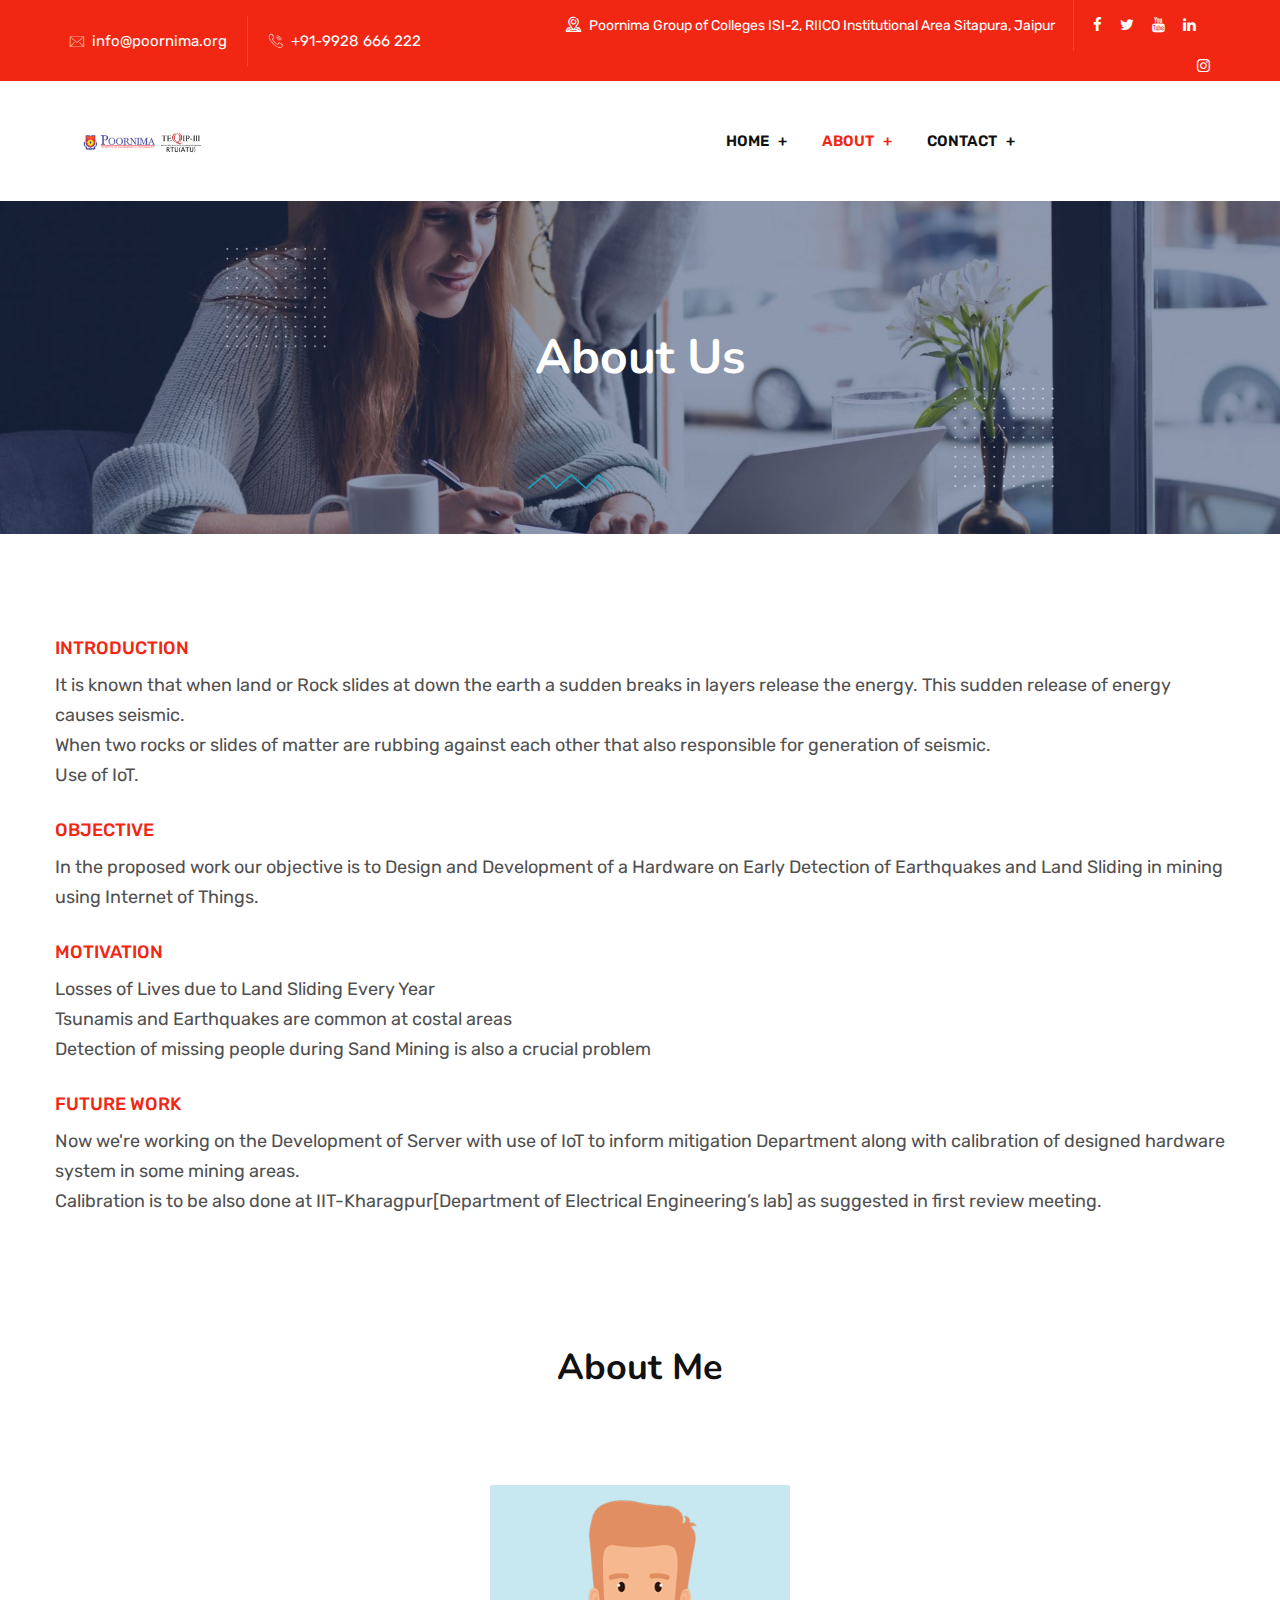
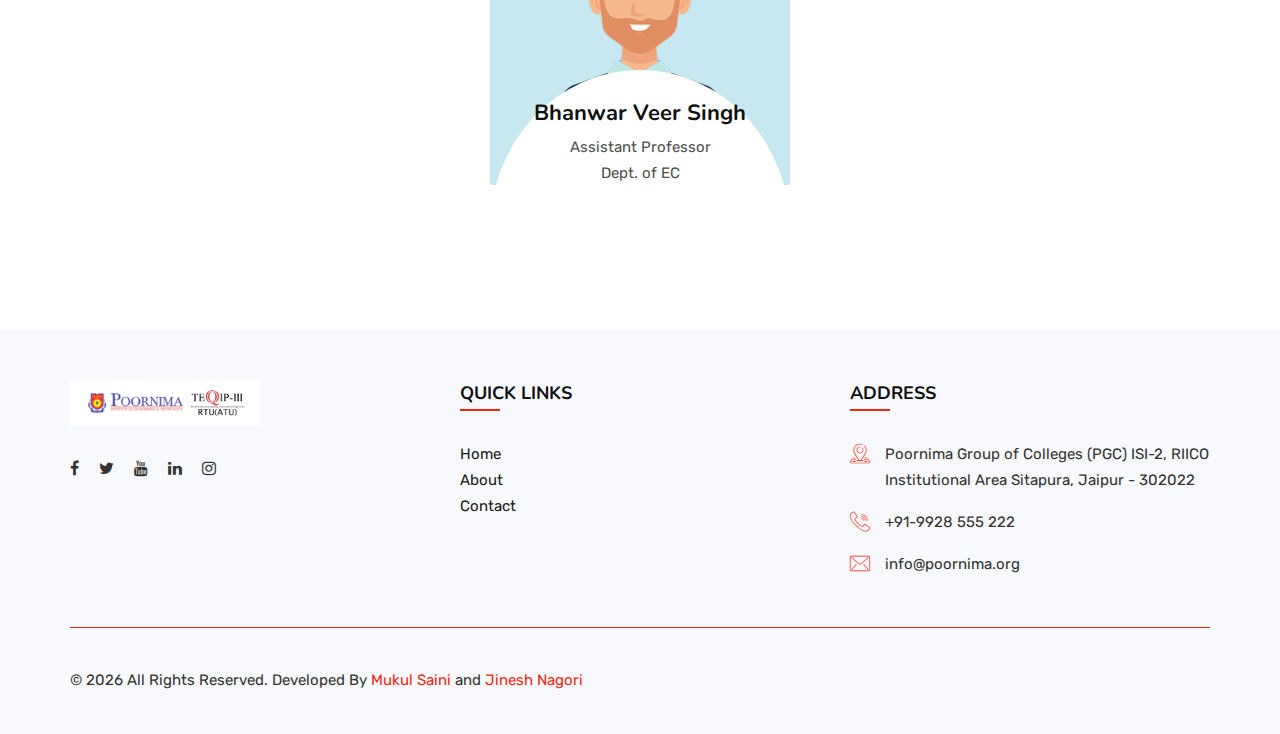
<file: about.html>
<!DOCTYPE html>
<html lang="en">

<head>
    <!-- meta tag -->
    <meta charset="utf-8">
    <title>About-Us</title>
    <meta name="description" content="">
    <!-- responsive tag -->
    <meta http-equiv="x-ua-compatible" content="ie=edge">
    <meta name="viewport" content="width=device-width, initial-scale=1">
    <!-- favicon -->
    <link rel="apple-touch-icon" href="apple-touch-icon.html">
    <link rel="shortcut icon" type="image/x-icon" href="assets/images/fav.png">
    <!-- Bootstrap v4.4.1 css -->
    <link rel="stylesheet" type="text/css" href="assets/css/bootstrap.min.css">
    <!-- font-awesome css -->
    <link rel="stylesheet" type="text/css" href="assets/css/font-awesome.min.css">
    <!-- animate css -->
    <link rel="stylesheet" type="text/css" href="assets/css/animate.css">
    <!-- owl.carousel css -->
    <link rel="stylesheet" type="text/css" href="assets/css/owl.carousel.css">
    <!-- slick css -->
    <link rel="stylesheet" type="text/css" href="assets/css/slick.css">
    <!-- off canvas css -->
    <link rel="stylesheet" type="text/css" href="assets/css/off-canvas.css">
    <!-- linea-font css -->
    <link rel="stylesheet" type="text/css" href="assets/fonts/linea-fonts.css">
    <!-- flaticon css  -->
    <link rel="stylesheet" type="text/css" href="assets/fonts/flaticon.css">
    <!-- Main Menu css -->
    <link rel="stylesheet" href="assets/css/rsmenu-main.css">
    <!-- spacing css -->
    <link rel="stylesheet" type="text/css" href="assets/css/rs-spacing.css">
    <!-- style css -->
    <link rel="stylesheet" type="text/css" href="assets/css/style.css">
    <!-- This stylesheet dynamically changed from style.less -->
    <!-- responsive css -->
    <link rel="stylesheet" type="text/css" href="assets/css/responsive.css">
</head>

<body class="defult-home">


    <!--Full width header Start-->
    <div class="full-width-header header-style1 home1-modifiy home12-modifiy">
        <!--Header Start-->
        <header id="rs-header" class="rs-header">
            <!-- Topbar Area Start -->
            <div class="topbar-area home11-topbar">
                <div class="container">
                    <div class="row y-middle">
                        <div class="col-md-5">
                            <ul class="topbar-contact">
                                <li>
                                    <i class="flaticon-email"></i>
                                    <a href="mailto:info@poornima.org">info@poornima.org</a>
                                </li>
                                <li>
                                    <i class="fa flaticon-call"></i>
                                    <a href="tel:+919928666222"> +91-9928 666 222</a>
                                </li>
                            </ul>
                        </div>
                        <div class="col-md-7 text-right">
                            <ul class="toolbar-sl-share">
                                <li class="opening"> <i class="flaticon-location"></i> Poornima Group of Colleges ISI-2, RIICO Institutional Area Sitapura, Jaipur </li>
                                <li><a href="https://www.facebook.com/Poornima.College.Engineering" target="_blank"><i class="fa fa-facebook"></i></a></li>
                                <li><a href="https://twitter.com/poornimacollege" target="_blank"><i class="fa fa-twitter"></i></a></li>
                                <li><a href="https://www.youtube.com/channel/UC2msVsvmUenma6MNv_KWCZw?view_as=subscriber" target="_blank"><i class="fa fa-youtube"></i></a></li>
                                <li><a href="https://www.linkedin.com/school/15112254" target="_blank"><i class="fa fa-linkedin"></i></a></li>
                                <li><a href="https://www.instagram.com/poornimacollege" target="_blank"><i class="fa fa-instagram"></i></a></li>
                            </ul>
                        </div>
                    </div>
                </div>
            </div>
            <!-- Topbar Area End -->

            <!-- Menu Start -->
            <div class="menu-area menu-sticky">
                <div class="container">
                    <div class="row y-middle">
                        <div class="col-lg-2">
                            <div class="logo-cat-wrap">
                                <div class="logo-part">
                                    <a href="index.html">
                                        <img src="assets/images/logo.png" alt="">
                                    </a>
                                </div>
                            </div>
                        </div>
                        <div class="col-lg-8 text-right">
                            <div class="rs-menu-area">
                                <div class="main-menu">
                                    <div class="mobile-menu">
                                        <a class="rs-menu-toggle">
                                            <i class="fa fa-bars"></i>
                                        </a>
                                    </div>
                                    <nav class="rs-menu">
                                        <ul class="nav-menu">
                                            <li>
                                                <a href="index.html">Home</a>
                                            </li>

                                            <li>
                                                <a class="active" href="about.html">About</a>
                                            </li>

                                            <li>
                                                <a href="contact.html">Contact</a>
                                            </li>
                                        </ul> <!-- //.nav-menu -->
                                    </nav>
                                </div> <!-- //.main-menu -->
                            </div>
                        </div>
                    </div>
                </div>
            </div>
            <!-- Menu End -->

            
        </header>
        <!--Header End-->
    </div>
    <!--Full width header End-->

    <!-- Main content Start -->
    <div class="main-content">
        <!-- Breadcrumbs Start -->
        <div class="rs-breadcrumbs breadcrumbs-overlay">
            <div class="breadcrumbs-img">
                <img src="assets/images/breadcrumbs/2.jpg" alt="Breadcrumbs Image">
            </div>
            <div class="breadcrumbs-text white-color">
                <h1 class="page-title">About Us</h1>
              <!--   <ul>
                    <li>
                        <a class="active" href="index.html">Home</a>
                    </li>
                    <li>About Us</li>
                </ul> -->
            </div>
        </div>
        <!-- Breadcrumbs End -->

        <!-- Counter Section Start -->
        <div id="rs-about" class="rs-about style3 pt-100 md-pt-70">
            <div class="container">
                <div class="row y-middle">
                    <div>
                        <div class="about-intro">
                            <div class="sec-title">
                                <div class="sub-title orange">Introduction</div>
                                <div class="desc big">
                                    It is known that when land or Rock slides at down the earth a sudden breaks in layers release the energy. 
                                    This sudden release of energy causes seismic. <br>
                                    When two rocks or slides of matter are rubbing against each other that also responsible for generation of seismic. <br>
                                    Use of IoT.
                                </div>
                                <br>
                                <div class="sub-title orange">Objective</div>
                                <div class="desc big">
                                    In the proposed work our objective is  to Design and Development of a Hardware on Early Detection of  Earthquakes and Land Sliding in mining using Internet of Things.
                                </div>
                                <br>
                                <div class="sub-title orange">Motivation</div>
                                <div class="desc big">
                                    Losses of Lives due to Land Sliding Every Year <br>
                                    Tsunamis and Earthquakes are common at costal areas <br>
                                    Detection of missing people during Sand Mining is also a crucial problem 
                                </div>
                                <br>
                                <div class="sub-title orange">Future Work</div>
                                <div class="desc big">
                                    Now we're working on the Development of Server with use of IoT to inform mitigation Department along with calibration of designed hardware system in some mining areas. <br>
                                    Calibration is to be also done at IIT-Kharagpur[Department of Electrical Engineering’s lab] as suggested in first review meeting. 
                                </div>
                            </div>
                        </div>
                    </div>
                </div>
            </div>
        </div> <br><br><br><br><br>
        <!-- Counter Section End -->

        <!-- Developers Section Start -->
        <div style="padding-top: 0;" id="rs-team" class="rs-team style1 inner-style orange-color pt-94 pb-100 md-pt-64 md-pb-70 gray-bg">
            <div class="container">
                <div class="sec-title mb-50 md-mb-30 text-center">
                    <!-- <div class="sub-title orange">About Me</div> -->
                    <h2 class="title mb-0">About Me</h2>
                </div>
                <div class="row d-flex justify-content-center"> 
                    <div class="col-lg-4 col-sm-6 p-5">
                        <div class="team-item">
                            <img src="assets/images/team/1.png" alt="">
                            <div class="content-part">
                                <h4 class="name"><a href="https://wa.me/+919660423575">Bhanwar Veer Singh</a></h4>
                                <span style="cursor: default;" class="designation">Assistant Professor <br> Dept. of EC </span>
                                <ul class="social-links">
                                    <li><a href="tel:+919660423575" target="_blank">Mobile Number</a></li>
                                    <li><a href="mailto:bhanwarveer@poornima.org" target="_blank">E-mail</a></li>
                                </ul>
                            </div>
                        </div>
                    </div>
                </div>
            </div>
        </div>
        <!-- Developers Section End -->
    </div>
    <!-- Main content End -->

    <!-- Footer Start -->
    <footer id="rs-footer" class="rs-footer home9-style home12-style">
        <div class="footer-top">
            <div class="container">
                <div class="row">
                    <div class="col-lg-4 col-md-4 col-sm-4 footer-widget md-mb-50">
                        <div class="footer-logo mb-30">
                            <a href="index.html"><img src="assets/images/logo.png" alt=""></a>
                        </div>
                        <ul class="footer_social">
                            <li><a href="https://www.facebook.com/Poornima.College.Engineering" target="_blank"><i class="fa fa-facebook"></i></a></li>
                                <li><a href="https://twitter.com/poornimacollege" target="_blank"><i class="fa fa-twitter"></i></a></li>
                                <li><a href="https://www.youtube.com/channel/UC2msVsvmUenma6MNv_KWCZw?view_as=subscriber" target="_blank"><i class="fa fa-youtube"></i></a></li>
                                <li><a href="https://www.linkedin.com/school/15112254" target="_blank"><i class="fa fa-linkedin"></i></a></li>
                                <li><a href="https://www.instagram.com/poornimacollege" target="_blank"><i class="fa fa-instagram"></i></a></li>
                        </ul>
                    </div>
                    <div class="col-lg-4 col-md-4 col-sm-4 footer-widget md-mb-50">
                        <h3 class="widget-title">Quick Links</h3>
                        <ul class="footer-quick-links">
                            <li><a href="index.html">Home</a></li>
                            <li><a href="about.html">About</a></li>
                            <li><a href="contact.html">Contact</a></li>
                        </ul>

                    </div>
                    <div class="col-lg-4 col-md-4 col-sm-4 footer-widget">
                        <h3 class="widget-title">Address</h3>
                        <ul class="address-widget">
                            <li>
                                <i class="flaticon-location"></i>
                                <div class="desc">Poornima Group of Colleges (PGC) ISI-2, RIICO Institutional Area
                                    Sitapura, Jaipur - 302022</div>
                            </li>
                            <li>
                                <i class="flaticon-call"></i>
                                <div class="desc">
                                    <a href="tel:(+880)155-69569">+91-9928 555 222</a>
                                </div>
                            </li>
                            <li>
                                <i class="flaticon-email"></i>
                                <div class="desc">
                                    <a href="mailto:info@poornima.org">info@poornima.org</a>
                                </div>
                            </li>
                        </ul>
                    </div>
                </div>
            </div>
        </div>
        <div class="footer-bottom">
            <div class="container">
                <div class="row y-middle">
                    <div class="col-lg-6 md-mb-20">
                        <div class="copyright">
                            <p>&copy; <script>document.write(new Date().getFullYear())</script> All Rights Reserved. Developed By 
                                <a style="color: #f12713;" href="https://wa.me/+918769506494" target="_blank">Mukul Saini</a> and 
                                <a style="color: #f12713;" href="https://wa.me/+917690902821" target="_blank">Jinesh Nagori</a></p>
                        </div>
                    </div>
                </div>
            </div>
        </div>
    </footer>
    <!-- Footer End -->


    <!-- start scrollUp  -->
    <div id="scrollUp" class="green-color">
        <i class="fa fa-angle-up"></i>
    </div>
    <!-- End scrollUp  -->

    <!-- modernizr js -->
    <script src="assets/js/modernizr-2.8.3.min.js"></script>
    <!-- jquery latest version -->
    <script src="assets/js/jquery.min.js"></script>
    <!-- Bootstrap v4.4.1 js -->
    <script src="assets/js/bootstrap.min.js"></script>
    <!-- Menu js -->
    <script src="assets/js/rsmenu-main.js"></script>
    <!-- op nav js -->
    <script src="assets/js/jquery.nav.js"></script>
    <!-- owl.carousel js -->
    <script src="assets/js/owl.carousel.min.js"></script>
    <!-- Slick js -->
    <script src="assets/js/slick.min.js"></script>
    <!-- wow js -->
    <script src="assets/js/wow.min.js"></script>
    <!-- main js -->
    <script src="assets/js/main.js"></script>
</body>

</html>
</file>
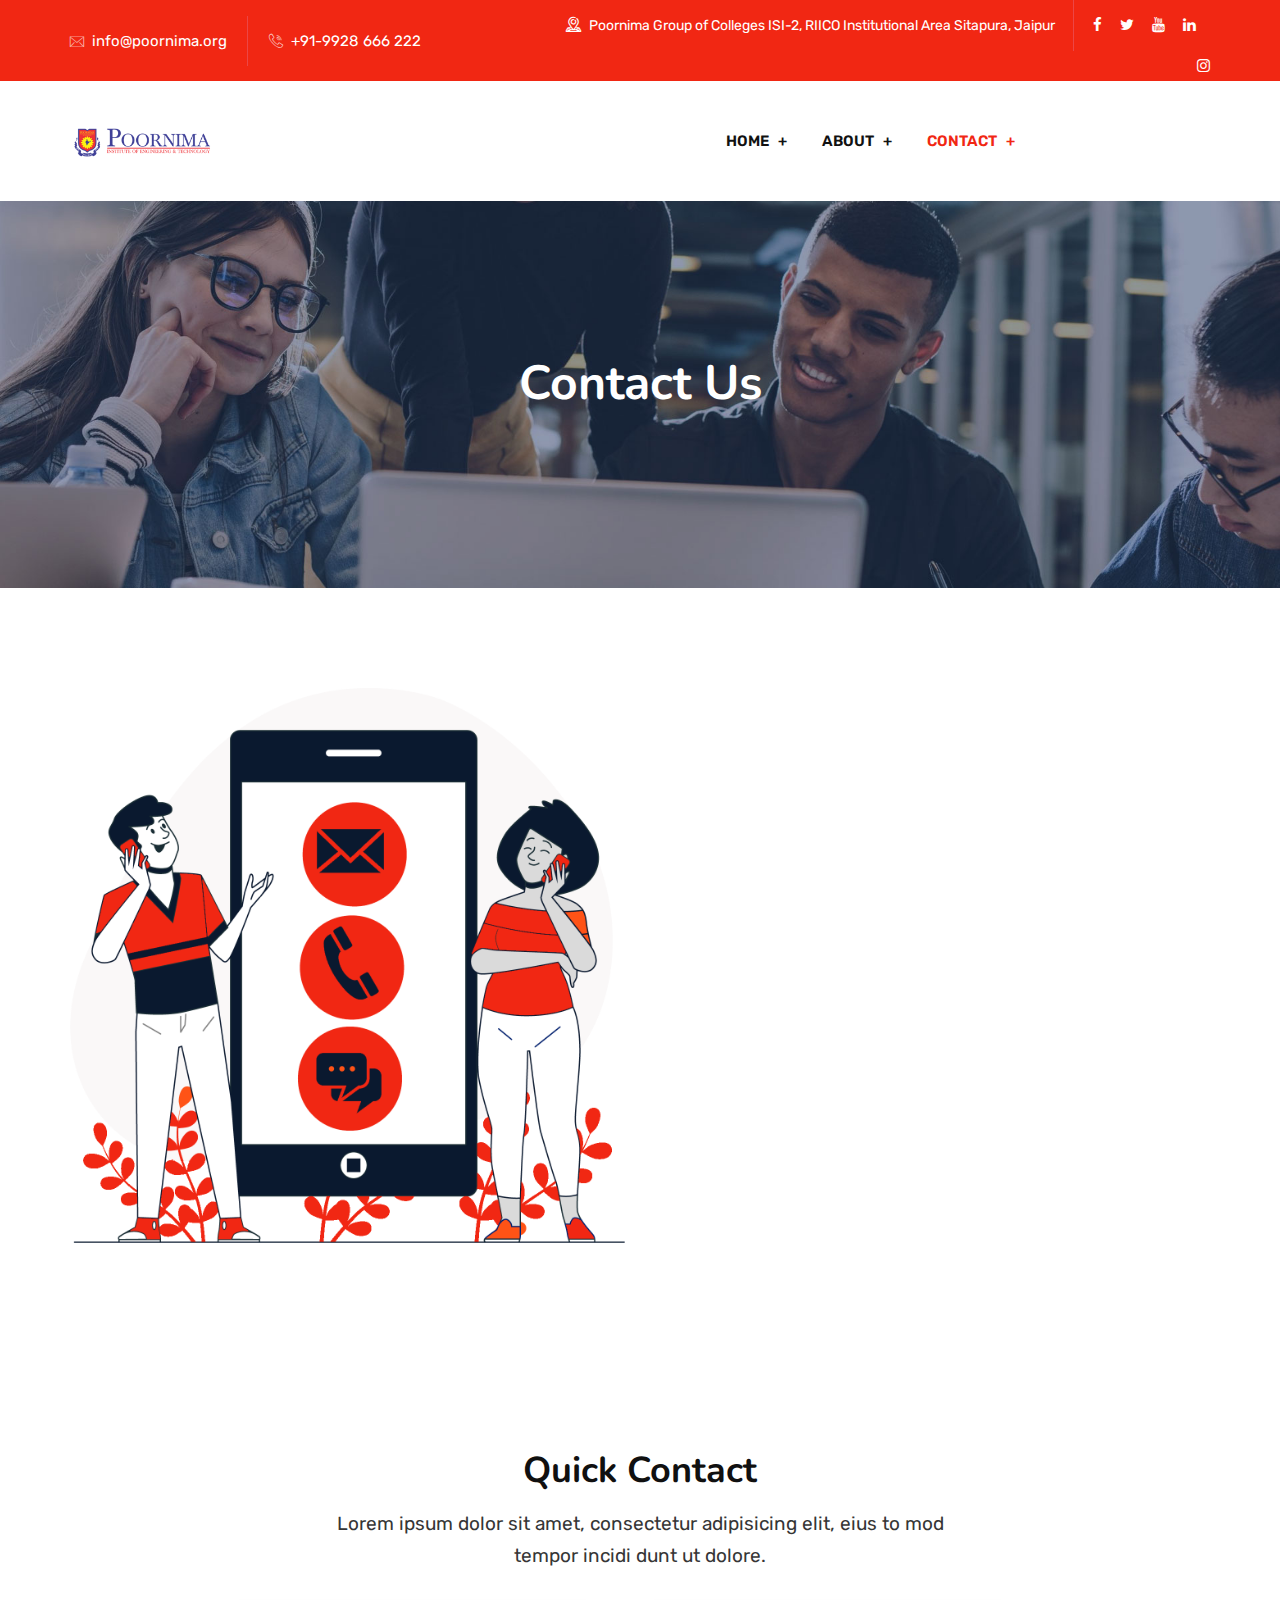
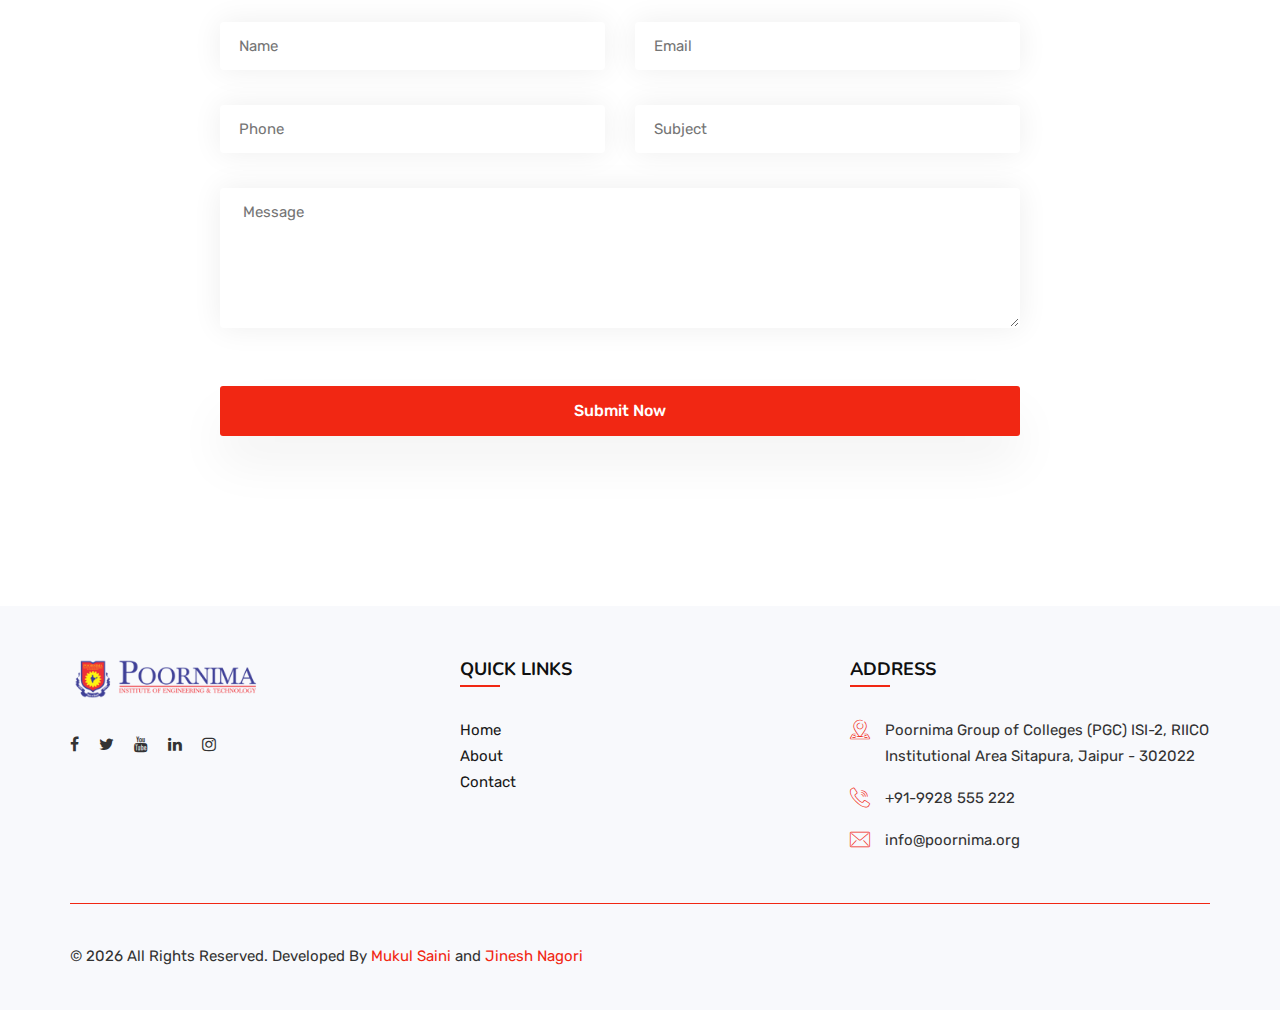
<file: contact.html>
<!DOCTYPE html>
<html lang="en">

<head>
    <!-- meta tag -->
    <meta charset="utf-8">
    <title>Contact-Us</title>
    <meta name="description" content="">
    <!-- responsive tag -->
    <meta http-equiv="x-ua-compatible" content="ie=edge">
    <meta name="viewport" content="width=device-width, initial-scale=1">
    <!-- favicon -->
    <link rel="apple-touch-icon" href="apple-touch-icon.html">
    <link rel="shortcut icon" type="image/x-icon" href="assets/images/fav.png">
    <!-- Bootstrap v4.4.1 css -->
    <link rel="stylesheet" type="text/css" href="assets/css/bootstrap.min.css">
    <!-- font-awesome css -->
    <link rel="stylesheet" type="text/css" href="assets/css/font-awesome.min.css">
    <!-- animate css -->
    <link rel="stylesheet" type="text/css" href="assets/css/animate.css">
    <!-- owl.carousel css -->
    <link rel="stylesheet" type="text/css" href="assets/css/owl.carousel.css">
    <!-- slick css -->
    <link rel="stylesheet" type="text/css" href="assets/css/slick.css">
    <!-- off canvas css -->
    <link rel="stylesheet" type="text/css" href="assets/css/off-canvas.css">
    <!-- linea-font css -->
    <link rel="stylesheet" type="text/css" href="assets/fonts/linea-fonts.css">
    <!-- flaticon css  -->
    <link rel="stylesheet" type="text/css" href="assets/fonts/flaticon.css">
    <!-- Main Menu css -->
    <link rel="stylesheet" href="assets/css/rsmenu-main.css">
    <!-- spacing css -->
    <link rel="stylesheet" type="text/css" href="assets/css/rs-spacing.css">
    <!-- style css -->
    <link rel="stylesheet" type="text/css" href="assets/css/style.css">
    <!-- This stylesheet dynamically changed from style.less -->
    <!-- responsive css -->
    <link rel="stylesheet" type="text/css" href="assets/css/responsive.css">
</head>

<body class="defult-home">


    <!--Full width header Start-->
    <div class="full-width-header header-style1 home1-modifiy home12-modifiy">
        <!--Header Start-->
        <header id="rs-header" class="rs-header">
            <!-- Topbar Area Start -->
            <div class="topbar-area home11-topbar">
                <div class="container">
                    <div class="row y-middle">
                        <div class="col-md-5">
                            <ul class="topbar-contact">
                                <li>
                                    <i class="flaticon-email"></i>
                                    <a href="mailto:info@poornima.org">info@poornima.org</a>
                                </li>
                                <li>
                                    <i class="fa flaticon-call"></i>
                                    <a href="tel:+919928666222"> +91-9928 666 222</a>
                                </li>
                            </ul>
                        </div>
                        <div class="col-md-7 text-right">
                            <ul class="toolbar-sl-share">
                                <li class="opening"> <i class="flaticon-location"></i> Poornima Group of Colleges ISI-2, RIICO Institutional Area Sitapura, Jaipur </li>
                                <li><a href="https://www.facebook.com/Poornima.College.Engineering" target="_blank"><i class="fa fa-facebook"></i></a></li>
                                <li><a href="https://twitter.com/poornimacollege" target="_blank"><i class="fa fa-twitter"></i></a></li>
                                <li><a href="https://www.youtube.com/channel/UC2msVsvmUenma6MNv_KWCZw?view_as=subscriber" target="_blank"><i class="fa fa-youtube"></i></a></li>
                                <li><a href="https://www.linkedin.com/school/15112254" target="_blank"><i class="fa fa-linkedin"></i></a></li>
                                <li><a href="https://www.instagram.com/poornimacollege" target="_blank"><i class="fa fa-instagram"></i></a></li>
                            </ul>
                        </div>
                    </div>
                </div>
            </div>
            <!-- Topbar Area End -->

            <!-- Menu Start -->
            <div class="menu-area menu-sticky">
                <div class="container">
                    <div class="row y-middle">
                        <div class="col-lg-2">
                            <div class="logo-cat-wrap">
                                <div class="logo-part">
                                    <a href="index.html">
                                        <img src="assets/images/piet-logo.png" alt="">
                                    </a>
                                </div>
                            </div>
                        </div>
                        <div class="col-lg-8 text-right">
                            <div class="rs-menu-area">
                                <div class="main-menu">
                                    <div class="mobile-menu">
                                        <a class="rs-menu-toggle">
                                            <i class="fa fa-bars"></i>
                                        </a>
                                    </div>
                                    <nav class="rs-menu">
                                        <ul class="nav-menu">
                                            <li>
                                                <a href="index.html">Home</a>
                                            </li>

                                            <li>
                                                <a href="about.html">About</a>
                                            </li>

                                            <li>
                                                <a class="active" href="contact.html">Contact</a>
                                            </li>
                                        </ul> <!-- //.nav-menu -->
                                    </nav>
                                </div> <!-- //.main-menu -->
                            </div>
                        </div>
                    </div>
                </div>
            </div>
            <!-- Menu End -->

            
        </header>
        <!--Header End-->
    </div>
    <!--Full width header End-->

    <!-- Main content Start -->
    <div class="main-content">
        <!-- Breadcrumbs Start -->
        <div class="rs-breadcrumbs breadcrumbs-overlay">
            <div class="breadcrumbs-img">
                <img src="assets/images/breadcrumbs/6.jpg" alt="Breadcrumbs Image">
            </div>
            <div class="breadcrumbs-text white-color">
                <h1 class="page-title">Contact Us</h1>
               <!--  <ul>
                    <li>
                        <a class="active" href="index.html">Home</a>
                    </li>
                    <li>Contact Us</li>
                </ul> -->
            </div>
        </div>
        <!-- Breadcrumbs End -->

        <!-- Contact Section Start -->
        <div class="contact-page-section pt-100 pb-100 md-pt-70 md-pb-70">
            <div class="container">
                <div class="rs-contact-img mb-90">
                    <div class="row">
                        <div class="col-lg-6 md-mb-30">
                            <div class="img-part js-tilt">
                                <img src="assets/images/contact/contact4.png" alt="">
                            </div>
                        </div>
                        <div class="col-lg-6 pl-50 md-pl-15">
                            <!-- Map Section Start -->
                            <div class="contact-map3">
                                <iframe src="https://www.google.com/maps/embed?pb=!1m18!1m12!1m3!1d3562.2416822540736!2d75.84852641500841!3d26.76856498318991!2m3!1f0!2f0!3f0!3m2!1i1024!2i768!4f13.1!3m3!1m2!1s0x396dc91e898380fd%3A0xeee859ae1f1b64b0!2sPoornima%20Institute%20of%20Engineering%20and%20Technology!5e0!3m2!1sen!2sin!4v1613654634518!5m2!1sen!2sin" width="600" height="450" frameborder="0" style="border:0;" allowfullscreen="" aria-hidden="false" tabindex="0"></iframe>
                            </div>
                            <!-- Map Section End -->
                        </div>
                    </div>
                </div>
                <div class="rs-quick-contact">
                    <div class="inner-part text-center mb-50">
                        <h2 class="title mb-15">Quick Contact</h2>
                        <p>Lorem ipsum dolor sit amet, consectetur adipisicing elit, eius to mod<br>
                            tempor incidi dunt ut dolore.</p>
                    </div>
                    <div id="form-messages"></div>
                    <form id="contact-form" method="post"
                        action="#">
                        <div class="row">
                            <div class="col-lg-6 mb-35 col-md-12">
                                <input class="from-control" type="text" id="name" name="name" placeholder="Name"
                                    required="">
                            </div>
                            <div class="col-lg-6 mb-35 col-md-12">
                                <input class="from-control" type="text" id="name" name="email" placeholder="Email"
                                    required="">
                            </div>
                            <div class="col-lg-6 mb-35 col-md-12">
                                <input class="from-control" type="text" id="name" name="phone" placeholder="Phone"
                                    required="">
                            </div>
                            <div class="col-lg-6 mb-35 col-md-12">
                                <input class="from-control" type="text" id="name" name="subject" placeholder="Subject"
                                    required="">
                            </div>

                            <div class="col-lg-12 mb-50">
                                <textarea class="from-control" id="message" name="message" placeholder=" Message"
                                    required=""></textarea>
                            </div>
                        </div>
                        <div class="form-group mb-0">
                            <input class="btn-send" type="submit" value="Submit Now">
                        </div>
                    </form>
                </div>
            </div>
        </div>
        <!-- Contact Section End -->
    </div>
    <!-- Main content End -->

    <!-- Footer Start -->
    <footer id="rs-footer" class="rs-footer home9-style home12-style">
        <div class="footer-top">
            <div class="container">
                <div class="row">
                    <div class="col-lg-4 col-md-4 col-sm-4 footer-widget md-mb-50">
                        <div class="footer-logo mb-30">
                            <a href="index.html"><img src="assets/images/piet-logo.png" alt=""></a>
                        </div>
                        <ul class="footer_social">
                            <li><a href="https://www.facebook.com/Poornima.College.Engineering" target="_blank"><i class="fa fa-facebook"></i></a></li>
                                <li><a href="https://twitter.com/poornimacollege" target="_blank"><i class="fa fa-twitter"></i></a></li>
                                <li><a href="https://www.youtube.com/channel/UC2msVsvmUenma6MNv_KWCZw?view_as=subscriber" target="_blank"><i class="fa fa-youtube"></i></a></li>
                                <li><a href="https://www.linkedin.com/school/15112254" target="_blank"><i class="fa fa-linkedin"></i></a></li>
                                <li><a href="https://www.instagram.com/poornimacollege" target="_blank"><i class="fa fa-instagram"></i></a></li>
                        </ul>
                    </div>
                    <div class="col-lg-4 col-md-4 col-sm-4 footer-widget md-mb-50">
                        <h3 class="widget-title">Quick Links</h3>
                        <ul class="footer-quick-links">
                            <li><a href="index.html">Home</a></li>
                            <li><a href="about.html">About</a></li>
                            <li><a href="contact.html">Contact</a></li>
                        </ul>

                    </div>
                    <div class="col-lg-4 col-md-4 col-sm-4 footer-widget">
                        <h3 class="widget-title">Address</h3>
                        <ul class="address-widget">
                            <li>
                                <i class="flaticon-location"></i>
                                <div class="desc">Poornima Group of Colleges (PGC) ISI-2, RIICO Institutional Area
                                    Sitapura, Jaipur - 302022</div>
                            </li>
                            <li>
                                <i class="flaticon-call"></i>
                                <div class="desc">
                                    <a href="tel:(+880)155-69569">+91-9928 555 222</a>
                                </div>
                            </li>
                            <li>
                                <i class="flaticon-email"></i>
                                <div class="desc">
                                    <a href="mailto:info@poornima.org">info@poornima.org</a>
                                </div>
                            </li>
                        </ul>
                    </div>
                </div>
            </div>
        </div>
        <div class="footer-bottom">
            <div class="container">
                <div class="row y-middle">
                    <div class="col-lg-6 md-mb-20">
                        <div class="copyright">
                            <p>&copy; <script>document.write(new Date().getFullYear())</script> All Rights Reserved. Developed By 
                                <a style="color: #f12713;" href="https://wa.me/+918769506494" target="_blank">Mukul Saini</a> and 
                                <a style="color: #f12713;" href="https://wa.me/+917690902821" target="_blank">Jinesh Nagori</a></p>
                        </div>
                    </div>
                </div>
            </div>
        </div>
    </footer>
    <!-- Footer End -->


    <!-- start scrollUp  -->
    <div id="scrollUp" class="green-color">
        <i class="fa fa-angle-up"></i>
    </div>
    <!-- End scrollUp  -->

    <!-- modernizr js -->
    <script src="assets/js/modernizr-2.8.3.min.js"></script>
    <!-- jquery latest version -->
    <script src="assets/js/jquery.min.js"></script>
    <!-- Bootstrap v4.4.1 js -->
    <script src="assets/js/bootstrap.min.js"></script>
    <!-- Menu js -->
    <script src="assets/js/rsmenu-main.js"></script>
    <!-- op nav js -->
    <script src="assets/js/jquery.nav.js"></script>
    <!-- owl.carousel js -->
    <script src="assets/js/owl.carousel.min.js"></script>
    <!-- Slick js -->
    <script src="assets/js/slick.min.js"></script>
    <!-- wow js -->
    <script src="assets/js/wow.min.js"></script>
    <!-- main js -->
    <script src="assets/js/main.js"></script>
</body>

</html>
</file>
<file: assets/css/off-canvas.css>
@charset "utf-8";

/**
*
* -----------------------------------------------------------------------------
*
* Template : Educavo - Education HTML Template
* Author : rs-theme
* Author URI : http://www.rstheme.com/
*
* -----------------------------------------------------------------------------
*
**/

.rs-offcanvas-link {

}

a.nav-expander {
    background: transparent;
    color: #FFFFFF;
    display: block;
    font-size: 16px;
    font-weight: 400;
    height: auto;
    margin-right: 0;
    padding: 0;
    right: 0;
    text-decoration: none;
    text-transform: uppercase;
    top: 0;
    transition: right 0.3s ease-in-out 0s;
    width: auto;
    z-index: 12;
    transition: right 0.3s ease-in-out 0s;
    -webkit-transition: right 0.3s ease-in-out 0s;
    -moz-transition: right 0.3s ease-in-out 0s;
    -o-transition: right 0.3s ease-in-out 0s;
 
}
 
a.nav-expander:hover {
  cursor: pointer;
}

nav.right_menu_togle {
	background: rgba(0,0,0,0.9);
	display: block;
	height: 100%;
	overflow: auto;
	position: fixed;
	right: -23em;
	font-size: 15px;
	top: 0;
	width: 23em;
	z-index: 2000;
	transition: right 0.3s ease-in-out 0s;
	-webkit-transition: right 0.3s ease-in-out 0s;
	-moz-transition: right 0.3s ease-in-out 0s;
	-o-transition: right 0.3s ease-in-out 0s;
}
.nav-expanded nav {
  right: 0 !important;
}
 
body.nav-expanded {
  margin-left: 0em;
  transition: right 0.4s ease-in-out 0s;
  -webkit-transition: right 0.4s ease-in-out 0s;
  -moz-transition: right 0.4s ease-in-out 0s;
  -o-transition: right 0.4s ease-in-out 0s;
}
.right_menu_togle .close-btn{
	overflow: hidden;
	padding: 35px 10px 20px;
}
.right_menu_togle .canvas-logo{
    padding-left: 24px;
    padding-bottom: 20px;
}
.right_menu_togle .search-wrap{
    padding: 20px 24px 0;
    position: relative;
}
.right_menu_togle .search-wrap label{
    display: block;
    font-size: 20px;
    color: #fff;
    position: relative;
}
.right_menu_togle .search-wrap input,
.right_menu_togle .search-wrap button{
    border: none;
    outline: none;
}
.right_menu_togle .search-wrap input{
    width: 100%;
    border-radius: 30px;
    background: #fff;
    padding: 7px 25px;
    margin-top: 6px;
}
.right_menu_togle .search-wrap button{
    position: absolute;
    right: 40px;
    background: transparent;
    cursor: pointer;
    bottom: 7px;
    font-size: 18px;
}

span#nav-close {
	font-size: 20px;
    cursor: pointer;
    color: #fff;
    display: block;
    text-align: center;
    width: 35px;
    height: 35px;
    line-height: 26px;
    border: 3px solid #fff;
    border-radius: 50%;
    float: right;
    font-weight: bold;
}

.sidebarnav_menu.main-menu li.menu-item-has-children:before{
	position: absolute;
    content: "\f078";
    font-family: FontAwesome;
    color: #ffffff;
    width: 32px;
    height: 32px;
    line-height: 30px;
    background: rgba(255,255,255,0.2);
    border: 1px solid rgba(255,255,255,0.3);
    right: 8px;
    top: 5px;
    cursor: pointer;
    z-index: 999;
    text-align: center;
    font-size: 15px;
	transition: 0.4s;
	-webkit-transition: 0.4s;
	-ms-transition: 0.4s;
}
.sidebarnav_menu.main-menu li.menu-item-has-children.open:before{
    content: "\f077";
	transition: 0.4s;
	-webkit-transition: 0.4s;
	-ms-transition: 0.4s;
}
.sidebarnav_menu.main-menu li.menu-item-has-children ul{
	display: none;
}
.sidebarnav_menu.main-menu li.menu-item-has-children ul li a{
    display: block;
    padding: 8px 45px;
    font-size: 14px;
}

.sidebarnav_menu.main-menu li ul li:hover a,
.sidebarnav_menu.main-menu li ul li.active a{
	background: rgba(0,0,0,0.15) !important;
}
.sidebarnav_menu.main-menu li {
  border-bottom: 1px solid rgba(255,255,255,0.15);
  font-size: 16px;
  position: relative;
  display: block;
}
.sidebarnav_menu.main-menu .list-unstyled li:last-child {
	border-bottom: 0;
}
.sidebarnav_menu.main-menu .list-unstyled {
 	border-top: 1px solid rgba(255,255,255,0.15);
}
.sidebarnav_menu.main-menu .list-unstyled li {
	border: 0;
}
.sidebarnav_menu.main-menu li a {
  color: #fff;
  text-decoration: none;
  padding: 8px 24px;
  display: block;
  transition: 0.4s;
  -webkit-transition: 0.4s;
  -ms-transition: 0.4s;
}
.sidebarnav_menu.main-menu li ul li a {
  padding: 8px 0 8px 40px; 
}
.sidebarnav_menu.main-menu li a:hover {
  color: #FFFFFF;
  text-decoration: none;
}
 
.sidebarnav_menu.main-menu a .caret {
	width: 0;
	height: 0;
	display: inline-block;
	vertical-align: top;
	border-top: 4px solid #4f5963;
	border-right: 4px solid transparent;
	border-left: 4px solid transparent;
	content: "";
    margin-top: 8px;
}
 
.sidebarnav_menu.main-menu a:hover .caret {
	border-top-color: #4f5963;
}
 
.sidebarnav_menu.main-menu li.open > a > .caret {
	border-top: none;
	border-bottom: 4px solid #4f5963;
	border-right: 4px solid transparent;
	border-left: 4px solid transparent;
}
 
.sidebarnav_menu.main-menu li.open > a:hover > .caret {
	border-bottom-color: #4f5963;
}
 
.icon:before {
  font-family: 'FontAwesome';
  font-style: normal;
  font-variant: normal;
  font-weight: normal;
  line-height: 1;
  text-transform: none;
  content: '\f105';
}
 
.sidebarnav_menu.main-menu li > a > span.icon {
  float: right;
  margin: 0.1em 1.7em -0.1em 0;
  opacity: 0;
  -webkit-transition: all 0.2s ease-in-out;
  -moz-transition: all 0.2s ease-in-out;
  -o-transition: all 0.2s ease-in-out;
  transition: all 0.2s ease-in-out;
 
}
 
.sidebarnav_menu.main-menu li > a:hover > span.icon {
  float: right;
  margin: 0.1em 0.8em -0.1em 0;
  opacity: 1;
}

.sidebar_nav.navbar {
    position: absolute;
    min-height: auto;
    margin-bottom: 0;
    border: 0;
}
.rs-menu.rs-menu-close,
.sidebar_nav.navbar-inverse{
	background: transparent;
}
</file>
<file: assets/fonts/linea-fonts.css>
@charset "UTF-8";

@font-face {
  font-family: "linea-basic-10";
  src:url("linea-basic-10.eot");
  src:url("linea-basic-10d41d.eot?#iefix") format("embedded-opentype"),
    url("linea-basic-10.woff") format("woff"),
    url("linea-basic-10.ttf") format("truetype"),
    url("linea-basic-10.svg#linea-basic-10") format("svg");
  font-weight: normal;
  font-style: normal;
}

[data-icon]:before {
  font-family: "linea-basic-10" !important;
  content: attr(data-icon);
  font-style: normal !important;
  font-weight: 700 !important;
  font-variant: normal !important;
  text-transform: none !important;
  speak: none;
  line-height: 1;
  -webkit-font-smoothing: antialiased;
  -moz-osx-font-smoothing: grayscale;
}

[class^="icon-"]:before,
[class*=" icon-"]:before {
  font-family: "linea-basic-10" !important;
  font-style: normal !important;
  font-weight: normal !important;
  font-variant: normal !important;
  text-transform: none !important;
  speak: none;
  line-height: 1;
  -webkit-font-smoothing: antialiased;
  -moz-osx-font-smoothing: grayscale;
}

.icon-basic-accelerator:before {
  content: "a";
}
.icon-basic-alarm:before {
  content: "b";
}
.icon-basic-anchor:before {
  content: "c";
}
.icon-basic-anticlockwise:before {
  content: "d";
}
.icon-basic-archive:before {
  content: "e";
}
.icon-basic-archive-full:before {
  content: "f";
}
.icon-basic-ban:before {
  content: "g";
}
.icon-basic-battery-charge:before {
  content: "h";
}
.icon-basic-battery-empty:before {
  content: "i";
}
.icon-basic-battery-full:before {
  content: "j";
}
.icon-basic-battery-half:before {
  content: "k";
}
.icon-basic-bolt:before {
  content: "l";
}
.icon-basic-book:before {
  content: "m";
}
.icon-basic-book-pen:before {
  content: "n";
}
.icon-basic-book-pencil:before {
  content: "o";
}
.icon-basic-bookmark:before {
  content: "p";
}
.icon-basic-calculator:before {
  content: "q";
}
.icon-basic-calendar:before {
  content: "r";
}
.icon-basic-cards-diamonds:before {
  content: "s";
}
.icon-basic-cards-hearts:before {
  content: "t";
}
.icon-basic-case:before {
  content: "u";
}
.icon-basic-chronometer:before {
  content: "v";
}
.icon-basic-clessidre:before {
  content: "w";
}
.icon-basic-clock:before {
  content: "x";
}
.icon-basic-clockwise:before {
  content: "y";
}
.icon-basic-cloud:before {
  content: "z";
}
.icon-basic-clubs:before {
  content: "A";
}
.icon-basic-compass:before {
  content: "B";
}
.icon-basic-cup:before {
  content: "C";
}
.icon-basic-diamonds:before {
  content: "D";
}
.icon-basic-display:before {
  content: "E";
}
.icon-basic-download:before {
  content: "F";
}
.icon-basic-exclamation:before {
  content: "G";
}
.icon-basic-eye:before {
  content: "H";
}
.icon-basic-eye-closed:before {
  content: "I";
}
.icon-basic-female:before {
  content: "J";
}
.icon-basic-flag1:before {
  content: "K";
}
.icon-basic-flag2:before {
  content: "L";
}
.icon-basic-floppydisk:before {
  content: "M";
}
.icon-basic-folder:before {
  content: "N";
}
.icon-basic-folder-multiple:before {
  content: "O";
}
.icon-basic-gear:before {
  content: "P";
}
.icon-basic-geolocalize-01:before {
  content: "Q";
}
.icon-basic-geolocalize-05:before {
  content: "R";
}
.icon-basic-globe:before {
  content: "S";
}
.icon-basic-gunsight:before {
  content: "T";
}
.icon-basic-hammer:before {
  content: "U";
}
.icon-basic-headset:before {
  content: "V";
}
.icon-basic-heart:before {
  content: "W";
}
.icon-basic-heart-broken:before {
  content: "X";
}
.icon-basic-helm:before {
  content: "Y";
}
.icon-basic-home:before {
  content: "Z";
}
.icon-basic-info:before {
  content: "0";
}
.icon-basic-ipod:before {
  content: "1";
}
.icon-basic-joypad:before {
  content: "2";
}
.icon-basic-key:before {
  content: "3";
}
.icon-basic-keyboard:before {
  content: "4";
}
.icon-basic-laptop:before {
  content: "5";
}
.icon-basic-life-buoy:before {
  content: "6";
}
.icon-basic-lightbulb:before {
  content: "7";
}
.icon-basic-link:before {
  content: "8";
}
.icon-basic-lock:before {
  content: "9";
}
.icon-basic-lock-open:before {
  content: "!";
}
.icon-basic-magic-mouse:before {
  content: "\"";
}
.icon-basic-magnifier:before {
  content: "#";
}
.icon-basic-magnifier-minus:before {
  content: "$";
}
.icon-basic-magnifier-plus:before {
  content: "%";
}
.icon-basic-mail:before {
  content: "&";
}
.icon-basic-mail-multiple:before {
  content: "'";
}
.icon-basic-mail-open:before {
  content: "(";
}
.icon-basic-mail-open-text:before {
  content: ")";
}
.icon-basic-male:before {
  content: "*";
}
.icon-basic-map:before {
  content: "+";
}
.icon-basic-message:before {
  content: ",";
}
.icon-basic-message-multiple:before {
  content: "-";
}
.icon-basic-message-txt:before {
  content: ".";
}
.icon-basic-mixer2:before {
  content: "/";
}
.icon-basic-mouse:before {
  content: ":";
}
.icon-basic-notebook:before {
  content: ";";
}
.icon-basic-notebook-pen:before {
  content: "<";
}
.icon-basic-notebook-pencil:before {
  content: "=";
}
.icon-basic-paperplane:before {
  content: ">";
}
.icon-basic-pencil-ruler:before {
  content: "?";
}
.icon-basic-pencil-ruler-pen:before {
  content: "@";
}
.icon-basic-photo:before {
  content: "[";
}
.icon-basic-picture:before {
  content: "]";
}
.icon-basic-picture-multiple:before {
  content: "^";
}
.icon-basic-pin1:before {
  content: "_";
}
.icon-basic-pin2:before {
  content: "`";
}
.icon-basic-postcard:before {
  content: "{";
}
.icon-basic-postcard-multiple:before {
  content: "|";
}
.icon-basic-printer:before {
  content: "}";
}
.icon-basic-question:before {
  content: "~";
}
.icon-basic-rss:before {
  content: "\\";
}
.icon-basic-server:before {
  content: "\e000";
}
.icon-basic-server2:before {
  content: "\e001";
}
.icon-basic-server-cloud:before {
  content: "\e002";
}
.icon-basic-server-download:before {
  content: "\e003";
}
.icon-basic-server-upload:before {
  content: "\e004";
}
.icon-basic-settings:before {
  content: "\e005";
}
.icon-basic-share:before {
  content: "\e006";
}
.icon-basic-sheet:before {
  content: "\e007";
}
.icon-basic-sheet-multiple:before {
  content: "\e008";
}
.icon-basic-sheet-pen:before {
  content: "\e009";
}
.icon-basic-sheet-pencil:before {
  content: "\e00a";
}
.icon-basic-sheet-txt:before {
  content: "\e00b";
}
.icon-basic-signs:before {
  content: "\e00c";
}
.icon-basic-smartphone:before {
  content: "\e00d";
}
.icon-basic-spades:before {
  content: "\e00e";
}
.icon-basic-spread:before {
  content: "\e00f";
}
.icon-basic-spread-bookmark:before {
  content: "\e010";
}
.icon-basic-spread-text:before {
  content: "\e011";
}
.icon-basic-spread-text-bookmark:before {
  content: "\e012";
}
.icon-basic-star:before {
  content: "\e013";
}
.icon-basic-tablet:before {
  content: "\e014";
}
.icon-basic-target:before {
  content: "\e015";
}
.icon-basic-todo:before {
  content: "\e016";
}
.icon-basic-todo-pen:before {
  content: "\e017";
}
.icon-basic-todo-pencil:before {
  content: "\e018";
}
.icon-basic-todo-txt:before {
  content: "\e019";
}
.icon-basic-todolist-pen:before {
  content: "\e01a";
}
.icon-basic-todolist-pencil:before {
  content: "\e01b";
}
.icon-basic-trashcan:before {
  content: "\e01c";
}
.icon-basic-trashcan-full:before {
  content: "\e01d";
}
.icon-basic-trashcan-refresh:before {
  content: "\e01e";
}
.icon-basic-trashcan-remove:before {
  content: "\e01f";
}
.icon-basic-upload:before {
  content: "\e020";
}
.icon-basic-usb:before {
  content: "\e021";
}
.icon-basic-video:before {
  content: "\e022";
}
.icon-basic-watch:before {
  content: "\e023";
}
.icon-basic-webpage:before {
  content: "\e024";
}
.icon-basic-webpage-img-txt:before {
  content: "\e025";
}
.icon-basic-webpage-multiple:before {
  content: "\e026";
}
.icon-basic-webpage-txt:before {
  content: "\e027";
}
.icon-basic-world:before {
  content: "\e028";
}
</file>
<file: assets/fonts/flaticon.css>
/*
  	Flaticon icon font: Flaticon
  	Creation date: 31/01/2019 11:48
  	*/

@font-face {
  font-family: "Flaticon";
  src: url("Flaticon.eot");
  src: url("Flaticond41d.eot?#iefix") format("embedded-opentype"),
       url("Flaticon.html") format("woff2"),
       url("Flaticon.woff") format("woff"),
       url("Flaticon.ttf") format("truetype"),
       url("Flaticon.svg#Flaticon") format("svg");
  font-weight: normal;
  font-style: normal;
}

@media screen and (-webkit-min-device-pixel-ratio:0) {
  @font-face {
    font-family: "Flaticon";
    src: url("Flaticon.svg#Flaticon") format("svg");
  }
}

[class^="flaticon-"]:before, [class*=" flaticon-"]:before,
[class^="flaticon-"]:after, [class*=" flaticon-"]:after {   
  font-family: Flaticon;
        font-size: 20px;
font-style: normal;
margin-left: 20px;
}

.flaticon-graphic:before { content: "\f100"; }
.flaticon-bulb:before { content: "\f101"; }
.flaticon-heart:before { content: "\f102"; }
.flaticon-money:before { content: "\f103"; }
.flaticon-money-1:before { content: "\f104"; }
.flaticon-analysis:before { content: "\f105"; }
.flaticon-money-2:before { content: "\f106"; }
.flaticon-headset:before { content: "\f107"; }
.flaticon-law:before { content: "\f108"; }
.flaticon-document:before { content: "\f109"; }
.flaticon-idea:before { content: "\f10a"; }
.flaticon-career:before { content: "\f10b"; }
.flaticon-target:before { content: "\f10c"; }
.flaticon-speed:before { content: "\f10d"; }
.flaticon-admin:before { content: "\f10e"; }
.flaticon-tax:before { content: "\f10f"; }
.flaticon-diamond:before { content: "\f110"; }
.flaticon-partnership:before { content: "\f111"; }
.flaticon-growth:before { content: "\f112"; }
.flaticon-sales:before { content: "\f113"; }
.flaticon-sale:before { content: "\f114"; }
.flaticon-whiteboard:before { content: "\f115"; }
.flaticon-pen:before { content: "\f116"; }
.flaticon-best:before { content: "\f117"; }
.flaticon-umbrella:before { content: "\f118"; }
.flaticon-dashboard:before { content: "\f119"; }
.flaticon-gear:before { content: "\f11a"; }
.flaticon-pyramid:before { content: "\f11b"; }
.flaticon-business-and-finance:before { content: "\f11c"; }
.flaticon-flower:before { content: "\f11d"; }
.flaticon-chart:before { content: "\f11e"; }
.flaticon-timer:before { content: "\f11f"; }
.flaticon-banknote:before { content: "\f120"; }
.flaticon-maze:before { content: "\f121"; }
.flaticon-suitcase:before { content: "\f122"; }
.flaticon-chess-piece:before { content: "\f123"; }
.flaticon-puzzle-pieces:before { content: "\f124"; }
.flaticon-profits:before { content: "\f125"; }
.flaticon-pie-chart:before { content: "\f126"; }
.flaticon-computer:before { content: "\f127"; }
.flaticon-clock:before { content: "\f128"; }
.flaticon-time-call:before { content: "\f129"; }
.flaticon-phone:before { content: "\f12a"; }
.flaticon-call:before { content: "\f12b"; }
.flaticon-email:before { content: "\f12c"; }
.flaticon-location:before { content: "\f12d"; }
.flaticon-send:before { content: "\f12e"; }
.flaticon-bag:before { content: "\f12f"; }
.flaticon-supermarket:before { content: "\f130"; }
.flaticon-basket:before { content: "\f131"; }
.flaticon-shopping-bag:before { content: "\f132"; }
.flaticon-right-arrow:before { content: "\f133"; }
.flaticon-left-arrow:before { content: "\f134"; }
.flaticon-back:before { content: "\f135"; }
.flaticon-right-arrow-1:before { content: "\f136"; }
.flaticon-next:before { content: "\f137"; }
.flaticon-back-1:before { content: "\f138"; }
.flaticon-arrow:before { content: "\f139"; }
.flaticon-upload:before { content: "\f13a"; }
.flaticon-back-2:before { content: "\f13b"; }
.flaticon-next-1:before { content: "\f13c"; }
.flaticon-ui:before { content: "\f13d"; }
.flaticon-back-3:before { content: "\f13e"; }
.flaticon-next-2:before { content: "\f13f"; }
.flaticon-back-4:before { content: "\f140"; }
.flaticon-play-button:before { content: "\f141"; }
.flaticon-play-button-1:before { content: "\f142"; }
.flaticon-picture:before { content: "\f143"; }
.flaticon-image:before { content: "\f144"; }
.flaticon-gallery:before { content: "\f145"; }
.flaticon-pictures:before { content: "\f146"; }
.flaticon-unlink:before { content: "\f147"; }
.flaticon-link:before { content: "\f148"; }
.flaticon-link-1:before { content: "\f149"; }
.flaticon-link-2:before { content: "\f14a"; }
.flaticon-speaker:before { content: "\f14b"; }
.flaticon-speaker-1:before { content: "\f14c"; }
.flaticon-picture-1:before { content: "\f14d"; }
.flaticon-picture-2:before { content: "\f14e"; }
.flaticon-quotes:before { content: "\f14f"; }
.flaticon-right-quote:before { content: "\f150"; }
.flaticon-phrase:before { content: "\f151"; }
.flaticon-error:before { content: "\f152"; }
.flaticon-close-circular-button-of-a-cross:before { content: "\f153"; }
.flaticon-add-circular-button:before { content: "\f154"; }
.flaticon-cross:before { content: "\f155"; }
.flaticon-search:before { content: "\f156"; }
.flaticon-shopping-bag-1:before { content: "\f157"; }
.flaticon-eye:before { content: "\f158"; }
.flaticon-user:before { content: "\f159"; }
.flaticon-user-1:before { content: "\f15a"; }
.flaticon-clock-1:before { content: "\f15b"; }
.flaticon-comment:before { content: "\f15c"; }
.flaticon-folder:before { content: "\f15d"; }
.flaticon-price-tag:before { content: "\f15e"; }
</file>
<file: assets/css/rsmenu-main.css>
/*
Author: RS Theme
Author URI: http://rstheme.com
Description: RS Menu is a fully responsive, easy-to-use, highly customized and creative Mega Menu
Version: 1.0.0
*/
/*-----------------------------------------------------------------------------------*/
/*	GLOBAL CSS THAT ARE APPLIED FOR ALL SCREEN SIZES
/*-----------------------------------------------------------------------------------*/

/*Topbar Part*/

.rs-topbar-part {
  background: transparent;
  padding: 15px 0;
}
.rs-topbar-part .rs-contact-info {
  display: flex;
}
.rs-topbar-part .rs-contact-info .contact-part {
  display: inline-block;
  margin-right: 25px;
}
.rs-topbar-part .rs-contact-info .contact-part i {
  margin-right: 10px;
}
.rs-topbar-part .rs-contact-info .contact-part i:before {
  font-size: 15px;
  color: #ffffff;
}
.rs-topbar-part .rs-contact-info .contact-part a {
  font-size: 14px;
  line-height: 40px;
  font-weight: 400;
  color: #ffffff;
}
.rs-topbar-part .rs-contact-info .contact-part .address {
  font-size: 14px;
  line-height: 40px;
  font-weight: 400;
  color: #ffffff;
}
.rs-topbar-part .rs-contact-info .contact-part:last-child {
  margin: 0;
}
.rs-topbar-part .topbar-sl-share .icon-part {
  color: #0b2ba7;
}
.rs-topbar-part .topbar-sl-share .icon-part li {
  display: inline-block;
  margin-right: 15px;
  font-size: 14px;
  line-height: 20px;
  font-weight: 400;
  color: #ffffff;
}
.rs-topbar-part .topbar-sl-share .icon-part li a i {
  font-size: 14px;
  line-height: 40px;
  font-weight: 400;
  color: #ffffff;
}
.rs-topbar-part .topbar-sl-share .icon-part li:last-child {
  margin: 0;
}


.main-menu {
    position: relative;
}

.main-menu::after {
    display: block;
    clear: both;
    content: "";
}
.rs-menu {
   float: left;
   clear: both;
   width: 100%;
   font-size: 0;
}

.rs-menu ul,
.rs-menu li,
.rs-menu p,
.rs-menu a,
.rs-menu div,
.rs-menu i {
   border: 0;
   margin: 0;
   padding: 0;
}

.rs-menu li {
   display: block;
   position: relative;
}

.rs-menu a {
   display: block;
   padding: 16px;
}

.rs-menu .row {
    float: left;
    width: 100%;
    position: relative;
}


.rs-header .menu-area .logo-area {
    position: relative;
    width: 150px;
    height: 96px;
    line-height: 96px;
}
.rs-header .menu-area .logo-area img{
    max-width: 100%;
    max-height: 25px;
    transition: 0.4s;
    -webkit-transition: 0.4s;
}
.rs-header .menu-area .main-menu .rs-menu ul.nav-menu li {
  display: inline-block;
  margin-right: 45px;
  padding: 0;
}
.rs-header .menu-area .main-menu .rs-menu ul.nav-menu li a {
  transition: all 0.3s ease 0s;
  font-family: 'Rubik', sans-serif;
  font-size: 16px;
  text-transform: capitalize;
  height: 96px;
  line-height: 96px;
  padding: 0;
  color: #fff;
}
.rs-header .menu-area .main-menu .rs-menu ul.nav-menu li a:hover {
  color: #ffa000;
}
.rs-header .menu-area .main-menu .rs-menu ul.nav-menu li:last-child {
  margin-right: 0!important;
}
.rs-header .menu-area .main-menu .rs-menu ul.nav-menu li:last-child i {
  margin: 0;
}
.rs-header .menu-area .main-menu .rs-menu ul li a:hover,
.rs-header .menu-area .main-menu .rs-menu ul li.active a,
.rs-header .menu-area .main-menu .rs-menu ul li.current-menu-item > a {
  color: #ffa000;
}


/*-----------------------------------------------------------------------------------*/
/*	SUB-MENUS SETTINGS 
/*-----------------------------------------------------------------------------------*/
/* Hide sub-menus */
.rs-menu ul ul {
	position: absolute;
	top: 100%;
	width: 100%;
	background-color: #111111; 
}
.rs-menu ul ul.visible, .rs-menu ul .rs-mega-menu ul.visible ul.sub-menu {	
	display:block;
   z-index: 110;
}

/* Adjust position of mega-menu */
.rs-menu li:hover > ul.mega-menu > li > ul {
    position:relative;
}

.rs-header .menu-area .main-menu .rs-menu ul.sub-menu {
  background-color: #ffffff;
  margin: 0;
  padding: 15px 0;
  -webkit-box-shadow: 0 0 20px rgba(0,0,0,.15);
  -moz-box-shadow: 0 0 20px rgba(0,0,0,.15);
  -ms-box-shadow:  0 0 20px rgba(0,0,0,.15);
  -o-box-shadow:  0 0 20px rgba(0,0,0,.15);
  box-shadow:  0 0 20px rgba(0,0,0,.15);
  z-index: 99;
}
.rs-header .menu-area .main-menu .rs-menu ul.sub-menu li {
  margin: 0;
  border: none;
}
.rs-header .menu-area .main-menu .rs-menu ul.sub-menu li a {
  padding: 10px 30px;
  height: unset;
  text-transform: capitalize;
  line-height: unset;
  color: #0a0a0a;
  font-weight: 400;
}
.rs-header .menu-area .main-menu .rs-menu ul.sub-menu li a:hover {
  color: #ffa000 !important;
}
.rs-header .menu-area .main-menu .rs-menu ul.sub-menu li.active a {
  color: #ffa000 !important;
}



/*-----------------------------------------------------------------------------------*/
/*  APPEARANCE SETTINGS 
/*-----------------------------------------------------------------------------------*/
.rs-menu a {
    color:#bbb;
	
	/* Remove the blue Webkit background when element is tapped */
	-webkit-tap-highlight-color:rgba(0,0,0,0);
}

/* Modifies position of icons on the menu */
.rs-menu li i {
	margin-right:10px;
	font-size:16px;
	/* Make the font smoother for Chrome */
	transform:translate3d(0, 0, 0);    
}

/* Put down arrows */
.nav-menu .rs-mega-menu > a span:after, .nav-menu > .menu-item-has-children > a span:after {
    content:"\f107";
    font-family:FontAwesome;
    float:right;
    margin:2px 0 0 5px;
}

.mega-menu h1, .mega-menu h2, .mega-menu h3 {
	margin-bottom:24px;
}

/*-----------------------------------------------------------------------------------*/
/*  Typography
/*-----------------------------------------------------------------------------------*/
.rs-menu li {
    font-size:14px;
}

.rs-menu .sub-menu li a {
	padding: 10px 14px;
}

/* Sub-menus - font size and text alignment*/
.rs-menu ul ul a {   
    font-size: 15px;	
    text-align: left;
}


/*-----------------------------------------------------------------------------------*/
/*  MEGA MENU
/*-----------------------------------------------------------------------------------*/
.rs-header .menu-area .main-menu .rs-menu .nav-menu .mega-menu {
	position: absolute;
	left: 0;  
	background-color: #ffffff;
	min-width: 700px;
}


.rs-header .menu-area .main-menu .rs-menu .nav-menu .mega-menu .mega-menu-container {
	float:left;
	width:100%;
	position:relative;
    padding: 0;
    margin: 0;
}

.rs-header .menu-area .main-menu .rs-menu .nav-menu .mega-menu .sub-menu {
    display:block;
    position:relative;
	width:auto;
    padding:0;
    min-height:initial;
    box-shadow:none;   
}
.rs-header .menu-area .main-menu .rs-menu .nav-menu .mega-menu .sub-menu li, 
.rs-header .menu-area .main-menu .rs-menu .nav-menu .mega-menu .sub-menu a {
    width:100%;
}
.rs-header .menu-area .main-menu .rs-menu .nav-menu .mega-menu .single-megamenu {
  width: 33%;
  float: left;
}
.rs-header .menu-area .main-menu .rs-menu .nav-menu .mega-menu .single-megamenu .sub-menu {
	box-shadow: none;
	text-align: left;
}
.rs-header .menu-area .main-menu .rs-menu .nav-menu .mega-menu .single-megamenu .sub-menu .menu-title {
  font-size: 20px;
  font-weight: 700;
  padding: 10px 30px;
  color: #0a0a0a;
}
.rs-header .menu-area .main-menu .rs-menu .nav-menu .mega-menu .single-megamenu:hover .sub-menu .menu-title {
  color: #043d72;
}



/*-----------------------------------------------------------------------------------*/
/*  Off Canvas Part CSS
/*-----------------------------------------------------------------------------------*/
/*Nav Expandar Part*/

.expand-btn {
  float: right;
  position: relative;
  z-index: 1;
  transition: all 0.3s ease 0s;
  top: 50%;
  transform: translateY(-50%)
}
.expand-btn span {
  display: inline-block;
  margin-right: 20px;
}
.expand-btn span a {
  padding: 0;
}
.expand-btn span a i:before {
  font-size: 15px;
  margin: 0;
}
.expand-btn span a.nav-expander i {
  font-weight: 700;
}
.expand-btn span a.nav-expander i:before {
  font-size: 21px;
  margin-left: 20px;
}
.expand-btn span:last-child {
  margin: 0;
}
.expand-btn .header-btn {
  padding: 10px 40px;
  background: #ffa000;
  color: #fff;
  display: inline-block;
  border-radius: 5px;
  font-weight: 600;
  font-family: 'Nunito', sans-serif;
}
.expand-btn .header-btn:hover {
  background: #fff;
  color: #333333;
}

.expand-btn .offcanvas-icon li span {
  background: #fff;
  height: 2px;
  width: 20px;
  display: block !important;
  margin: 0 0 4px 0 !important;
  border-radius: 30px;
  transition: all 0.3s ease 0s;
  cursor: pointer;
  list-style: none;
}
.expand-btn .offcanvas-icon li span:last-child {
  margin: 0 !important;
}
.expand-btn .offcanvas-icon:hover li span:nth-child(1) {
  width: 10px;
}
.expand-btn .offcanvas-icon:hover li span:nth-child(2) {
  width: 15px;
  transform: rotate(180deg);
}


/*Off Canvas Menu*/
.nav-expanded {
	position: relative;
}
.nav-expanded nav {
    right: 0 !important;
}
.off-wrap {	
	position: absolute;
	width: 100%;
	background: #000;
	height: 100%;
	top: 0;
	bottom: 0;
	opacity: 0;
	z-index: -1;
	transition: all 0.5s ease 0s;
}
.nav-expanded .off-wrap {
	opacity: 0.5;
	z-index: 99;
}

/*-----------------------------------------------------------------------------------*/
/*  TRANSITIONS AND EFECTS
/*-----------------------------------------------------------------------------------*/
.nav-menu ul {
    -webkit-transition:all .3s ease-in-out;
    -moz-transition:all .3s ease-in-out;
    -ms-transition:all .3s ease-in-out;
    -o-transition:all .3s ease-in-out;
    transition:all .3s ease-in-out;
}



/*-----------------------------------------------------------------------------------*/
/*  MEDIA QUERIES
/*-----------------------------------------------------------------------------------*/
@media screen and (min-width: 992px) {
	
	/*RESPONSE MENU*/
	.rs-menu {
	    height: auto !important;
	}
	.rs-menu li {
    	display:inline-block;
	}
	
	.nav-menu .rs-mega-menu {
    	position: static;
	}
	
	.rs-menu ul ul.visible {
		visibility: hidden;
    	opacity:0;
	}
	
	/* Remove arrows if not in mobile */
	.nav-menu .menu-item-has-children > span, 
	.nav-menu .rs-mega-menu > span {
		display:none;
	}
	
	/* Remove Menu Toggle if not in mobile */	
	.rs-menu-toggle {
		display:none;
	}
	
	/* Remove Menu Close if not in mobile */
	.nav-menu div.sub-menu-close {
		display:none;
	}
	
	
	/* Show sub-menus in hover */
	.rs-menu li:active > ul, 
	.rs-menu li:focus > ul, 
	.rs-menu li:hover > ul, 
	.rs-menu li:hover > ul.mega-menu > li > ul, 
	.rs-menu li:hover ul.mega-menu .sub-menu {		
		display:block;
		z-index: 17;	
	}

	/* Adjust position the sub-menus in the left */
	.rs-menu ul ul li > ul {
		left: 100%;
	}
	
	/* Adjust position the sub-menus on the top */
	.rs-menu ul ul ul {
		top: 0;
	}	
	
	.rs-menu ul ul {
		width:auto;
	}
	
	/* Sub-menus - width */
	.rs-menu ul ul a {
		width: 260px;	/* <- Modify for width change */
	}
	
    .nav-menu .mega-menu li div.mega-menu-innner .single-magemenu {
        width: 25%;
        float: left;
        padding: 0 12px;
    }

    .rs-header .menu-area.menu-sticky {
        transition: all 0.3s ease 0s;
    }

    .rs-header .menu-area.menu-sticky.sticky {
      background: #fff;
	    position: fixed;
	    z-index: 999;
	    margin: 0 auto;
      border: none;
	    padding: 0;
	    top: 0;
	    left: 0;
	    right: 0;
	    width: 100%;
	    -webkit-box-shadow: 0 0 5px 0 rgba(0, 0, 0, 0.2);
	    box-shadow: 0 0 5px 0 rgba(0, 0, 0, 0.2);
      -webkit-animation-duration: .5s;
      animation-duration: .5s;
      -webkit-animation-name: sticky-animation;
      animation-name: sticky-animation;
      -webkit-animation-timing-function: ease-out;
      animation-timing-function: ease-out;
      -webkit-animation-fill-mode: both;
      animation-fill-mode: both;
    }
    .rs-header .menu-area.sticky .main-menu .rs-menu ul li > a {
      color: #161616;
    }
    .rs-header .menu-area.sticky .main-menu .rs-menu ul li.current-menu-item > a {
      color: #ffa000;
    }
    .rs-header .menu-area.sticky .expand-btn .header-btn:hover {
      background: #161616;
      color: #fff;
    }

	/* Menu Transition*/
	.rs-menu ul ul {
		opacity: 0;
		visibility: hidden;	
		transform: translateY(-10px);
		transform: scaleY(0);
		transform-origin: 0 0 0;
	}

	.rs-menu li:active > ul, .rs-menu li:focus > ul, .rs-menu li:hover > ul, .rs-menu li:hover > ul.mega-menu > li > ul {    
		 opacity: 1;
		 visibility:visible;		
		 transform: translateY(0px);
		 transform: scaleY(1);
	}

	ul.mega-menu .sub-menu {
		transform: unset;
	}

	.rs-menu li:hover ul.mega-menu .sub-menu {
		transform: unset;
		opacity: 1;
		visibility: visible;
		transform: scaleY(1);
	}
		
}

@media only screen and (max-width: 991px) {
	
	.rs-header .menu-area .logo-area {
	    position: absolute;
	    z-index: 1;
	}
	.rs-header .expand-btn {
		display: none;
	}

    .rs-menu {
        position: absolute;
        z-index: 999;
    }
    .rs-menu .row [class*="col-"] {
        float: left!important;
        width: 100%!important;
        margin-left: 0!important;
        margin-right: 0!important;
    }
   	
	.nav-menu > li > a {
		border-bottom:1px solid #131313;
		text-align: left;
	}	
	.nav-menu > li:last-child a {
    	border-bottom:none;
	}

	.rs-menu ul ul {
	    display: none;
	}

	/*Options Menu Closed*/
	.nav-menu div.sub-menu-close {
		float:left;
		width:100%;
		cursor:pointer;
		background:#f6f3ed;		
		color:#000;
		font-size:14px;
		text-align:center;	
		height: 50px;
		line-height: 50px;
	}
	
	.nav-menu div.sub-menu-close i {		
		font-size:16px;
		margin-right: 5px;
	}

	.rs-header .menu-area .main-menu .rs-menu ul.nav-menu {
		background: #fff;
	}
	.rs-header .menu-area .main-menu .rs-menu ul.nav-menu li {
		display: block !important;
		margin-right: 0 !important;
	}

	.rs-header .menu-area .main-menu .rs-menu ul.nav-menu li a {
		height: 70px !important;
		line-height: 70px !important;
		padding: 0 0 0 20px !important;
	}

	.rs-header .menu-area .main-menu .rs-menu ul.sub-menu {
		padding: 15px 0 0 !important;
	}
	.rs-header .menu-area .main-menu .rs-menu ul.sub-menu li a {
		height: 50px !important;
		line-height: 50px !important;
		padding: 0 0 0 20px !important;
	}
	.rs-menu .rs-mega-menu .sub-menu div.sub-menu-close {
	    display: none;
	}

	.rs-header .menu-area .main-menu .rs-menu .nav-menu .mega-menu {
	    min-width: unset;
	    width: 100%;
	}
	.rs-header .menu-area .main-menu .rs-menu .nav-menu .mega-menu ul.sub-menu {
		padding: 0;
	}
	.rs-header .menu-area .main-menu .rs-menu .nav-menu .mega-menu .mega-menu-container .single-megamenu {
		width: 100% !important;
        padding: 0 !important;
	}
	.rs-header .menu-area .main-menu .rs-menu .nav-menu .mega-menu .single-megamenu ul.sub-menu {
		box-shadow: none;
	}
	.rs-header .menu-area .main-menu .rs-menu .nav-menu .mega-menu .mega-menu-container .single-megamenu .sub-menu .menu-title {
		padding: 10px 15px;
	}

	.nav-menu > .menu-item-has-children > span.rs-menu-parent {		
		display: block;
		position: absolute;
		right: 0;
		top: 0;
		height: 69px;
		line-height: 69px;
		width: 45px;
		text-align: center;
		cursor:pointer;
		background: #ddd;
		z-index: 9;
		
		/* Remove the blue Webkit background when element is tapped */
		-webkit-tap-highlight-color:rgba(0,0,0,0);    
	}	
	.nav-menu > .menu-item-has-children .sub-menu .menu-item-has-children span.rs-menu-parent {		
		display: block;
		position: absolute;
		background: #ddd;
		right: 0;
		top: 0;
		height: 50px;
		line-height: 50px;
		width: 45px;
		text-align: center;
		cursor: pointer;
		border-left:none;	
		z-index: 9;	
		/* Remove the blue Webkit background when element is tapped */
		-webkit-tap-highlight-color:rgba(0,0,0,0);    
	}
	.nav-menu span.rs-menu-parent i { 
		margin:0;
	}

	.rs-menu-close {
    	height: 0;		
    	overflow: hidden!important;
	}
	
	/*Menu Toggle Appearance*/
	.rs-menu-toggle {
		display: block;
		text-align: right;
		position: relative;
		height: 90px;
		line-height: 90px;
		cursor:pointer;		
		color: #333 !important;
		font-size: 22px;
		text-transform: uppercase;	
		-webkit-tap-highlight-color:rgba(0,0,0,0);
	}	
	
}

@media only screen and (max-width: 1080px) {	
	.nav-menu > li > a i {
		display:none;
	}
}
</file>
<file: assets/css/rs-spacing.css>
/**
*
* -----------------------------------------------------------------------------
*
* Author : rs-theme
* Author URL : http://www.rstheme.com/
* Version: 1.4;
*
* -----------------------------------------------------------------------------
*
**/

.padding-0{padding:0}.margin-0{margin:0}.pt-0{padding-top:0}.pt-1{padding-top:1px}.pt-2{padding-top:2px}.pt-3{padding-top:3px}.pt-4{padding-top:4px}.pt-5{padding-top:5px}.pt-6{padding-top:6px}.pt-7{padding-top:7px}.pt-8{padding-top:8px}.pt-9{padding-top:9px}.pt-10{padding-top:10px}.pt-11{padding-top:11px}.pt-12{padding-top:12px}.pt-13{padding-top:13px}.pt-14{padding-top:14px}.pt-15{padding-top:15px}.pt-16{padding-top:16px}.pt-17{padding-top:17px}.pt-18{padding-top:18px}.pt-19{padding-top:19px}.pt-20{padding-top:20px}.pt-21{padding-top:21px}.pt-22{padding-top:22px}.pt-23{padding-top:23px}.pt-24{padding-top:24px}.pt-25{padding-top:25px}.pt-26{padding-top:26px}.pt-27{padding-top:27px}.pt-28{padding-top:28px}.pt-29{padding-top:29px}.pt-30{padding-top:30px}.pt-31{padding-top:31px}.pt-32{padding-top:32px}.pt-33{padding-top:33px}.pt-34{padding-top:34px}.pt-35{padding-top:35px}.pt-36{padding-top:36px}.pt-37{padding-top:37px}.pt-38{padding-top:38px}.pt-39{padding-top:39px}.pt-40{padding-top:40px}.pt-41{padding-top:41px}.pt-42{padding-top:42px}.pt-43{padding-top:43px}.pt-44{padding-top:44px}.pt-45{padding-top:45px}.pt-46{padding-top:46px}.pt-47{padding-top:47px}.pt-48{padding-top:48px}.pt-49{padding-top:49px}.pt-50{padding-top:50px}.pt-51{padding-top:51px}.pt-52{padding-top:52px}.pt-53{padding-top:53px}.pt-54{padding-top:54px}.pt-55{padding-top:55px}.pt-56{padding-top:56px}.pt-57{padding-top:57px}.pt-58{padding-top:58px}.pt-59{padding-top:59px}.pt-60{padding-top:60px}.pt-61{padding-top:61px}.pt-62{padding-top:62px}.pt-63{padding-top:63px}.pt-64{padding-top:64px}.pt-65{padding-top:65px}.pt-66{padding-top:66px}.pt-67{padding-top:67px}.pt-68{padding-top:68px}.pt-69{padding-top:69px}.pt-70{padding-top:70px}.pt-71{padding-top:71px}.pt-72{padding-top:72px}.pt-73{padding-top:73px}.pt-74{padding-top:74px}.pt-75{padding-top:75px}.pt-76{padding-top:76px}.pt-77{padding-top:77px}.pt-78{padding-top:78px}.pt-79{padding-top:79px}.pt-80{padding-top:80px}.pt-81{padding-top:81px}.pt-82{padding-top:82px}.pt-83{padding-top:83px}.pt-84{padding-top:84px}.pt-85{padding-top:85px}.pt-86{padding-top:86px}.pt-87{padding-top:87px}.pt-88{padding-top:88px}.pt-89{padding-top:89px}.pt-90{padding-top:90px}.pt-91{padding-top:91px}.pt-92{padding-top:92px}.pt-93{padding-top:93px}.pt-94{padding-top:94px}.pt-95{padding-top:95px}.pt-96{padding-top:96px}.pt-97{padding-top:97px}.pt-98{padding-top:98px}.pt-99{padding-top:99px}.pt-100{padding-top:100px}.pt-101{padding-top:101px}.pt-102{padding-top:102px}.pt-103{padding-top:103px}.pt-104{padding-top:104px}.pt-105{padding-top:105px}.pt-106{padding-top:106px}.pt-107{padding-top:107px}.pt-108{padding-top:108px}.pt-109{padding-top:109px}.pt-110{padding-top:110px}.pt-111{padding-top:111px}.pt-112{padding-top:112px}.pt-113{padding-top:113px}.pt-114{padding-top:114px}.pt-115{padding-top:115px}.pt-116{padding-top:116px}.pt-117{padding-top:117px}.pt-118{padding-top:118px}.pt-119{padding-top:119px}.pt-120{padding-top:120px}.pt-121{padding-top:121px}.pt-122{padding-top:122px}.pt-123{padding-top:123px}.pt-124{padding-top:124px}.pt-125{padding-top:125px}.pt-126{padding-top:126px}.pt-127{padding-top:127px}.pt-128{padding-top:128px}.pt-129{padding-top:129px}.pt-130{padding-top:130px}.pt-131{padding-top:131px}.pt-132{padding-top:132px}.pt-133{padding-top:133px}.pt-134{padding-top:134px}.pt-135{padding-top:135px}.pt-136{padding-top:136px}.pt-137{padding-top:137px}.pt-138{padding-top:138px}.pt-139{padding-top:139px}.pt-140{padding-top:140px}.pt-141{padding-top:141px}.pt-142{padding-top:142px}.pt-143{padding-top:143px}.pt-144{padding-top:144px}.pt-145{padding-top:145px}.pt-146{padding-top:146px}.pt-147{padding-top:147px}.pt-148{padding-top:148px}.pt-149{padding-top:149px}.pt-150{padding-top:150px}.pt-151{padding-top:151px}.pt-152{padding-top:152px}.pt-153{padding-top:153px}.pt-154{padding-top:154px}.pt-155{padding-top:155px}.pt-156{padding-top:156px}.pt-157{padding-top:157px}.pt-158{padding-top:158px}.pt-159{padding-top:159px}.pt-160{padding-top:160px}.pt-161{padding-top:161px}.pt-162{padding-top:162px}.pt-163{padding-top:163px}.pt-164{padding-top:164px}.pt-165{padding-top:165px}.pt-166{padding-top:166px}.pt-167{padding-top:167px}.pt-168{padding-top:168px}.pt-169{padding-top:169px}.pt-170{padding-top:170px}.pt-171{padding-top:171px}.pt-172{padding-top:172px}.pt-173{padding-top:173px}.pt-174{padding-top:174px}.pt-175{padding-top:175px}.pt-176{padding-top:176px}.pt-177{padding-top:177px}.pt-178{padding-top:178px}.pt-179{padding-top:179px}.pt-180{padding-top:180px}.pt-181{padding-top:181px}.pt-182{padding-top:182px}.pt-183{padding-top:183px}.pt-184{padding-top:184px}.pt-185{padding-top:185px}.pt-186{padding-top:186px}.pt-187{padding-top:187px}.pt-188{padding-top:188px}.pt-189{padding-top:189px}.pt-190{padding-top:190px}.pt-191{padding-top:191px}.pt-192{padding-top:192px}.pt-193{padding-top:193px}.pt-194{padding-top:194px}.pt-195{padding-top:195px}.pt-196{padding-top:196px}.pt-197{padding-top:197px}.pt-198{padding-top:198px}.pt-199{padding-top:199px}.pt-200{padding-top:200px}.pb-0{padding-bottom:0}.pb-1{padding-bottom:1px}.pb-2{padding-bottom:2px}.pb-4{padding-bottom:4px}.pb-5{padding-bottom:5px}.pb-6{padding-bottom:6px}.pb-7{padding-bottom:7px}.pb-8{padding-bottom:8px}.pb-9{padding-bottom:9px}.pb-10{padding-bottom:10px}.pb-11{padding-bottom:11px}.pb-12{padding-bottom:12px}.pb-13{padding-bottom:13px}.pb-14{padding-bottom:14px}.pb-15{padding-bottom:15px}.pb-16{padding-bottom:16px}.pb-17{padding-bottom:17px}.pb-18{padding-bottom:18px}.pb-19{padding-bottom:19px}.pb-20{padding-bottom:20px}.pb-21{padding-bottom:21px}.pb-22{padding-bottom:22px}.pb-23{padding-bottom:23px}.pb-24{padding-bottom:24px}.pb-25{padding-bottom:25px}.pb-26{padding-bottom:26px}.pb-27{padding-bottom:27px}.pb-28{padding-bottom:28px}.pb-29{padding-bottom:29px}.pb-30{padding-bottom:30px}.pb-31{padding-bottom:31px}.pb-32{padding-bottom:32px}.pb-33{padding-bottom:33px}.pb-34{padding-bottom:34px}.pb-35{padding-bottom:35px}.pb-36{padding-bottom:36px}.pb-37{padding-bottom:37px}.pb-38{padding-bottom:38px}.pb-39{padding-bottom:39px}.pb-40{padding-bottom:40px}.pb-41{padding-bottom:41px}.pb-42{padding-bottom:42px}.pb-43{padding-bottom:43px}.pb-44{padding-bottom:44px}.pb-45{padding-bottom:45px}.pb-46{padding-bottom:46px}.pb-47{padding-bottom:47px}.pb-48{padding-bottom:48px}.pb-49{padding-bottom:49px}.pb-50{padding-bottom:50px}.pb-51{padding-bottom:51px}.pb-52{padding-bottom:52px}.pb-53{padding-bottom:53px}.pb-54{padding-bottom:54px}.pb-55{padding-bottom:55px}.pb-56{padding-bottom:56px}.pb-57{padding-bottom:57px}.pb-58{padding-bottom:58px}.pb-59{padding-bottom:59px}.pb-60{padding-bottom:60px}.pb-61{padding-bottom:61px}.pb-62{padding-bottom:62px}.pb-63{padding-bottom:63px}.pb-64{padding-bottom:64px}.pb-65{padding-bottom:65px}.pb-66{padding-bottom:66px}.pb-67{padding-bottom:67px}.pb-68{padding-bottom:68px}.pb-69{padding-bottom:69px}.pb-70{padding-bottom:70px}.pb-71{padding-bottom:71px}.pb-72{padding-bottom:72px}.pb-73{padding-bottom:73px}.pb-74{padding-bottom:74px}.pb-75{padding-bottom:75px}.pb-76{padding-bottom:76px}.pb-77{padding-bottom:77px}.pb-78{padding-bottom:78px}.pb-79{padding-bottom:79px}.pb-80{padding-bottom:80px}.pb-81{padding-bottom:81px}.pb-82{padding-bottom:82px}.pb-83{padding-bottom:83px}.pb-84{padding-bottom:84px}.pb-85{padding-bottom:85px}.pb-86{padding-bottom:86px}.pb-87{padding-bottom:87px}.pb-88{padding-bottom:88px}.pb-89{padding-bottom:89px}.pb-90{padding-bottom:90px}.pb-91{padding-bottom:91px}.pb-92{padding-bottom:92px}.pb-93{padding-bottom:93px}.pb-94{padding-bottom:94px}.pb-95{padding-bottom:95px}.pb-96{padding-bottom:96px}.pb-97{padding-bottom:97px}.pb-98{padding-bottom:98px}.pb-99{padding-bottom:99px}.pb-100{padding-bottom:100px}.pb-101{padding-bottom:101px}.pb-102{padding-bottom:102px}.pb-104{padding-bottom:104px}.pb-105{padding-bottom:105px}.pb-106{padding-bottom:106px}.pb-107{padding-bottom:107px}.pb-108{padding-bottom:108px}.pb-109{padding-bottom:109px}.pb-110{padding-bottom:110px}.pb-111{padding-bottom:111px}.pb-112{padding-bottom:112px}.pb-113{padding-bottom:113px}.pb-114{padding-bottom:114px}.pb-115{padding-bottom:115px}.pb-116{padding-bottom:116px}.pb-117{padding-bottom:117px}.pb-118{padding-bottom:118px}.pb-119{padding-bottom:119px}.pb-120{padding-bottom:120px}.pb-121{padding-bottom:121px}.pb-122{padding-bottom:122px}.pb-123{padding-bottom:123px}.pb-124{padding-bottom:124px}.pb-125{padding-bottom:125px}.pb-126{padding-bottom:126px}.pb-127{padding-bottom:127px}.pb-128{padding-bottom:128px}.pb-129{padding-bottom:129px}.pb-130{padding-bottom:130px}.pb-131{padding-bottom:131px}.pb-132{padding-bottom:132px}.pb-133{padding-bottom:133px}.pb-134{padding-bottom:134px}.pb-135{padding-bottom:135px}.pb-136{padding-bottom:136px}.pb-137{padding-bottom:137px}.pb-138{padding-bottom:138px}.pb-139{padding-bottom:139px}.pb-140{padding-bottom:140px}.pb-141{padding-bottom:141px}.pb-142{padding-bottom:142px}.pb-143{padding-bottom:143px}.pb-144{padding-bottom:144px}.pb-145{padding-bottom:145px}.pb-146{padding-bottom:146px}.pb-147{padding-bottom:147px}.pb-148{padding-bottom:148px}.pb-149{padding-bottom:149px}.pb-150{padding-bottom:150px}.pb-151{padding-bottom:151px}.pb-152{padding-bottom:152px}.pb-153{padding-bottom:153px}.pb-154{padding-bottom:154px}.pb-155{padding-bottom:155px}.pb-156{padding-bottom:156px}.pb-157{padding-bottom:157px}.pb-158{padding-bottom:158px}.pb-159{padding-bottom:159px}.pb-160{padding-bottom:160px}.pb-161{padding-bottom:161px}.pb-162{padding-bottom:162px}.pb-163{padding-bottom:163px}.pb-164{padding-bottom:164px}.pb-165{padding-bottom:165px}.pb-166{padding-bottom:166px}.pb-167{padding-bottom:167px}.pb-168{padding-bottom:168px}.pb-169{padding-bottom:169px}.pb-170{padding-bottom:170px}.pb-171{padding-bottom:171px}.pb-172{padding-bottom:172px}.pb-173{padding-bottom:173px}.pb-174{padding-bottom:174px}.pb-175{padding-bottom:175px}.pb-176{padding-bottom:176px}.pb-177{padding-bottom:177px}.pb-178{padding-bottom:178px}.pb-179{padding-bottom:179px}.pb-180{padding-bottom:180px}.pb-181{padding-bottom:181px}.pb-182{padding-bottom:182px}.pb-183{padding-bottom:183px}.pb-184{padding-bottom:184px}.pb-185{padding-bottom:185px}.pb-186{padding-bottom:186px}.pb-187{padding-bottom:187px}.pb-188{padding-bottom:188px}.pb-189{padding-bottom:189px}.pb-190{padding-bottom:190px}.pb-191{padding-bottom:191px}.pb-192{padding-bottom:192px}.pb-193{padding-bottom:193px}.pb-194{padding-bottom:194px}.pb-195{padding-bottom:195px}.pb-196{padding-bottom:196px}.pb-197{padding-bottom:197px}.pb-198{padding-bottom:198px}.pb-199{padding-bottom:199px}.pb-200{padding-bottom:200px}.pr-0{padding-right:0}.pr-1{padding-right:1px}.pr-2{padding-right:2px}.pr-4{padding-right:4px}.pr-5{padding-right:5px}.pr-6{padding-right:6px}.pr-7{padding-right:7px}.pr-8{padding-right:8px}.pr-9{padding-right:9px}.pr-10{padding-right:10px}.pr-11{padding-right:11px}.pr-12{padding-right:12px}.pr-13{padding-right:13px}.pr-14{padding-right:14px}.pr-15{padding-right:15px}.pr-16{padding-right:16px}.pr-17{padding-right:17px}.pr-18{padding-right:18px}.pr-19{padding-right:19px}.pr-20{padding-right:20px}.pr-21{padding-right:21px}.pr-22{padding-right:22px}.pr-23{padding-right:23px}.pr-24{padding-right:24px}.pr-25{padding-right:25px}.pr-26{padding-right:26px}.pr-27{padding-right:27px}.pr-28{padding-right:28px}.pr-29{padding-right:29px}.pr-30{padding-right:30px}.pr-31{padding-right:31px}.pr-32{padding-right:32px}.pr-33{padding-right:33px}.pr-34{padding-right:34px}.pr-35{padding-right:35px}.pr-36{padding-right:36px}.pr-37{padding-right:37px}.pr-38{padding-right:38px}.pr-39{padding-right:39px}.pr-40{padding-right:40px}.pr-41{padding-right:41px}.pr-42{padding-right:42px}.pr-43{padding-right:43px}.pr-44{padding-right:44px}.pr-45{padding-right:45px}.pr-46{padding-right:46px}.pr-47{padding-right:47px}.pr-48{padding-right:48px}.pr-49{padding-right:49px}.pr-50{padding-right:50px}.pr-51{padding-right:51px}.pr-52{padding-right:52px}.pr-53{padding-right:53px}.pr-54{padding-right:54px}.pr-55{padding-right:55px}.pr-56{padding-right:56px}.pr-57{padding-right:57px}.pr-58{padding-right:58px}.pr-59{padding-right:59px}.pr-60{padding-right:60px}.pr-61{padding-right:61px}.pr-62{padding-right:62px}.pr-63{padding-right:63px}.pr-64{padding-right:64px}.pr-65{padding-right:65px}.pr-66{padding-right:66px}.pr-67{padding-right:67px}.pr-68{padding-right:68px}.pr-69{padding-right:69px}.pr-70{padding-right:70px}.pr-71{padding-right:71px}.pr-72{padding-right:72px}.pr-73{padding-right:73px}.pr-74{padding-right:74px}.pr-75{padding-right:75px}.pr-76{padding-right:76px}.pr-77{padding-right:77px}.pr-78{padding-right:78px}.pr-79{padding-right:79px}.pr-80{padding-right:80px}.pr-81{padding-right:81px}.pr-82{padding-right:82px}.pr-83{padding-right:83px}.pr-84{padding-right:84px}.pr-85{padding-right:85px}.pr-86{padding-right:86px}.pr-87{padding-right:87px}.pr-88{padding-right:88px}.pr-89{padding-right:89px}.pr-90{padding-right:90px}.pr-91{padding-right:91px}.pr-92{padding-right:92px}.pr-93{padding-right:93px}.pr-94{padding-right:94px}.pr-95{padding-right:95px}.pr-96{padding-right:96px}.pr-97{padding-right:97px}.pr-98{padding-right:98px}.pr-99{padding-right:99px}.pr-100{padding-right:100px}.pr-101{padding-right:101px}.pr-102{padding-right:102px}.pr-104{padding-right:104px}.pr-105{padding-right:105px}.pr-106{padding-right:106px}.pr-107{padding-right:107px}.pr-108{padding-right:108px}.pr-109{padding-right:109px}.pr-110{padding-right:110px}.pr-111{padding-right:111px}.pr-112{padding-right:112px}.pr-113{padding-right:113px}.pr-114{padding-right:114px}.pr-115{padding-right:115px}.pr-116{padding-right:116px}.pr-117{padding-right:117px}.pr-118{padding-right:118px}.pr-119{padding-right:119px}.pr-120{padding-right:120px}.pr-121{padding-right:121px}.pr-122{padding-right:122px}.pr-123{padding-right:123px}.pr-124{padding-right:124px}.pr-125{padding-right:125px}.pr-126{padding-right:126px}.pr-127{padding-right:127px}.pr-128{padding-right:128px}.pr-129{padding-right:129px}.pr-130{padding-right:130px}.pr-131{padding-right:131px}.pr-132{padding-right:132px}.pr-133{padding-right:133px}.pr-134{padding-right:134px}.pr-135{padding-right:135px}.pr-136{padding-right:136px}.pr-137{padding-right:137px}.pr-138{padding-right:138px}.pr-139{padding-right:139px}.pr-140{padding-right:140px}.pr-141{padding-right:141px}.pr-142{padding-right:142px}.pr-143{padding-right:143px}.pr-144{padding-right:144px}.pr-145{padding-right:145px}.pr-146{padding-right:146px}.pr-147{padding-right:147px}.pr-148{padding-right:148px}.pr-149{padding-right:149px}.pr-150{padding-right:150px}.pr-151{padding-right:151px}.pr-152{padding-right:152px}.pr-153{padding-right:153px}.pr-154{padding-right:154px}.pr-155{padding-right:155px}.pr-156{padding-right:156px}.pr-157{padding-right:157px}.pr-158{padding-right:158px}.pr-159{padding-right:159px}.pr-160{padding-right:160px}.pr-161{padding-right:161px}.pr-162{padding-right:162px}.pr-163{padding-right:163px}.pr-164{padding-right:164px}.pr-165{padding-right:165px}.pr-166{padding-right:166px}.pr-167{padding-right:167px}.pr-168{padding-right:168px}.pr-169{padding-right:169px}.pr-170{padding-right:170px}.pr-171{padding-right:171px}.pr-172{padding-right:172px}.pr-173{padding-right:173px}.pr-174{padding-right:174px}.pr-175{padding-right:175px}.pr-176{padding-right:176px}.pr-177{padding-right:177px}.pr-178{padding-right:178px}.pr-179{padding-right:179px}.pr-180{padding-right:180px}.pr-181{padding-right:181px}.pr-182{padding-right:182px}.pr-183{padding-right:183px}.pr-184{padding-right:184px}.pr-185{padding-right:185px}.pr-186{padding-right:186px}.pr-187{padding-right:187px}.pr-188{padding-right:188px}.pr-189{padding-right:189px}.pr-190{padding-right:190px}.pr-191{padding-right:191px}.pr-192{padding-right:192px}.pr-193{padding-right:193px}.pr-194{padding-right:194px}.pr-195{padding-right:195px}.pr-196{padding-right:196px}.pr-197{padding-right:197px}.pr-198{padding-right:198px}.pr-199{padding-right:199px}.pr-200{padding-right:200px}.pl-0{padding-left:0}.pl-1{padding-left:1px}.pl-2{padding-left:2px}.pb-3{padding-bottom:3px}.pl-4{padding-left:4px}.pl-5{padding-left:5px !important}.pl-6{padding-left:6px}.pl-7{padding-left:7px}.pl-8{padding-left:8px}.pl-9{padding-left:9px}.pl-10{padding-left:10px}.pl-11{padding-left:11px}.pl-12{padding-left:12px}.pl-13{padding-left:13px}.pl-14{padding-left:14px}.pl-15{padding-left:15px}.pl-16{padding-left:16px}.pl-17{padding-left:17px}.pl-18{padding-left:18px}.pl-19{padding-left:19px}.pl-20{padding-left:20px}.pl-21{padding-left:21px}.pl-22{padding-left:22px}.pl-23{padding-left:23px}.pl-24{padding-left:24px}.pl-25{padding-left:25px}.pl-26{padding-left:26px}.pl-27{padding-left:27px}.pl-28{padding-left:28px}.pl-29{padding-left:29px}.pl-30{padding-left:30px}.pl-31{padding-left:31px}.pl-32{padding-left:32px}.pl-33{padding-left:33px}.pl-34{padding-left:34px}.pl-35{padding-left:35px}.pl-36{padding-left:36px}.pl-37{padding-left:37px}.pl-38{padding-left:38px}.pl-39{padding-left:39px}.pl-40{padding-left:40px}.pl-41{padding-left:41px}.pl-42{padding-left:42px}.pl-43{padding-left:43px}.pl-44{padding-left:44px}.pl-45{padding-left:45px}.pl-46{padding-left:46px}.pl-47{padding-left:47px}.pl-48{padding-left:48px}.pl-49{padding-left:49px}.pl-50{padding-left:50px}.pl-51{padding-left:51px}.pl-52{padding-left:52px}.pl-53{padding-left:53px}.pl-54{padding-left:54px}.pl-55{padding-left:55px}.pl-56{padding-left:56px}.pl-57{padding-left:57px}.pl-58{padding-left:58px}.pl-59{padding-left:59px}.pl-60{padding-left:60px}.pl-61{padding-left:61px}.pl-62{padding-left:62px}.pl-63{padding-left:63px}.pl-64{padding-left:64px}.pl-65{padding-left:65px}.pl-66{padding-left:66px}.pl-67{padding-left:67px}.pl-68{padding-left:68px}.pl-69{padding-left:69px}.pl-70{padding-left:70px}.pl-71{padding-left:71px}.pl-72{padding-left:72px}.pl-73{padding-left:73px}.pl-74{padding-left:74px}.pl-75{padding-left:75px}.pl-76{padding-left:76px}.pl-77{padding-left:77px}.pl-78{padding-left:78px}.pl-79{padding-left:79px}.pl-80{padding-left:80px}.pl-81{padding-left:81px}.pl-82{padding-left:82px}.pl-83{padding-left:83px}.pl-84{padding-left:84px}.pl-85{padding-left:85px}.pl-86{padding-left:86px}.pl-87{padding-left:87px}.pl-88{padding-left:88px}.pl-89{padding-left:89px}.pl-90{padding-left:90px}.pl-91{padding-left:91px}.pl-92{padding-left:92px}.pl-93{padding-left:93px}.pl-94{padding-left:94px}.pl-95{padding-left:95px}.pl-96{padding-left:96px}.pl-97{padding-left:97px}.pl-98{padding-left:98px}.pl-99{padding-left:99px}.pl-100{padding-left:100px}.pl-101{padding-left:101px}.pl-102{padding-left:102px}.pb-103{padding-bottom:103px}.pl-104{padding-left:104px}.pl-105{padding-left:105px}.pl-106{padding-left:106px}.pl-107{padding-left:107px}.pl-108{padding-left:108px}.pl-109{padding-left:109px}.pl-110{padding-left:110px}.pl-111{padding-left:111px}.pl-112{padding-left:112px}.pl-113{padding-left:113px}.pl-114{padding-left:114px}.pl-115{padding-left:115px}.pl-116{padding-left:116px}.pl-117{padding-left:117px}.pl-118{padding-left:118px}.pl-119{padding-left:119px}.pl-120{padding-left:120px}.pl-121{padding-left:121px}.pl-122{padding-left:122px}.pl-123{padding-left:123px}.pl-124{padding-left:124px}.pl-125{padding-left:125px}.pl-126{padding-left:126px}.pl-127{padding-left:127px}.pl-128{padding-left:128px}.pl-129{padding-left:129px}.pl-130{padding-left:130px}.pl-131{padding-left:131px}.pl-132{padding-left:132px}.pl-133{padding-left:133px}.pl-134{padding-left:134px}.pl-135{padding-left:135px}.pl-136{padding-left:136px}.pl-137{padding-left:137px}.pl-138{padding-left:138px}.pl-139{padding-left:139px}.pl-140{padding-left:140px}.pl-141{padding-left:141px}.pl-142{padding-left:142px}.pl-143{padding-left:143px}.pl-144{padding-left:144px}.pl-145{padding-left:145px}.pl-146{padding-left:146px}.pl-147{padding-left:147px}.pl-148{padding-left:148px}.pl-149{padding-left:149px}.pl-150{padding-left:150px}.pl-151{padding-left:151px}.pl-152{padding-left:152px}.pl-153{padding-left:153px}.pl-154{padding-left:154px}.pl-155{padding-left:155px}.pl-156{padding-left:156px}.pl-157{padding-left:157px}.pl-158{padding-left:158px}.pl-159{padding-left:159px}.pl-160{padding-left:160px}.pl-161{padding-left:161px}.pl-162{padding-left:162px}.pl-163{padding-left:163px}.pl-164{padding-left:164px}.pl-165{padding-left:165px}.pl-166{padding-left:166px}.pl-167{padding-left:167px}.pl-168{padding-left:168px}.pl-169{padding-left:169px}.pl-170{padding-left:170px}.pl-171{padding-left:171px}.pl-172{padding-left:172px}.pl-173{padding-left:173px}.pl-174{padding-left:174px}.pl-175{padding-left:175px}.pl-176{padding-left:176px}.pl-177{padding-left:177px}.pl-178{padding-left:178px}.pl-179{padding-left:179px}.pl-180{padding-left:180px}.pl-181{padding-left:181px}.pl-182{padding-left:182px}.pl-183{padding-left:183px}.pl-184{padding-left:184px}.pl-185{padding-left:185px}.pl-186{padding-left:186px}.pl-187{padding-left:187px}.pl-188{padding-left:188px}.pl-189{padding-left:189px}.pl-190{padding-left:190px}.pl-191{padding-left:191px}.pl-192{padding-left:192px}.pl-193{padding-left:193px}.pl-194{padding-left:194px}.pl-195{padding-left:195px}.pl-196{padding-left:196px}.pl-197{padding-left:197px}.pl-198{padding-left:198px}.pl-199{padding-left:199px}.pl-200{padding-left:200px}.mt-0{margin-top:0}.mt-1{margin-top:1px}.mt-2{margin-top:2px}.mt-3{margin-top:3px}.mt-4{margin-top:4px}.mt-5{margin-top:5px}.mt-6{margin-top:6px}.mt-7{margin-top:7px}.mt-8{margin-top:8px}.mt-9{margin-top:9px}.mt-10{margin-top:10px}.mt-11{margin-top:11px}.mt-12{margin-top:12px}.mt-13{margin-top:13px}.mt-14{margin-top:14px}.mt-15{margin-top:15px}.mt-16{margin-top:16px}.mt-17{margin-top:17px}.mt-18{margin-top:18px}.mt-19{margin-top:19px}.mt-20{margin-top:20px}.mt-21{margin-top:21px}.mt-22{margin-top:22px}.mt-23{margin-top:23px}.mt-24{margin-top:24px}.mt-25{margin-top:25px}.mt-26{margin-top:26px}.mt-27{margin-top:27px}.mt-28{margin-top:28px}.mt-29{margin-top:29px}.mt-30{margin-top:30px}.mt-31{margin-top:31px}.mt-32{margin-top:32px}.mt-33{margin-top:33px}.mt-34{margin-top:34px}.mt-35{margin-top:35px}.mt-36{margin-top:36px}.mt-37{margin-top:37px}.mt-38{margin-top:38px}.mt-39{margin-top:39px}.mt-40{margin-top:40px}.mt-41{margin-top:41px}.mt-42{margin-top:42px}.mt-43{margin-top:43px}.mt-44{margin-top:44px}.mt-45{margin-top:45px}.mt-46{margin-top:46px}.mt-47{margin-top:47px}.mt-48{margin-top:48px}.mt-49{margin-top:49px}.mt-50{margin-top:50px}.mt-51{margin-top:51px}.mt-52{margin-top:52px}.mt-53{margin-top:53px}.mt-54{margin-top:54px}.mt-55{margin-top:55px}.mt-56{margin-top:56px}.mt-57{margin-top:57px}.mt-58{margin-top:58px}.mt-59{margin-top:59px}.mt-60{margin-top:60px}.mt-61{margin-top:61px}.mt-62{margin-top:62px}.mt-63{margin-top:63px}.mt-64{margin-top:64px}.mt-65{margin-top:65px}.mt-66{margin-top:66px}.mt-67{margin-top:67px}.mt-68{margin-top:68px}.mt-69{margin-top:69px}.mt-70{margin-top:70px}.mt-71{margin-top:71px}.mt-72{margin-top:72px}.mt-73{margin-top:73px}.mt-74{margin-top:74px}.mt-75{margin-top:75px}.mt-76{margin-top:76px}.mt-77{margin-top:77px}.mt-78{margin-top:78px}.mt-79{margin-top:79px}.mt-80{margin-top:80px}.mt-81{margin-top:81px}.mt-82{margin-top:82px}.mt-83{margin-top:83px}.mt-84{margin-top:84px}.mt-85{margin-top:85px}.mt-86{margin-top:86px}.mt-87{margin-top:87px}.mt-88{margin-top:88px}.mt-89{margin-top:89px}.mt-90{margin-top:90px}.mt-91{margin-top:91px}.mt-92{margin-top:92px}.mt-93{margin-top:93px}.mt-94{margin-top:94px}.mt-95{margin-top:95px}.mt-96{margin-top:96px}.mt-97{margin-top:97px}.mt-98{margin-top:98px}.mt-99{margin-top:99px}.mt-100{margin-top:100px}.mt-101{margin-top:101px}.mt-102{margin-top:102px}.mt-103{margin-top:103px}.mt-104{margin-top:104px}.mt-105{margin-top:105px}.mt-106{margin-top:106px}.mt-107{margin-top:107px}.mt-108{margin-top:108px}.mt-109{margin-top:109px}.mt-110{margin-top:110px}.mt-111{margin-top:111px}.mt-112{margin-top:112px}.mt-113{margin-top:113px}.mt-114{margin-top:114px}.mt-115{margin-top:115px}.mt-116{margin-top:116px}.mt-117{margin-top:117px}.mt-118{margin-top:118px}.mt-119{margin-top:119px}.mt-120{margin-top:120px}.mt-121{margin-top:121px}.mt-122{margin-top:122px}.mt-123{margin-top:123px}.mt-124{margin-top:124px}.mt-125{margin-top:125px}.mt-126{margin-top:126px}.mt-127{margin-top:127px}.mt-128{margin-top:128px}.mt-129{margin-top:129px}.mt-130{margin-top:130px}.mt-131{margin-top:131px}.mt-132{margin-top:132px}.mt-133{margin-top:133px}.mt-134{margin-top:134px}.mt-135{margin-top:135px}.mt-136{margin-top:136px}.mt-137{margin-top:137px}.mt-138{margin-top:138px}.mt-139{margin-top:139px}.mt-140{margin-top:140px}.mt-141{margin-top:141px}.mt-142{margin-top:142px}.mt-143{margin-top:143px}.mt-144{margin-top:144px}.mt-145{margin-top:145px}.mt-146{margin-top:146px}.mt-147{margin-top:147px}.mt-148{margin-top:148px}.mt-149{margin-top:149px}.mt-150{margin-top:150px}.mt-151{margin-top:151px}.mt-152{margin-top:152px}.mt-153{margin-top:153px}.mt-154{margin-top:154px}.mt-155{margin-top:155px}.mt-156{margin-top:156px}.mt-157{margin-top:157px}.mt-158{margin-top:158px}.mt-159{margin-top:159px}.mt-160{margin-top:160px}.mt-161{margin-top:161px}.mt-162{margin-top:162px}.mt-163{margin-top:163px}.mt-164{margin-top:164px}.mt-165{margin-top:165px}.mt-166{margin-top:166px}.mt-167{margin-top:167px}.mt-168{margin-top:168px}.mt-169{margin-top:169px}.mt-170{margin-top:170px}.mt-171{margin-top:171px}.mt-172{margin-top:172px}.mt-173{margin-top:173px}.mt-174{margin-top:174px}.mt-175{margin-top:175px}.mt-176{margin-top:176px}.mt-177{margin-top:177px}.mt-178{margin-top:178px}.mt-179{margin-top:179px}.mt-180{margin-top:180px}.mt-181{margin-top:181px}.mt-182{margin-top:182px}.mt-183{margin-top:183px}.mt-184{margin-top:184px}.mt-185{margin-top:185px}.mt-186{margin-top:186px}.mt-187{margin-top:187px}.mt-188{margin-top:188px}.mt-189{margin-top:189px}.mt-190{margin-top:190px}.mt-191{margin-top:191px}.mt-192{margin-top:192px}.mt-193{margin-top:193px}.mt-194{margin-top:194px}.mt-195{margin-top:195px}.mt-196{margin-top:196px}.mt-197{margin-top:197px}.mt-198{margin-top:198px}.mt-199{margin-top:199px}.mt-200{margin-top:200px}.mb-0{margin-bottom:0}.mb-1{margin-bottom:1px}.mb-2{margin-bottom:2px}.mb-3{margin-bottom:3px}.mb-4{margin-bottom:4px}.mb-5{margin-bottom:5px}.mb-6{margin-bottom:6px}.mb-7{margin-bottom:7px}.mb-8{margin-bottom:8px}.mb-9{margin-bottom:9px}.mb-10{margin-bottom:10px}.mb-11{margin-bottom:11px}.mb-12{margin-bottom:12px}.mb-13{margin-bottom:13px}.mb-14{margin-bottom:14px}.mb-15{margin-bottom:15px}.mb-16{margin-bottom:16px}.mb-17{margin-bottom:17px}.mb-18{margin-bottom:18px}.mb-19{margin-bottom:19px}.mb-20{margin-bottom:20px}.mb-21{margin-bottom:21px}.mb-22{margin-bottom:22px}.mb-23{margin-bottom:23px}.mb-24{margin-bottom:24px}.mb-25{margin-bottom:25px}.mb-26{margin-bottom:26px}.mb-27{margin-bottom:27px}.mb-28{margin-bottom:28px}.mb-29{margin-bottom:29px}.mb-30{margin-bottom:30px}.mb-31{margin-bottom:31px}.mb-32{margin-bottom:32px}.mb-33{margin-bottom:33px}.mb-34{margin-bottom:34px}.mb-35{margin-bottom:35px}.mb-36{margin-bottom:36px}.mb-37{margin-bottom:37px}.mb-38{margin-bottom:38px}.mb-39{margin-bottom:39px}.mb-40{margin-bottom:40px}.mb-41{margin-bottom:41px}.mb-42{margin-bottom:42px}.mb-43{margin-bottom:43px}.mb-44{margin-bottom:44px}.mb-45{margin-bottom:45px}.mb-46{margin-bottom:46px}.mb-47{margin-bottom:47px}.mb-48{margin-bottom:48px}.mb-49{margin-bottom:49px}.mb-50{margin-bottom:50px}.mb-51{margin-bottom:51px}.mb-52{margin-bottom:52px}.mb-53{margin-bottom:53px}.mb-54{margin-bottom:54px}.mb-55{margin-bottom:55px}.mb-56{margin-bottom:56px}.mb-57{margin-bottom:57px}.mb-58{margin-bottom:58px}.mb-59{margin-bottom:59px}.mb-60{margin-bottom:60px}.mb-61{margin-bottom:61px}.mb-62{margin-bottom:62px}.mb-63{margin-bottom:63px}.mb-64{margin-bottom:64px}.mb-65{margin-bottom:65px}.mb-66{margin-bottom:66px}.mb-67{margin-bottom:67px}.mb-68{margin-bottom:68px}.mb-69{margin-bottom:69px}.mb-70{margin-bottom:70px}.mb-71{margin-bottom:71px}.mb-72{margin-bottom:72px}.mb-73{margin-bottom:73px}.mb-74{margin-bottom:74px}.mb-75{margin-bottom:75px}.mb-76{margin-bottom:76px}.mb-77{margin-bottom:77px}.mb-78{margin-bottom:78px}.mb-79{margin-bottom:79px}.mb-80{margin-bottom:80px}.mb-81{margin-bottom:81px}.mb-82{margin-bottom:82px}.mb-83{margin-bottom:83px}.mb-84{margin-bottom:84px}.mb-85{margin-bottom:85px}.mb-86{margin-bottom:86px}.mb-87{margin-bottom:87px}.mb-88{margin-bottom:88px}.mb-89{margin-bottom:89px}.mb-90{margin-bottom:90px}.mb-91{margin-bottom:91px}.mb-92{margin-bottom:92px}.mb-93{margin-bottom:93px}.mb-94{margin-bottom:94px}.mb-95{margin-bottom:95px}.mb-96{margin-bottom:96px}.mb-97{margin-bottom:97px}.mb-98{margin-bottom:98px}.mb-99{margin-bottom:99px}.mb-100{margin-bottom:100px}.mb-101{margin-bottom:101px}.mb-102{margin-bottom:102px}.mb-103{margin-bottom:103px}.mb-104{margin-bottom:104px}.mb-105{margin-bottom:105px}.mb-106{margin-bottom:106px}.mb-107{margin-bottom:107px}.mb-108{margin-bottom:108px}.mb-109{margin-bottom:109px}.mb-110{margin-bottom:110px}.mb-111{margin-bottom:111px}.mb-112{margin-bottom:112px}.mb-113{margin-bottom:113px}.mb-114{margin-bottom:114px}.mb-115{margin-bottom:115px}.mb-116{margin-bottom:116px}.mb-117{margin-bottom:117px}.mb-118{margin-bottom:118px}.mb-119{margin-bottom:119px}.mb-120{margin-bottom:120px}.mb-121{margin-bottom:121px}.mb-122{margin-bottom:122px}.mb-123{margin-bottom:123px}.mb-124{margin-bottom:124px}.mb-125{margin-bottom:125px}.mb-126{margin-bottom:126px}.mb-127{margin-bottom:127px}.mb-128{margin-bottom:128px}.mb-129{margin-bottom:129px}.mb-130{margin-bottom:130px}.mb-131{margin-bottom:131px}.mb-132{margin-bottom:132px}.mb-133{margin-bottom:133px}.mb-134{margin-bottom:134px}.mb-135{margin-bottom:135px}.mb-136{margin-bottom:136px}.mb-137{margin-bottom:137px}.mb-138{margin-bottom:138px}.mb-139{margin-bottom:139px}.mb-140{margin-bottom:140px}.mb-141{margin-bottom:141px}.mb-142{margin-bottom:142px}.mb-143{margin-bottom:143px}.mb-144{margin-bottom:144px}.mb-145{margin-bottom:145px}.mb-146{margin-bottom:146px}.mb-147{margin-bottom:147px}.mb-148{margin-bottom:148px}.mb-149{margin-bottom:149px}.mb-150{margin-bottom:150px}.mb-151{margin-bottom:151px}.mb-152{margin-bottom:152px}.mb-153{margin-bottom:153px}.mb-154{margin-bottom:154px}.mb-155{margin-bottom:155px}.mb-156{margin-bottom:156px}.mb-157{margin-bottom:157px}.mb-158{margin-bottom:158px}.mb-159{margin-bottom:159px}.mb-160{margin-bottom:160px}.mb-161{margin-bottom:161px}.mb-162{margin-bottom:162px}.mb-163{margin-bottom:163px}.mb-164{margin-bottom:164px}.mb-165{margin-bottom:165px}.mb-166{margin-bottom:166px}.mb-167{margin-bottom:167px}.mb-168{margin-bottom:168px}.mb-169{margin-bottom:169px}.mb-170{margin-bottom:170px}.mb-171{margin-bottom:171px}.mb-172{margin-bottom:172px}.mb-173{margin-bottom:173px}.mb-174{margin-bottom:174px}.mb-175{margin-bottom:175px}.mb-176{margin-bottom:176px}.mb-177{margin-bottom:177px}.mb-178{margin-bottom:178px}.mb-179{margin-bottom:179px}.mb-180{margin-bottom:180px}.mb-181{margin-bottom:181px}.mb-182{margin-bottom:182px}.mb-183{margin-bottom:183px}.mb-184{margin-bottom:184px}.mb-185{margin-bottom:185px}.mb-186{margin-bottom:186px}.mb-187{margin-bottom:187px}.mb-188{margin-bottom:188px}.mb-189{margin-bottom:189px}.mb-190{margin-bottom:190px}.mb-191{margin-bottom:191px}.mb-192{margin-bottom:192px}.mb-193{margin-bottom:193px}.mb-194{margin-bottom:194px}.mb-195{margin-bottom:195px}.mb-196{margin-bottom:196px}.mb-197{margin-bottom:197px}.mb-198{margin-bottom:198px}.mb-199{margin-bottom:199px}.mb-200{margin-bottom:200px}.mr-0{margin-right:0}.mr-1{margin-right:1px}.mr-2{margin-right:2px}.mr-3{margin-right:3px}.mr-4{margin-right:4px}.mr-5{margin-right:5px}.mr-6{margin-right:6px}.mr-7{margin-right:7px}.mr-8{margin-right:8px}.mr-9{margin-right:9px}.mr-10{margin-right:10px}.mr-11{margin-right:11px}.mr-12{margin-right:12px}.mr-13{margin-right:13px}.mr-14{margin-right:14px}.mr-15{margin-right:15px}.mr-16{margin-right:16px}.mr-17{margin-right:17px}.mr-18{margin-right:18px}.mr-19{margin-right:19px}.mr-20{margin-right:20px}.mr-21{margin-right:21px}.mr-22{margin-right:22px}.mr-23{margin-right:23px}.mr-24{margin-right:24px}.mr-25{margin-right:25px}.mr-26{margin-right:26px}.mr-27{margin-right:27px}.mr-28{margin-right:28px}.mr-29{margin-right:29px}.mr-30{margin-right:30px}.mr-31{margin-right:31px}.mr-32{margin-right:32px}.mr-33{margin-right:33px}.mr-34{margin-right:34px}.mr-35{margin-right:35px}.mr-36{margin-right:36px}.mr-37{margin-right:37px}.mr-38{margin-right:38px}.mr-39{margin-right:39px}.mr-40{margin-right:40px}.mr-41{margin-right:41px}.mr-42{margin-right:42px}.mr-43{margin-right:43px}.mr-44{margin-right:44px}.mr-45{margin-right:45px}.mr-46{margin-right:46px}.mr-47{margin-right:47px}.mr-48{margin-right:48px}.mr-49{margin-right:49px}.mr-50{margin-right:50px}.mr-51{margin-right:51px}.mr-52{margin-right:52px}.mr-53{margin-right:53px}.mr-54{margin-right:54px}.mr-55{margin-right:55px}.mr-56{margin-right:56px}.mr-57{margin-right:57px}.mr-58{margin-right:58px}.mr-59{margin-right:59px}.mr-60{margin-right:60px}.mr-61{margin-right:61px}.mr-62{margin-right:62px}.mr-63{margin-right:63px}.mr-64{margin-right:64px}.mr-65{margin-right:65px}.mr-66{margin-right:66px}.mr-67{margin-right:67px}.mr-68{margin-right:68px}.mr-69{margin-right:69px}.mr-70{margin-right:70px}.mr-71{margin-right:71px}.mr-72{margin-right:72px}.mr-73{margin-right:73px}.mr-74{margin-right:74px}.mr-75{margin-right:75px}.mr-76{margin-right:76px}.mr-77{margin-right:77px}.mr-78{margin-right:78px}.mr-79{margin-right:79px}.mr-80{margin-right:80px}.mr-81{margin-right:81px}.mr-82{margin-right:82px}.mr-83{margin-right:83px}.mr-84{margin-right:84px}.mr-85{margin-right:85px}.mr-86{margin-right:86px}.mr-87{margin-right:87px}.mr-88{margin-right:88px}.mr-89{margin-right:89px}.mr-90{margin-right:90px}.mr-91{margin-right:91px}.mr-92{margin-right:92px}.mr-93{margin-right:93px}.mr-94{margin-right:94px}.mr-95{margin-right:95px}.mr-96{margin-right:96px}.mr-97{margin-right:97px}.mr-98{margin-right:98px}.mr-99{margin-right:99px}.mr-100{margin-right:100px}.ml-0{margin-left:0}.ml-1{margin-left:1px}.ml-2{margin-left:2px}.ml-3{margin-left:3px}.ml-4{margin-left:4px}.ml-5{margin-left:5px !important}.ml-6{margin-left:6px}.ml-7{margin-left:7px}.ml-8{margin-left:8px}.ml-9{margin-left:9px}.ml-10{margin-left:10px}.ml-11{margin-left:11px}.ml-12{margin-left:12px}.ml-13{margin-left:13px}.ml-14{margin-left:14px}.ml-15{margin-left:15px}.ml-16{margin-left:16px}.ml-17{margin-left:17px}.ml-18{margin-left:18px}.ml-19{margin-left:19px}.ml-20{margin-left:20px}.ml-21{margin-left:21px}.ml-22{margin-left:22px}.ml-23{margin-left:23px}.ml-24{margin-left:24px}.ml-25{margin-left:25px}.ml-26{margin-left:26px}.ml-27{margin-left:27px}.ml-28{margin-left:28px}.ml-29{margin-left:29px}.ml-30{margin-left:30px}.ml-31{margin-left:31px}.ml-32{margin-left:32px}.ml-33{margin-left:33px}.ml-34{margin-left:34px}.ml-35{margin-left:35px}.ml-36{margin-left:36px}.ml-37{margin-left:37px}.ml-38{margin-left:38px}.ml-39{margin-left:39px}.ml-40{margin-left:40px}.ml-41{margin-left:41px}.ml-42{margin-left:42px}.ml-43{margin-left:43px}.ml-44{margin-left:44px}.ml-45{margin-left:45px}.ml-46{margin-left:46px}.ml-47{margin-left:47px}.ml-48{margin-left:48px}.ml-49{margin-left:49px}.ml-50{margin-left:50px}.ml-51{margin-left:51px}.ml-52{margin-left:52px}.ml-53{margin-left:53px}.ml-54{margin-left:54px}.ml-55{margin-left:55px}.ml-56{margin-left:56px}.ml-57{margin-left:57px}.ml-58{margin-left:58px}.ml-59{margin-left:59px}.ml-60{margin-left:60px}.ml-61{margin-left:61px}.ml-62{margin-left:62px}.ml-63{margin-left:63px}.ml-64{margin-left:64px}.ml-65{margin-left:65px}.ml-66{margin-left:66px}.ml-67{margin-left:67px}.ml-68{margin-left:68px}.ml-69{margin-left:69px}.ml-70{margin-left:70px}.ml-71{margin-left:71px}.ml-72{margin-left:72px}.ml-73{margin-left:73px}.ml-74{margin-left:74px}.ml-75{margin-left:75px}.ml-76{margin-left:76px}.ml-77{margin-left:77px}.ml-78{margin-left:78px}.ml-79{margin-left:79px}.ml-80{margin-left:80px}.ml-81{margin-left:81px}.ml-82{margin-left:82px}.ml-83{margin-left:83px}.ml-84{margin-left:84px}.ml-85{margin-left:85px}.ml-86{margin-left:86px}.ml-87{margin-left:87px}.ml-88{margin-left:88px}.ml-89{margin-left:89px}.ml-90{margin-left:90px}.ml-91{margin-left:91px}.ml-92{margin-left:92px}.ml-93{margin-left:93px}.ml-94{margin-left:94px}.ml-95{margin-left:95px}.ml-96{margin-left:96px}.ml-97{margin-left:97px}.ml-98{margin-left:98px}.ml-99{margin-left:99px}.ml-100{margin-left:100px}.mt--1{margin-top:-1px}.mt--2{margin-top:-2px}.mt--3{margin-top:-3px}.mt--4{margin-top:-4px}.mt--5{margin-top:-5px}.mt--6{margin-top:-6px}.mt--7{margin-top:-7px}.mt--8{margin-top:-8px}.mt--9{margin-top:-9px}.mt--10{margin-top:-10px}.mt--11{margin-top:-11px}.mt--12{margin-top:-12px}.mt--13{margin-top:-13px}.mt--14{margin-top:-14px}.mt--15{margin-top:-15px}.mt--16{margin-top:-16px}.mt--17{margin-top:-17px}.mt--18{margin-top:-18px}.mt--19{margin-top:-19px}.mt--20{margin-top:-20px}.mt--21{margin-top:-21px}.mt--22{margin-top:-22px}.mt--23{margin-top:-23px}.mt--24{margin-top:-24px}.mt--25{margin-top:-25px}.mt--26{margin-top:-26px}.mt--27{margin-top:-27px}.mt--28{margin-top:-28px}.mt--29{margin-top:-29px}.mt--30{margin-top:-30px}.mt--31{margin-top:-31px}.mt--32{margin-top:-32px}.mt--33{margin-top:-33px}.mt--34{margin-top:-34px}.mt--35{margin-top:-35px}.mt--36{margin-top:-36px}.mt--37{margin-top:-37px}.mt--38{margin-top:-38px}.mt--39{margin-top:-39px}.mt--40{margin-top:-40px}.mt--41{margin-top:-41px}.mt--42{margin-top:-42px}.mt--43{margin-top:-43px}.mt--44{margin-top:-44px}.mt--45{margin-top:-45px}.mt--46{margin-top:-46px}.mt--47{margin-top:-47px}.mt--48{margin-top:-48px}.mt--49{margin-top:-49px}.mt--50{margin-top:-50px}.mt--51{margin-top:-51px}.mt--52{margin-top:-52px}.mt--53{margin-top:-53px}.mt--54{margin-top:-54px}.mt--55{margin-top:-55px}.mt--56{margin-top:-56px}.mt--57{margin-top:-57px}.mt--58{margin-top:-58px}.mt--59{margin-top:-59px}.mt--60{margin-top:-60px}.mt--61{margin-top:-61px}.mt--62{margin-top:-62px}.mt--63{margin-top:-63px}.mt--64{margin-top:-64px}.mt--65{margin-top:-65px}.mt--66{margin-top:-66px}.mt--67{margin-top:-67px}.mt--68{margin-top:-68px}.mt--69{margin-top:-69px}.mt--70{margin-top:-70px}.mt--71{margin-top:-71px}.mt--72{margin-top:-72px}.mt--73{margin-top:-73px}.mt--74{margin-top:-74px}.mt--75{margin-top:-75px}.mt--76{margin-top:-76px}.mt--77{margin-top:-77px}.mt--78{margin-top:-78px}.mt--79{margin-top:-79px}.mt--80{margin-top:-80px}.mt--81{margin-top:-81px}.mt--82{margin-top:-82px}.mt--83{margin-top:-83px}.mt--84{margin-top:-84px}.mt--85{margin-top:-85px}.mt--86{margin-top:-86px}.mt--87{margin-top:-87px}.mt--88{margin-top:-88px}.mt--89{margin-top:-89px}.mt--90{margin-top:-90px}.mt--91{margin-top:-91px}.mt--92{margin-top:-92px}.mt--93{margin-top:-93px}.mt--94{margin-top:-94px}.mt--95{margin-top:-95px}.mt--96{margin-top:-96px}.mt--97{margin-top:-97px}.mt--98{margin-top:-98px}.mt--99{margin-top:-99px}.mt--100{margin-top:-100px}.mt--101{margin-top:-101px}.mt--102{margin-top:-102px}.mt--103{margin-top:-103px}.mt--104{margin-top:-104px}.mt--105{margin-top:-105px}.mt--106{margin-top:-106px}.mt--107{margin-top:-107px}.mt--108{margin-top:-108px}.mt--109{margin-top:-109px}.mt--110{margin-top:-110px}.mt--111{margin-top:-111px}.mt--112{margin-top:-112px}.mt--113{margin-top:-113px}.mt--114{margin-top:-114px}.mt--115{margin-top:-115px}.mt--116{margin-top:-116px}.mt--117{margin-top:-117px}.mt--118{margin-top:-118px}.mt--119{margin-top:-119px}.mt--120{margin-top:-120px}.mt--121{margin-top:-121px}.mt--122{margin-top:-122px}.mt--123{margin-top:-123px}.mt--124{margin-top:-124px}.mt--125{margin-top:-125px}.mt--126{margin-top:-126px}.mt--127{margin-top:-127px}.mt--128{margin-top:-128px}.mt--129{margin-top:-129px}.mt--130{margin-top:-130px}.mt--131{margin-top:-131px}.mt--132{margin-top:-132px}.mt--133{margin-top:-133px}.mt--134{margin-top:-134px}.mt--135{margin-top:-135px}.mt--136{margin-top:-136px}.mt--137{margin-top:-137px}.mt--138{margin-top:-138px}.mt--139{margin-top:-139px}.mt--140{margin-top:-140px}.mt--141{margin-top:-141px}.mt--142{margin-top:-142px}.mt--143{margin-top:-143px}.mt--144{margin-top:-144px}.mt--145{margin-top:-145px}.mt--146{margin-top:-146px}.mt--147{margin-top:-147px}.mt--148{margin-top:-148px}.mt--149{margin-top:-149px}.mt--150{margin-top:-150px}.mt--151{margin-top:-151px}.mt--152{margin-top:-152px}.mt--153{margin-top:-153px}.mt--154{margin-top:-154px}.mt--155{margin-top:-155px}.mt--156{margin-top:-156px}.mt--157{margin-top:-157px}.mt--158{margin-top:-158px}.mt--159{margin-top:-159px}.mt--160{margin-top:-160px}.mt--161{margin-top:-161px}.mt--162{margin-top:-162px}.mt--163{margin-top:-163px}.mt--164{margin-top:-164px}.mt--165{margin-top:-165px}.mt--166{margin-top:-166px}.mt--167{margin-top:-167px}.mt--168{margin-top:-168px}.mt--169{margin-top:-169px}.mt--170{margin-top:-170px}.mt--171{margin-top:-171px}.mt--172{margin-top:-172px}.mt--173{margin-top:-173px}.mt--174{margin-top:-174px}.mt--175{margin-top:-175px}.mt--176{margin-top:-176px}.mt--177{margin-top:-177px}.mt--178{margin-top:-178px}.mt--179{margin-top:-179px}.mt--180{margin-top:-180px}.mt--181{margin-top:-181px}.mt--182{margin-top:-182px}.mt--183{margin-top:-183px}.mt--184{margin-top:-184px}.mt--185{margin-top:-185px}.mt--186{margin-top:-186px}.mt--187{margin-top:-187px}.mt--188{margin-top:-188px}.mt--189{margin-top:-189px}.mt--190{margin-top:-190px}.mt--191{margin-top:-191px}.mt--192{margin-top:-192px}.mt--193{margin-top:-193px}.mt--194{margin-top:-194px}.mt--195{margin-top:-195px}.mt--196{margin-top:-196px}.mt--197{margin-top:-197px}.mt--198{margin-top:-198px}.mt--199{margin-top:-199px}.mt--200{margin-top:-200px}.mb--1{margin-bottom:-1px}.mb--2{margin-bottom:-2px}.mb--3{margin-bottom:-3px}.mb--4{margin-bottom:-4px}.mb--5{margin-bottom:-5px}.mb--6{margin-bottom:-6px}.mb--7{margin-bottom:-7px}.mb--8{margin-bottom:-8px}.mb--9{margin-bottom:-9px}.mb--10{margin-bottom:-10px}.mb--11{margin-bottom:-11px}.mb--12{margin-bottom:-12px}.mb--13{margin-bottom:-13px}.mb--14{margin-bottom:-14px}.mb--15{margin-bottom:-15px}.mb--16{margin-bottom:-16px}.mb--17{margin-bottom:-17px}.mb--18{margin-bottom:-18px}.mb--19{margin-bottom:-19px}.mb--20{margin-bottom:-20px}.mb--21{margin-bottom:-21px}.mb--22{margin-bottom:-22px}.mb--23{margin-bottom:-23px}.mb--24{margin-bottom:-24px}.mb--25{margin-bottom:-25px}.mb--26{margin-bottom:-26px}.mb--27{margin-bottom:-27px}.mb--28{margin-bottom:-28px}.mb--29{margin-bottom:-29px}.mb--30{margin-bottom:-30px}.mb--31{margin-bottom:-31px}.mb--32{margin-bottom:-32px}.mb--33{margin-bottom:-33px}.mb--34{margin-bottom:-34px}.mb--35{margin-bottom:-35px}.mb--36{margin-bottom:-36px}.mb--37{margin-bottom:-37px}.mb--38{margin-bottom:-38px}.mb--39{margin-bottom:-39px}.mb--40{margin-bottom:-40px}.mb--41{margin-bottom:-41px}.mb--42{margin-bottom:-42px}.mb--43{margin-bottom:-43px}.mb--44{margin-bottom:-44px}.mb--45{margin-bottom:-45px}.mb--46{margin-bottom:-46px}.mb--47{margin-bottom:-47px}.mb--48{margin-bottom:-48px}.mb--49{margin-bottom:-49px}.mb--50{margin-bottom:-50px}.mb--51{margin-bottom:-51px}.mb--52{margin-bottom:-52px}.mb--53{margin-bottom:-53px}.mb--54{margin-bottom:-54px}.mb--55{margin-bottom:-55px}.mb--56{margin-bottom:-56px}.mb--57{margin-bottom:-57px}.mb--58{margin-bottom:-58px}.mb--59{margin-bottom:-59px}.mb--60{margin-bottom:-60px}.mb--61{margin-bottom:-61px}.mb--62{margin-bottom:-62px}.mb--63{margin-bottom:-63px}.mb--64{margin-bottom:-64px}.mb--65{margin-bottom:-65px}.mb--66{margin-bottom:-66px}.mb--67{margin-bottom:-67px}.mb--68{margin-bottom:-68px}.mb--69{margin-bottom:-69px}.mb--70{margin-bottom:-70px}.mb--71{margin-bottom:-71px}.mb--72{margin-bottom:-72px}.mb--73{margin-bottom:-73px}.mb--74{margin-bottom:-74px}.mb--75{margin-bottom:-75px}.mb--76{margin-bottom:-76px}.mb--77{margin-bottom:-77px}.mb--78{margin-bottom:-78px}.mb--79{margin-bottom:-79px}.mb--80{margin-bottom:-80px}.mb--81{margin-bottom:-81px}.mb--82{margin-bottom:-82px}.mb--83{margin-bottom:-83px}.mb--84{margin-bottom:-84px}.mb--85{margin-bottom:-85px}.mb--86{margin-bottom:-86px}.mb--87{margin-bottom:-87px}.mb--88{margin-bottom:-88px}.mb--89{margin-bottom:-89px}.mb--90{margin-bottom:-90px}.mb--91{margin-bottom:-91px}.mb--92{margin-bottom:-92px}.mb--93{margin-bottom:-93px}.mb--94{margin-bottom:-94px}.mb--95{margin-bottom:-95px}.mb--96{margin-bottom:-96px}.mb--97{margin-bottom:-97px}.mb--98{margin-bottom:-98px}.mb--99{margin-bottom:-99px}.mb--100{margin-bottom:-100px}.mb--101{margin-bottom:-101px}.mb--102{margin-bottom:-102px}.mb--103{margin-bottom:-103px}.mb--104{margin-bottom:-104px}.mb--105{margin-bottom:-105px}.mb--106{margin-bottom:-106px}.mb--107{margin-bottom:-107px}.mb--108{margin-bottom:-108px}.mb--109{margin-bottom:-109px}.mb--110{margin-bottom:-110px}.mb--111{margin-bottom:-111px}.mb--112{margin-bottom:-112px}.mb--113{margin-bottom:-113px}.mb--114{margin-bottom:-114px}.mb--115{margin-bottom:-115px}.mb--116{margin-bottom:-116px}.mb--117{margin-bottom:-117px}.mb--118{margin-bottom:-118px}.mb--119{margin-bottom:-119px}.mb--120{margin-bottom:-120px}.mb--121{margin-bottom:-121px}.mb--122{margin-bottom:-122px}.mb--123{margin-bottom:-123px}.mb--124{margin-bottom:-124px}.mb--125{margin-bottom:-125px}.mb--126{margin-bottom:-126px}.mb--127{margin-bottom:-127px}.mb--128{margin-bottom:-128px}.mb--129{margin-bottom:-129px}.mb--130{margin-bottom:-130px}.mb--131{margin-bottom:-131px}.mb--132{margin-bottom:-132px}.mb--133{margin-bottom:-133px}.mb--134{margin-bottom:-134px}.mb--135{margin-bottom:-135px}.mb--136{margin-bottom:-136px}.mb--137{margin-bottom:-137px}.mb--138{margin-bottom:-138px}.mb--139{margin-bottom:-139px}.mb--140{margin-bottom:-140px}.mb--141{margin-bottom:-141px}.mb--142{margin-bottom:-142px}.mb--143{margin-bottom:-143px}.mb--144{margin-bottom:-144px}.mb--145{margin-bottom:-145px}.mb--146{margin-bottom:-146px}.mb--147{margin-bottom:-147px}.mb--148{margin-bottom:-148px}.mb--149{margin-bottom:-149px}.mb--150{margin-bottom:-150px}.mb--151{margin-bottom:-151px}.mb--152{margin-bottom:-152px}.mb--153{margin-bottom:-153px}.mb--154{margin-bottom:-154px}.mb--155{margin-bottom:-155px}.mb--156{margin-bottom:-156px}.mb--157{margin-bottom:-157px}.mb--158{margin-bottom:-158px}.mb--159{margin-bottom:-159px}.mb--160{margin-bottom:-160px}.mb--161{margin-bottom:-161px}.mb--162{margin-bottom:-162px}.mb--163{margin-bottom:-163px}.mb--164{margin-bottom:-164px}.mb--165{margin-bottom:-165px}.mb--166{margin-bottom:-166px}.mb--167{margin-bottom:-167px}.mb--168{margin-bottom:-168px}.mb--169{margin-bottom:-169px}.mb--170{margin-bottom:-170px}.mb--171{margin-bottom:-171px}.mb--172{margin-bottom:-172px}.mb--173{margin-bottom:-173px}.mb--174{margin-bottom:-174px}.mb--175{margin-bottom:-175px}.mb--176{margin-bottom:-176px}.mb--177{margin-bottom:-177px}.mb--178{margin-bottom:-178px}.mb--179{margin-bottom:-179px}.mb--180{margin-bottom:-180px}.mb--181{margin-bottom:-181px}.mb--182{margin-bottom:-182px}.mb--183{margin-bottom:-183px}.mb--184{margin-bottom:-184px}.mb--185{margin-bottom:-185px}.mb--186{margin-bottom:-186px}.mb--187{margin-bottom:-187px}.mb--188{margin-bottom:-188px}.mb--189{margin-bottom:-189px}.mb--190{margin-bottom:-190px}.mb--191{margin-bottom:-191px}.mb--192{margin-bottom:-192px}.mb--193{margin-bottom:-193px}.mb--194{margin-bottom:-194px}.mb--195{margin-bottom:-195px}.mb--196{margin-bottom:-196px}.mb--197{margin-bottom:-197px}.mb--198{margin-bottom:-198px}.mb--199{margin-bottom:-199px}.mb--200{margin-bottom:-200px}.ml--1{margin-left:-1px}.ml--2{margin-left:-2px}.ml--3{margin-left:-3px}.ml--4{margin-left:-4px}.ml--5{margin-left:-5px}.ml--6{margin-left:-6px}.ml--7{margin-left:-7px}.ml--8{margin-left:-8px}.ml--9{margin-left:-9px}.ml--10{margin-left:-10px}.ml--11{margin-left:-11px}.ml--12{margin-left:-12px}.ml--13{margin-left:-13px}.ml--14{margin-left:-14px}.ml--15{margin-left:-15px}.ml--16{margin-left:-16px}.ml--17{margin-left:-17px}.ml--18{margin-left:-18px}.ml--19{margin-left:-19px}.ml--20{margin-left:-20px}.ml--21{margin-left:-21px}.ml--22{margin-left:-22px}.ml--23{margin-left:-23px}.ml--24{margin-left:-24px}.ml--25{margin-left:-25px}.ml--26{margin-left:-26px}.ml--27{margin-left:-27px}.ml--28{margin-left:-28px}.ml--29{margin-left:-29px}.ml--30{margin-left:-30px}.ml--31{margin-left:-31px}.ml--32{margin-left:-32px}.ml--33{margin-left:-33px}.ml--34{margin-left:-34px}.ml--35{margin-left:-35px}.ml--36{margin-left:-36px}.ml--37{margin-left:-37px}.ml--38{margin-left:-38px}.ml--39{margin-left:-39px}.ml--40{margin-left:-40px}.ml--41{margin-left:-41px}.ml--42{margin-left:-42px}.ml--43{margin-left:-43px}.ml--44{margin-left:-44px}.ml--45{margin-left:-45px}.ml--46{margin-left:-46px}.ml--47{margin-left:-47px}.ml--48{margin-left:-48px}.ml--49{margin-left:-49px}.ml--50{margin-left:-50px}.ml--51{margin-left:-51px}.ml--52{margin-left:-52px}.ml--53{margin-left:-53px}.ml--54{margin-left:-54px}.ml--55{margin-left:-55px}.ml--56{margin-left:-56px}.ml--57{margin-left:-57px}.ml--58{margin-left:-58px}.ml--59{margin-left:-59px}.ml--60{margin-left:-60px}.ml--61{margin-left:-61px}.ml--62{margin-left:-62px}.ml--63{margin-left:-63px}.ml--64{margin-left:-64px}.ml--65{margin-left:-65px}.ml--66{margin-left:-66px}.ml--67{margin-left:-67px}.ml--68{margin-left:-68px}.ml--69{margin-left:-69px}.ml--70{margin-left:-70px}.ml--71{margin-left:-71px}.ml--72{margin-left:-72px}.ml--73{margin-left:-73px}.ml--74{margin-left:-74px}.ml--75{margin-left:-75px}.ml--76{margin-left:-76px}.ml--77{margin-left:-77px}.ml--78{margin-left:-78px}.ml--79{margin-left:-79px}.ml--80{margin-left:-80px}.ml--81{margin-left:-81px}.ml--82{margin-left:-82px}.ml--83{margin-left:-83px}.ml--84{margin-left:-84px}.ml--85{margin-left:-85px}.ml--86{margin-left:-86px}.ml--87{margin-left:-87px}.ml--88{margin-left:-88px}.ml--89{margin-left:-89px}.ml--90{margin-left:-90px}.ml--91{margin-left:-91px}.ml--92{margin-left:-92px}.ml--93{margin-left:-93px}.ml--94{margin-left:-94px}.ml--95{margin-left:-95px}.ml--96{margin-left:-96px}.ml--97{margin-left:-97px}.ml--98{margin-left:-98px}.ml--99{margin-left:-99px}.ml--100{margin-left:-100px}.ml--101{margin-left:-101px}.ml--102{margin-left:-102px}.ml--103{margin-left:-103px}.ml--104{margin-left:-104px}.ml--105{margin-left:-105px}.ml--106{margin-left:-106px}.ml--107{margin-left:-107px}.ml--108{margin-left:-108px}.ml--109{margin-left:-109px}.ml--110{margin-left:-110px}.ml--111{margin-left:-111px}.ml--112{margin-left:-112px}.ml--113{margin-left:-113px}.ml--114{margin-left:-114px}.ml--115{margin-left:-115px}.ml--116{margin-left:-116px}.ml--117{margin-left:-117px}.ml--118{margin-left:-118px}.ml--119{margin-left:-119px}.ml--120{margin-left:-120px}.ml--121{margin-left:-121px}.ml--122{margin-left:-122px}.ml--123{margin-left:-123px}.ml--124{margin-left:-124px}.ml--125{margin-left:-125px}.ml--126{margin-left:-126px}.ml--127{margin-left:-127px}.ml--128{margin-left:-128px}.ml--129{margin-left:-129px}.ml--130{margin-left:-130px}.ml--131{margin-left:-131px}.ml--132{margin-left:-132px}.ml--133{margin-left:-133px}.ml--134{margin-left:-134px}.ml--135{margin-left:-135px}.ml--136{margin-left:-136px}.ml--137{margin-left:-137px}.ml--138{margin-left:-138px}.ml--139{margin-left:-139px}.ml--140{margin-left:-140px}.ml--141{margin-left:-141px}.ml--142{margin-left:-142px}.ml--143{margin-left:-143px}.ml--144{margin-left:-144px}.ml--145{margin-left:-145px}.ml--146{margin-left:-146px}.ml--147{margin-left:-147px}.ml--148{margin-left:-148px}.ml--149{margin-left:-149px}.ml--150{margin-left:-150px}.ml--151{margin-left:-151px}.ml--152{margin-left:-152px}.ml--153{margin-left:-153px}.ml--154{margin-left:-154px}.ml--155{margin-left:-155px}.ml--156{margin-left:-156px}.ml--157{margin-left:-157px}.ml--158{margin-left:-158px}.ml--159{margin-left:-159px}.ml--160{margin-left:-160px}.ml--161{margin-left:-161px}.ml--162{margin-left:-162px}.ml--163{margin-left:-163px}.ml--164{margin-left:-164px}.ml--165{margin-left:-165px}.ml--166{margin-left:-166px}.ml--167{margin-left:-167px}.ml--168{margin-left:-168px}.ml--169{margin-left:-169px}.ml--170{margin-left:-170px}.ml--171{margin-left:-171px}.ml--172{margin-left:-172px}.ml--173{margin-left:-173px}.ml--174{margin-left:-174px}.ml--175{margin-left:-175px}.ml--176{margin-left:-176px}.ml--177{margin-left:-177px}.ml--178{margin-left:-178px}.ml--179{margin-left:-179px}.ml--180{margin-left:-180px}.ml--181{margin-left:-181px}.ml--182{margin-left:-182px}.ml--183{margin-left:-183px}.ml--184{margin-left:-184px}.ml--185{margin-left:-185px}.ml--186{margin-left:-186px}.ml--187{margin-left:-187px}.ml--188{margin-left:-188px}.ml--189{margin-left:-189px}.ml--190{margin-left:-190px}.ml--191{margin-left:-191px}.ml--192{margin-left:-192px}.ml--193{margin-left:-193px}.ml--194{margin-left:-194px}.ml--195{margin-left:-195px}.ml--196{margin-left:-196px}.ml--197{margin-left:-197px}.ml--198{margin-left:-198px}.ml--199{margin-left:-199px}.ml--200{margin-left:-200px}.mr--1{margin-right:-1px}.mr--2{margin-right:-2px}.mr--3{margin-right:-3px}.mr--4{margin-right:-4px}.mr--5{margin-right:-5px}.mr--6{margin-right:-6px}.mr--7{margin-right:-7px}.mr--8{margin-right:-8px}.mr--9{margin-right:-9px}.mr--10{margin-right:-10px}.mr--11{margin-right:-11px}.mr--12{margin-right:-12px}.mr--13{margin-right:-13px}.mr--14{margin-right:-14px}.mr--15{margin-right:-15px}.mr--16{margin-right:-16px}.mr--17{margin-right:-17px}.mr--18{margin-right:-18px}.mr--19{margin-right:-19px}.mr--20{margin-right:-20px}.mr--21{margin-right:-21px}.mr--22{margin-right:-22px}.mr--23{margin-right:-23px}.mr--24{margin-right:-24px}.mr--25{margin-right:-25px}.mr--26{margin-right:-26px}.mr--27{margin-right:-27px}.mr--28{margin-right:-28px}.mr--29{margin-right:-29px}.mr--30{margin-right:-30px}.mr--31{margin-right:-31px}.mr--32{margin-right:-32px}.mr--33{margin-right:-33px}.mr--34{margin-right:-34px}.mr--35{margin-right:-35px}.mr--36{margin-right:-36px}.mr--37{margin-right:-37px}.mr--38{margin-right:-38px}.mr--39{margin-right:-39px}.mr--40{margin-right:-40px}.mr--41{margin-right:-41px}.mr--42{margin-right:-42px}.mr--43{margin-right:-43px}.mr--44{margin-right:-44px}.mr--45{margin-right:-45px}.mr--46{margin-right:-46px}.mr--47{margin-right:-47px}.mr--48{margin-right:-48px}.mr--49{margin-right:-49px}.mr--50{margin-right:-50px}.mr--51{margin-right:-51px}.mr--52{margin-right:-52px}.mr--53{margin-right:-53px}.mr--54{margin-right:-54px}.mr--55{margin-right:-55px}.mr--56{margin-right:-56px}.mr--57{margin-right:-57px}.mr--58{margin-right:-58px}.mr--59{margin-right:-59px}.mr--60{margin-right:-60px}.mr--61{margin-right:-61px}.mr--62{margin-right:-62px}.mr--63{margin-right:-63px}.mr--64{margin-right:-64px}.mr--65{margin-right:-65px}.mr--66{margin-right:-66px}.mr--67{margin-right:-67px}.mr--68{margin-right:-68px}.mr--69{margin-right:-69px}.mr--70{margin-right:-70px}.mr--71{margin-right:-71px}.mr--72{margin-right:-72px}.mr--73{margin-right:-73px}.mr--74{margin-right:-74px}.mr--75{margin-right:-75px}.mr--76{margin-right:-76px}.mr--77{margin-right:-77px}.mr--78{margin-right:-78px}.mr--79{margin-right:-79px}.mr--80{margin-right:-80px}.mr--81{margin-right:-81px}.mr--82{margin-right:-82px}.mr--83{margin-right:-83px}.mr--84{margin-right:-84px}.mr--85{margin-right:-85px}.mr--86{margin-right:-86px}.mr--87{margin-right:-87px}.mr--88{margin-right:-88px}.mr--89{margin-right:-89px}.mr--90{margin-right:-90px}.mr--91{margin-right:-91px}.mr--92{margin-right:-92px}.mr--93{margin-right:-93px}.mr--94{margin-right:-94px}.mr--95{margin-right:-95px}.mr--96{margin-right:-96px}.mr--97{margin-right:-97px}.mr--98{margin-right:-98px}.mr--99{margin-right:-99px}.mr--100{margin-right:-100px}.mr--101{margin-right:-101px}.mr--102{margin-right:-102px}.mr--103{margin-right:-103px}.mr--104{margin-right:-104px}.mr--105{margin-right:-105px}.mr--106{margin-right:-106px}.mr--107{margin-right:-107px}.mr--108{margin-right:-108px}.mr--109{margin-right:-109px}.mr--110{margin-right:-110px}.mr--111{margin-right:-111px}.mr--112{margin-right:-112px}.mr--113{margin-right:-113px}.mr--114{margin-right:-114px}.mr--115{margin-right:-115px}.mr--116{margin-right:-116px}.mr--117{margin-right:-117px}.mr--118{margin-right:-118px}.mr--119{margin-right:-119px}.mr--120{margin-right:-120px}.mr--121{margin-right:-121px}.mr--122{margin-right:-122px}.mr--123{margin-right:-123px}.mr--124{margin-right:-124px}.mr--125{margin-right:-125px}.mr--126{margin-right:-126px}.mr--127{margin-right:-127px}.mr--128{margin-right:-128px}.mr--129{margin-right:-129px}.mr--130{margin-right:-130px}.mr--131{margin-right:-131px}.mr--132{margin-right:-132px}.mr--133{margin-right:-133px}.mr--134{margin-right:-134px}.mr--135{margin-right:-135px}.mr--136{margin-right:-136px}.mr--137{margin-right:-137px}.mr--138{margin-right:-138px}.mr--139{margin-right:-139px}.mr--140{margin-right:-140px}.mr--141{margin-right:-141px}.mr--142{margin-right:-142px}.mr--143{margin-right:-143px}.mr--144{margin-right:-144px}.mr--145{margin-right:-145px}.mr--146{margin-right:-146px}.mr--147{margin-right:-147px}.mr--148{margin-right:-148px}.mr--149{margin-right:-149px}.mr--150{margin-right:-150px}.mr--151{margin-right:-151px}.mr--152{margin-right:-152px}.mr--153{margin-right:-153px}.mr--154{margin-right:-154px}.mr--155{margin-right:-155px}.mr--156{margin-right:-156px}.mr--157{margin-right:-157px}.mr--158{margin-right:-158px}.mr--159{margin-right:-159px}.mr--160{margin-right:-160px}.mr--161{margin-right:-161px}.mr--162{margin-right:-162px}.mr--163{margin-right:-163px}.mr--164{margin-right:-164px}.mr--165{margin-right:-165px}.mr--166{margin-right:-166px}.mr--167{margin-right:-167px}.mr--168{margin-right:-168px}.mr--169{margin-right:-169px}.mr--170{margin-right:-170px}.mr--171{margin-right:-171px}.mr--172{margin-right:-172px}.mr--173{margin-right:-173px}.mr--174{margin-right:-174px}.mr--175{margin-right:-175px}.mr--176{margin-right:-176px}.mr--177{margin-right:-177px}.mr--178{margin-right:-178px}.mr--179{margin-right:-179px}.mr--180{margin-right:-180px}.mr--181{margin-right:-181px}.mr--182{margin-right:-182px}.mr--183{margin-right:-183px}.mr--184{margin-right:-184px}.mr--185{margin-right:-185px}.mr--186{margin-right:-186px}.mr--187{margin-right:-187px}.mr--188{margin-right:-188px}.mr--189{margin-right:-189px}.mr--190{margin-right:-190px}.mr--191{margin-right:-191px}.mr--192{margin-right:-192px}.mr--193{margin-right:-193px}.mr--194{margin-right:-194px}.mr--195{margin-right:-195px}.mr--196{margin-right:-196px}.mr--197{margin-right:-197px}.mr--198{margin-right:-198px}.mr--199{margin-right:-199px}.mr--200{margin-right:-200px}@media only screen and (max-width:991px){.md-padding-0{padding:0}.md-margin-0{margin:0}.md-pt-0{padding-top:0}.md-pt-1{padding-top:1px}.md-pt-2{padding-top:2px}.md-pt-3{padding-top:3px}.md-pt-4{padding-top:4px}.md-pt-5{padding-top:5px}.md-pt-6{padding-top:6px}.md-pt-7{padding-top:7px}.md-pt-8{padding-top:8px}.md-pt-9{padding-top:9px}.md-pt-10{padding-top:10px}.md-pt-11{padding-top:11px}.md-pt-12{padding-top:12px}.md-pt-13{padding-top:13px}.md-pt-14{padding-top:14px}.md-pt-15{padding-top:15px}.md-pt-16{padding-top:16px}.md-pt-17{padding-top:17px}.md-pt-18{padding-top:18px}.md-pt-19{padding-top:19px}.md-pt-20{padding-top:20px}.md-pt-21{padding-top:21px}.md-pt-22{padding-top:22px}.md-pt-23{padding-top:23px}.md-pt-24{padding-top:24px}.md-pt-25{padding-top:25px}.md-pt-26{padding-top:26px}.md-pt-27{padding-top:27px}.md-pt-28{padding-top:28px}.md-pt-29{padding-top:29px}.md-pt-30{padding-top:30px}.md-pt-31{padding-top:31px}.md-pt-32{padding-top:32px}.md-pt-33{padding-top:33px}.md-pt-34{padding-top:34px}.md-pt-35{padding-top:35px}.md-pt-36{padding-top:36px}.md-pt-37{padding-top:37px}.md-pt-38{padding-top:38px}.md-pt-39{padding-top:39px}.md-pt-40{padding-top:40px}.md-pt-41{padding-top:41px}.md-pt-42{padding-top:42px}.md-pt-43{padding-top:43px}.md-pt-44{padding-top:44px}.md-pt-45{padding-top:45px}.md-pt-46{padding-top:46px}.md-pt-47{padding-top:47px}.md-pt-48{padding-top:48px}.md-pt-49{padding-top:49px}.md-pt-50{padding-top:50px}.md-pt-51{padding-top:51px}.md-pt-52{padding-top:52px}.md-pt-53{padding-top:53px}.md-pt-54{padding-top:54px}.md-pt-55{padding-top:55px}.md-pt-56{padding-top:56px}.md-pt-57{padding-top:57px}.md-pt-58{padding-top:58px}.md-pt-59{padding-top:59px}.md-pt-60{padding-top:60px}.md-pt-61{padding-top:61px}.md-pt-62{padding-top:62px}.md-pt-63{padding-top:63px}.md-pt-64{padding-top:64px}.md-pt-65{padding-top:65px}.md-pt-66{padding-top:66px}.md-pt-67{padding-top:67px}.md-pt-68{padding-top:68px}.md-pt-69{padding-top:69px}.md-pt-70{padding-top:70px}.md-pt-71{padding-top:71px}.md-pt-72{padding-top:72px}.md-pt-73{padding-top:73px}.md-pt-74{padding-top:74px}.md-pt-75{padding-top:75px}.md-pt-76{padding-top:76px}.md-pt-77{padding-top:77px}.md-pt-78{padding-top:78px}.md-pt-79{padding-top:79px}.md-pt-80{padding-top:80px}.md-pt-81{padding-top:81px}.md-pt-82{padding-top:82px}.md-pt-83{padding-top:83px}.md-pt-84{padding-top:84px}.md-pt-85{padding-top:85px}.md-pt-86{padding-top:86px}.md-pt-87{padding-top:87px}.md-pt-88{padding-top:88px}.md-pt-89{padding-top:89px}.md-pt-90{padding-top:90px}.md-pt-91{padding-top:91px}.md-pt-92{padding-top:92px}.md-pt-93{padding-top:93px}.md-pt-94{padding-top:94px}.md-pt-95{padding-top:95px}.md-pt-96{padding-top:96px}.md-pt-97{padding-top:97px}.md-pt-98{padding-top:98px}.md-pt-99{padding-top:99px}.md-pt-100{padding-top:100px}.md-pt-101{padding-top:101px}.md-pt-102{padding-top:102px}.md-pt-103{padding-top:103px}.md-pt-104{padding-top:104px}.md-pt-105{padding-top:105px}.md-pt-106{padding-top:106px}.md-pt-107{padding-top:107px}.md-pt-108{padding-top:108px}.md-pt-109{padding-top:109px}.md-pt-110{padding-top:110px}.md-pt-111{padding-top:111px}.md-pt-112{padding-top:112px}.md-pt-113{padding-top:113px}.md-pt-114{padding-top:114px}.md-pt-115{padding-top:115px}.md-pt-116{padding-top:116px}.md-pt-117{padding-top:117px}.md-pt-118{padding-top:118px}.md-pt-119{padding-top:119px}.md-pt-120{padding-top:120px}.md-pt-121{padding-top:121px}.md-pt-122{padding-top:122px}.md-pt-123{padding-top:123px}.md-pt-124{padding-top:124px}.md-pt-125{padding-top:125px}.md-pt-126{padding-top:126px}.md-pt-127{padding-top:127px}.md-pt-128{padding-top:128px}.md-pt-129{padding-top:129px}.md-pt-130{padding-top:130px}.md-pt-131{padding-top:131px}.md-pt-132{padding-top:132px}.md-pt-133{padding-top:133px}.md-pt-134{padding-top:134px}.md-pt-135{padding-top:135px}.md-pt-136{padding-top:136px}.md-pt-137{padding-top:137px}.md-pt-138{padding-top:138px}.md-pt-139{padding-top:139px}.md-pt-140{padding-top:140px}.md-pt-141{padding-top:141px}.md-pt-142{padding-top:142px}.md-pt-143{padding-top:143px}.md-pt-144{padding-top:144px}.md-pt-145{padding-top:145px}.md-pt-146{padding-top:146px}.md-pt-147{padding-top:147px}.md-pt-148{padding-top:148px}.md-pt-149{padding-top:149px}.md-pt-150{padding-top:150px}.md-pt-151{padding-top:151px}.md-pt-152{padding-top:152px}.md-pt-153{padding-top:153px}.md-pt-154{padding-top:154px}.md-pt-155{padding-top:155px}.md-pt-156{padding-top:156px}.md-pt-157{padding-top:157px}.md-pt-158{padding-top:158px}.md-pt-159{padding-top:159px}.md-pt-160{padding-top:160px}.md-pt-161{padding-top:161px}.md-pt-162{padding-top:162px}.md-pt-163{padding-top:163px}.md-pt-164{padding-top:164px}.md-pt-165{padding-top:165px}.md-pt-166{padding-top:166px}.md-pt-167{padding-top:167px}.md-pt-168{padding-top:168px}.md-pt-169{padding-top:169px}.md-pt-170{padding-top:170px}.md-pt-171{padding-top:171px}.md-pt-172{padding-top:172px}.md-pt-173{padding-top:173px}.md-pt-174{padding-top:174px}.md-pt-175{padding-top:175px}.md-pt-176{padding-top:176px}.md-pt-177{padding-top:177px}.md-pt-178{padding-top:178px}.md-pt-179{padding-top:179px}.md-pt-180{padding-top:180px}.md-pt-181{padding-top:181px}.md-pt-182{padding-top:182px}.md-pt-183{padding-top:183px}.md-pt-184{padding-top:184px}.md-pt-185{padding-top:185px}.md-pt-186{padding-top:186px}.md-pt-187{padding-top:187px}.md-pt-188{padding-top:188px}.md-pt-189{padding-top:189px}.md-pt-190{padding-top:190px}.md-pt-191{padding-top:191px}.md-pt-192{padding-top:192px}.md-pt-193{padding-top:193px}.md-pt-194{padding-top:194px}.md-pt-195{padding-top:195px}.md-pt-196{padding-top:196px}.md-pt-197{padding-top:197px}.md-pt-198{padding-top:198px}.md-pt-199{padding-top:199px}.md-pt-200{padding-top:200px}.md-pb-0{padding-bottom:0}.md-pb-1{padding-bottom:1px}.md-pb-2{padding-bottom:2px}.md-pb-3{padding-bottom:3px}.md-pb-4{padding-bottom:4px}.md-pb-5{padding-bottom:5px}.md-pb-6{padding-bottom:6px}.md-pb-7{padding-bottom:7px}.md-pb-8{padding-bottom:8px}.md-pb-9{padding-bottom:9px}.md-pb-10{padding-bottom:10px}.md-pb-11{padding-bottom:11px}.md-pb-12{padding-bottom:12px}.md-pb-13{padding-bottom:13px}.md-pb-14{padding-bottom:14px}.md-pb-15{padding-bottom:15px}.md-pb-16{padding-bottom:16px}.md-pb-17{padding-bottom:17px}.md-pb-18{padding-bottom:18px}.md-pb-19{padding-bottom:19px}.md-pb-20{padding-bottom:20px}.md-pb-21{padding-bottom:21px}.md-pb-22{padding-bottom:22px}.md-pb-23{padding-bottom:23px}.md-pb-24{padding-bottom:24px}.md-pb-25{padding-bottom:25px}.md-pb-26{padding-bottom:26px}.md-pb-27{padding-bottom:27px}.md-pb-28{padding-bottom:28px}.md-pb-29{padding-bottom:29px}.md-pb-30{padding-bottom:30px}.md-pb-31{padding-bottom:31px}.md-pb-32{padding-bottom:32px}.md-pb-33{padding-bottom:33px}.md-pb-34{padding-bottom:34px}.md-pb-35{padding-bottom:35px}.md-pb-36{padding-bottom:36px}.md-pb-37{padding-bottom:37px}.md-pb-38{padding-bottom:38px}.md-pb-39{padding-bottom:39px}.md-pb-40{padding-bottom:40px}.md-pb-41{padding-bottom:41px}.md-pb-42{padding-bottom:42px}.md-pb-43{padding-bottom:43px}.md-pb-44{padding-bottom:44px}.md-pb-45{padding-bottom:45px}.md-pb-46{padding-bottom:46px}.md-pb-47{padding-bottom:47px}.md-pb-48{padding-bottom:48px}.md-pb-49{padding-bottom:49px}.md-pb-50{padding-bottom:50px}.md-pb-51{padding-bottom:51px}.md-pb-52{padding-bottom:52px}.md-pb-53{padding-bottom:53px}.md-pb-54{padding-bottom:54px}.md-pb-55{padding-bottom:55px}.md-pb-56{padding-bottom:56px}.md-pb-57{padding-bottom:57px}.md-pb-58{padding-bottom:58px}.md-pb-59{padding-bottom:59px}.md-pb-60{padding-bottom:60px}.md-pb-61{padding-bottom:61px}.md-pb-62{padding-bottom:62px}.md-pb-63{padding-bottom:63px}.md-pb-64{padding-bottom:64px}.md-pb-65{padding-bottom:65px}.md-pb-66{padding-bottom:66px}.md-pb-67{padding-bottom:67px}.md-pb-68{padding-bottom:68px}.md-pb-69{padding-bottom:69px}.md-pb-70{padding-bottom:70px}.md-pb-71{padding-bottom:71px}.md-pb-72{padding-bottom:72px}.md-pb-73{padding-bottom:73px}.md-pb-74{padding-bottom:74px}.md-pb-75{padding-bottom:75px}.md-pb-76{padding-bottom:76px}.md-pb-77{padding-bottom:77px}.md-pb-78{padding-bottom:78px}.md-pb-79{padding-bottom:79px}.md-pb-80{padding-bottom:80px}.md-pb-81{padding-bottom:81px}.md-pb-82{padding-bottom:82px}.md-pb-83{padding-bottom:83px}.md-pb-84{padding-bottom:84px}.md-pb-85{padding-bottom:85px}.md-pb-86{padding-bottom:86px}.md-pb-87{padding-bottom:87px}.md-pb-88{padding-bottom:88px}.md-pb-89{padding-bottom:89px}.md-pb-90{padding-bottom:90px}.md-pb-91{padding-bottom:91px}.md-pb-92{padding-bottom:92px}.md-pb-93{padding-bottom:93px}.md-pb-94{padding-bottom:94px}.md-pb-95{padding-bottom:95px}.md-pb-96{padding-bottom:96px}.md-pb-97{padding-bottom:97px}.md-pb-98{padding-bottom:98px}.md-pb-99{padding-bottom:99px}.md-pb-100{padding-bottom:100px}.md-pb-101{padding-bottom:101px}.md-pb-102{padding-bottom:102px}.md-pb-104{padding-bottom:104px}.md-pb-105{padding-bottom:105px}.md-pb-106{padding-bottom:106px}.md-pb-107{padding-bottom:107px}.md-pb-108{padding-bottom:108px}.md-pb-109{padding-bottom:109px}.md-pb-110{padding-bottom:110px}.md-pb-111{padding-bottom:111px}.md-pb-112{padding-bottom:112px}.md-pb-113{padding-bottom:113px}.md-pb-114{padding-bottom:114px}.md-pb-115{padding-bottom:115px}.md-pb-116{padding-bottom:116px}.md-pb-117{padding-bottom:117px}.md-pb-118{padding-bottom:118px}.md-pb-119{padding-bottom:119px}.md-pb-120{padding-bottom:120px}.md-pb-121{padding-bottom:121px}.md-pb-122{padding-bottom:122px}.md-pb-123{padding-bottom:123px}.md-pb-124{padding-bottom:124px}.md-pb-125{padding-bottom:125px}.md-pb-126{padding-bottom:126px}.md-pb-127{padding-bottom:127px}.md-pb-128{padding-bottom:128px}.md-pb-129{padding-bottom:129px}.md-pb-130{padding-bottom:130px}.md-pb-131{padding-bottom:131px}.md-pb-132{padding-bottom:132px}.md-pb-133{padding-bottom:133px}.md-pb-134{padding-bottom:134px}.md-pb-135{padding-bottom:135px}.md-pb-136{padding-bottom:136px}.md-pb-137{padding-bottom:137px}.md-pb-138{padding-bottom:138px}.md-pb-139{padding-bottom:139px}.md-pb-140{padding-bottom:140px}.md-pb-141{padding-bottom:141px}.md-pb-142{padding-bottom:142px}.md-pb-143{padding-bottom:143px}.md-pb-144{padding-bottom:144px}.md-pb-145{padding-bottom:145px}.md-pb-146{padding-bottom:146px}.md-pb-147{padding-bottom:147px}.md-pb-148{padding-bottom:148px}.md-pb-149{padding-bottom:149px}.md-pb-150{padding-bottom:150px}.md-pb-151{padding-bottom:151px}.md-pb-152{padding-bottom:152px}.md-pb-153{padding-bottom:153px}.md-pb-154{padding-bottom:154px}.md-pb-155{padding-bottom:155px}.md-pb-156{padding-bottom:156px}.md-pb-157{padding-bottom:157px}.md-pb-158{padding-bottom:158px}.md-pb-159{padding-bottom:159px}.md-pb-160{padding-bottom:160px}.md-pb-161{padding-bottom:161px}.md-pb-162{padding-bottom:162px}.md-pb-163{padding-bottom:163px}.md-pb-164{padding-bottom:164px}.md-pb-165{padding-bottom:165px}.md-pb-166{padding-bottom:166px}.md-pb-167{padding-bottom:167px}.md-pb-168{padding-bottom:168px}.md-pb-169{padding-bottom:169px}.md-pb-170{padding-bottom:170px}.md-pb-171{padding-bottom:171px}.md-pb-172{padding-bottom:172px}.md-pb-173{padding-bottom:173px}.md-pb-174{padding-bottom:174px}.md-pb-175{padding-bottom:175px}.md-pb-176{padding-bottom:176px}.md-pb-177{padding-bottom:177px}.md-pb-178{padding-bottom:178px}.md-pb-179{padding-bottom:179px}.md-pb-180{padding-bottom:180px}.md-pb-181{padding-bottom:181px}.md-pb-182{padding-bottom:182px}.md-pb-183{padding-bottom:183px}.md-pb-184{padding-bottom:184px}.md-pb-185{padding-bottom:185px}.md-pb-186{padding-bottom:186px}.md-pb-187{padding-bottom:187px}.md-pb-188{padding-bottom:188px}.md-pb-189{padding-bottom:189px}.md-pb-190{padding-bottom:190px}.md-pb-191{padding-bottom:191px}.md-pb-192{padding-bottom:192px}.md-pb-193{padding-bottom:193px}.md-pb-194{padding-bottom:194px}.md-pb-195{padding-bottom:195px}.md-pb-196{padding-bottom:196px}.md-pb-197{padding-bottom:197px}.md-pb-198{padding-bottom:198px}.md-pb-199{padding-bottom:199px}.md-pb-200{padding-bottom:200px}.md-pr-0{padding-right:0}.md-pr-1{padding-right:1px}.md-pr-2{padding-right:2px}.md-pr-4{padding-right:4px}.md-pr-5{padding-right:5px}.md-pr-6{padding-right:6px}.md-pr-7{padding-right:7px}.md-pr-8{padding-right:8px}.md-pr-9{padding-right:9px}.md-pr-10{padding-right:10px}.md-pr-11{padding-right:11px}.md-pr-12{padding-right:12px}.md-pr-13{padding-right:13px}.md-pr-14{padding-right:14px}.md-pr-15{padding-right:15px}.md-pr-16{padding-right:16px}.md-pr-17{padding-right:17px}.md-pr-18{padding-right:18px}.md-pr-19{padding-right:19px}.md-pr-20{padding-right:20px}.md-pr-21{padding-right:21px}.md-pr-22{padding-right:22px}.md-pr-23{padding-right:23px}.md-pr-24{padding-right:24px}.md-pr-25{padding-right:25px}.md-pr-26{padding-right:26px}.md-pr-27{padding-right:27px}.md-pr-28{padding-right:28px}.md-pr-29{padding-right:29px}.md-pr-30{padding-right:30px}.md-pr-31{padding-right:31px}.md-pr-32{padding-right:32px}.md-pr-33{padding-right:33px}.md-pr-34{padding-right:34px}.md-pr-35{padding-right:35px}.md-pr-36{padding-right:36px}.md-pr-37{padding-right:37px}.md-pr-38{padding-right:38px}.md-pr-39{padding-right:39px}.md-pr-40{padding-right:40px}.md-pr-41{padding-right:41px}.md-pr-42{padding-right:42px}.md-pr-43{padding-right:43px}.md-pr-44{padding-right:44px}.md-pr-45{padding-right:45px}.md-pr-46{padding-right:46px}.md-pr-47{padding-right:47px}.md-pr-48{padding-right:48px}.md-pr-49{padding-right:49px}.md-pr-50{padding-right:50px}.md-pr-51{padding-right:51px}.md-pr-52{padding-right:52px}.md-pr-53{padding-right:53px}.md-pr-54{padding-right:54px}.md-pr-55{padding-right:55px}.md-pr-56{padding-right:56px}.md-pr-57{padding-right:57px}.md-pr-58{padding-right:58px}.md-pr-59{padding-right:59px}.md-pr-60{padding-right:60px}.md-pr-61{padding-right:61px}.md-pr-62{padding-right:62px}.md-pr-63{padding-right:63px}.md-pr-64{padding-right:64px}.md-pr-65{padding-right:65px}.md-pr-66{padding-right:66px}.md-pr-67{padding-right:67px}.md-pr-68{padding-right:68px}.md-pr-69{padding-right:69px}.md-pr-70{padding-right:70px}.md-pr-71{padding-right:71px}.md-pr-72{padding-right:72px}.md-pr-73{padding-right:73px}.md-pr-74{padding-right:74px}.md-pr-75{padding-right:75px}.md-pr-76{padding-right:76px}.md-pr-77{padding-right:77px}.md-pr-78{padding-right:78px}.md-pr-79{padding-right:79px}.md-pr-80{padding-right:80px}.md-pr-81{padding-right:81px}.md-pr-82{padding-right:82px}.md-pr-83{padding-right:83px}.md-pr-84{padding-right:84px}.md-pr-85{padding-right:85px}.md-pr-86{padding-right:86px}.md-pr-87{padding-right:87px}.md-pr-88{padding-right:88px}.md-pr-89{padding-right:89px}.md-pr-90{padding-right:90px}.md-pr-91{padding-right:91px}.md-pr-92{padding-right:92px}.md-pr-93{padding-right:93px}.md-pr-94{padding-right:94px}.md-pr-95{padding-right:95px}.md-pr-96{padding-right:96px}.md-pr-97{padding-right:97px}.md-pr-98{padding-right:98px}.md-pr-99{padding-right:99px}.md-pr-100{padding-right:100px}.md-pr-101{padding-right:101px}.md-pr-102{padding-right:102px}.md-pr-104{padding-right:104px}.md-pr-105{padding-right:105px}.md-pr-106{padding-right:106px}.md-pr-107{padding-right:107px}.md-pr-108{padding-right:108px}.md-pr-109{padding-right:109px}.md-pr-110{padding-right:110px}.md-pr-111{padding-right:111px}.md-pr-112{padding-right:112px}.md-pr-113{padding-right:113px}.md-pr-114{padding-right:114px}.md-pr-115{padding-right:115px}.md-pr-116{padding-right:116px}.md-pr-117{padding-right:117px}.md-pr-118{padding-right:118px}.md-pr-119{padding-right:119px}.md-pr-120{padding-right:120px}.md-pr-121{padding-right:121px}.md-pr-122{padding-right:122px}.md-pr-123{padding-right:123px}.md-pr-124{padding-right:124px}.md-pr-125{padding-right:125px}.md-pr-126{padding-right:126px}.md-pr-127{padding-right:127px}.md-pr-128{padding-right:128px}.md-pr-129{padding-right:129px}.md-pr-130{padding-right:130px}.md-pr-131{padding-right:131px}.md-pr-132{padding-right:132px}.md-pr-133{padding-right:133px}.md-pr-134{padding-right:134px}.md-pr-135{padding-right:135px}.md-pr-136{padding-right:136px}.md-pr-137{padding-right:137px}.md-pr-138{padding-right:138px}.md-pr-139{padding-right:139px}.md-pr-140{padding-right:140px}.md-pr-141{padding-right:141px}.md-pr-142{padding-right:142px}.md-pr-143{padding-right:143px}.md-pr-144{padding-right:144px}.md-pr-145{padding-right:145px}.md-pr-146{padding-right:146px}.md-pr-147{padding-right:147px}.md-pr-148{padding-right:148px}.md-pr-149{padding-right:149px}.md-pr-150{padding-right:150px}.md-pr-151{padding-right:151px}.md-pr-152{padding-right:152px}.md-pr-153{padding-right:153px}.md-pr-154{padding-right:154px}.md-pr-155{padding-right:155px}.md-pr-156{padding-right:156px}.md-pr-157{padding-right:157px}.md-pr-158{padding-right:158px}.md-pr-159{padding-right:159px}.md-pr-160{padding-right:160px}.md-pr-161{padding-right:161px}.md-pr-162{padding-right:162px}.md-pr-163{padding-right:163px}.md-pr-164{padding-right:164px}.md-pr-165{padding-right:165px}.md-pr-166{padding-right:166px}.md-pr-167{padding-right:167px}.md-pr-168{padding-right:168px}.md-pr-169{padding-right:169px}.md-pr-170{padding-right:170px}.md-pr-171{padding-right:171px}.md-pr-172{padding-right:172px}.md-pr-173{padding-right:173px}.md-pr-174{padding-right:174px}.md-pr-175{padding-right:175px}.md-pr-176{padding-right:176px}.md-pr-177{padding-right:177px}.md-pr-178{padding-right:178px}.md-pr-179{padding-right:179px}.md-pr-180{padding-right:180px}.md-pr-181{padding-right:181px}.md-pr-182{padding-right:182px}.md-pr-183{padding-right:183px}.md-pr-184{padding-right:184px}.md-pr-185{padding-right:185px}.md-pr-186{padding-right:186px}.md-pr-187{padding-right:187px}.md-pr-188{padding-right:188px}.md-pr-189{padding-right:189px}.md-pr-190{padding-right:190px}.md-pr-191{padding-right:191px}.md-pr-192{padding-right:192px}.md-pr-193{padding-right:193px}.md-pr-194{padding-right:194px}.md-pr-195{padding-right:195px}.md-pr-196{padding-right:196px}.md-pr-197{padding-right:197px}.md-pr-198{padding-right:198px}.md-pr-199{padding-right:199px}.md-pr-200{padding-right:200px}.md-pl-0{padding-left:0}.md-pl-1{padding-left:1px}.md-pl-2{padding-left:2px}.pb-3{padding-bottom:3px}.md-pl-4{padding-left:4px}.md-pl-5{padding-left:5px}.md-pl-6{padding-left:6px}.md-pl-7{padding-left:7px}.md-pl-8{padding-left:8px}.md-pl-9{padding-left:9px}.md-pl-10{padding-left:10px}.md-pl-11{padding-left:11px}.md-pl-12{padding-left:12px}.md-pl-13{padding-left:13px}.md-pl-14{padding-left:14px}.md-pl-15{padding-left:15px}.md-pl-16{padding-left:16px}.md-pl-17{padding-left:17px}.md-pl-18{padding-left:18px}.md-pl-19{padding-left:19px}.md-pl-20{padding-left:20px}.md-pl-21{padding-left:21px}.md-pl-22{padding-left:22px}.md-pl-23{padding-left:23px}.md-pl-24{padding-left:24px}.md-pl-25{padding-left:25px}.md-pl-26{padding-left:26px}.md-pl-27{padding-left:27px}.md-pl-28{padding-left:28px}.md-pl-29{padding-left:29px}.md-pl-30{padding-left:30px}.md-pl-31{padding-left:31px}.md-pl-32{padding-left:32px}.md-pl-33{padding-left:33px}.md-pl-34{padding-left:34px}.md-pl-35{padding-left:35px}.md-pl-36{padding-left:36px}.md-pl-37{padding-left:37px}.md-pl-38{padding-left:38px}.md-pl-39{padding-left:39px}.md-pl-40{padding-left:40px}.md-pl-41{padding-left:41px}.md-pl-42{padding-left:42px}.md-pl-43{padding-left:43px}.md-pl-44{padding-left:44px}.md-pl-45{padding-left:45px}.md-pl-46{padding-left:46px}.md-pl-47{padding-left:47px}.md-pl-48{padding-left:48px}.md-pl-49{padding-left:49px}.md-pl-50{padding-left:50px}.md-pl-51{padding-left:51px}.md-pl-52{padding-left:52px}.md-pl-53{padding-left:53px}.md-pl-54{padding-left:54px}.md-pl-55{padding-left:55px}.md-pl-56{padding-left:56px}.md-pl-57{padding-left:57px}.md-pl-58{padding-left:58px}.md-pl-59{padding-left:59px}.md-pl-60{padding-left:60px}.md-pl-61{padding-left:61px}.md-pl-62{padding-left:62px}.md-pl-63{padding-left:63px}.md-pl-64{padding-left:64px}.md-pl-65{padding-left:65px}.md-pl-66{padding-left:66px}.md-pl-67{padding-left:67px}.md-pl-68{padding-left:68px}.md-pl-69{padding-left:69px}.md-pl-70{padding-left:70px}.md-pl-71{padding-left:71px}.md-pl-72{padding-left:72px}.md-pl-73{padding-left:73px}.md-pl-74{padding-left:74px}.md-pl-75{padding-left:75px}.md-pl-76{padding-left:76px}.md-pl-77{padding-left:77px}.md-pl-78{padding-left:78px}.md-pl-79{padding-left:79px}.md-pl-80{padding-left:80px}.md-pl-81{padding-left:81px}.md-pl-82{padding-left:82px}.md-pl-83{padding-left:83px}.md-pl-84{padding-left:84px}.md-pl-85{padding-left:85px}.md-pl-86{padding-left:86px}.md-pl-87{padding-left:87px}.md-pl-88{padding-left:88px}.md-pl-89{padding-left:89px}.md-pl-90{padding-left:90px}.md-pl-91{padding-left:91px}.md-pl-92{padding-left:92px}.md-pl-93{padding-left:93px}.md-pl-94{padding-left:94px}.md-pl-95{padding-left:95px}.md-pl-96{padding-left:96px}.md-pl-97{padding-left:97px}.md-pl-98{padding-left:98px}.md-pl-99{padding-left:99px}.md-pl-100{padding-left:100px}.md-pl-101{padding-left:101px}.md-pl-102{padding-left:102px}.md-pb-103{padding-bottom:103px}.md-pl-104{padding-left:104px}.md-pl-105{padding-left:105px}.md-pl-106{padding-left:106px}.md-pl-107{padding-left:107px}.md-pl-108{padding-left:108px}.md-pl-109{padding-left:109px}.md-pl-110{padding-left:110px}.md-pl-111{padding-left:111px}.md-pl-112{padding-left:112px}.md-pl-113{padding-left:113px}.md-pl-114{padding-left:114px}.md-pl-115{padding-left:115px}.md-pl-116{padding-left:116px}.md-pl-117{padding-left:117px}.md-pl-118{padding-left:118px}.md-pl-119{padding-left:119px}.md-pl-120{padding-left:120px}.md-pl-121{padding-left:121px}.md-pl-122{padding-left:122px}.md-pl-123{padding-left:123px}.md-pl-124{padding-left:124px}.md-pl-125{padding-left:125px}.md-pl-126{padding-left:126px}.md-pl-127{padding-left:127px}.md-pl-128{padding-left:128px}.md-pl-129{padding-left:129px}.md-pl-130{padding-left:130px}.md-pl-131{padding-left:131px}.md-pl-132{padding-left:132px}.md-pl-133{padding-left:133px}.md-pl-134{padding-left:134px}.md-pl-135{padding-left:135px}.md-pl-136{padding-left:136px}.md-pl-137{padding-left:137px}.md-pl-138{padding-left:138px}.md-pl-139{padding-left:139px}.md-pl-140{padding-left:140px}.md-pl-141{padding-left:141px}.md-pl-142{padding-left:142px}.md-pl-143{padding-left:143px}.md-pl-144{padding-left:144px}.md-pl-145{padding-left:145px}.md-pl-146{padding-left:146px}.md-pl-147{padding-left:147px}.md-pl-148{padding-left:148px}.md-pl-149{padding-left:149px}.md-pl-150{padding-left:150px}.md-pl-151{padding-left:151px}.md-pl-152{padding-left:152px}.md-pl-153{padding-left:153px}.md-pl-154{padding-left:154px}.md-pl-155{padding-left:155px}.md-pl-156{padding-left:156px}.md-pl-157{padding-left:157px}.md-pl-158{padding-left:158px}.md-pl-159{padding-left:159px}.md-pl-160{padding-left:160px}.md-pl-161{padding-left:161px}.md-pl-162{padding-left:162px}.md-pl-163{padding-left:163px}.md-pl-164{padding-left:164px}.md-pl-165{padding-left:165px}.md-pl-166{padding-left:166px}.md-pl-167{padding-left:167px}.md-pl-168{padding-left:168px}.md-pl-169{padding-left:169px}.md-pl-170{padding-left:170px}.md-pl-171{padding-left:171px}.md-pl-172{padding-left:172px}.md-pl-173{padding-left:173px}.md-pl-174{padding-left:174px}.md-pl-175{padding-left:175px}.md-pl-176{padding-left:176px}.md-pl-177{padding-left:177px}.md-pl-178{padding-left:178px}.md-pl-179{padding-left:179px}.md-pl-180{padding-left:180px}.md-pl-181{padding-left:181px}.md-pl-182{padding-left:182px}.md-pl-183{padding-left:183px}.md-pl-184{padding-left:184px}.md-pl-185{padding-left:185px}.md-pl-186{padding-left:186px}.md-pl-187{padding-left:187px}.md-pl-188{padding-left:188px}.md-pl-189{padding-left:189px}.md-pl-190{padding-left:190px}.md-pl-191{padding-left:191px}.md-pl-192{padding-left:192px}.md-pl-193{padding-left:193px}.md-pl-194{padding-left:194px}.md-pl-195{padding-left:195px}.md-pl-196{padding-left:196px}.md-pl-197{padding-left:197px}.md-pl-198{padding-left:198px}.md-pl-199{padding-left:199px}.md-pl-200{padding-left:200px}.md-mt-0{margin-top:0}.md-mt-1{margin-top:1px}.md-mt-2{margin-top:2px}.md-mt-3{margin-top:3px}.md-mt-4{margin-top:4px}.md-mt-5{margin-top:5px}.md-mt-6{margin-top:6px}.md-mt-7{margin-top:7px}.md-mt-8{margin-top:8px}.md-mt-9{margin-top:9px}.md-mt-10{margin-top:10px}.md-mt-11{margin-top:11px}.md-mt-12{margin-top:12px}.md-mt-13{margin-top:13px}.md-mt-14{margin-top:14px}.md-mt-15{margin-top:15px}.md-mt-16{margin-top:16px}.md-mt-17{margin-top:17px}.md-mt-18{margin-top:18px}.md-mt-19{margin-top:19px}.md-mt-20{margin-top:20px}.md-mt-21{margin-top:21px}.md-mt-22{margin-top:22px}.md-mt-23{margin-top:23px}.md-mt-24{margin-top:24px}.md-mt-25{margin-top:25px}.md-mt-26{margin-top:26px}.md-mt-27{margin-top:27px}.md-mt-28{margin-top:28px}.md-mt-29{margin-top:29px}.md-mt-30{margin-top:30px}.md-mt-31{margin-top:31px}.md-mt-32{margin-top:32px}.md-mt-33{margin-top:33px}.md-mt-34{margin-top:34px}.md-mt-35{margin-top:35px}.md-mt-36{margin-top:36px}.md-mt-37{margin-top:37px}.md-mt-38{margin-top:38px}.md-mt-39{margin-top:39px}.md-mt-40{margin-top:40px}.md-mt-41{margin-top:41px}.md-mt-42{margin-top:42px}.md-mt-43{margin-top:43px}.md-mt-44{margin-top:44px}.md-mt-45{margin-top:45px}.md-mt-46{margin-top:46px}.md-mt-47{margin-top:47px}.md-mt-48{margin-top:48px}.md-mt-49{margin-top:49px}.md-mt-50{margin-top:50px}.md-mt-51{margin-top:51px}.md-mt-52{margin-top:52px}.md-mt-53{margin-top:53px}.md-mt-54{margin-top:54px}.md-mt-55{margin-top:55px}.md-mt-56{margin-top:56px}.md-mt-57{margin-top:57px}.md-mt-58{margin-top:58px}.md-mt-59{margin-top:59px}.md-mt-60{margin-top:60px}.md-mt-61{margin-top:61px}.md-mt-62{margin-top:62px}.md-mt-63{margin-top:63px}.md-mt-64{margin-top:64px}.md-mt-65{margin-top:65px}.md-mt-66{margin-top:66px}.md-mt-67{margin-top:67px}.md-mt-68{margin-top:68px}.md-mt-69{margin-top:69px}.md-mt-70{margin-top:70px}.md-mt-71{margin-top:71px}.md-mt-72{margin-top:72px}.md-mt-73{margin-top:73px}.md-mt-74{margin-top:74px}.md-mt-75{margin-top:75px}.md-mt-76{margin-top:76px}.md-mt-77{margin-top:77px}.md-mt-78{margin-top:78px}.md-mt-79{margin-top:79px}.md-mt-80{margin-top:80px}.md-mt-81{margin-top:81px}.md-mt-82{margin-top:82px}.md-mt-83{margin-top:83px}.md-mt-84{margin-top:84px}.md-mt-85{margin-top:85px}.md-mt-86{margin-top:86px}.md-mt-87{margin-top:87px}.md-mt-88{margin-top:88px}.md-mt-89{margin-top:89px}.md-mt-90{margin-top:90px}.md-mt-91{margin-top:91px}.md-mt-92{margin-top:92px}.md-mt-93{margin-top:93px}.md-mt-94{margin-top:94px}.md-mt-95{margin-top:95px}.md-mt-96{margin-top:96px}.md-mt-97{margin-top:97px}.md-mt-98{margin-top:98px}.md-mt-99{margin-top:99px}.md-mt-100{margin-top:100px}.md-mt-101{margin-top:101px}.md-mt-102{margin-top:102px}.md-mt-103{margin-top:103px}.md-mt-104{margin-top:104px}.md-mt-105{margin-top:105px}.md-mt-106{margin-top:106px}.md-mt-107{margin-top:107px}.md-mt-108{margin-top:108px}.md-mt-109{margin-top:109px}.md-mt-110{margin-top:110px}.md-mt-111{margin-top:111px}.md-mt-112{margin-top:112px}.md-mt-113{margin-top:113px}.md-mt-114{margin-top:114px}.md-mt-115{margin-top:115px}.md-mt-116{margin-top:116px}.md-mt-117{margin-top:117px}.md-mt-118{margin-top:118px}.md-mt-119{margin-top:119px}.md-mt-120{margin-top:120px}.md-mt-121{margin-top:121px}.md-mt-122{margin-top:122px}.md-mt-123{margin-top:123px}.md-mt-124{margin-top:124px}.md-mt-125{margin-top:125px}.md-mt-126{margin-top:126px}.md-mt-127{margin-top:127px}.md-mt-128{margin-top:128px}.md-mt-129{margin-top:129px}.md-mt-130{margin-top:130px}.md-mt-131{margin-top:131px}.md-mt-132{margin-top:132px}.md-mt-133{margin-top:133px}.md-mt-134{margin-top:134px}.md-mt-135{margin-top:135px}.md-mt-136{margin-top:136px}.md-mt-137{margin-top:137px}.md-mt-138{margin-top:138px}.md-mt-139{margin-top:139px}.md-mt-140{margin-top:140px}.md-mt-141{margin-top:141px}.md-mt-142{margin-top:142px}.md-mt-143{margin-top:143px}.md-mt-144{margin-top:144px}.md-mt-145{margin-top:145px}.md-mt-146{margin-top:146px}.md-mt-147{margin-top:147px}.md-mt-148{margin-top:148px}.md-mt-149{margin-top:149px}.md-mt-150{margin-top:150px}.md-mt-151{margin-top:151px}.md-mt-152{margin-top:152px}.md-mt-153{margin-top:153px}.md-mt-154{margin-top:154px}.md-mt-155{margin-top:155px}.md-mt-156{margin-top:156px}.md-mt-157{margin-top:157px}.md-mt-158{margin-top:158px}.md-mt-159{margin-top:159px}.md-mt-160{margin-top:160px}.md-mt-161{margin-top:161px}.md-mt-162{margin-top:162px}.md-mt-163{margin-top:163px}.md-mt-164{margin-top:164px}.md-mt-165{margin-top:165px}.md-mt-166{margin-top:166px}.md-mt-167{margin-top:167px}.md-mt-168{margin-top:168px}.md-mt-169{margin-top:169px}.md-mt-170{margin-top:170px}.md-mt-171{margin-top:171px}.md-mt-172{margin-top:172px}.md-mt-173{margin-top:173px}.md-mt-174{margin-top:174px}.md-mt-175{margin-top:175px}.md-mt-176{margin-top:176px}.md-mt-177{margin-top:177px}.md-mt-178{margin-top:178px}.md-mt-179{margin-top:179px}.md-mt-180{margin-top:180px}.md-mt-181{margin-top:181px}.md-mt-182{margin-top:182px}.md-mt-183{margin-top:183px}.md-mt-184{margin-top:184px}.md-mt-185{margin-top:185px}.md-mt-186{margin-top:186px}.md-mt-187{margin-top:187px}.md-mt-188{margin-top:188px}.md-mt-189{margin-top:189px}.md-mt-190{margin-top:190px}.md-mt-191{margin-top:191px}.md-mt-192{margin-top:192px}.md-mt-193{margin-top:193px}.md-mt-194{margin-top:194px}.md-mt-195{margin-top:195px}.md-mt-196{margin-top:196px}.md-mt-197{margin-top:197px}.md-mt-198{margin-top:198px}.md-mt-199{margin-top:199px}.md-mt-200{margin-top:200px}.md-mb-0{margin-bottom:0}.md-mb-1{margin-bottom:1px}.md-mb-2{margin-bottom:2px}.md-mb-3{margin-bottom:3px}.md-mb-4{margin-bottom:4px}.md-mb-5{margin-bottom:5px}.md-mb-6{margin-bottom:6px}.md-mb-7{margin-bottom:7px}.md-mb-8{margin-bottom:8px}.md-mb-9{margin-bottom:9px}.md-mb-10{margin-bottom:10px}.md-mb-11{margin-bottom:11px}.md-mb-12{margin-bottom:12px}.md-mb-13{margin-bottom:13px}.md-mb-14{margin-bottom:14px}.md-mb-15{margin-bottom:15px}.md-mb-16{margin-bottom:16px}.md-mb-17{margin-bottom:17px}.md-mb-18{margin-bottom:18px}.md-mb-19{margin-bottom:19px}.md-mb-20{margin-bottom:20px}.md-mb-21{margin-bottom:21px}.md-mb-22{margin-bottom:22px}.md-mb-23{margin-bottom:23px}.md-mb-24{margin-bottom:24px}.md-mb-25{margin-bottom:25px}.md-mb-26{margin-bottom:26px}.md-mb-27{margin-bottom:27px}.md-mb-28{margin-bottom:28px}.md-mb-29{margin-bottom:29px}.md-mb-30{margin-bottom:30px}.md-mb-31{margin-bottom:31px}.md-mb-32{margin-bottom:32px}.md-mb-33{margin-bottom:33px}.md-mb-34{margin-bottom:34px}.md-mb-35{margin-bottom:35px}.md-mb-36{margin-bottom:36px}.md-mb-37{margin-bottom:37px}.md-mb-38{margin-bottom:38px}.md-mb-39{margin-bottom:39px}.md-mb-40{margin-bottom:40px}.md-mb-41{margin-bottom:41px}.md-mb-42{margin-bottom:42px}.md-mb-43{margin-bottom:43px}.md-mb-44{margin-bottom:44px}.md-mb-45{margin-bottom:45px}.md-mb-46{margin-bottom:46px}.md-mb-47{margin-bottom:47px}.md-mb-48{margin-bottom:48px}.md-mb-49{margin-bottom:49px}.md-mb-50{margin-bottom:50px}.md-mb-51{margin-bottom:51px}.md-mb-52{margin-bottom:52px}.md-mb-53{margin-bottom:53px}.md-mb-54{margin-bottom:54px}.md-mb-55{margin-bottom:55px}.md-mb-56{margin-bottom:56px}.md-mb-57{margin-bottom:57px}.md-mb-58{margin-bottom:58px}.md-mb-59{margin-bottom:59px}.md-mb-60{margin-bottom:60px}.md-mb-61{margin-bottom:61px}.md-mb-62{margin-bottom:62px}.md-mb-63{margin-bottom:63px}.md-mb-64{margin-bottom:64px}.md-mb-65{margin-bottom:65px}.md-mb-66{margin-bottom:66px}.md-mb-67{margin-bottom:67px}.md-mb-68{margin-bottom:68px}.md-mb-69{margin-bottom:69px}.md-mb-70{margin-bottom:70px}.md-mb-71{margin-bottom:71px}.md-mb-72{margin-bottom:72px}.md-mb-73{margin-bottom:73px}.md-mb-74{margin-bottom:74px}.md-mb-75{margin-bottom:75px}.md-mb-76{margin-bottom:76px}.md-mb-77{margin-bottom:77px}.md-mb-78{margin-bottom:78px}.md-mb-79{margin-bottom:79px}.md-mb-80{margin-bottom:80px}.md-mb-81{margin-bottom:81px}.md-mb-82{margin-bottom:82px}.md-mb-83{margin-bottom:83px}.md-mb-84{margin-bottom:84px}.md-mb-85{margin-bottom:85px}.md-mb-86{margin-bottom:86px}.md-mb-87{margin-bottom:87px}.md-mb-88{margin-bottom:88px}.md-mb-89{margin-bottom:89px}.md-mb-90{margin-bottom:90px}.md-mb-91{margin-bottom:91px}.md-mb-92{margin-bottom:92px}.md-mb-93{margin-bottom:93px}.md-mb-94{margin-bottom:94px}.md-mb-95{margin-bottom:95px}.md-mb-96{margin-bottom:96px}.md-mb-97{margin-bottom:97px}.md-mb-98{margin-bottom:98px}.md-mb-99{margin-bottom:99px}.md-mb-100{margin-bottom:100px}.md-mb-101{margin-bottom:101px}.md-mb-102{margin-bottom:102px}.md-mb-103{margin-bottom:103px}.md-mb-104{margin-bottom:104px}.md-mb-105{margin-bottom:105px}.md-mb-106{margin-bottom:106px}.md-mb-107{margin-bottom:107px}.md-mb-108{margin-bottom:108px}.md-mb-109{margin-bottom:109px}.md-mb-110{margin-bottom:110px}.md-mb-111{margin-bottom:111px}.md-mb-112{margin-bottom:112px}.md-mb-113{margin-bottom:113px}.md-mb-114{margin-bottom:114px}.md-mb-115{margin-bottom:115px}.md-mb-116{margin-bottom:116px}.md-mb-117{margin-bottom:117px}.md-mb-118{margin-bottom:118px}.md-mb-119{margin-bottom:119px}.md-mb-120{margin-bottom:120px}.md-mb-121{margin-bottom:121px}.md-mb-122{margin-bottom:122px}.md-mb-123{margin-bottom:123px}.md-mb-124{margin-bottom:124px}.md-mb-125{margin-bottom:125px}.md-mb-126{margin-bottom:126px}.md-mb-127{margin-bottom:127px}.md-mb-128{margin-bottom:128px}.md-mb-129{margin-bottom:129px}.md-mb-130{margin-bottom:130px}.md-mb-131{margin-bottom:131px}.md-mb-132{margin-bottom:132px}.md-mb-133{margin-bottom:133px}.md-mb-134{margin-bottom:134px}.md-mb-135{margin-bottom:135px}.md-mb-136{margin-bottom:136px}.md-mb-137{margin-bottom:137px}.md-mb-138{margin-bottom:138px}.md-mb-139{margin-bottom:139px}.md-mb-140{margin-bottom:140px}.md-mb-141{margin-bottom:141px}.md-mb-142{margin-bottom:142px}.md-mb-143{margin-bottom:143px}.md-mb-144{margin-bottom:144px}.md-mb-145{margin-bottom:145px}.md-mb-146{margin-bottom:146px}.md-mb-147{margin-bottom:147px}.md-mb-148{margin-bottom:148px}.md-mb-149{margin-bottom:149px}.md-mb-150{margin-bottom:150px}.md-mb-151{margin-bottom:151px}.md-mb-152{margin-bottom:152px}.md-mb-153{margin-bottom:153px}.md-mb-154{margin-bottom:154px}.md-mb-155{margin-bottom:155px}.md-mb-156{margin-bottom:156px}.md-mb-157{margin-bottom:157px}.md-mb-158{margin-bottom:158px}.md-mb-159{margin-bottom:159px}.md-mb-160{margin-bottom:160px}.md-mb-161{margin-bottom:161px}.md-mb-162{margin-bottom:162px}.md-mb-163{margin-bottom:163px}.md-mb-164{margin-bottom:164px}.md-mb-165{margin-bottom:165px}.md-mb-166{margin-bottom:166px}.md-mb-167{margin-bottom:167px}.md-mb-168{margin-bottom:168px}.md-mb-169{margin-bottom:169px}.md-mb-170{margin-bottom:170px}.md-mb-171{margin-bottom:171px}.md-mb-172{margin-bottom:172px}.md-mb-173{margin-bottom:173px}.md-mb-174{margin-bottom:174px}.md-mb-175{margin-bottom:175px}.md-mb-176{margin-bottom:176px}.md-mb-177{margin-bottom:177px}.md-mb-178{margin-bottom:178px}.md-mb-179{margin-bottom:179px}.md-mb-180{margin-bottom:180px}.md-mb-181{margin-bottom:181px}.md-mb-182{margin-bottom:182px}.md-mb-183{margin-bottom:183px}.md-mb-184{margin-bottom:184px}.md-mb-185{margin-bottom:185px}.md-mb-186{margin-bottom:186px}.md-mb-187{margin-bottom:187px}.md-mb-188{margin-bottom:188px}.md-mb-189{margin-bottom:189px}.md-mb-190{margin-bottom:190px}.md-mb-191{margin-bottom:191px}.md-mb-192{margin-bottom:192px}.md-mb-193{margin-bottom:193px}.md-mb-194{margin-bottom:194px}.md-mb-195{margin-bottom:195px}.md-mb-196{margin-bottom:196px}.md-mb-197{margin-bottom:197px}.md-mb-198{margin-bottom:198px}.md-mb-199{margin-bottom:199px}.md-mb-200{margin-bottom:200px}.md-mr-0{margin-right:0}.md-mr-1{margin-right:1px}.md-mr-2{margin-right:2px}.md-mr-3{margin-right:3px}.md-mr-4{margin-right:4px}.md-mr-5{margin-right:5px}.md-mr-6{margin-right:6px}.md-mr-7{margin-right:7px}.md-mr-8{margin-right:8px}.md-mr-9{margin-right:9px}.md-mr-10{margin-right:10px}.md-mr-11{margin-right:11px}.md-mr-12{margin-right:12px}.md-mr-13{margin-right:13px}.md-mr-14{margin-right:14px}.md-mr-15{margin-right:15px}.md-mr-16{margin-right:16px}.md-mr-17{margin-right:17px}.md-mr-18{margin-right:18px}.md-mr-19{margin-right:19px}.md-mr-20{margin-right:20px}.md-mr-21{margin-right:21px}.md-mr-22{margin-right:22px}.md-mr-23{margin-right:23px}.md-mr-24{margin-right:24px}.md-mr-25{margin-right:25px}.md-mr-26{margin-right:26px}.md-mr-27{margin-right:27px}.md-mr-28{margin-right:28px}.md-mr-29{margin-right:29px}.md-mr-30{margin-right:30px}.md-mr-31{margin-right:31px}.md-mr-32{margin-right:32px}.md-mr-33{margin-right:33px}.md-mr-34{margin-right:34px}.md-mr-35{margin-right:35px}.md-mr-36{margin-right:36px}.md-mr-37{margin-right:37px}.md-mr-38{margin-right:38px}.md-mr-39{margin-right:39px}.md-mr-40{margin-right:40px}.md-mr-41{margin-right:41px}.md-mr-42{margin-right:42px}.md-mr-43{margin-right:43px}.md-mr-44{margin-right:44px}.md-mr-45{margin-right:45px}.md-mr-46{margin-right:46px}.md-mr-47{margin-right:47px}.md-mr-48{margin-right:48px}.md-mr-49{margin-right:49px}.md-mr-50{margin-right:50px}.md-mr-51{margin-right:51px}.md-mr-52{margin-right:52px}.md-mr-53{margin-right:53px}.md-mr-54{margin-right:54px}.md-mr-55{margin-right:55px}.md-mr-56{margin-right:56px}.md-mr-57{margin-right:57px}.md-mr-58{margin-right:58px}.md-mr-59{margin-right:59px}.md-mr-60{margin-right:60px}.md-mr-61{margin-right:61px}.md-mr-62{margin-right:62px}.md-mr-63{margin-right:63px}.md-mr-64{margin-right:64px}.md-mr-65{margin-right:65px}.md-mr-66{margin-right:66px}.md-mr-67{margin-right:67px}.md-mr-68{margin-right:68px}.md-mr-69{margin-right:69px}.md-mr-70{margin-right:70px}.md-mr-71{margin-right:71px}.md-mr-72{margin-right:72px}.md-mr-73{margin-right:73px}.md-mr-74{margin-right:74px}.md-mr-75{margin-right:75px}.md-mr-76{margin-right:76px}.md-mr-77{margin-right:77px}.md-mr-78{margin-right:78px}.md-mr-79{margin-right:79px}.md-mr-80{margin-right:80px}.md-mr-81{margin-right:81px}.md-mr-82{margin-right:82px}.md-mr-83{margin-right:83px}.md-mr-84{margin-right:84px}.md-mr-85{margin-right:85px}.md-mr-86{margin-right:86px}.md-mr-87{margin-right:87px}.md-mr-88{margin-right:88px}.md-mr-89{margin-right:89px}.md-mr-90{margin-right:90px}.md-mr-91{margin-right:91px}.md-mr-92{margin-right:92px}.md-mr-93{margin-right:93px}.md-mr-94{margin-right:94px}.md-mr-95{margin-right:95px}.md-mr-96{margin-right:96px}.md-mr-97{margin-right:97px}.md-mr-98{margin-right:98px}.md-mr-99{margin-right:99px}.md-mr-100{margin-right:100px}.md-ml-0{margin-left:0}.md-ml-1{margin-left:1px}.md-ml-2{margin-left:2px}.md-ml-3{margin-left:3px}.md-ml-4{margin-left:4px}.md-ml-5{margin-left:5px}.md-ml-6{margin-left:6px}.md-ml-7{margin-left:7px}.md-ml-8{margin-left:8px}.md-ml-9{margin-left:9px}.md-ml-10{margin-left:10px}.md-ml-11{margin-left:11px}.md-ml-12{margin-left:12px}.md-ml-13{margin-left:13px}.md-ml-14{margin-left:14px}.md-ml-15{margin-left:15px}.md-ml-16{margin-left:16px}.md-ml-17{margin-left:17px}.md-ml-18{margin-left:18px}.md-ml-19{margin-left:19px}.md-ml-20{margin-left:20px}.md-ml-21{margin-left:21px}.md-ml-22{margin-left:22px}.md-ml-23{margin-left:23px}.md-ml-24{margin-left:24px}.md-ml-25{margin-left:25px}.md-ml-26{margin-left:26px}.md-ml-27{margin-left:27px}.md-ml-28{margin-left:28px}.md-ml-29{margin-left:29px}.md-ml-30{margin-left:30px}.md-ml-31{margin-left:31px}.md-ml-32{margin-left:32px}.md-ml-33{margin-left:33px}.md-ml-34{margin-left:34px}.md-ml-35{margin-left:35px}.md-ml-36{margin-left:36px}.md-ml-37{margin-left:37px}.md-ml-38{margin-left:38px}.md-ml-39{margin-left:39px}.md-ml-40{margin-left:40px}.md-ml-41{margin-left:41px}.md-ml-42{margin-left:42px}.md-ml-43{margin-left:43px}.md-ml-44{margin-left:44px}.md-ml-45{margin-left:45px}.md-ml-46{margin-left:46px}.md-ml-47{margin-left:47px}.md-ml-48{margin-left:48px}.md-ml-49{margin-left:49px}.md-ml-50{margin-left:50px}.md-ml-51{margin-left:51px}.md-ml-52{margin-left:52px}.md-ml-53{margin-left:53px}.md-ml-54{margin-left:54px}.md-ml-55{margin-left:55px}.md-ml-56{margin-left:56px}.md-ml-57{margin-left:57px}.md-ml-58{margin-left:58px}.md-ml-59{margin-left:59px}.md-ml-60{margin-left:60px}.md-ml-61{margin-left:61px}.md-ml-62{margin-left:62px}.md-ml-63{margin-left:63px}.md-ml-64{margin-left:64px}.md-ml-65{margin-left:65px}.md-ml-66{margin-left:66px}.md-ml-67{margin-left:67px}.md-ml-68{margin-left:68px}.md-ml-69{margin-left:69px}.md-ml-70{margin-left:70px}.md-ml-71{margin-left:71px}.md-ml-72{margin-left:72px}.md-ml-73{margin-left:73px}.md-ml-74{margin-left:74px}.md-ml-75{margin-left:75px}.md-ml-76{margin-left:76px}.md-ml-77{margin-left:77px}.md-ml-78{margin-left:78px}.md-ml-79{margin-left:79px}.md-ml-80{margin-left:80px}.md-ml-81{margin-left:81px}.md-ml-82{margin-left:82px}.md-ml-83{margin-left:83px}.md-ml-84{margin-left:84px}.md-ml-85{margin-left:85px}.md-ml-86{margin-left:86px}.md-ml-87{margin-left:87px}.md-ml-88{margin-left:88px}.md-ml-89{margin-left:89px}.md-ml-90{margin-left:90px}.md-ml-91{margin-left:91px}.md-ml-92{margin-left:92px}.md-ml-93{margin-left:93px}.md-ml-94{margin-left:94px}.md-ml-95{margin-left:95px}.md-ml-96{margin-left:96px}.md-ml-97{margin-left:97px}.md-ml-98{margin-left:98px}.md-ml-99{margin-left:99px}.md-ml-100{margin-left:100px}.md-mt--1{margin-top:-1px}.md-mt--2{margin-top:-2px}.md-mt--3{margin-top:-3px}.md-mt--4{margin-top:-4px}.md-mt--5{margin-top:-5px}.md-mt--6{margin-top:-6px}.md-mt--7{margin-top:-7px}.md-mt--8{margin-top:-8px}.md-mt--9{margin-top:-9px}.md-mt--10{margin-top:-10px}.md-mt--11{margin-top:-11px}.md-mt--12{margin-top:-12px}.md-mt--13{margin-top:-13px}.md-mt--14{margin-top:-14px}.md-mt--15{margin-top:-15px}.md-mt--16{margin-top:-16px}.md-mt--17{margin-top:-17px}.md-mt--18{margin-top:-18px}.md-mt--19{margin-top:-19px}.md-mt--20{margin-top:-20px}.md-mt--21{margin-top:-21px}.md-mt--22{margin-top:-22px}.md-mt--23{margin-top:-23px}.md-mt--24{margin-top:-24px}.md-mt--25{margin-top:-25px}.md-mt--26{margin-top:-26px}.md-mt--27{margin-top:-27px}.md-mt--28{margin-top:-28px}.md-mt--29{margin-top:-29px}.md-mt--30{margin-top:-30px}.md-mt--31{margin-top:-31px}.md-mt--32{margin-top:-32px}.md-mt--33{margin-top:-33px}.md-mt--34{margin-top:-34px}.md-mt--35{margin-top:-35px}.md-mt--36{margin-top:-36px}.md-mt--37{margin-top:-37px}.md-mt--38{margin-top:-38px}.md-mt--39{margin-top:-39px}.md-mt--40{margin-top:-40px}.md-mt--41{margin-top:-41px}.md-mt--42{margin-top:-42px}.md-mt--43{margin-top:-43px}.md-mt--44{margin-top:-44px}.md-mt--45{margin-top:-45px}.md-mt--46{margin-top:-46px}.md-mt--47{margin-top:-47px}.md-mt--48{margin-top:-48px}.md-mt--49{margin-top:-49px}.md-mt--50{margin-top:-50px}.md-mt--51{margin-top:-51px}.md-mt--52{margin-top:-52px}.md-mt--53{margin-top:-53px}.md-mt--54{margin-top:-54px}.md-mt--55{margin-top:-55px}.md-mt--56{margin-top:-56px}.md-mt--57{margin-top:-57px}.md-mt--58{margin-top:-58px}.md-mt--59{margin-top:-59px}.md-mt--60{margin-top:-60px}.md-mt--61{margin-top:-61px}.md-mt--62{margin-top:-62px}.md-mt--63{margin-top:-63px}.md-mt--64{margin-top:-64px}.md-mt--65{margin-top:-65px}.md-mt--66{margin-top:-66px}.md-mt--67{margin-top:-67px}.md-mt--68{margin-top:-68px}.md-mt--69{margin-top:-69px}.md-mt--70{margin-top:-70px}.md-mt--71{margin-top:-71px}.md-mt--72{margin-top:-72px}.md-mt--73{margin-top:-73px}.md-mt--74{margin-top:-74px}.md-mt--75{margin-top:-75px}.md-mt--76{margin-top:-76px}.md-mt--77{margin-top:-77px}.md-mt--78{margin-top:-78px}.md-mt--79{margin-top:-79px}.md-mt--80{margin-top:-80px}.md-mt--81{margin-top:-81px}.md-mt--82{margin-top:-82px}.md-mt--83{margin-top:-83px}.md-mt--84{margin-top:-84px}.md-mt--85{margin-top:-85px}.md-mt--86{margin-top:-86px}.md-mt--87{margin-top:-87px}.md-mt--88{margin-top:-88px}.md-mt--89{margin-top:-89px}.md-mt--90{margin-top:-90px}.md-mt--91{margin-top:-91px}.md-mt--92{margin-top:-92px}.md-mt--93{margin-top:-93px}.md-mt--94{margin-top:-94px}.md-mt--95{margin-top:-95px}.md-mt--96{margin-top:-96px}.md-mt--97{margin-top:-97px}.md-mt--98{margin-top:-98px}.md-mt--99{margin-top:-99px}.md-mt--100{margin-top:-100px}.md-mt--101{margin-top:-101px}.md-mt--102{margin-top:-102px}.md-mt--103{margin-top:-103px}.md-mt--104{margin-top:-104px}.md-mt--105{margin-top:-105px}.md-mt--106{margin-top:-106px}.md-mt--107{margin-top:-107px}.md-mt--108{margin-top:-108px}.md-mt--109{margin-top:-109px}.md-mt--110{margin-top:-110px}.md-mt--111{margin-top:-111px}.md-mt--112{margin-top:-112px}.md-mt--113{margin-top:-113px}.md-mt--114{margin-top:-114px}.md-mt--115{margin-top:-115px}.md-mt--116{margin-top:-116px}.md-mt--117{margin-top:-117px}.md-mt--118{margin-top:-118px}.md-mt--119{margin-top:-119px}.md-mt--120{margin-top:-120px}.md-mt--121{margin-top:-121px}.md-mt--122{margin-top:-122px}.md-mt--123{margin-top:-123px}.md-mt--124{margin-top:-124px}.md-mt--125{margin-top:-125px}.md-mt--126{margin-top:-126px}.md-mt--127{margin-top:-127px}.md-mt--128{margin-top:-128px}.md-mt--129{margin-top:-129px}.md-mt--130{margin-top:-130px}.md-mt--131{margin-top:-131px}.md-mt--132{margin-top:-132px}.md-mt--133{margin-top:-133px}.md-mt--134{margin-top:-134px}.md-mt--135{margin-top:-135px}.md-mt--136{margin-top:-136px}.md-mt--137{margin-top:-137px}.md-mt--138{margin-top:-138px}.md-mt--139{margin-top:-139px}.md-mt--140{margin-top:-140px}.md-mt--141{margin-top:-141px}.md-mt--142{margin-top:-142px}.md-mt--143{margin-top:-143px}.md-mt--144{margin-top:-144px}.md-mt--145{margin-top:-145px}.md-mt--146{margin-top:-146px}.md-mt--147{margin-top:-147px}.md-mt--148{margin-top:-148px}.md-mt--149{margin-top:-149px}.md-mt--150{margin-top:-150px}.md-mt--151{margin-top:-151px}.md-mt--152{margin-top:-152px}.md-mt--153{margin-top:-153px}.md-mt--154{margin-top:-154px}.md-mt--155{margin-top:-155px}.md-mt--156{margin-top:-156px}.md-mt--157{margin-top:-157px}.md-mt--158{margin-top:-158px}.md-mt--159{margin-top:-159px}.md-mt--160{margin-top:-160px}.md-mt--161{margin-top:-161px}.md-mt--162{margin-top:-162px}.md-mt--163{margin-top:-163px}.md-mt--164{margin-top:-164px}.md-mt--165{margin-top:-165px}.md-mt--166{margin-top:-166px}.md-mt--167{margin-top:-167px}.md-mt--168{margin-top:-168px}.md-mt--169{margin-top:-169px}.md-mt--170{margin-top:-170px}.md-mt--171{margin-top:-171px}.md-mt--172{margin-top:-172px}.md-mt--173{margin-top:-173px}.md-mt--174{margin-top:-174px}.md-mt--175{margin-top:-175px}.md-mt--176{margin-top:-176px}.md-mt--177{margin-top:-177px}.md-mt--178{margin-top:-178px}.md-mt--179{margin-top:-179px}.md-mt--180{margin-top:-180px}.md-mt--181{margin-top:-181px}.md-mt--182{margin-top:-182px}.md-mt--183{margin-top:-183px}.md-mt--184{margin-top:-184px}.md-mt--185{margin-top:-185px}.md-mt--186{margin-top:-186px}.md-mt--187{margin-top:-187px}.md-mt--188{margin-top:-188px}.md-mt--189{margin-top:-189px}.md-mt--190{margin-top:-190px}.md-mt--191{margin-top:-191px}.md-mt--192{margin-top:-192px}.md-mt--193{margin-top:-193px}.md-mt--194{margin-top:-194px}.md-mt--195{margin-top:-195px}.md-mt--196{margin-top:-196px}.md-mt--197{margin-top:-197px}.md-mt--198{margin-top:-198px}.md-mt--199{margin-top:-199px}.md-mt--200{margin-top:-200px}.md-mb--1{margin-bottom:-1px}.md-mb--2{margin-bottom:-2px}.md-mb--3{margin-bottom:-3px}.md-mb--4{margin-bottom:-4px}.md-mb--5{margin-bottom:-5px}.md-mb--6{margin-bottom:-6px}.md-mb--7{margin-bottom:-7px}.md-mb--8{margin-bottom:-8px}.md-mb--9{margin-bottom:-9px}.md-mb--10{margin-bottom:-10px}.md-mb--11{margin-bottom:-11px}.md-mb--12{margin-bottom:-12px}.md-mb--13{margin-bottom:-13px}.md-mb--14{margin-bottom:-14px}.md-mb--15{margin-bottom:-15px}.md-mb--16{margin-bottom:-16px}.md-mb--17{margin-bottom:-17px}.md-mb--18{margin-bottom:-18px}.md-mb--19{margin-bottom:-19px}.md-mb--20{margin-bottom:-20px}.md-mb--21{margin-bottom:-21px}.md-mb--22{margin-bottom:-22px}.md-mb--23{margin-bottom:-23px}.md-mb--24{margin-bottom:-24px}.md-mb--25{margin-bottom:-25px}.md-mb--26{margin-bottom:-26px}.md-mb--27{margin-bottom:-27px}.md-mb--28{margin-bottom:-28px}.md-mb--29{margin-bottom:-29px}.md-mb--30{margin-bottom:-30px}.md-mb--31{margin-bottom:-31px}.md-mb--32{margin-bottom:-32px}.md-mb--33{margin-bottom:-33px}.md-mb--34{margin-bottom:-34px}.md-mb--35{margin-bottom:-35px}.md-mb--36{margin-bottom:-36px}.md-mb--37{margin-bottom:-37px}.md-mb--38{margin-bottom:-38px}.md-mb--39{margin-bottom:-39px}.md-mb--40{margin-bottom:-40px}.md-mb--41{margin-bottom:-41px}.md-mb--42{margin-bottom:-42px}.md-mb--43{margin-bottom:-43px}.md-mb--44{margin-bottom:-44px}.md-mb--45{margin-bottom:-45px}.md-mb--46{margin-bottom:-46px}.md-mb--47{margin-bottom:-47px}.md-mb--48{margin-bottom:-48px}.md-mb--49{margin-bottom:-49px}.md-mb--50{margin-bottom:-50px}.md-mb--51{margin-bottom:-51px}.md-mb--52{margin-bottom:-52px}.md-mb--53{margin-bottom:-53px}.md-mb--54{margin-bottom:-54px}.md-mb--55{margin-bottom:-55px}.md-mb--56{margin-bottom:-56px}.md-mb--57{margin-bottom:-57px}.md-mb--58{margin-bottom:-58px}.md-mb--59{margin-bottom:-59px}.md-mb--60{margin-bottom:-60px}.md-mb--61{margin-bottom:-61px}.md-mb--62{margin-bottom:-62px}.md-mb--63{margin-bottom:-63px}.md-mb--64{margin-bottom:-64px}.md-mb--65{margin-bottom:-65px}.md-mb--66{margin-bottom:-66px}.md-mb--67{margin-bottom:-67px}.md-mb--68{margin-bottom:-68px}.md-mb--69{margin-bottom:-69px}.md-mb--70{margin-bottom:-70px}.md-mb--71{margin-bottom:-71px}.md-mb--72{margin-bottom:-72px}.md-mb--73{margin-bottom:-73px}.md-mb--74{margin-bottom:-74px}.md-mb--75{margin-bottom:-75px}.md-mb--76{margin-bottom:-76px}.md-mb--77{margin-bottom:-77px}.md-mb--78{margin-bottom:-78px}.md-mb--79{margin-bottom:-79px}.md-mb--80{margin-bottom:-80px}.md-mb--81{margin-bottom:-81px}.md-mb--82{margin-bottom:-82px}.md-mb--83{margin-bottom:-83px}.md-mb--84{margin-bottom:-84px}.md-mb--85{margin-bottom:-85px}.md-mb--86{margin-bottom:-86px}.md-mb--87{margin-bottom:-87px}.md-mb--88{margin-bottom:-88px}.md-mb--89{margin-bottom:-89px}.md-mb--90{margin-bottom:-90px}.md-mb--91{margin-bottom:-91px}.md-mb--92{margin-bottom:-92px}.md-mb--93{margin-bottom:-93px}.md-mb--94{margin-bottom:-94px}.md-mb--95{margin-bottom:-95px}.md-mb--96{margin-bottom:-96px}.md-mb--97{margin-bottom:-97px}.md-mb--98{margin-bottom:-98px}.md-mb--99{margin-bottom:-99px}.md-mb--100{margin-bottom:-100px}.md-mb--101{margin-bottom:-101px}.md-mb--102{margin-bottom:-102px}.md-mb--103{margin-bottom:-103px}.md-mb--104{margin-bottom:-104px}.md-mb--105{margin-bottom:-105px}.md-mb--106{margin-bottom:-106px}.md-mb--107{margin-bottom:-107px}.md-mb--108{margin-bottom:-108px}.md-mb--109{margin-bottom:-109px}.md-mb--110{margin-bottom:-110px}.md-mb--111{margin-bottom:-111px}.md-mb--112{margin-bottom:-112px}.md-mb--113{margin-bottom:-113px}.md-mb--114{margin-bottom:-114px}.md-mb--115{margin-bottom:-115px}.md-mb--116{margin-bottom:-116px}.md-mb--117{margin-bottom:-117px}.md-mb--118{margin-bottom:-118px}.md-mb--119{margin-bottom:-119px}.md-mb--120{margin-bottom:-120px}.md-mb--121{margin-bottom:-121px}.md-mb--122{margin-bottom:-122px}.md-mb--123{margin-bottom:-123px}.md-mb--124{margin-bottom:-124px}.md-mb--125{margin-bottom:-125px}.md-mb--126{margin-bottom:-126px}.md-mb--127{margin-bottom:-127px}.md-mb--128{margin-bottom:-128px}.md-mb--129{margin-bottom:-129px}.md-mb--130{margin-bottom:-130px}.md-mb--131{margin-bottom:-131px}.md-mb--132{margin-bottom:-132px}.md-mb--133{margin-bottom:-133px}.md-mb--134{margin-bottom:-134px}.md-mb--135{margin-bottom:-135px}.md-mb--136{margin-bottom:-136px}.md-mb--137{margin-bottom:-137px}.md-mb--138{margin-bottom:-138px}.md-mb--139{margin-bottom:-139px}.md-mb--140{margin-bottom:-140px}.md-mb--141{margin-bottom:-141px}.md-mb--142{margin-bottom:-142px}.md-mb--143{margin-bottom:-143px}.md-mb--144{margin-bottom:-144px}.md-mb--145{margin-bottom:-145px}.md-mb--146{margin-bottom:-146px}.md-mb--147{margin-bottom:-147px}.md-mb--148{margin-bottom:-148px}.md-mb--149{margin-bottom:-149px}.md-mb--150{margin-bottom:-150px}.md-mb--151{margin-bottom:-151px}.md-mb--152{margin-bottom:-152px}.md-mb--153{margin-bottom:-153px}.md-mb--154{margin-bottom:-154px}.md-mb--155{margin-bottom:-155px}.md-mb--156{margin-bottom:-156px}.md-mb--157{margin-bottom:-157px}.md-mb--158{margin-bottom:-158px}.md-mb--159{margin-bottom:-159px}.md-mb--160{margin-bottom:-160px}.md-mb--161{margin-bottom:-161px}.md-mb--162{margin-bottom:-162px}.md-mb--163{margin-bottom:-163px}.md-mb--164{margin-bottom:-164px}.md-mb--165{margin-bottom:-165px}.md-mb--166{margin-bottom:-166px}.md-mb--167{margin-bottom:-167px}.md-mb--168{margin-bottom:-168px}.md-mb--169{margin-bottom:-169px}.md-mb--170{margin-bottom:-170px}.md-mb--171{margin-bottom:-171px}.md-mb--172{margin-bottom:-172px}.md-mb--173{margin-bottom:-173px}.md-mb--174{margin-bottom:-174px}.md-mb--175{margin-bottom:-175px}.md-mb--176{margin-bottom:-176px}.md-mb--177{margin-bottom:-177px}.md-mb--178{margin-bottom:-178px}.md-mb--179{margin-bottom:-179px}.md-mb--180{margin-bottom:-180px}.md-mb--181{margin-bottom:-181px}.md-mb--182{margin-bottom:-182px}.md-mb--183{margin-bottom:-183px}.md-mb--184{margin-bottom:-184px}.md-mb--185{margin-bottom:-185px}.md-mb--186{margin-bottom:-186px}.md-mb--187{margin-bottom:-187px}.md-mb--188{margin-bottom:-188px}.md-mb--189{margin-bottom:-189px}.md-mb--190{margin-bottom:-190px}.md-mb--191{margin-bottom:-191px}.md-mb--192{margin-bottom:-192px}.md-mb--193{margin-bottom:-193px}.md-mb--194{margin-bottom:-194px}.md-mb--195{margin-bottom:-195px}.md-mb--196{margin-bottom:-196px}.md-mb--197{margin-bottom:-197px}.md-mb--198{margin-bottom:-198px}.md-mb--199{margin-bottom:-199px}.md-mb--200{margin-bottom:-200px}.md-ml--1{margin-left:-1px}.md-ml--2{margin-left:-2px}.md-ml--3{margin-left:-3px}.md-ml--4{margin-left:-4px}.md-ml--5{margin-left:-5px}.md-ml--6{margin-left:-6px}.md-ml--7{margin-left:-7px}.md-ml--8{margin-left:-8px}.md-ml--9{margin-left:-9px}.md-ml--10{margin-left:-10px}.md-ml--11{margin-left:-11px}.md-ml--12{margin-left:-12px}.md-ml--13{margin-left:-13px}.md-ml--14{margin-left:-14px}.md-ml--15{margin-left:-15px}.md-ml--16{margin-left:-16px}.md-ml--17{margin-left:-17px}.md-ml--18{margin-left:-18px}.md-ml--19{margin-left:-19px}.md-ml--20{margin-left:-20px}.md-ml--21{margin-left:-21px}.md-ml--22{margin-left:-22px}.md-ml--23{margin-left:-23px}.md-ml--24{margin-left:-24px}.md-ml--25{margin-left:-25px}.md-ml--26{margin-left:-26px}.md-ml--27{margin-left:-27px}.md-ml--28{margin-left:-28px}.md-ml--29{margin-left:-29px}.md-ml--30{margin-left:-30px}.md-ml--31{margin-left:-31px}.md-ml--32{margin-left:-32px}.md-ml--33{margin-left:-33px}.md-ml--34{margin-left:-34px}.md-ml--35{margin-left:-35px}.md-ml--36{margin-left:-36px}.md-ml--37{margin-left:-37px}.md-ml--38{margin-left:-38px}.md-ml--39{margin-left:-39px}.md-ml--40{margin-left:-40px}.md-ml--41{margin-left:-41px}.md-ml--42{margin-left:-42px}.md-ml--43{margin-left:-43px}.md-ml--44{margin-left:-44px}.md-ml--45{margin-left:-45px}.md-ml--46{margin-left:-46px}.md-ml--47{margin-left:-47px}.md-ml--48{margin-left:-48px}.md-ml--49{margin-left:-49px}.md-ml--50{margin-left:-50px}.md-ml--51{margin-left:-51px}.md-ml--52{margin-left:-52px}.md-ml--53{margin-left:-53px}.md-ml--54{margin-left:-54px}.md-ml--55{margin-left:-55px}.md-ml--56{margin-left:-56px}.md-ml--57{margin-left:-57px}.md-ml--58{margin-left:-58px}.md-ml--59{margin-left:-59px}.md-ml--60{margin-left:-60px}.md-ml--61{margin-left:-61px}.md-ml--62{margin-left:-62px}.md-ml--63{margin-left:-63px}.md-ml--64{margin-left:-64px}.md-ml--65{margin-left:-65px}.md-ml--66{margin-left:-66px}.md-ml--67{margin-left:-67px}.md-ml--68{margin-left:-68px}.md-ml--69{margin-left:-69px}.md-ml--70{margin-left:-70px}.md-ml--71{margin-left:-71px}.md-ml--72{margin-left:-72px}.md-ml--73{margin-left:-73px}.md-ml--74{margin-left:-74px}.md-ml--75{margin-left:-75px}.md-ml--76{margin-left:-76px}.md-ml--77{margin-left:-77px}.md-ml--78{margin-left:-78px}.md-ml--79{margin-left:-79px}.md-ml--80{margin-left:-80px}.md-ml--81{margin-left:-81px}.md-ml--82{margin-left:-82px}.md-ml--83{margin-left:-83px}.md-ml--84{margin-left:-84px}.md-ml--85{margin-left:-85px}.md-ml--86{margin-left:-86px}.md-ml--87{margin-left:-87px}.md-ml--88{margin-left:-88px}.md-ml--89{margin-left:-89px}.md-ml--90{margin-left:-90px}.md-ml--91{margin-left:-91px}.md-ml--92{margin-left:-92px}.md-ml--93{margin-left:-93px}.md-ml--94{margin-left:-94px}.md-ml--95{margin-left:-95px}.md-ml--96{margin-left:-96px}.md-ml--97{margin-left:-97px}.md-ml--98{margin-left:-98px}.md-ml--99{margin-left:-99px}.md-ml--100{margin-left:-100px}.md-ml--101{margin-left:-101px}.md-ml--102{margin-left:-102px}.md-ml--103{margin-left:-103px}.md-ml--104{margin-left:-104px}.md-ml--105{margin-left:-105px}.md-ml--106{margin-left:-106px}.md-ml--107{margin-left:-107px}.md-ml--108{margin-left:-108px}.md-ml--109{margin-left:-109px}.md-ml--110{margin-left:-110px}.md-ml--111{margin-left:-111px}.md-ml--112{margin-left:-112px}.md-ml--113{margin-left:-113px}.md-ml--114{margin-left:-114px}.md-ml--115{margin-left:-115px}.md-ml--116{margin-left:-116px}.md-ml--117{margin-left:-117px}.md-ml--118{margin-left:-118px}.md-ml--119{margin-left:-119px}.md-ml--120{margin-left:-120px}.md-ml--121{margin-left:-121px}.md-ml--122{margin-left:-122px}.md-ml--123{margin-left:-123px}.md-ml--124{margin-left:-124px}.md-ml--125{margin-left:-125px}.md-ml--126{margin-left:-126px}.md-ml--127{margin-left:-127px}.md-ml--128{margin-left:-128px}.md-ml--129{margin-left:-129px}.md-ml--130{margin-left:-130px}.md-ml--131{margin-left:-131px}.md-ml--132{margin-left:-132px}.md-ml--133{margin-left:-133px}.md-ml--134{margin-left:-134px}.md-ml--135{margin-left:-135px}.md-ml--136{margin-left:-136px}.md-ml--137{margin-left:-137px}.md-ml--138{margin-left:-138px}.md-ml--139{margin-left:-139px}.md-ml--140{margin-left:-140px}.md-ml--141{margin-left:-141px}.md-ml--142{margin-left:-142px}.md-ml--143{margin-left:-143px}.md-ml--144{margin-left:-144px}.md-ml--145{margin-left:-145px}.md-ml--146{margin-left:-146px}.md-ml--147{margin-left:-147px}.md-ml--148{margin-left:-148px}.md-ml--149{margin-left:-149px}.md-ml--150{margin-left:-150px}.md-ml--151{margin-left:-151px}.md-ml--152{margin-left:-152px}.md-ml--153{margin-left:-153px}.md-ml--154{margin-left:-154px}.md-ml--155{margin-left:-155px}.md-ml--156{margin-left:-156px}.md-ml--157{margin-left:-157px}.md-ml--158{margin-left:-158px}.md-ml--159{margin-left:-159px}.md-ml--160{margin-left:-160px}.md-ml--161{margin-left:-161px}.md-ml--162{margin-left:-162px}.md-ml--163{margin-left:-163px}.md-ml--164{margin-left:-164px}.md-ml--165{margin-left:-165px}.md-ml--166{margin-left:-166px}.md-ml--167{margin-left:-167px}.md-ml--168{margin-left:-168px}.md-ml--169{margin-left:-169px}.md-ml--170{margin-left:-170px}.md-ml--171{margin-left:-171px}.md-ml--172{margin-left:-172px}.md-ml--173{margin-left:-173px}.md-ml--174{margin-left:-174px}.md-ml--175{margin-left:-175px}.md-ml--176{margin-left:-176px}.md-ml--177{margin-left:-177px}.md-ml--178{margin-left:-178px}.md-ml--179{margin-left:-179px}.md-ml--180{margin-left:-180px}.md-ml--181{margin-left:-181px}.md-ml--182{margin-left:-182px}.md-ml--183{margin-left:-183px}.md-ml--184{margin-left:-184px}.md-ml--185{margin-left:-185px}.md-ml--186{margin-left:-186px}.md-ml--187{margin-left:-187px}.md-ml--188{margin-left:-188px}.md-ml--189{margin-left:-189px}.md-ml--190{margin-left:-190px}.md-ml--191{margin-left:-191px}.md-ml--192{margin-left:-192px}.md-ml--193{margin-left:-193px}.md-ml--194{margin-left:-194px}.md-ml--195{margin-left:-195px}.md-ml--196{margin-left:-196px}.md-ml--197{margin-left:-197px}.md-ml--198{margin-left:-198px}.md-ml--199{margin-left:-199px}.md-ml--200{margin-left:-200px}.md-mr--1{margin-right:-1px}.md-mr--2{margin-right:-2px}.md-mr--3{margin-right:-3px}.md-mr--4{margin-right:-4px}.md-mr--5{margin-right:-5px}.md-mr--6{margin-right:-6px}.md-mr--7{margin-right:-7px}.md-mr--8{margin-right:-8px}.md-mr--9{margin-right:-9px}.md-mr--10{margin-right:-10px}.md-mr--11{margin-right:-11px}.md-mr--12{margin-right:-12px}.md-mr--13{margin-right:-13px}.md-mr--14{margin-right:-14px}.md-mr--15{margin-right:-15px}.md-mr--16{margin-right:-16px}.md-mr--17{margin-right:-17px}.md-mr--18{margin-right:-18px}.md-mr--19{margin-right:-19px}.md-mr--20{margin-right:-20px}.md-mr--21{margin-right:-21px}.md-mr--22{margin-right:-22px}.md-mr--23{margin-right:-23px}.md-mr--24{margin-right:-24px}.md-mr--25{margin-right:-25px}.md-mr--26{margin-right:-26px}.md-mr--27{margin-right:-27px}.md-mr--28{margin-right:-28px}.md-mr--29{margin-right:-29px}.md-mr--30{margin-right:-30px}.md-mr--31{margin-right:-31px}.md-mr--32{margin-right:-32px}.md-mr--33{margin-right:-33px}.md-mr--34{margin-right:-34px}.md-mr--35{margin-right:-35px}.md-mr--36{margin-right:-36px}.md-mr--37{margin-right:-37px}.md-mr--38{margin-right:-38px}.md-mr--39{margin-right:-39px}.md-mr--40{margin-right:-40px}.md-mr--41{margin-right:-41px}.md-mr--42{margin-right:-42px}.md-mr--43{margin-right:-43px}.md-mr--44{margin-right:-44px}.md-mr--45{margin-right:-45px}.md-mr--46{margin-right:-46px}.md-mr--47{margin-right:-47px}.md-mr--48{margin-right:-48px}.md-mr--49{margin-right:-49px}.md-mr--50{margin-right:-50px}.md-mr--51{margin-right:-51px}.md-mr--52{margin-right:-52px}.md-mr--53{margin-right:-53px}.md-mr--54{margin-right:-54px}.md-mr--55{margin-right:-55px}.md-mr--56{margin-right:-56px}.md-mr--57{margin-right:-57px}.md-mr--58{margin-right:-58px}.md-mr--59{margin-right:-59px}.md-mr--60{margin-right:-60px}.md-mr--61{margin-right:-61px}.md-mr--62{margin-right:-62px}.md-mr--63{margin-right:-63px}.md-mr--64{margin-right:-64px}.md-mr--65{margin-right:-65px}.md-mr--66{margin-right:-66px}.md-mr--67{margin-right:-67px}.md-mr--68{margin-right:-68px}.md-mr--69{margin-right:-69px}.md-mr--70{margin-right:-70px}.md-mr--71{margin-right:-71px}.md-mr--72{margin-right:-72px}.md-mr--73{margin-right:-73px}.md-mr--74{margin-right:-74px}.md-mr--75{margin-right:-75px}.md-mr--76{margin-right:-76px}.md-mr--77{margin-right:-77px}.md-mr--78{margin-right:-78px}.md-mr--79{margin-right:-79px}.md-mr--80{margin-right:-80px}.md-mr--81{margin-right:-81px}.md-mr--82{margin-right:-82px}.md-mr--83{margin-right:-83px}.md-mr--84{margin-right:-84px}.md-mr--85{margin-right:-85px}.md-mr--86{margin-right:-86px}.md-mr--87{margin-right:-87px}.md-mr--88{margin-right:-88px}.md-mr--89{margin-right:-89px}.md-mr--90{margin-right:-90px}.md-mr--91{margin-right:-91px}.md-mr--92{margin-right:-92px}.md-mr--93{margin-right:-93px}.md-mr--94{margin-right:-94px}.md-mr--95{margin-right:-95px}.md-mr--96{margin-right:-96px}.md-mr--97{margin-right:-97px}.md-mr--98{margin-right:-98px}.md-mr--99{margin-right:-99px}.md-mr--100{margin-right:-100px}.md-mr--101{margin-right:-101px}.md-mr--102{margin-right:-102px}.md-mr--103{margin-right:-103px}.md-mr--104{margin-right:-104px}.md-mr--105{margin-right:-105px}.md-mr--106{margin-right:-106px}.md-mr--107{margin-right:-107px}.md-mr--108{margin-right:-108px}.md-mr--109{margin-right:-109px}.md-mr--110{margin-right:-110px}.md-mr--111{margin-right:-111px}.md-mr--112{margin-right:-112px}.md-mr--113{margin-right:-113px}.md-mr--114{margin-right:-114px}.md-mr--115{margin-right:-115px}.md-mr--116{margin-right:-116px}.md-mr--117{margin-right:-117px}.md-mr--118{margin-right:-118px}.md-mr--119{margin-right:-119px}.md-mr--120{margin-right:-120px}.md-mr--121{margin-right:-121px}.md-mr--122{margin-right:-122px}.md-mr--123{margin-right:-123px}.md-mr--124{margin-right:-124px}.md-mr--125{margin-right:-125px}.md-mr--126{margin-right:-126px}.md-mr--127{margin-right:-127px}.md-mr--128{margin-right:-128px}.md-mr--129{margin-right:-129px}.md-mr--130{margin-right:-130px}.md-mr--131{margin-right:-131px}.md-mr--132{margin-right:-132px}.md-mr--133{margin-right:-133px}.md-mr--134{margin-right:-134px}.md-mr--135{margin-right:-135px}.md-mr--136{margin-right:-136px}.md-mr--137{margin-right:-137px}.md-mr--138{margin-right:-138px}.md-mr--139{margin-right:-139px}.md-mr--140{margin-right:-140px}.md-mr--141{margin-right:-141px}.md-mr--142{margin-right:-142px}.md-mr--143{margin-right:-143px}.md-mr--144{margin-right:-144px}.md-mr--145{margin-right:-145px}.md-mr--146{margin-right:-146px}.md-mr--147{margin-right:-147px}.md-mr--148{margin-right:-148px}.md-mr--149{margin-right:-149px}.md-mr--150{margin-right:-150px}.md-mr--151{margin-right:-151px}.md-mr--152{margin-right:-152px}.md-mr--153{margin-right:-153px}.md-mr--154{margin-right:-154px}.md-mr--155{margin-right:-155px}.md-mr--156{margin-right:-156px}.md-mr--157{margin-right:-157px}.md-mr--158{margin-right:-158px}.md-mr--159{margin-right:-159px}.md-mr--160{margin-right:-160px}.md-mr--161{margin-right:-161px}.md-mr--162{margin-right:-162px}.md-mr--163{margin-right:-163px}.md-mr--164{margin-right:-164px}.md-mr--165{margin-right:-165px}.md-mr--166{margin-right:-166px}.md-mr--167{margin-right:-167px}.md-mr--168{margin-right:-168px}.md-mr--169{margin-right:-169px}.md-mr--170{margin-right:-170px}.md-mr--171{margin-right:-171px}.md-mr--172{margin-right:-172px}.md-mr--173{margin-right:-173px}.md-mr--174{margin-right:-174px}.md-mr--175{margin-right:-175px}.md-mr--176{margin-right:-176px}.md-mr--177{margin-right:-177px}.md-mr--178{margin-right:-178px}.md-mr--179{margin-right:-179px}.md-mr--180{margin-right:-180px}.md-mr--181{margin-right:-181px}.md-mr--182{margin-right:-182px}.md-mr--183{margin-right:-183px}.md-mr--184{margin-right:-184px}.md-mr--185{margin-right:-185px}.md-mr--186{margin-right:-186px}.md-mr--187{margin-right:-187px}.md-mr--188{margin-right:-188px}.md-mr--189{margin-right:-189px}.md-mr--190{margin-right:-190px}.md-mr--191{margin-right:-191px}.md-mr--192{margin-right:-192px}.md-mr--193{margin-right:-193px}.md-mr--194{margin-right:-194px}.md-mr--195{margin-right:-195px}.md-mr--196{margin-right:-196px}.md-mr--197{margin-right:-197px}.md-mr--198{margin-right:-198px}.md-mr--199{margin-right:-199px}.md-mr--200{margin-right:-200px}}@media only screen and (max-width:767px){.sm-padding-0{padding:0}.sm-margin-0{margin:0}.sm-pt-0{padding-top:0}.sm-pt-1{padding-top:1px}.sm-pt-2{padding-top:2px}.sm-pt-3{padding-top:3px}.sm-pt-4{padding-top:4px}.sm-pt-5{padding-top:5px}.sm-pt-6{padding-top:6px}.sm-pt-7{padding-top:7px}.sm-pt-8{padding-top:8px}.sm-pt-9{padding-top:9px}.sm-pt-10{padding-top:10px}.sm-pt-11{padding-top:11px}.sm-pt-12{padding-top:12px}.sm-pt-13{padding-top:13px}.sm-pt-14{padding-top:14px}.sm-pt-15{padding-top:15px}.sm-pt-16{padding-top:16px}.sm-pt-17{padding-top:17px}.sm-pt-18{padding-top:18px}.sm-pt-19{padding-top:19px}.sm-pt-20{padding-top:20px}.sm-pt-21{padding-top:21px}.sm-pt-22{padding-top:22px}.sm-pt-23{padding-top:23px}.sm-pt-24{padding-top:24px}.sm-pt-25{padding-top:25px}.sm-pt-26{padding-top:26px}.sm-pt-27{padding-top:27px}.sm-pt-28{padding-top:28px}.sm-pt-29{padding-top:29px}.sm-pt-30{padding-top:30px}.sm-pt-31{padding-top:31px}.sm-pt-32{padding-top:32px}.sm-pt-33{padding-top:33px}.sm-pt-34{padding-top:34px}.sm-pt-35{padding-top:35px}.sm-pt-36{padding-top:36px}.sm-pt-37{padding-top:37px}.sm-pt-38{padding-top:38px}.sm-pt-39{padding-top:39px}.sm-pt-40{padding-top:40px}.sm-pt-41{padding-top:41px}.sm-pt-42{padding-top:42px}.sm-pt-43{padding-top:43px}.sm-pt-44{padding-top:44px}.sm-pt-45{padding-top:45px}.sm-pt-46{padding-top:46px}.sm-pt-47{padding-top:47px}.sm-pt-48{padding-top:48px}.sm-pt-49{padding-top:49px}.sm-pt-50{padding-top:50px}.sm-pt-51{padding-top:51px}.sm-pt-52{padding-top:52px}.sm-pt-53{padding-top:53px}.sm-pt-54{padding-top:54px}.sm-pt-55{padding-top:55px}.sm-pt-56{padding-top:56px}.sm-pt-57{padding-top:57px}.sm-pt-58{padding-top:58px}.sm-pt-59{padding-top:59px}.sm-pt-60{padding-top:60px}.sm-pt-61{padding-top:61px}.sm-pt-62{padding-top:62px}.sm-pt-63{padding-top:63px}.sm-pt-64{padding-top:64px}.sm-pt-65{padding-top:65px}.sm-pt-66{padding-top:66px}.sm-pt-67{padding-top:67px}.sm-pt-68{padding-top:68px}.sm-pt-69{padding-top:69px}.sm-pt-70{padding-top:70px}.sm-pt-71{padding-top:71px}.sm-pt-72{padding-top:72px}.sm-pt-73{padding-top:73px}.sm-pt-74{padding-top:74px}.sm-pt-75{padding-top:75px}.sm-pt-76{padding-top:76px}.sm-pt-77{padding-top:77px}.sm-pt-78{padding-top:78px}.sm-pt-79{padding-top:79px}.sm-pt-80{padding-top:80px}.sm-pt-81{padding-top:81px}.sm-pt-82{padding-top:82px}.sm-pt-83{padding-top:83px}.sm-pt-84{padding-top:84px}.sm-pt-85{padding-top:85px}.sm-pt-86{padding-top:86px}.sm-pt-87{padding-top:87px}.sm-pt-88{padding-top:88px}.sm-pt-89{padding-top:89px}.sm-pt-90{padding-top:90px}.sm-pt-91{padding-top:91px}.sm-pt-92{padding-top:92px}.sm-pt-93{padding-top:93px}.sm-pt-94{padding-top:94px}.sm-pt-95{padding-top:95px}.sm-pt-96{padding-top:96px}.sm-pt-97{padding-top:97px}.sm-pt-98{padding-top:98px}.sm-pt-99{padding-top:99px}.sm-pt-100{padding-top:100px}.sm-pt-101{padding-top:101px}.sm-pt-102{padding-top:102px}.sm-pt-103{padding-top:103px}.sm-pt-104{padding-top:104px}.sm-pt-105{padding-top:105px}.sm-pt-106{padding-top:106px}.sm-pt-107{padding-top:107px}.sm-pt-108{padding-top:108px}.sm-pt-109{padding-top:109px}.sm-pt-110{padding-top:110px}.sm-pt-111{padding-top:111px}.sm-pt-112{padding-top:112px}.sm-pt-113{padding-top:113px}.sm-pt-114{padding-top:114px}.sm-pt-115{padding-top:115px}.sm-pt-116{padding-top:116px}.sm-pt-117{padding-top:117px}.sm-pt-118{padding-top:118px}.sm-pt-119{padding-top:119px}.sm-pt-120{padding-top:120px}.sm-pt-121{padding-top:121px}.sm-pt-122{padding-top:122px}.sm-pt-123{padding-top:123px}.sm-pt-124{padding-top:124px}.sm-pt-125{padding-top:125px}.sm-pt-126{padding-top:126px}.sm-pt-127{padding-top:127px}.sm-pt-128{padding-top:128px}.sm-pt-129{padding-top:129px}.sm-pt-130{padding-top:130px}.sm-pt-131{padding-top:131px}.sm-pt-132{padding-top:132px}.sm-pt-133{padding-top:133px}.sm-pt-134{padding-top:134px}.sm-pt-135{padding-top:135px}.sm-pt-136{padding-top:136px}.sm-pt-137{padding-top:137px}.sm-pt-138{padding-top:138px}.sm-pt-139{padding-top:139px}.sm-pt-140{padding-top:140px}.sm-pt-141{padding-top:141px}.sm-pt-142{padding-top:142px}.sm-pt-143{padding-top:143px}.sm-pt-144{padding-top:144px}.sm-pt-145{padding-top:145px}.sm-pt-146{padding-top:146px}.sm-pt-147{padding-top:147px}.sm-pt-148{padding-top:148px}.sm-pt-149{padding-top:149px}.sm-pt-150{padding-top:150px}.sm-pt-151{padding-top:151px}.sm-pt-152{padding-top:152px}.sm-pt-153{padding-top:153px}.sm-pt-154{padding-top:154px}.sm-pt-155{padding-top:155px}.sm-pt-156{padding-top:156px}.sm-pt-157{padding-top:157px}.sm-pt-158{padding-top:158px}.sm-pt-159{padding-top:159px}.sm-pt-160{padding-top:160px}.sm-pt-161{padding-top:161px}.sm-pt-162{padding-top:162px}.sm-pt-163{padding-top:163px}.sm-pt-164{padding-top:164px}.sm-pt-165{padding-top:165px}.sm-pt-166{padding-top:166px}.sm-pt-167{padding-top:167px}.sm-pt-168{padding-top:168px}.sm-pt-169{padding-top:169px}.sm-pt-170{padding-top:170px}.sm-pt-171{padding-top:171px}.sm-pt-172{padding-top:172px}.sm-pt-173{padding-top:173px}.sm-pt-174{padding-top:174px}.sm-pt-175{padding-top:175px}.sm-pt-176{padding-top:176px}.sm-pt-177{padding-top:177px}.sm-pt-178{padding-top:178px}.sm-pt-179{padding-top:179px}.sm-pt-180{padding-top:180px}.sm-pt-181{padding-top:181px}.sm-pt-182{padding-top:182px}.sm-pt-183{padding-top:183px}.sm-pt-184{padding-top:184px}.sm-pt-185{padding-top:185px}.sm-pt-186{padding-top:186px}.sm-pt-187{padding-top:187px}.sm-pt-188{padding-top:188px}.sm-pt-189{padding-top:189px}.sm-pt-190{padding-top:190px}.sm-pt-191{padding-top:191px}.sm-pt-192{padding-top:192px}.sm-pt-193{padding-top:193px}.sm-pt-194{padding-top:194px}.sm-pt-195{padding-top:195px}.sm-pt-196{padding-top:196px}.sm-pt-197{padding-top:197px}.sm-pt-198{padding-top:198px}.sm-pt-199{padding-top:199px}.sm-pt-200{padding-top:200px}.sm-pb-0{padding-bottom:0}.sm-pb-1{padding-bottom:1px}.sm-pb-2{padding-bottom:2px}.sm-pb-3{padding-bottom:3px}.sm-pb-4{padding-bottom:4px}.sm-pb-5{padding-bottom:5px}.sm-pb-6{padding-bottom:6px}.sm-pb-7{padding-bottom:7px}.sm-pb-8{padding-bottom:8px}.sm-pb-9{padding-bottom:9px}.sm-pb-10{padding-bottom:10px}.sm-pb-11{padding-bottom:11px}.sm-pb-12{padding-bottom:12px}.sm-pb-13{padding-bottom:13px}.sm-pb-14{padding-bottom:14px}.sm-pb-15{padding-bottom:15px}.sm-pb-16{padding-bottom:16px}.sm-pb-17{padding-bottom:17px}.sm-pb-18{padding-bottom:18px}.sm-pb-19{padding-bottom:19px}.sm-pb-20{padding-bottom:20px}.sm-pb-21{padding-bottom:21px}.sm-pb-22{padding-bottom:22px}.sm-pb-23{padding-bottom:23px}.sm-pb-24{padding-bottom:24px}.sm-pb-25{padding-bottom:25px}.sm-pb-26{padding-bottom:26px}.sm-pb-27{padding-bottom:27px}.sm-pb-28{padding-bottom:28px}.sm-pb-29{padding-bottom:29px}.sm-pb-30{padding-bottom:30px}.sm-pb-31{padding-bottom:31px}.sm-pb-32{padding-bottom:32px}.sm-pb-33{padding-bottom:33px}.sm-pb-34{padding-bottom:34px}.sm-pb-35{padding-bottom:35px}.sm-pb-36{padding-bottom:36px}.sm-pb-37{padding-bottom:37px}.sm-pb-38{padding-bottom:38px}.sm-pb-39{padding-bottom:39px}.sm-pb-40{padding-bottom:40px}.sm-pb-41{padding-bottom:41px}.sm-pb-42{padding-bottom:42px}.sm-pb-43{padding-bottom:43px}.sm-pb-44{padding-bottom:44px}.sm-pb-45{padding-bottom:45px}.sm-pb-46{padding-bottom:46px}.sm-pb-47{padding-bottom:47px}.sm-pb-48{padding-bottom:48px}.sm-pb-49{padding-bottom:49px}.sm-pb-50{padding-bottom:50px}.sm-pb-51{padding-bottom:51px}.sm-pb-52{padding-bottom:52px}.sm-pb-53{padding-bottom:53px}.sm-pb-54{padding-bottom:54px}.sm-pb-55{padding-bottom:55px}.sm-pb-56{padding-bottom:56px}.sm-pb-57{padding-bottom:57px}.sm-pb-58{padding-bottom:58px}.sm-pb-59{padding-bottom:59px}.sm-pb-60{padding-bottom:60px}.sm-pb-61{padding-bottom:61px}.sm-pb-62{padding-bottom:62px}.sm-pb-63{padding-bottom:63px}.sm-pb-64{padding-bottom:64px}.sm-pb-65{padding-bottom:65px}.sm-pb-66{padding-bottom:66px}.sm-pb-67{padding-bottom:67px}.sm-pb-68{padding-bottom:68px}.sm-pb-69{padding-bottom:69px}.sm-pb-70{padding-bottom:70px}.sm-pb-71{padding-bottom:71px}.sm-pb-72{padding-bottom:72px}.sm-pb-73{padding-bottom:73px}.sm-pb-74{padding-bottom:74px}.sm-pb-75{padding-bottom:75px}.sm-pb-76{padding-bottom:76px}.sm-pb-77{padding-bottom:77px}.sm-pb-78{padding-bottom:78px}.sm-pb-79{padding-bottom:79px}.sm-pb-80{padding-bottom:80px}.sm-pb-81{padding-bottom:81px}.sm-pb-82{padding-bottom:82px}.sm-pb-83{padding-bottom:83px}.sm-pb-84{padding-bottom:84px}.sm-pb-85{padding-bottom:85px}.sm-pb-86{padding-bottom:86px}.sm-pb-87{padding-bottom:87px}.sm-pb-88{padding-bottom:88px}.sm-pb-89{padding-bottom:89px}.sm-pb-90{padding-bottom:90px}.sm-pb-91{padding-bottom:91px}.sm-pb-92{padding-bottom:92px}.sm-pb-93{padding-bottom:93px}.sm-pb-94{padding-bottom:94px}.sm-pb-95{padding-bottom:95px}.sm-pb-96{padding-bottom:96px}.sm-pb-97{padding-bottom:97px}.sm-pb-98{padding-bottom:98px}.sm-pb-99{padding-bottom:99px}.sm-pb-100{padding-bottom:100px}.sm-pb-101{padding-bottom:101px}.sm-pb-102{padding-bottom:102px}.sm-pb-104{padding-bottom:104px}.sm-pb-105{padding-bottom:105px}.sm-pb-106{padding-bottom:106px}.sm-pb-107{padding-bottom:107px}.sm-pb-108{padding-bottom:108px}.sm-pb-109{padding-bottom:109px}.sm-pb-110{padding-bottom:110px}.sm-pb-111{padding-bottom:111px}.sm-pb-112{padding-bottom:112px}.sm-pb-113{padding-bottom:113px}.sm-pb-114{padding-bottom:114px}.sm-pb-115{padding-bottom:115px}.sm-pb-116{padding-bottom:116px}.sm-pb-117{padding-bottom:117px}.sm-pb-118{padding-bottom:118px}.sm-pb-119{padding-bottom:119px}.sm-pb-120{padding-bottom:120px}.sm-pb-121{padding-bottom:121px}.sm-pb-122{padding-bottom:122px}.sm-pb-123{padding-bottom:123px}.sm-pb-124{padding-bottom:124px}.sm-pb-125{padding-bottom:125px}.sm-pb-126{padding-bottom:126px}.sm-pb-127{padding-bottom:127px}.sm-pb-128{padding-bottom:128px}.sm-pb-129{padding-bottom:129px}.sm-pb-130{padding-bottom:130px}.sm-pb-131{padding-bottom:131px}.sm-pb-132{padding-bottom:132px}.sm-pb-133{padding-bottom:133px}.sm-pb-134{padding-bottom:134px}.sm-pb-135{padding-bottom:135px}.sm-pb-136{padding-bottom:136px}.sm-pb-137{padding-bottom:137px}.sm-pb-138{padding-bottom:138px}.sm-pb-139{padding-bottom:139px}.sm-pb-140{padding-bottom:140px}.sm-pb-141{padding-bottom:141px}.sm-pb-142{padding-bottom:142px}.sm-pb-143{padding-bottom:143px}.sm-pb-144{padding-bottom:144px}.sm-pb-145{padding-bottom:145px}.sm-pb-146{padding-bottom:146px}.sm-pb-147{padding-bottom:147px}.sm-pb-148{padding-bottom:148px}.sm-pb-149{padding-bottom:149px}.sm-pb-150{padding-bottom:150px}.sm-pb-151{padding-bottom:151px}.sm-pb-152{padding-bottom:152px}.sm-pb-153{padding-bottom:153px}.sm-pb-154{padding-bottom:154px}.sm-pb-155{padding-bottom:155px}.sm-pb-156{padding-bottom:156px}.sm-pb-157{padding-bottom:157px}.sm-pb-158{padding-bottom:158px}.sm-pb-159{padding-bottom:159px}.sm-pb-160{padding-bottom:160px}.sm-pb-161{padding-bottom:161px}.sm-pb-162{padding-bottom:162px}.sm-pb-163{padding-bottom:163px}.sm-pb-164{padding-bottom:164px}.sm-pb-165{padding-bottom:165px}.sm-pb-166{padding-bottom:166px}.sm-pb-167{padding-bottom:167px}.sm-pb-168{padding-bottom:168px}.sm-pb-169{padding-bottom:169px}.sm-pb-170{padding-bottom:170px}.sm-pb-171{padding-bottom:171px}.sm-pb-172{padding-bottom:172px}.sm-pb-173{padding-bottom:173px}.sm-pb-174{padding-bottom:174px}.sm-pb-175{padding-bottom:175px}.sm-pb-176{padding-bottom:176px}.sm-pb-177{padding-bottom:177px}.sm-pb-178{padding-bottom:178px}.sm-pb-179{padding-bottom:179px}.sm-pb-180{padding-bottom:180px}.sm-pb-181{padding-bottom:181px}.sm-pb-182{padding-bottom:182px}.sm-pb-183{padding-bottom:183px}.sm-pb-184{padding-bottom:184px}.sm-pb-185{padding-bottom:185px}.sm-pb-186{padding-bottom:186px}.sm-pb-187{padding-bottom:187px}.sm-pb-188{padding-bottom:188px}.sm-pb-189{padding-bottom:189px}.sm-pb-190{padding-bottom:190px}.sm-pb-191{padding-bottom:191px}.sm-pb-192{padding-bottom:192px}.sm-pb-193{padding-bottom:193px}.sm-pb-194{padding-bottom:194px}.sm-pb-195{padding-bottom:195px}.sm-pb-196{padding-bottom:196px}.sm-pb-197{padding-bottom:197px}.sm-pb-198{padding-bottom:198px}.sm-pb-199{padding-bottom:199px}.sm-pb-200{padding-bottom:200px}.sm-pr-0{padding-right:0}.sm-pr-1{padding-right:1px}.sm-pr-2{padding-right:2px}.sm-pr-4{padding-right:4px}.sm-pr-5{padding-right:5px}.sm-pr-6{padding-right:6px}.sm-pr-7{padding-right:7px}.sm-pr-8{padding-right:8px}.sm-pr-9{padding-right:9px}.sm-pr-10{padding-right:10px}.sm-pr-11{padding-right:11px}.sm-pr-12{padding-right:12px}.sm-pr-13{padding-right:13px}.sm-pr-14{padding-right:14px}.sm-pr-15{padding-right:15px}.sm-pr-16{padding-right:16px}.sm-pr-17{padding-right:17px}.sm-pr-18{padding-right:18px}.sm-pr-19{padding-right:19px}.sm-pr-20{padding-right:20px}.sm-pr-21{padding-right:21px}.sm-pr-22{padding-right:22px}.sm-pr-23{padding-right:23px}.sm-pr-24{padding-right:24px}.sm-pr-25{padding-right:25px}.sm-pr-26{padding-right:26px}.sm-pr-27{padding-right:27px}.sm-pr-28{padding-right:28px}.sm-pr-29{padding-right:29px}.sm-pr-30{padding-right:30px}.sm-pr-31{padding-right:31px}.sm-pr-32{padding-right:32px}.sm-pr-33{padding-right:33px}.sm-pr-34{padding-right:34px}.sm-pr-35{padding-right:35px}.sm-pr-36{padding-right:36px}.sm-pr-37{padding-right:37px}.sm-pr-38{padding-right:38px}.sm-pr-39{padding-right:39px}.sm-pr-40{padding-right:40px}.sm-pr-41{padding-right:41px}.sm-pr-42{padding-right:42px}.sm-pr-43{padding-right:43px}.sm-pr-44{padding-right:44px}.sm-pr-45{padding-right:45px}.sm-pr-46{padding-right:46px}.sm-pr-47{padding-right:47px}.sm-pr-48{padding-right:48px}.sm-pr-49{padding-right:49px}.sm-pr-50{padding-right:50px}.sm-pr-51{padding-right:51px}.sm-pr-52{padding-right:52px}.sm-pr-53{padding-right:53px}.sm-pr-54{padding-right:54px}.sm-pr-55{padding-right:55px}.sm-pr-56{padding-right:56px}.sm-pr-57{padding-right:57px}.sm-pr-58{padding-right:58px}.sm-pr-59{padding-right:59px}.sm-pr-60{padding-right:60px}.sm-pr-61{padding-right:61px}.sm-pr-62{padding-right:62px}.sm-pr-63{padding-right:63px}.sm-pr-64{padding-right:64px}.sm-pr-65{padding-right:65px}.sm-pr-66{padding-right:66px}.sm-pr-67{padding-right:67px}.sm-pr-68{padding-right:68px}.sm-pr-69{padding-right:69px}.sm-pr-70{padding-right:70px}.sm-pr-71{padding-right:71px}.sm-pr-72{padding-right:72px}.sm-pr-73{padding-right:73px}.sm-pr-74{padding-right:74px}.sm-pr-75{padding-right:75px}.sm-pr-76{padding-right:76px}.sm-pr-77{padding-right:77px}.sm-pr-78{padding-right:78px}.sm-pr-79{padding-right:79px}.sm-pr-80{padding-right:80px}.sm-pr-81{padding-right:81px}.sm-pr-82{padding-right:82px}.sm-pr-83{padding-right:83px}.sm-pr-84{padding-right:84px}.sm-pr-85{padding-right:85px}.sm-pr-86{padding-right:86px}.sm-pr-87{padding-right:87px}.sm-pr-88{padding-right:88px}.sm-pr-89{padding-right:89px}.sm-pr-90{padding-right:90px}.sm-pr-91{padding-right:91px}.sm-pr-92{padding-right:92px}.sm-pr-93{padding-right:93px}.sm-pr-94{padding-right:94px}.sm-pr-95{padding-right:95px}.sm-pr-96{padding-right:96px}.sm-pr-97{padding-right:97px}.sm-pr-98{padding-right:98px}.sm-pr-99{padding-right:99px}.sm-pr-100{padding-right:100px}.sm-pr-101{padding-right:101px}.sm-pr-102{padding-right:102px}.sm-pr-104{padding-right:104px}.sm-pr-105{padding-right:105px}.sm-pr-106{padding-right:106px}.sm-pr-107{padding-right:107px}.sm-pr-108{padding-right:108px}.sm-pr-109{padding-right:109px}.sm-pr-110{padding-right:110px}.sm-pr-111{padding-right:111px}.sm-pr-112{padding-right:112px}.sm-pr-113{padding-right:113px}.sm-pr-114{padding-right:114px}.sm-pr-115{padding-right:115px}.sm-pr-116{padding-right:116px}.sm-pr-117{padding-right:117px}.sm-pr-118{padding-right:118px}.sm-pr-119{padding-right:119px}.sm-pr-120{padding-right:120px}.sm-pr-121{padding-right:121px}.sm-pr-122{padding-right:122px}.sm-pr-123{padding-right:123px}.sm-pr-124{padding-right:124px}.sm-pr-125{padding-right:125px}.sm-pr-126{padding-right:126px}.sm-pr-127{padding-right:127px}.sm-pr-128{padding-right:128px}.sm-pr-129{padding-right:129px}.sm-pr-130{padding-right:130px}.sm-pr-131{padding-right:131px}.sm-pr-132{padding-right:132px}.sm-pr-133{padding-right:133px}.sm-pr-134{padding-right:134px}.sm-pr-135{padding-right:135px}.sm-pr-136{padding-right:136px}.sm-pr-137{padding-right:137px}.sm-pr-138{padding-right:138px}.sm-pr-139{padding-right:139px}.sm-pr-140{padding-right:140px}.sm-pr-141{padding-right:141px}.sm-pr-142{padding-right:142px}.sm-pr-143{padding-right:143px}.sm-pr-144{padding-right:144px}.sm-pr-145{padding-right:145px}.sm-pr-146{padding-right:146px}.sm-pr-147{padding-right:147px}.sm-pr-148{padding-right:148px}.sm-pr-149{padding-right:149px}.sm-pr-150{padding-right:150px}.sm-pr-151{padding-right:151px}.sm-pr-152{padding-right:152px}.sm-pr-153{padding-right:153px}.sm-pr-154{padding-right:154px}.sm-pr-155{padding-right:155px}.sm-pr-156{padding-right:156px}.sm-pr-157{padding-right:157px}.sm-pr-158{padding-right:158px}.sm-pr-159{padding-right:159px}.sm-pr-160{padding-right:160px}.sm-pr-161{padding-right:161px}.sm-pr-162{padding-right:162px}.sm-pr-163{padding-right:163px}.sm-pr-164{padding-right:164px}.sm-pr-165{padding-right:165px}.sm-pr-166{padding-right:166px}.sm-pr-167{padding-right:167px}.sm-pr-168{padding-right:168px}.sm-pr-169{padding-right:169px}.sm-pr-170{padding-right:170px}.sm-pr-171{padding-right:171px}.sm-pr-172{padding-right:172px}.sm-pr-173{padding-right:173px}.sm-pr-174{padding-right:174px}.sm-pr-175{padding-right:175px}.sm-pr-176{padding-right:176px}.sm-pr-177{padding-right:177px}.sm-pr-178{padding-right:178px}.sm-pr-179{padding-right:179px}.sm-pr-180{padding-right:180px}.sm-pr-181{padding-right:181px}.sm-pr-182{padding-right:182px}.sm-pr-183{padding-right:183px}.sm-pr-184{padding-right:184px}.sm-pr-185{padding-right:185px}.sm-pr-186{padding-right:186px}.sm-pr-187{padding-right:187px}.sm-pr-188{padding-right:188px}.sm-pr-189{padding-right:189px}.sm-pr-190{padding-right:190px}.sm-pr-191{padding-right:191px}.sm-pr-192{padding-right:192px}.sm-pr-193{padding-right:193px}.sm-pr-194{padding-right:194px}.sm-pr-195{padding-right:195px}.sm-pr-196{padding-right:196px}.sm-pr-197{padding-right:197px}.sm-pr-198{padding-right:198px}.sm-pr-199{padding-right:199px}.sm-pr-200{padding-right:200px}.sm-pl-0{padding-left:0}.sm-pl-1{padding-left:1px}.sm-pl-2{padding-left:2px}.pb-3{padding-bottom:3px}.sm-pl-4{padding-left:4px}.sm-pl-5{padding-left:5px}.sm-pl-6{padding-left:6px}.sm-pl-7{padding-left:7px}.sm-pl-8{padding-left:8px}.sm-pl-9{padding-left:9px}.sm-pl-10{padding-left:10px}.sm-pl-11{padding-left:11px}.sm-pl-12{padding-left:12px}.sm-pl-13{padding-left:13px}.sm-pl-14{padding-left:14px}.sm-pl-15{padding-left:15px}.sm-pl-16{padding-left:16px}.sm-pl-17{padding-left:17px}.sm-pl-18{padding-left:18px}.sm-pl-19{padding-left:19px}.sm-pl-20{padding-left:20px}.sm-pl-21{padding-left:21px}.sm-pl-22{padding-left:22px}.sm-pl-23{padding-left:23px}.sm-pl-24{padding-left:24px}.sm-pl-25{padding-left:25px}.sm-pl-26{padding-left:26px}.sm-pl-27{padding-left:27px}.sm-pl-28{padding-left:28px}.sm-pl-29{padding-left:29px}.sm-pl-30{padding-left:30px}.sm-pl-31{padding-left:31px}.sm-pl-32{padding-left:32px}.sm-pl-33{padding-left:33px}.sm-pl-34{padding-left:34px}.sm-pl-35{padding-left:35px}.sm-pl-36{padding-left:36px}.sm-pl-37{padding-left:37px}.sm-pl-38{padding-left:38px}.sm-pl-39{padding-left:39px}.sm-pl-40{padding-left:40px}.sm-pl-41{padding-left:41px}.sm-pl-42{padding-left:42px}.sm-pl-43{padding-left:43px}.sm-pl-44{padding-left:44px}.sm-pl-45{padding-left:45px}.sm-pl-46{padding-left:46px}.sm-pl-47{padding-left:47px}.sm-pl-48{padding-left:48px}.sm-pl-49{padding-left:49px}.sm-pl-50{padding-left:50px}.sm-pl-51{padding-left:51px}.sm-pl-52{padding-left:52px}.sm-pl-53{padding-left:53px}.sm-pl-54{padding-left:54px}.sm-pl-55{padding-left:55px}.sm-pl-56{padding-left:56px}.sm-pl-57{padding-left:57px}.sm-pl-58{padding-left:58px}.sm-pl-59{padding-left:59px}.sm-pl-60{padding-left:60px}.sm-pl-61{padding-left:61px}.sm-pl-62{padding-left:62px}.sm-pl-63{padding-left:63px}.sm-pl-64{padding-left:64px}.sm-pl-65{padding-left:65px}.sm-pl-66{padding-left:66px}.sm-pl-67{padding-left:67px}.sm-pl-68{padding-left:68px}.sm-pl-69{padding-left:69px}.sm-pl-70{padding-left:70px}.sm-pl-71{padding-left:71px}.sm-pl-72{padding-left:72px}.sm-pl-73{padding-left:73px}.sm-pl-74{padding-left:74px}.sm-pl-75{padding-left:75px}.sm-pl-76{padding-left:76px}.sm-pl-77{padding-left:77px}.sm-pl-78{padding-left:78px}.sm-pl-79{padding-left:79px}.sm-pl-80{padding-left:80px}.sm-pl-81{padding-left:81px}.sm-pl-82{padding-left:82px}.sm-pl-83{padding-left:83px}.sm-pl-84{padding-left:84px}.sm-pl-85{padding-left:85px}.sm-pl-86{padding-left:86px}.sm-pl-87{padding-left:87px}.sm-pl-88{padding-left:88px}.sm-pl-89{padding-left:89px}.sm-pl-90{padding-left:90px}.sm-pl-91{padding-left:91px}.sm-pl-92{padding-left:92px}.sm-pl-93{padding-left:93px}.sm-pl-94{padding-left:94px}.sm-pl-95{padding-left:95px}.sm-pl-96{padding-left:96px}.sm-pl-97{padding-left:97px}.sm-pl-98{padding-left:98px}.sm-pl-99{padding-left:99px}.sm-pl-100{padding-left:100px}.sm-pl-101{padding-left:101px}.sm-pl-102{padding-left:102px}.sm-pb-103{padding-bottom:103px}.sm-pl-104{padding-left:104px}.sm-pl-105{padding-left:105px}.sm-pl-106{padding-left:106px}.sm-pl-107{padding-left:107px}.sm-pl-108{padding-left:108px}.sm-pl-109{padding-left:109px}.sm-pl-110{padding-left:110px}.sm-pl-111{padding-left:111px}.sm-pl-112{padding-left:112px}.sm-pl-113{padding-left:113px}.sm-pl-114{padding-left:114px}.sm-pl-115{padding-left:115px}.sm-pl-116{padding-left:116px}.sm-pl-117{padding-left:117px}.sm-pl-118{padding-left:118px}.sm-pl-119{padding-left:119px}.sm-pl-120{padding-left:120px}.sm-pl-121{padding-left:121px}.sm-pl-122{padding-left:122px}.sm-pl-123{padding-left:123px}.sm-pl-124{padding-left:124px}.sm-pl-125{padding-left:125px}.sm-pl-126{padding-left:126px}.sm-pl-127{padding-left:127px}.sm-pl-128{padding-left:128px}.sm-pl-129{padding-left:129px}.sm-pl-130{padding-left:130px}.sm-pl-131{padding-left:131px}.sm-pl-132{padding-left:132px}.sm-pl-133{padding-left:133px}.sm-pl-134{padding-left:134px}.sm-pl-135{padding-left:135px}.sm-pl-136{padding-left:136px}.sm-pl-137{padding-left:137px}.sm-pl-138{padding-left:138px}.sm-pl-139{padding-left:139px}.sm-pl-140{padding-left:140px}.sm-pl-141{padding-left:141px}.sm-pl-142{padding-left:142px}.sm-pl-143{padding-left:143px}.sm-pl-144{padding-left:144px}.sm-pl-145{padding-left:145px}.sm-pl-146{padding-left:146px}.sm-pl-147{padding-left:147px}.sm-pl-148{padding-left:148px}.sm-pl-149{padding-left:149px}.sm-pl-150{padding-left:150px}.sm-pl-151{padding-left:151px}.sm-pl-152{padding-left:152px}.sm-pl-153{padding-left:153px}.sm-pl-154{padding-left:154px}.sm-pl-155{padding-left:155px}.sm-pl-156{padding-left:156px}.sm-pl-157{padding-left:157px}.sm-pl-158{padding-left:158px}.sm-pl-159{padding-left:159px}.sm-pl-160{padding-left:160px}.sm-pl-161{padding-left:161px}.sm-pl-162{padding-left:162px}.sm-pl-163{padding-left:163px}.sm-pl-164{padding-left:164px}.sm-pl-165{padding-left:165px}.sm-pl-166{padding-left:166px}.sm-pl-167{padding-left:167px}.sm-pl-168{padding-left:168px}.sm-pl-169{padding-left:169px}.sm-pl-170{padding-left:170px}.sm-pl-171{padding-left:171px}.sm-pl-172{padding-left:172px}.sm-pl-173{padding-left:173px}.sm-pl-174{padding-left:174px}.sm-pl-175{padding-left:175px}.sm-pl-176{padding-left:176px}.sm-pl-177{padding-left:177px}.sm-pl-178{padding-left:178px}.sm-pl-179{padding-left:179px}.sm-pl-180{padding-left:180px}.sm-pl-181{padding-left:181px}.sm-pl-182{padding-left:182px}.sm-pl-183{padding-left:183px}.sm-pl-184{padding-left:184px}.sm-pl-185{padding-left:185px}.sm-pl-186{padding-left:186px}.sm-pl-187{padding-left:187px}.sm-pl-188{padding-left:188px}.sm-pl-189{padding-left:189px}.sm-pl-190{padding-left:190px}.sm-pl-191{padding-left:191px}.sm-pl-192{padding-left:192px}.sm-pl-193{padding-left:193px}.sm-pl-194{padding-left:194px}.sm-pl-195{padding-left:195px}.sm-pl-196{padding-left:196px}.sm-pl-197{padding-left:197px}.sm-pl-198{padding-left:198px}.sm-pl-199{padding-left:199px}.sm-pl-200{padding-left:200px}.sm-mt-0{margin-top:0}.sm-mt-1{margin-top:1px}.sm-mt-2{margin-top:2px}.sm-mt-3{margin-top:3px}.sm-mt-4{margin-top:4px}.sm-mt-5{margin-top:5px}.sm-mt-6{margin-top:6px}.sm-mt-7{margin-top:7px}.sm-mt-8{margin-top:8px}.sm-mt-9{margin-top:9px}.sm-mt-10{margin-top:10px}.sm-mt-11{margin-top:11px}.sm-mt-12{margin-top:12px}.sm-mt-13{margin-top:13px}.sm-mt-14{margin-top:14px}.sm-mt-15{margin-top:15px}.sm-mt-16{margin-top:16px}.sm-mt-17{margin-top:17px}.sm-mt-18{margin-top:18px}.sm-mt-19{margin-top:19px}.sm-mt-20{margin-top:20px}.sm-mt-21{margin-top:21px}.sm-mt-22{margin-top:22px}.sm-mt-23{margin-top:23px}.sm-mt-24{margin-top:24px}.sm-mt-25{margin-top:25px}.sm-mt-26{margin-top:26px}.sm-mt-27{margin-top:27px}.sm-mt-28{margin-top:28px}.sm-mt-29{margin-top:29px}.sm-mt-30{margin-top:30px}.sm-mt-31{margin-top:31px}.sm-mt-32{margin-top:32px}.sm-mt-33{margin-top:33px}.sm-mt-34{margin-top:34px}.sm-mt-35{margin-top:35px}.sm-mt-36{margin-top:36px}.sm-mt-37{margin-top:37px}.sm-mt-38{margin-top:38px}.sm-mt-39{margin-top:39px}.sm-mt-40{margin-top:40px}.sm-mt-41{margin-top:41px}.sm-mt-42{margin-top:42px}.sm-mt-43{margin-top:43px}.sm-mt-44{margin-top:44px}.sm-mt-45{margin-top:45px}.sm-mt-46{margin-top:46px}.sm-mt-47{margin-top:47px}.sm-mt-48{margin-top:48px}.sm-mt-49{margin-top:49px}.sm-mt-50{margin-top:50px}.sm-mt-51{margin-top:51px}.sm-mt-52{margin-top:52px}.sm-mt-53{margin-top:53px}.sm-mt-54{margin-top:54px}.sm-mt-55{margin-top:55px}.sm-mt-56{margin-top:56px}.sm-mt-57{margin-top:57px}.sm-mt-58{margin-top:58px}.sm-mt-59{margin-top:59px}.sm-mt-60{margin-top:60px}.sm-mt-61{margin-top:61px}.sm-mt-62{margin-top:62px}.sm-mt-63{margin-top:63px}.sm-mt-64{margin-top:64px}.sm-mt-65{margin-top:65px}.sm-mt-66{margin-top:66px}.sm-mt-67{margin-top:67px}.sm-mt-68{margin-top:68px}.sm-mt-69{margin-top:69px}.sm-mt-70{margin-top:70px}.sm-mt-71{margin-top:71px}.sm-mt-72{margin-top:72px}.sm-mt-73{margin-top:73px}.sm-mt-74{margin-top:74px}.sm-mt-75{margin-top:75px}.sm-mt-76{margin-top:76px}.sm-mt-77{margin-top:77px}.sm-mt-78{margin-top:78px}.sm-mt-79{margin-top:79px}.sm-mt-80{margin-top:80px}.sm-mt-81{margin-top:81px}.sm-mt-82{margin-top:82px}.sm-mt-83{margin-top:83px}.sm-mt-84{margin-top:84px}.sm-mt-85{margin-top:85px}.sm-mt-86{margin-top:86px}.sm-mt-87{margin-top:87px}.sm-mt-88{margin-top:88px}.sm-mt-89{margin-top:89px}.sm-mt-90{margin-top:90px}.sm-mt-91{margin-top:91px}.sm-mt-92{margin-top:92px}.sm-mt-93{margin-top:93px}.sm-mt-94{margin-top:94px}.sm-mt-95{margin-top:95px}.sm-mt-96{margin-top:96px}.sm-mt-97{margin-top:97px}.sm-mt-98{margin-top:98px}.sm-mt-99{margin-top:99px}.sm-mt-100{margin-top:100px}.sm-mt-101{margin-top:101px}.sm-mt-102{margin-top:102px}.sm-mt-103{margin-top:103px}.sm-mt-104{margin-top:104px}.sm-mt-105{margin-top:105px}.sm-mt-106{margin-top:106px}.sm-mt-107{margin-top:107px}.sm-mt-108{margin-top:108px}.sm-mt-109{margin-top:109px}.sm-mt-110{margin-top:110px}.sm-mt-111{margin-top:111px}.sm-mt-112{margin-top:112px}.sm-mt-113{margin-top:113px}.sm-mt-114{margin-top:114px}.sm-mt-115{margin-top:115px}.sm-mt-116{margin-top:116px}.sm-mt-117{margin-top:117px}.sm-mt-118{margin-top:118px}.sm-mt-119{margin-top:119px}.sm-mt-120{margin-top:120px}.sm-mt-121{margin-top:121px}.sm-mt-122{margin-top:122px}.sm-mt-123{margin-top:123px}.sm-mt-124{margin-top:124px}.sm-mt-125{margin-top:125px}.sm-mt-126{margin-top:126px}.sm-mt-127{margin-top:127px}.sm-mt-128{margin-top:128px}.sm-mt-129{margin-top:129px}.sm-mt-130{margin-top:130px}.sm-mt-131{margin-top:131px}.sm-mt-132{margin-top:132px}.sm-mt-133{margin-top:133px}.sm-mt-134{margin-top:134px}.sm-mt-135{margin-top:135px}.sm-mt-136{margin-top:136px}.sm-mt-137{margin-top:137px}.sm-mt-138{margin-top:138px}.sm-mt-139{margin-top:139px}.sm-mt-140{margin-top:140px}.sm-mt-141{margin-top:141px}.sm-mt-142{margin-top:142px}.sm-mt-143{margin-top:143px}.sm-mt-144{margin-top:144px}.sm-mt-145{margin-top:145px}.sm-mt-146{margin-top:146px}.sm-mt-147{margin-top:147px}.sm-mt-148{margin-top:148px}.sm-mt-149{margin-top:149px}.sm-mt-150{margin-top:150px}.sm-mt-151{margin-top:151px}.sm-mt-152{margin-top:152px}.sm-mt-153{margin-top:153px}.sm-mt-154{margin-top:154px}.sm-mt-155{margin-top:155px}.sm-mt-156{margin-top:156px}.sm-mt-157{margin-top:157px}.sm-mt-158{margin-top:158px}.sm-mt-159{margin-top:159px}.sm-mt-160{margin-top:160px}.sm-mt-161{margin-top:161px}.sm-mt-162{margin-top:162px}.sm-mt-163{margin-top:163px}.sm-mt-164{margin-top:164px}.sm-mt-165{margin-top:165px}.sm-mt-166{margin-top:166px}.sm-mt-167{margin-top:167px}.sm-mt-168{margin-top:168px}.sm-mt-169{margin-top:169px}.sm-mt-170{margin-top:170px}.sm-mt-171{margin-top:171px}.sm-mt-172{margin-top:172px}.sm-mt-173{margin-top:173px}.sm-mt-174{margin-top:174px}.sm-mt-175{margin-top:175px}.sm-mt-176{margin-top:176px}.sm-mt-177{margin-top:177px}.sm-mt-178{margin-top:178px}.sm-mt-179{margin-top:179px}.sm-mt-180{margin-top:180px}.sm-mt-181{margin-top:181px}.sm-mt-182{margin-top:182px}.sm-mt-183{margin-top:183px}.sm-mt-184{margin-top:184px}.sm-mt-185{margin-top:185px}.sm-mt-186{margin-top:186px}.sm-mt-187{margin-top:187px}.sm-mt-188{margin-top:188px}.sm-mt-189{margin-top:189px}.sm-mt-190{margin-top:190px}.sm-mt-191{margin-top:191px}.sm-mt-192{margin-top:192px}.sm-mt-193{margin-top:193px}.sm-mt-194{margin-top:194px}.sm-mt-195{margin-top:195px}.sm-mt-196{margin-top:196px}.sm-mt-197{margin-top:197px}.sm-mt-198{margin-top:198px}.sm-mt-199{margin-top:199px}.sm-mt-200{margin-top:200px}.sm-mb-0{margin-bottom:0}.sm-mb-1{margin-bottom:1px}.sm-mb-2{margin-bottom:2px}.sm-mb-3{margin-bottom:3px}.sm-mb-4{margin-bottom:4px}.sm-mb-5{margin-bottom:5px}.sm-mb-6{margin-bottom:6px}.sm-mb-7{margin-bottom:7px}.sm-mb-8{margin-bottom:8px}.sm-mb-9{margin-bottom:9px}.sm-mb-10{margin-bottom:10px}.sm-mb-11{margin-bottom:11px}.sm-mb-12{margin-bottom:12px}.sm-mb-13{margin-bottom:13px}.sm-mb-14{margin-bottom:14px}.sm-mb-15{margin-bottom:15px}.sm-mb-16{margin-bottom:16px}.sm-mb-17{margin-bottom:17px}.sm-mb-18{margin-bottom:18px}.sm-mb-19{margin-bottom:19px}.sm-mb-20{margin-bottom:20px}.sm-mb-21{margin-bottom:21px}.sm-mb-22{margin-bottom:22px}.sm-mb-23{margin-bottom:23px}.sm-mb-24{margin-bottom:24px}.sm-mb-25{margin-bottom:25px}.sm-mb-26{margin-bottom:26px}.sm-mb-27{margin-bottom:27px}.sm-mb-28{margin-bottom:28px}.sm-mb-29{margin-bottom:29px}.sm-mb-30{margin-bottom:30px}.sm-mb-31{margin-bottom:31px}.sm-mb-32{margin-bottom:32px}.sm-mb-33{margin-bottom:33px}.sm-mb-34{margin-bottom:34px}.sm-mb-35{margin-bottom:35px}.sm-mb-36{margin-bottom:36px}.sm-mb-37{margin-bottom:37px}.sm-mb-38{margin-bottom:38px}.sm-mb-39{margin-bottom:39px}.sm-mb-40{margin-bottom:40px}.sm-mb-41{margin-bottom:41px}.sm-mb-42{margin-bottom:42px}.sm-mb-43{margin-bottom:43px}.sm-mb-44{margin-bottom:44px}.sm-mb-45{margin-bottom:45px}.sm-mb-46{margin-bottom:46px}.sm-mb-47{margin-bottom:47px}.sm-mb-48{margin-bottom:48px}.sm-mb-49{margin-bottom:49px}.sm-mb-50{margin-bottom:50px}.sm-mb-51{margin-bottom:51px}.sm-mb-52{margin-bottom:52px}.sm-mb-53{margin-bottom:53px}.sm-mb-54{margin-bottom:54px}.sm-mb-55{margin-bottom:55px}.sm-mb-56{margin-bottom:56px}.sm-mb-57{margin-bottom:57px}.sm-mb-58{margin-bottom:58px}.sm-mb-59{margin-bottom:59px}.sm-mb-60{margin-bottom:60px}.sm-mb-61{margin-bottom:61px}.sm-mb-62{margin-bottom:62px}.sm-mb-63{margin-bottom:63px}.sm-mb-64{margin-bottom:64px}.sm-mb-65{margin-bottom:65px}.sm-mb-66{margin-bottom:66px}.sm-mb-67{margin-bottom:67px}.sm-mb-68{margin-bottom:68px}.sm-mb-69{margin-bottom:69px}.sm-mb-70{margin-bottom:70px}.sm-mb-71{margin-bottom:71px}.sm-mb-72{margin-bottom:72px}.sm-mb-73{margin-bottom:73px}.sm-mb-74{margin-bottom:74px}.sm-mb-75{margin-bottom:75px}.sm-mb-76{margin-bottom:76px}.sm-mb-77{margin-bottom:77px}.sm-mb-78{margin-bottom:78px}.sm-mb-79{margin-bottom:79px}.sm-mb-80{margin-bottom:80px}.sm-mb-81{margin-bottom:81px}.sm-mb-82{margin-bottom:82px}.sm-mb-83{margin-bottom:83px}.sm-mb-84{margin-bottom:84px}.sm-mb-85{margin-bottom:85px}.sm-mb-86{margin-bottom:86px}.sm-mb-87{margin-bottom:87px}.sm-mb-88{margin-bottom:88px}.sm-mb-89{margin-bottom:89px}.sm-mb-90{margin-bottom:90px}.sm-mb-91{margin-bottom:91px}.sm-mb-92{margin-bottom:92px}.sm-mb-93{margin-bottom:93px}.sm-mb-94{margin-bottom:94px}.sm-mb-95{margin-bottom:95px}.sm-mb-96{margin-bottom:96px}.sm-mb-97{margin-bottom:97px}.sm-mb-98{margin-bottom:98px}.sm-mb-99{margin-bottom:99px}.sm-mb-100{margin-bottom:100px}.sm-mb-101{margin-bottom:101px}.sm-mb-102{margin-bottom:102px}.sm-mb-103{margin-bottom:103px}.sm-mb-104{margin-bottom:104px}.sm-mb-105{margin-bottom:105px}.sm-mb-106{margin-bottom:106px}.sm-mb-107{margin-bottom:107px}.sm-mb-108{margin-bottom:108px}.sm-mb-109{margin-bottom:109px}.sm-mb-110{margin-bottom:110px}.sm-mb-111{margin-bottom:111px}.sm-mb-112{margin-bottom:112px}.sm-mb-113{margin-bottom:113px}.sm-mb-114{margin-bottom:114px}.sm-mb-115{margin-bottom:115px}.sm-mb-116{margin-bottom:116px}.sm-mb-117{margin-bottom:117px}.sm-mb-118{margin-bottom:118px}.sm-mb-119{margin-bottom:119px}.sm-mb-120{margin-bottom:120px}.sm-mb-121{margin-bottom:121px}.sm-mb-122{margin-bottom:122px}.sm-mb-123{margin-bottom:123px}.sm-mb-124{margin-bottom:124px}.sm-mb-125{margin-bottom:125px}.sm-mb-126{margin-bottom:126px}.sm-mb-127{margin-bottom:127px}.sm-mb-128{margin-bottom:128px}.sm-mb-129{margin-bottom:129px}.sm-mb-130{margin-bottom:130px}.sm-mb-131{margin-bottom:131px}.sm-mb-132{margin-bottom:132px}.sm-mb-133{margin-bottom:133px}.sm-mb-134{margin-bottom:134px}.sm-mb-135{margin-bottom:135px}.sm-mb-136{margin-bottom:136px}.sm-mb-137{margin-bottom:137px}.sm-mb-138{margin-bottom:138px}.sm-mb-139{margin-bottom:139px}.sm-mb-140{margin-bottom:140px}.sm-mb-141{margin-bottom:141px}.sm-mb-142{margin-bottom:142px}.sm-mb-143{margin-bottom:143px}.sm-mb-144{margin-bottom:144px}.sm-mb-145{margin-bottom:145px}.sm-mb-146{margin-bottom:146px}.sm-mb-147{margin-bottom:147px}.sm-mb-148{margin-bottom:148px}.sm-mb-149{margin-bottom:149px}.sm-mb-150{margin-bottom:150px}.sm-mb-151{margin-bottom:151px}.sm-mb-152{margin-bottom:152px}.sm-mb-153{margin-bottom:153px}.sm-mb-154{margin-bottom:154px}.sm-mb-155{margin-bottom:155px}.sm-mb-156{margin-bottom:156px}.sm-mb-157{margin-bottom:157px}.sm-mb-158{margin-bottom:158px}.sm-mb-159{margin-bottom:159px}.sm-mb-160{margin-bottom:160px}.sm-mb-161{margin-bottom:161px}.sm-mb-162{margin-bottom:162px}.sm-mb-163{margin-bottom:163px}.sm-mb-164{margin-bottom:164px}.sm-mb-165{margin-bottom:165px}.sm-mb-166{margin-bottom:166px}.sm-mb-167{margin-bottom:167px}.sm-mb-168{margin-bottom:168px}.sm-mb-169{margin-bottom:169px}.sm-mb-170{margin-bottom:170px}.sm-mb-171{margin-bottom:171px}.sm-mb-172{margin-bottom:172px}.sm-mb-173{margin-bottom:173px}.sm-mb-174{margin-bottom:174px}.sm-mb-175{margin-bottom:175px}.sm-mb-176{margin-bottom:176px}.sm-mb-177{margin-bottom:177px}.sm-mb-178{margin-bottom:178px}.sm-mb-179{margin-bottom:179px}.sm-mb-180{margin-bottom:180px}.sm-mb-181{margin-bottom:181px}.sm-mb-182{margin-bottom:182px}.sm-mb-183{margin-bottom:183px}.sm-mb-184{margin-bottom:184px}.sm-mb-185{margin-bottom:185px}.sm-mb-186{margin-bottom:186px}.sm-mb-187{margin-bottom:187px}.sm-mb-188{margin-bottom:188px}.sm-mb-189{margin-bottom:189px}.sm-mb-190{margin-bottom:190px}.sm-mb-191{margin-bottom:191px}.sm-mb-192{margin-bottom:192px}.sm-mb-193{margin-bottom:193px}.sm-mb-194{margin-bottom:194px}.sm-mb-195{margin-bottom:195px}.sm-mb-196{margin-bottom:196px}.sm-mb-197{margin-bottom:197px}.sm-mb-198{margin-bottom:198px}.sm-mb-199{margin-bottom:199px}.sm-mb-200{margin-bottom:200px}.sm-mr-0{margin-right:0}.sm-mr-1{margin-right:1px}.sm-mr-2{margin-right:2px}.sm-mr-3{margin-right:3px}.sm-mr-4{margin-right:4px}.sm-mr-5{margin-right:5px}.sm-mr-6{margin-right:6px}.sm-mr-7{margin-right:7px}.sm-mr-8{margin-right:8px}.sm-mr-9{margin-right:9px}.sm-mr-10{margin-right:10px}.sm-mr-11{margin-right:11px}.sm-mr-12{margin-right:12px}.sm-mr-13{margin-right:13px}.sm-mr-14{margin-right:14px}.sm-mr-15{margin-right:15px}.sm-mr-16{margin-right:16px}.sm-mr-17{margin-right:17px}.sm-mr-18{margin-right:18px}.sm-mr-19{margin-right:19px}.sm-mr-20{margin-right:20px}.sm-mr-21{margin-right:21px}.sm-mr-22{margin-right:22px}.sm-mr-23{margin-right:23px}.sm-mr-24{margin-right:24px}.sm-mr-25{margin-right:25px}.sm-mr-26{margin-right:26px}.sm-mr-27{margin-right:27px}.sm-mr-28{margin-right:28px}.sm-mr-29{margin-right:29px}.sm-mr-30{margin-right:30px}.sm-mr-31{margin-right:31px}.sm-mr-32{margin-right:32px}.sm-mr-33{margin-right:33px}.sm-mr-34{margin-right:34px}.sm-mr-35{margin-right:35px}.sm-mr-36{margin-right:36px}.sm-mr-37{margin-right:37px}.sm-mr-38{margin-right:38px}.sm-mr-39{margin-right:39px}.sm-mr-40{margin-right:40px}.sm-mr-41{margin-right:41px}.sm-mr-42{margin-right:42px}.sm-mr-43{margin-right:43px}.sm-mr-44{margin-right:44px}.sm-mr-45{margin-right:45px}.sm-mr-46{margin-right:46px}.sm-mr-47{margin-right:47px}.sm-mr-48{margin-right:48px}.sm-mr-49{margin-right:49px}.sm-mr-50{margin-right:50px}.sm-mr-51{margin-right:51px}.sm-mr-52{margin-right:52px}.sm-mr-53{margin-right:53px}.sm-mr-54{margin-right:54px}.sm-mr-55{margin-right:55px}.sm-mr-56{margin-right:56px}.sm-mr-57{margin-right:57px}.sm-mr-58{margin-right:58px}.sm-mr-59{margin-right:59px}.sm-mr-60{margin-right:60px}.sm-mr-61{margin-right:61px}.sm-mr-62{margin-right:62px}.sm-mr-63{margin-right:63px}.sm-mr-64{margin-right:64px}.sm-mr-65{margin-right:65px}.sm-mr-66{margin-right:66px}.sm-mr-67{margin-right:67px}.sm-mr-68{margin-right:68px}.sm-mr-69{margin-right:69px}.sm-mr-70{margin-right:70px}.sm-mr-71{margin-right:71px}.sm-mr-72{margin-right:72px}.sm-mr-73{margin-right:73px}.sm-mr-74{margin-right:74px}.sm-mr-75{margin-right:75px}.sm-mr-76{margin-right:76px}.sm-mr-77{margin-right:77px}.sm-mr-78{margin-right:78px}.sm-mr-79{margin-right:79px}.sm-mr-80{margin-right:80px}.sm-mr-81{margin-right:81px}.sm-mr-82{margin-right:82px}.sm-mr-83{margin-right:83px}.sm-mr-84{margin-right:84px}.sm-mr-85{margin-right:85px}.sm-mr-86{margin-right:86px}.sm-mr-87{margin-right:87px}.sm-mr-88{margin-right:88px}.sm-mr-89{margin-right:89px}.sm-mr-90{margin-right:90px}.sm-mr-91{margin-right:91px}.sm-mr-92{margin-right:92px}.sm-mr-93{margin-right:93px}.sm-mr-94{margin-right:94px}.sm-mr-95{margin-right:95px}.sm-mr-96{margin-right:96px}.sm-mr-97{margin-right:97px}.sm-mr-98{margin-right:98px}.sm-mr-99{margin-right:99px}.sm-mr-100{margin-right:100px}.sm-ml-0{margin-left:0}.sm-ml-1{margin-left:1px}.sm-ml-2{margin-left:2px}.sm-ml-3{margin-left:3px}.sm-ml-4{margin-left:4px}.sm-ml-5{margin-left:5px}.sm-ml-6{margin-left:6px}.sm-ml-7{margin-left:7px}.sm-ml-8{margin-left:8px}.sm-ml-9{margin-left:9px}.sm-ml-10{margin-left:10px}.sm-ml-11{margin-left:11px}.sm-ml-12{margin-left:12px}.sm-ml-13{margin-left:13px}.sm-ml-14{margin-left:14px}.sm-ml-15{margin-left:15px}.sm-ml-16{margin-left:16px}.sm-ml-17{margin-left:17px}.sm-ml-18{margin-left:18px}.sm-ml-19{margin-left:19px}.sm-ml-20{margin-left:20px}.sm-ml-21{margin-left:21px}.sm-ml-22{margin-left:22px}.sm-ml-23{margin-left:23px}.sm-ml-24{margin-left:24px}.sm-ml-25{margin-left:25px}.sm-ml-26{margin-left:26px}.sm-ml-27{margin-left:27px}.sm-ml-28{margin-left:28px}.sm-ml-29{margin-left:29px}.sm-ml-30{margin-left:30px}.sm-ml-31{margin-left:31px}.sm-ml-32{margin-left:32px}.sm-ml-33{margin-left:33px}.sm-ml-34{margin-left:34px}.sm-ml-35{margin-left:35px}.sm-ml-36{margin-left:36px}.sm-ml-37{margin-left:37px}.sm-ml-38{margin-left:38px}.sm-ml-39{margin-left:39px}.sm-ml-40{margin-left:40px}.sm-ml-41{margin-left:41px}.sm-ml-42{margin-left:42px}.sm-ml-43{margin-left:43px}.sm-ml-44{margin-left:44px}.sm-ml-45{margin-left:45px}.sm-ml-46{margin-left:46px}.sm-ml-47{margin-left:47px}.sm-ml-48{margin-left:48px}.sm-ml-49{margin-left:49px}.sm-ml-50{margin-left:50px}.sm-ml-51{margin-left:51px}.sm-ml-52{margin-left:52px}.sm-ml-53{margin-left:53px}.sm-ml-54{margin-left:54px}.sm-ml-55{margin-left:55px}.sm-ml-56{margin-left:56px}.sm-ml-57{margin-left:57px}.sm-ml-58{margin-left:58px}.sm-ml-59{margin-left:59px}.sm-ml-60{margin-left:60px}.sm-ml-61{margin-left:61px}.sm-ml-62{margin-left:62px}.sm-ml-63{margin-left:63px}.sm-ml-64{margin-left:64px}.sm-ml-65{margin-left:65px}.sm-ml-66{margin-left:66px}.sm-ml-67{margin-left:67px}.sm-ml-68{margin-left:68px}.sm-ml-69{margin-left:69px}.sm-ml-70{margin-left:70px}.sm-ml-71{margin-left:71px}.sm-ml-72{margin-left:72px}.sm-ml-73{margin-left:73px}.sm-ml-74{margin-left:74px}.sm-ml-75{margin-left:75px}.sm-ml-76{margin-left:76px}.sm-ml-77{margin-left:77px}.sm-ml-78{margin-left:78px}.sm-ml-79{margin-left:79px}.sm-ml-80{margin-left:80px}.sm-ml-81{margin-left:81px}.sm-ml-82{margin-left:82px}.sm-ml-83{margin-left:83px}.sm-ml-84{margin-left:84px}.sm-ml-85{margin-left:85px}.sm-ml-86{margin-left:86px}.sm-ml-87{margin-left:87px}.sm-ml-88{margin-left:88px}.sm-ml-89{margin-left:89px}.sm-ml-90{margin-left:90px}.sm-ml-91{margin-left:91px}.sm-ml-92{margin-left:92px}.sm-ml-93{margin-left:93px}.sm-ml-94{margin-left:94px}.sm-ml-95{margin-left:95px}.sm-ml-96{margin-left:96px}.sm-ml-97{margin-left:97px}.sm-ml-98{margin-left:98px}.sm-ml-99{margin-left:99px}.sm-ml-100{margin-left:100px}.sm-mt--1{margin-top:-1px}.sm-mt--2{margin-top:-2px}.sm-mt--3{margin-top:-3px}.sm-mt--4{margin-top:-4px}.sm-mt--5{margin-top:-5px}.sm-mt--6{margin-top:-6px}.sm-mt--7{margin-top:-7px}.sm-mt--8{margin-top:-8px}.sm-mt--9{margin-top:-9px}.sm-mt--10{margin-top:-10px}.sm-mt--11{margin-top:-11px}.sm-mt--12{margin-top:-12px}.sm-mt--13{margin-top:-13px}.sm-mt--14{margin-top:-14px}.sm-mt--15{margin-top:-15px}.sm-mt--16{margin-top:-16px}.sm-mt--17{margin-top:-17px}.sm-mt--18{margin-top:-18px}.sm-mt--19{margin-top:-19px}.sm-mt--20{margin-top:-20px}.sm-mt--21{margin-top:-21px}.sm-mt--22{margin-top:-22px}.sm-mt--23{margin-top:-23px}.sm-mt--24{margin-top:-24px}.sm-mt--25{margin-top:-25px}.sm-mt--26{margin-top:-26px}.sm-mt--27{margin-top:-27px}.sm-mt--28{margin-top:-28px}.sm-mt--29{margin-top:-29px}.sm-mt--30{margin-top:-30px}.sm-mt--31{margin-top:-31px}.sm-mt--32{margin-top:-32px}.sm-mt--33{margin-top:-33px}.sm-mt--34{margin-top:-34px}.sm-mt--35{margin-top:-35px}.sm-mt--36{margin-top:-36px}.sm-mt--37{margin-top:-37px}.sm-mt--38{margin-top:-38px}.sm-mt--39{margin-top:-39px}.sm-mt--40{margin-top:-40px}.sm-mt--41{margin-top:-41px}.sm-mt--42{margin-top:-42px}.sm-mt--43{margin-top:-43px}.sm-mt--44{margin-top:-44px}.sm-mt--45{margin-top:-45px}.sm-mt--46{margin-top:-46px}.sm-mt--47{margin-top:-47px}.sm-mt--48{margin-top:-48px}.sm-mt--49{margin-top:-49px}.sm-mt--50{margin-top:-50px}.sm-mt--51{margin-top:-51px}.sm-mt--52{margin-top:-52px}.sm-mt--53{margin-top:-53px}.sm-mt--54{margin-top:-54px}.sm-mt--55{margin-top:-55px}.sm-mt--56{margin-top:-56px}.sm-mt--57{margin-top:-57px}.sm-mt--58{margin-top:-58px}.sm-mt--59{margin-top:-59px}.sm-mt--60{margin-top:-60px}.sm-mt--61{margin-top:-61px}.sm-mt--62{margin-top:-62px}.sm-mt--63{margin-top:-63px}.sm-mt--64{margin-top:-64px}.sm-mt--65{margin-top:-65px}.sm-mt--66{margin-top:-66px}.sm-mt--67{margin-top:-67px}.sm-mt--68{margin-top:-68px}.sm-mt--69{margin-top:-69px}.sm-mt--70{margin-top:-70px}.sm-mt--71{margin-top:-71px}.sm-mt--72{margin-top:-72px}.sm-mt--73{margin-top:-73px}.sm-mt--74{margin-top:-74px}.sm-mt--75{margin-top:-75px}.sm-mt--76{margin-top:-76px}.sm-mt--77{margin-top:-77px}.sm-mt--78{margin-top:-78px}.sm-mt--79{margin-top:-79px}.sm-mt--80{margin-top:-80px}.sm-mt--81{margin-top:-81px}.sm-mt--82{margin-top:-82px}.sm-mt--83{margin-top:-83px}.sm-mt--84{margin-top:-84px}.sm-mt--85{margin-top:-85px}.sm-mt--86{margin-top:-86px}.sm-mt--87{margin-top:-87px}.sm-mt--88{margin-top:-88px}.sm-mt--89{margin-top:-89px}.sm-mt--90{margin-top:-90px}.sm-mt--91{margin-top:-91px}.sm-mt--92{margin-top:-92px}.sm-mt--93{margin-top:-93px}.sm-mt--94{margin-top:-94px}.sm-mt--95{margin-top:-95px}.sm-mt--96{margin-top:-96px}.sm-mt--97{margin-top:-97px}.sm-mt--98{margin-top:-98px}.sm-mt--99{margin-top:-99px}.sm-mt--100{margin-top:-100px}.sm-mt--101{margin-top:-101px}.sm-mt--102{margin-top:-102px}.sm-mt--103{margin-top:-103px}.sm-mt--104{margin-top:-104px}.sm-mt--105{margin-top:-105px}.sm-mt--106{margin-top:-106px}.sm-mt--107{margin-top:-107px}.sm-mt--108{margin-top:-108px}.sm-mt--109{margin-top:-109px}.sm-mt--110{margin-top:-110px}.sm-mt--111{margin-top:-111px}.sm-mt--112{margin-top:-112px}.sm-mt--113{margin-top:-113px}.sm-mt--114{margin-top:-114px}.sm-mt--115{margin-top:-115px}.sm-mt--116{margin-top:-116px}.sm-mt--117{margin-top:-117px}.sm-mt--118{margin-top:-118px}.sm-mt--119{margin-top:-119px}.sm-mt--120{margin-top:-120px}.sm-mt--121{margin-top:-121px}.sm-mt--122{margin-top:-122px}.sm-mt--123{margin-top:-123px}.sm-mt--124{margin-top:-124px}.sm-mt--125{margin-top:-125px}.sm-mt--126{margin-top:-126px}.sm-mt--127{margin-top:-127px}.sm-mt--128{margin-top:-128px}.sm-mt--129{margin-top:-129px}.sm-mt--130{margin-top:-130px}.sm-mt--131{margin-top:-131px}.sm-mt--132{margin-top:-132px}.sm-mt--133{margin-top:-133px}.sm-mt--134{margin-top:-134px}.sm-mt--135{margin-top:-135px}.sm-mt--136{margin-top:-136px}.sm-mt--137{margin-top:-137px}.sm-mt--138{margin-top:-138px}.sm-mt--139{margin-top:-139px}.sm-mt--140{margin-top:-140px}.sm-mt--141{margin-top:-141px}.sm-mt--142{margin-top:-142px}.sm-mt--143{margin-top:-143px}.sm-mt--144{margin-top:-144px}.sm-mt--145{margin-top:-145px}.sm-mt--146{margin-top:-146px}.sm-mt--147{margin-top:-147px}.sm-mt--148{margin-top:-148px}.sm-mt--149{margin-top:-149px}.sm-mt--150{margin-top:-150px}.sm-mt--151{margin-top:-151px}.sm-mt--152{margin-top:-152px}.sm-mt--153{margin-top:-153px}.sm-mt--154{margin-top:-154px}.sm-mt--155{margin-top:-155px}.sm-mt--156{margin-top:-156px}.sm-mt--157{margin-top:-157px}.sm-mt--158{margin-top:-158px}.sm-mt--159{margin-top:-159px}.sm-mt--160{margin-top:-160px}.sm-mt--161{margin-top:-161px}.sm-mt--162{margin-top:-162px}.sm-mt--163{margin-top:-163px}.sm-mt--164{margin-top:-164px}.sm-mt--165{margin-top:-165px}.sm-mt--166{margin-top:-166px}.sm-mt--167{margin-top:-167px}.sm-mt--168{margin-top:-168px}.sm-mt--169{margin-top:-169px}.sm-mt--170{margin-top:-170px}.sm-mt--171{margin-top:-171px}.sm-mt--172{margin-top:-172px}.sm-mt--173{margin-top:-173px}.sm-mt--174{margin-top:-174px}.sm-mt--175{margin-top:-175px}.sm-mt--176{margin-top:-176px}.sm-mt--177{margin-top:-177px}.sm-mt--178{margin-top:-178px}.sm-mt--179{margin-top:-179px}.sm-mt--180{margin-top:-180px}.sm-mt--181{margin-top:-181px}.sm-mt--182{margin-top:-182px}.sm-mt--183{margin-top:-183px}.sm-mt--184{margin-top:-184px}.sm-mt--185{margin-top:-185px}.sm-mt--186{margin-top:-186px}.sm-mt--187{margin-top:-187px}.sm-mt--188{margin-top:-188px}.sm-mt--189{margin-top:-189px}.sm-mt--190{margin-top:-190px}.sm-mt--191{margin-top:-191px}.sm-mt--192{margin-top:-192px}.sm-mt--193{margin-top:-193px}.sm-mt--194{margin-top:-194px}.sm-mt--195{margin-top:-195px}.sm-mt--196{margin-top:-196px}.sm-mt--197{margin-top:-197px}.sm-mt--198{margin-top:-198px}.sm-mt--199{margin-top:-199px}.sm-mt--200{margin-top:-200px}.sm-mb--1{margin-bottom:-1px}.sm-mb--2{margin-bottom:-2px}.sm-mb--3{margin-bottom:-3px}.sm-mb--4{margin-bottom:-4px}.sm-mb--5{margin-bottom:-5px}.sm-mb--6{margin-bottom:-6px}.sm-mb--7{margin-bottom:-7px}.sm-mb--8{margin-bottom:-8px}.sm-mb--9{margin-bottom:-9px}.sm-mb--10{margin-bottom:-10px}.sm-mb--11{margin-bottom:-11px}.sm-mb--12{margin-bottom:-12px}.sm-mb--13{margin-bottom:-13px}.sm-mb--14{margin-bottom:-14px}.sm-mb--15{margin-bottom:-15px}.sm-mb--16{margin-bottom:-16px}.sm-mb--17{margin-bottom:-17px}.sm-mb--18{margin-bottom:-18px}.sm-mb--19{margin-bottom:-19px}.sm-mb--20{margin-bottom:-20px}.sm-mb--21{margin-bottom:-21px}.sm-mb--22{margin-bottom:-22px}.sm-mb--23{margin-bottom:-23px}.sm-mb--24{margin-bottom:-24px}.sm-mb--25{margin-bottom:-25px}.sm-mb--26{margin-bottom:-26px}.sm-mb--27{margin-bottom:-27px}.sm-mb--28{margin-bottom:-28px}.sm-mb--29{margin-bottom:-29px}.sm-mb--30{margin-bottom:-30px}.sm-mb--31{margin-bottom:-31px}.sm-mb--32{margin-bottom:-32px}.sm-mb--33{margin-bottom:-33px}.sm-mb--34{margin-bottom:-34px}.sm-mb--35{margin-bottom:-35px}.sm-mb--36{margin-bottom:-36px}.sm-mb--37{margin-bottom:-37px}.sm-mb--38{margin-bottom:-38px}.sm-mb--39{margin-bottom:-39px}.sm-mb--40{margin-bottom:-40px}.sm-mb--41{margin-bottom:-41px}.sm-mb--42{margin-bottom:-42px}.sm-mb--43{margin-bottom:-43px}.sm-mb--44{margin-bottom:-44px}.sm-mb--45{margin-bottom:-45px}.sm-mb--46{margin-bottom:-46px}.sm-mb--47{margin-bottom:-47px}.sm-mb--48{margin-bottom:-48px}.sm-mb--49{margin-bottom:-49px}.sm-mb--50{margin-bottom:-50px}.sm-mb--51{margin-bottom:-51px}.sm-mb--52{margin-bottom:-52px}.sm-mb--53{margin-bottom:-53px}.sm-mb--54{margin-bottom:-54px}.sm-mb--55{margin-bottom:-55px}.sm-mb--56{margin-bottom:-56px}.sm-mb--57{margin-bottom:-57px}.sm-mb--58{margin-bottom:-58px}.sm-mb--59{margin-bottom:-59px}.sm-mb--60{margin-bottom:-60px}.sm-mb--61{margin-bottom:-61px}.sm-mb--62{margin-bottom:-62px}.sm-mb--63{margin-bottom:-63px}.sm-mb--64{margin-bottom:-64px}.sm-mb--65{margin-bottom:-65px}.sm-mb--66{margin-bottom:-66px}.sm-mb--67{margin-bottom:-67px}.sm-mb--68{margin-bottom:-68px}.sm-mb--69{margin-bottom:-69px}.sm-mb--70{margin-bottom:-70px}.sm-mb--71{margin-bottom:-71px}.sm-mb--72{margin-bottom:-72px}.sm-mb--73{margin-bottom:-73px}.sm-mb--74{margin-bottom:-74px}.sm-mb--75{margin-bottom:-75px}.sm-mb--76{margin-bottom:-76px}.sm-mb--77{margin-bottom:-77px}.sm-mb--78{margin-bottom:-78px}.sm-mb--79{margin-bottom:-79px}.sm-mb--80{margin-bottom:-80px}.sm-mb--81{margin-bottom:-81px}.sm-mb--82{margin-bottom:-82px}.sm-mb--83{margin-bottom:-83px}.sm-mb--84{margin-bottom:-84px}.sm-mb--85{margin-bottom:-85px}.sm-mb--86{margin-bottom:-86px}.sm-mb--87{margin-bottom:-87px}.sm-mb--88{margin-bottom:-88px}.sm-mb--89{margin-bottom:-89px}.sm-mb--90{margin-bottom:-90px}.sm-mb--91{margin-bottom:-91px}.sm-mb--92{margin-bottom:-92px}.sm-mb--93{margin-bottom:-93px}.sm-mb--94{margin-bottom:-94px}.sm-mb--95{margin-bottom:-95px}.sm-mb--96{margin-bottom:-96px}.sm-mb--97{margin-bottom:-97px}.sm-mb--98{margin-bottom:-98px}.sm-mb--99{margin-bottom:-99px}.sm-mb--100{margin-bottom:-100px}.sm-mb--101{margin-bottom:-101px}.sm-mb--102{margin-bottom:-102px}.sm-mb--103{margin-bottom:-103px}.sm-mb--104{margin-bottom:-104px}.sm-mb--105{margin-bottom:-105px}.sm-mb--106{margin-bottom:-106px}.sm-mb--107{margin-bottom:-107px}.sm-mb--108{margin-bottom:-108px}.sm-mb--109{margin-bottom:-109px}.sm-mb--110{margin-bottom:-110px}.sm-mb--111{margin-bottom:-111px}.sm-mb--112{margin-bottom:-112px}.sm-mb--113{margin-bottom:-113px}.sm-mb--114{margin-bottom:-114px}.sm-mb--115{margin-bottom:-115px}.sm-mb--116{margin-bottom:-116px}.sm-mb--117{margin-bottom:-117px}.sm-mb--118{margin-bottom:-118px}.sm-mb--119{margin-bottom:-119px}.sm-mb--120{margin-bottom:-120px}.sm-mb--121{margin-bottom:-121px}.sm-mb--122{margin-bottom:-122px}.sm-mb--123{margin-bottom:-123px}.sm-mb--124{margin-bottom:-124px}.sm-mb--125{margin-bottom:-125px}.sm-mb--126{margin-bottom:-126px}.sm-mb--127{margin-bottom:-127px}.sm-mb--128{margin-bottom:-128px}.sm-mb--129{margin-bottom:-129px}.sm-mb--130{margin-bottom:-130px}.sm-mb--131{margin-bottom:-131px}.sm-mb--132{margin-bottom:-132px}.sm-mb--133{margin-bottom:-133px}.sm-mb--134{margin-bottom:-134px}.sm-mb--135{margin-bottom:-135px}.sm-mb--136{margin-bottom:-136px}.sm-mb--137{margin-bottom:-137px}.sm-mb--138{margin-bottom:-138px}.sm-mb--139{margin-bottom:-139px}.sm-mb--140{margin-bottom:-140px}.sm-mb--141{margin-bottom:-141px}.sm-mb--142{margin-bottom:-142px}.sm-mb--143{margin-bottom:-143px}.sm-mb--144{margin-bottom:-144px}.sm-mb--145{margin-bottom:-145px}.sm-mb--146{margin-bottom:-146px}.sm-mb--147{margin-bottom:-147px}.sm-mb--148{margin-bottom:-148px}.sm-mb--149{margin-bottom:-149px}.sm-mb--150{margin-bottom:-150px}.sm-mb--151{margin-bottom:-151px}.sm-mb--152{margin-bottom:-152px}.sm-mb--153{margin-bottom:-153px}.sm-mb--154{margin-bottom:-154px}.sm-mb--155{margin-bottom:-155px}.sm-mb--156{margin-bottom:-156px}.sm-mb--157{margin-bottom:-157px}.sm-mb--158{margin-bottom:-158px}.sm-mb--159{margin-bottom:-159px}.sm-mb--160{margin-bottom:-160px}.sm-mb--161{margin-bottom:-161px}.sm-mb--162{margin-bottom:-162px}.sm-mb--163{margin-bottom:-163px}.sm-mb--164{margin-bottom:-164px}.sm-mb--165{margin-bottom:-165px}.sm-mb--166{margin-bottom:-166px}.sm-mb--167{margin-bottom:-167px}.sm-mb--168{margin-bottom:-168px}.sm-mb--169{margin-bottom:-169px}.sm-mb--170{margin-bottom:-170px}.sm-mb--171{margin-bottom:-171px}.sm-mb--172{margin-bottom:-172px}.sm-mb--173{margin-bottom:-173px}.sm-mb--174{margin-bottom:-174px}.sm-mb--175{margin-bottom:-175px}.sm-mb--176{margin-bottom:-176px}.sm-mb--177{margin-bottom:-177px}.sm-mb--178{margin-bottom:-178px}.sm-mb--179{margin-bottom:-179px}.sm-mb--180{margin-bottom:-180px}.sm-mb--181{margin-bottom:-181px}.sm-mb--182{margin-bottom:-182px}.sm-mb--183{margin-bottom:-183px}.sm-mb--184{margin-bottom:-184px}.sm-mb--185{margin-bottom:-185px}.sm-mb--186{margin-bottom:-186px}.sm-mb--187{margin-bottom:-187px}.sm-mb--188{margin-bottom:-188px}.sm-mb--189{margin-bottom:-189px}.sm-mb--190{margin-bottom:-190px}.sm-mb--191{margin-bottom:-191px}.sm-mb--192{margin-bottom:-192px}.sm-mb--193{margin-bottom:-193px}.sm-mb--194{margin-bottom:-194px}.sm-mb--195{margin-bottom:-195px}.sm-mb--196{margin-bottom:-196px}.sm-mb--197{margin-bottom:-197px}.sm-mb--198{margin-bottom:-198px}.sm-mb--199{margin-bottom:-199px}.sm-mb--200{margin-bottom:-200px}.sm-ml--1{margin-left:-1px}.sm-ml--2{margin-left:-2px}.sm-ml--3{margin-left:-3px}.sm-ml--4{margin-left:-4px}.sm-ml--5{margin-left:-5px}.sm-ml--6{margin-left:-6px}.sm-ml--7{margin-left:-7px}.sm-ml--8{margin-left:-8px}.sm-ml--9{margin-left:-9px}.sm-ml--10{margin-left:-10px}.sm-ml--11{margin-left:-11px}.sm-ml--12{margin-left:-12px}.sm-ml--13{margin-left:-13px}.sm-ml--14{margin-left:-14px}.sm-ml--15{margin-left:-15px}.sm-ml--16{margin-left:-16px}.sm-ml--17{margin-left:-17px}.sm-ml--18{margin-left:-18px}.sm-ml--19{margin-left:-19px}.sm-ml--20{margin-left:-20px}.sm-ml--21{margin-left:-21px}.sm-ml--22{margin-left:-22px}.sm-ml--23{margin-left:-23px}.sm-ml--24{margin-left:-24px}.sm-ml--25{margin-left:-25px}.sm-ml--26{margin-left:-26px}.sm-ml--27{margin-left:-27px}.sm-ml--28{margin-left:-28px}.sm-ml--29{margin-left:-29px}.sm-ml--30{margin-left:-30px}.sm-ml--31{margin-left:-31px}.sm-ml--32{margin-left:-32px}.sm-ml--33{margin-left:-33px}.sm-ml--34{margin-left:-34px}.sm-ml--35{margin-left:-35px}.sm-ml--36{margin-left:-36px}.sm-ml--37{margin-left:-37px}.sm-ml--38{margin-left:-38px}.sm-ml--39{margin-left:-39px}.sm-ml--40{margin-left:-40px}.sm-ml--41{margin-left:-41px}.sm-ml--42{margin-left:-42px}.sm-ml--43{margin-left:-43px}.sm-ml--44{margin-left:-44px}.sm-ml--45{margin-left:-45px}.sm-ml--46{margin-left:-46px}.sm-ml--47{margin-left:-47px}.sm-ml--48{margin-left:-48px}.sm-ml--49{margin-left:-49px}.sm-ml--50{margin-left:-50px}.sm-ml--51{margin-left:-51px}.sm-ml--52{margin-left:-52px}.sm-ml--53{margin-left:-53px}.sm-ml--54{margin-left:-54px}.sm-ml--55{margin-left:-55px}.sm-ml--56{margin-left:-56px}.sm-ml--57{margin-left:-57px}.sm-ml--58{margin-left:-58px}.sm-ml--59{margin-left:-59px}.sm-ml--60{margin-left:-60px}.sm-ml--61{margin-left:-61px}.sm-ml--62{margin-left:-62px}.sm-ml--63{margin-left:-63px}.sm-ml--64{margin-left:-64px}.sm-ml--65{margin-left:-65px}.sm-ml--66{margin-left:-66px}.sm-ml--67{margin-left:-67px}.sm-ml--68{margin-left:-68px}.sm-ml--69{margin-left:-69px}.sm-ml--70{margin-left:-70px}.sm-ml--71{margin-left:-71px}.sm-ml--72{margin-left:-72px}.sm-ml--73{margin-left:-73px}.sm-ml--74{margin-left:-74px}.sm-ml--75{margin-left:-75px}.sm-ml--76{margin-left:-76px}.sm-ml--77{margin-left:-77px}.sm-ml--78{margin-left:-78px}.sm-ml--79{margin-left:-79px}.sm-ml--80{margin-left:-80px}.sm-ml--81{margin-left:-81px}.sm-ml--82{margin-left:-82px}.sm-ml--83{margin-left:-83px}.sm-ml--84{margin-left:-84px}.sm-ml--85{margin-left:-85px}.sm-ml--86{margin-left:-86px}.sm-ml--87{margin-left:-87px}.sm-ml--88{margin-left:-88px}.sm-ml--89{margin-left:-89px}.sm-ml--90{margin-left:-90px}.sm-ml--91{margin-left:-91px}.sm-ml--92{margin-left:-92px}.sm-ml--93{margin-left:-93px}.sm-ml--94{margin-left:-94px}.sm-ml--95{margin-left:-95px}.sm-ml--96{margin-left:-96px}.sm-ml--97{margin-left:-97px}.sm-ml--98{margin-left:-98px}.sm-ml--99{margin-left:-99px}.sm-ml--100{margin-left:-100px}.sm-ml--101{margin-left:-101px}.sm-ml--102{margin-left:-102px}.sm-ml--103{margin-left:-103px}.sm-ml--104{margin-left:-104px}.sm-ml--105{margin-left:-105px}.sm-ml--106{margin-left:-106px}.sm-ml--107{margin-left:-107px}.sm-ml--108{margin-left:-108px}.sm-ml--109{margin-left:-109px}.sm-ml--110{margin-left:-110px}.sm-ml--111{margin-left:-111px}.sm-ml--112{margin-left:-112px}.sm-ml--113{margin-left:-113px}.sm-ml--114{margin-left:-114px}.sm-ml--115{margin-left:-115px}.sm-ml--116{margin-left:-116px}.sm-ml--117{margin-left:-117px}.sm-ml--118{margin-left:-118px}.sm-ml--119{margin-left:-119px}.sm-ml--120{margin-left:-120px}.sm-ml--121{margin-left:-121px}.sm-ml--122{margin-left:-122px}.sm-ml--123{margin-left:-123px}.sm-ml--124{margin-left:-124px}.sm-ml--125{margin-left:-125px}.sm-ml--126{margin-left:-126px}.sm-ml--127{margin-left:-127px}.sm-ml--128{margin-left:-128px}.sm-ml--129{margin-left:-129px}.sm-ml--130{margin-left:-130px}.sm-ml--131{margin-left:-131px}.sm-ml--132{margin-left:-132px}.sm-ml--133{margin-left:-133px}.sm-ml--134{margin-left:-134px}.sm-ml--135{margin-left:-135px}.sm-ml--136{margin-left:-136px}.sm-ml--137{margin-left:-137px}.sm-ml--138{margin-left:-138px}.sm-ml--139{margin-left:-139px}.sm-ml--140{margin-left:-140px}.sm-ml--141{margin-left:-141px}.sm-ml--142{margin-left:-142px}.sm-ml--143{margin-left:-143px}.sm-ml--144{margin-left:-144px}.sm-ml--145{margin-left:-145px}.sm-ml--146{margin-left:-146px}.sm-ml--147{margin-left:-147px}.sm-ml--148{margin-left:-148px}.sm-ml--149{margin-left:-149px}.sm-ml--150{margin-left:-150px}.sm-ml--151{margin-left:-151px}.sm-ml--152{margin-left:-152px}.sm-ml--153{margin-left:-153px}.sm-ml--154{margin-left:-154px}.sm-ml--155{margin-left:-155px}.sm-ml--156{margin-left:-156px}.sm-ml--157{margin-left:-157px}.sm-ml--158{margin-left:-158px}.sm-ml--159{margin-left:-159px}.sm-ml--160{margin-left:-160px}.sm-ml--161{margin-left:-161px}.sm-ml--162{margin-left:-162px}.sm-ml--163{margin-left:-163px}.sm-ml--164{margin-left:-164px}.sm-ml--165{margin-left:-165px}.sm-ml--166{margin-left:-166px}.sm-ml--167{margin-left:-167px}.sm-ml--168{margin-left:-168px}.sm-ml--169{margin-left:-169px}.sm-ml--170{margin-left:-170px}.sm-ml--171{margin-left:-171px}.sm-ml--172{margin-left:-172px}.sm-ml--173{margin-left:-173px}.sm-ml--174{margin-left:-174px}.sm-ml--175{margin-left:-175px}.sm-ml--176{margin-left:-176px}.sm-ml--177{margin-left:-177px}.sm-ml--178{margin-left:-178px}.sm-ml--179{margin-left:-179px}.sm-ml--180{margin-left:-180px}.sm-ml--181{margin-left:-181px}.sm-ml--182{margin-left:-182px}.sm-ml--183{margin-left:-183px}.sm-ml--184{margin-left:-184px}.sm-ml--185{margin-left:-185px}.sm-ml--186{margin-left:-186px}.sm-ml--187{margin-left:-187px}.sm-ml--188{margin-left:-188px}.sm-ml--189{margin-left:-189px}.sm-ml--190{margin-left:-190px}.sm-ml--191{margin-left:-191px}.sm-ml--192{margin-left:-192px}.sm-ml--193{margin-left:-193px}.sm-ml--194{margin-left:-194px}.sm-ml--195{margin-left:-195px}.sm-ml--196{margin-left:-196px}.sm-ml--197{margin-left:-197px}.sm-ml--198{margin-left:-198px}.sm-ml--199{margin-left:-199px}.sm-ml--200{margin-left:-200px}.sm-mr--1{margin-right:-1px}.sm-mr--2{margin-right:-2px}.sm-mr--3{margin-right:-3px}.sm-mr--4{margin-right:-4px}.sm-mr--5{margin-right:-5px}.sm-mr--6{margin-right:-6px}.sm-mr--7{margin-right:-7px}.sm-mr--8{margin-right:-8px}.sm-mr--9{margin-right:-9px}.sm-mr--10{margin-right:-10px}.sm-mr--11{margin-right:-11px}.sm-mr--12{margin-right:-12px}.sm-mr--13{margin-right:-13px}.sm-mr--14{margin-right:-14px}.sm-mr--15{margin-right:-15px}.sm-mr--16{margin-right:-16px}.sm-mr--17{margin-right:-17px}.sm-mr--18{margin-right:-18px}.sm-mr--19{margin-right:-19px}.sm-mr--20{margin-right:-20px}.sm-mr--21{margin-right:-21px}.sm-mr--22{margin-right:-22px}.sm-mr--23{margin-right:-23px}.sm-mr--24{margin-right:-24px}.sm-mr--25{margin-right:-25px}.sm-mr--26{margin-right:-26px}.sm-mr--27{margin-right:-27px}.sm-mr--28{margin-right:-28px}.sm-mr--29{margin-right:-29px}.sm-mr--30{margin-right:-30px}.sm-mr--31{margin-right:-31px}.sm-mr--32{margin-right:-32px}.sm-mr--33{margin-right:-33px}.sm-mr--34{margin-right:-34px}.sm-mr--35{margin-right:-35px}.sm-mr--36{margin-right:-36px}.sm-mr--37{margin-right:-37px}.sm-mr--38{margin-right:-38px}.sm-mr--39{margin-right:-39px}.sm-mr--40{margin-right:-40px}.sm-mr--41{margin-right:-41px}.sm-mr--42{margin-right:-42px}.sm-mr--43{margin-right:-43px}.sm-mr--44{margin-right:-44px}.sm-mr--45{margin-right:-45px}.sm-mr--46{margin-right:-46px}.sm-mr--47{margin-right:-47px}.sm-mr--48{margin-right:-48px}.sm-mr--49{margin-right:-49px}.sm-mr--50{margin-right:-50px}.sm-mr--51{margin-right:-51px}.sm-mr--52{margin-right:-52px}.sm-mr--53{margin-right:-53px}.sm-mr--54{margin-right:-54px}.sm-mr--55{margin-right:-55px}.sm-mr--56{margin-right:-56px}.sm-mr--57{margin-right:-57px}.sm-mr--58{margin-right:-58px}.sm-mr--59{margin-right:-59px}.sm-mr--60{margin-right:-60px}.sm-mr--61{margin-right:-61px}.sm-mr--62{margin-right:-62px}.sm-mr--63{margin-right:-63px}.sm-mr--64{margin-right:-64px}.sm-mr--65{margin-right:-65px}.sm-mr--66{margin-right:-66px}.sm-mr--67{margin-right:-67px}.sm-mr--68{margin-right:-68px}.sm-mr--69{margin-right:-69px}.sm-mr--70{margin-right:-70px}.sm-mr--71{margin-right:-71px}.sm-mr--72{margin-right:-72px}.sm-mr--73{margin-right:-73px}.sm-mr--74{margin-right:-74px}.sm-mr--75{margin-right:-75px}.sm-mr--76{margin-right:-76px}.sm-mr--77{margin-right:-77px}.sm-mr--78{margin-right:-78px}.sm-mr--79{margin-right:-79px}.sm-mr--80{margin-right:-80px}.sm-mr--81{margin-right:-81px}.sm-mr--82{margin-right:-82px}.sm-mr--83{margin-right:-83px}.sm-mr--84{margin-right:-84px}.sm-mr--85{margin-right:-85px}.sm-mr--86{margin-right:-86px}.sm-mr--87{margin-right:-87px}.sm-mr--88{margin-right:-88px}.sm-mr--89{margin-right:-89px}.sm-mr--90{margin-right:-90px}.sm-mr--91{margin-right:-91px}.sm-mr--92{margin-right:-92px}.sm-mr--93{margin-right:-93px}.sm-mr--94{margin-right:-94px}.sm-mr--95{margin-right:-95px}.sm-mr--96{margin-right:-96px}.sm-mr--97{margin-right:-97px}.sm-mr--98{margin-right:-98px}.sm-mr--99{margin-right:-99px}.sm-mr--100{margin-right:-100px}.sm-mr--101{margin-right:-101px}.sm-mr--102{margin-right:-102px}.sm-mr--103{margin-right:-103px}.sm-mr--104{margin-right:-104px}.sm-mr--105{margin-right:-105px}.sm-mr--106{margin-right:-106px}.sm-mr--107{margin-right:-107px}.sm-mr--108{margin-right:-108px}.sm-mr--109{margin-right:-109px}.sm-mr--110{margin-right:-110px}.sm-mr--111{margin-right:-111px}.sm-mr--112{margin-right:-112px}.sm-mr--113{margin-right:-113px}.sm-mr--114{margin-right:-114px}.sm-mr--115{margin-right:-115px}.sm-mr--116{margin-right:-116px}.sm-mr--117{margin-right:-117px}.sm-mr--118{margin-right:-118px}.sm-mr--119{margin-right:-119px}.sm-mr--120{margin-right:-120px}.sm-mr--121{margin-right:-121px}.sm-mr--122{margin-right:-122px}.sm-mr--123{margin-right:-123px}.sm-mr--124{margin-right:-124px}.sm-mr--125{margin-right:-125px}.sm-mr--126{margin-right:-126px}.sm-mr--127{margin-right:-127px}.sm-mr--128{margin-right:-128px}.sm-mr--129{margin-right:-129px}.sm-mr--130{margin-right:-130px}.sm-mr--131{margin-right:-131px}.sm-mr--132{margin-right:-132px}.sm-mr--133{margin-right:-133px}.sm-mr--134{margin-right:-134px}.sm-mr--135{margin-right:-135px}.sm-mr--136{margin-right:-136px}.sm-mr--137{margin-right:-137px}.sm-mr--138{margin-right:-138px}.sm-mr--139{margin-right:-139px}.sm-mr--140{margin-right:-140px}.sm-mr--141{margin-right:-141px}.sm-mr--142{margin-right:-142px}.sm-mr--143{margin-right:-143px}.sm-mr--144{margin-right:-144px}.sm-mr--145{margin-right:-145px}.sm-mr--146{margin-right:-146px}.sm-mr--147{margin-right:-147px}.sm-mr--148{margin-right:-148px}.sm-mr--149{margin-right:-149px}.sm-mr--150{margin-right:-150px}.sm-mr--151{margin-right:-151px}.sm-mr--152{margin-right:-152px}.sm-mr--153{margin-right:-153px}.sm-mr--154{margin-right:-154px}.sm-mr--155{margin-right:-155px}.sm-mr--156{margin-right:-156px}.sm-mr--157{margin-right:-157px}.sm-mr--158{margin-right:-158px}.sm-mr--159{margin-right:-159px}.sm-mr--160{margin-right:-160px}.sm-mr--161{margin-right:-161px}.sm-mr--162{margin-right:-162px}.sm-mr--163{margin-right:-163px}.sm-mr--164{margin-right:-164px}.sm-mr--165{margin-right:-165px}.sm-mr--166{margin-right:-166px}.sm-mr--167{margin-right:-167px}.sm-mr--168{margin-right:-168px}.sm-mr--169{margin-right:-169px}.sm-mr--170{margin-right:-170px}.sm-mr--171{margin-right:-171px}.sm-mr--172{margin-right:-172px}.sm-mr--173{margin-right:-173px}.sm-mr--174{margin-right:-174px}.sm-mr--175{margin-right:-175px}.sm-mr--176{margin-right:-176px}.sm-mr--177{margin-right:-177px}.sm-mr--178{margin-right:-178px}.sm-mr--179{margin-right:-179px}.sm-mr--180{margin-right:-180px}.sm-mr--181{margin-right:-181px}.sm-mr--182{margin-right:-182px}.sm-mr--183{margin-right:-183px}.sm-mr--184{margin-right:-184px}.sm-mr--185{margin-right:-185px}.sm-mr--186{margin-right:-186px}.sm-mr--187{margin-right:-187px}.sm-mr--188{margin-right:-188px}.sm-mr--189{margin-right:-189px}.sm-mr--190{margin-right:-190px}.sm-mr--191{margin-right:-191px}.sm-mr--192{margin-right:-192px}.sm-mr--193{margin-right:-193px}.sm-mr--194{margin-right:-194px}.sm-mr--195{margin-right:-195px}.sm-mr--196{margin-right:-196px}.sm-mr--197{margin-right:-197px}.sm-mr--198{margin-right:-198px}.sm-mr--199{margin-right:-199px}.sm-mr--200{margin-right:-200px}}@media only screen and (max-width:575px){.xs-padding-0{padding:0}.xs-margin-0{margin:0}.xs-pt-0{padding-top:0}.xs-pt-1{padding-top:1px}.xs-pt-2{padding-top:2px}.xs-pt-3{padding-top:3px}.xs-pt-4{padding-top:4px}.xs-pt-5{padding-top:5px}.xs-pt-6{padding-top:6px}.xs-pt-7{padding-top:7px}.xs-pt-8{padding-top:8px}.xs-pt-9{padding-top:9px}.xs-pt-10{padding-top:10px}.xs-pt-11{padding-top:11px}.xs-pt-12{padding-top:12px}.xs-pt-13{padding-top:13px}.xs-pt-14{padding-top:14px}.xs-pt-15{padding-top:15px}.xs-pt-16{padding-top:16px}.xs-pt-17{padding-top:17px}.xs-pt-18{padding-top:18px}.xs-pt-19{padding-top:19px}.xs-pt-20{padding-top:20px}.xs-pt-21{padding-top:21px}.xs-pt-22{padding-top:22px}.xs-pt-23{padding-top:23px}.xs-pt-24{padding-top:24px}.xs-pt-25{padding-top:25px}.xs-pt-26{padding-top:26px}.xs-pt-27{padding-top:27px}.xs-pt-28{padding-top:28px}.xs-pt-29{padding-top:29px}.xs-pt-30{padding-top:30px}.xs-pt-31{padding-top:31px}.xs-pt-32{padding-top:32px}.xs-pt-33{padding-top:33px}.xs-pt-34{padding-top:34px}.xs-pt-35{padding-top:35px}.xs-pt-36{padding-top:36px}.xs-pt-37{padding-top:37px}.xs-pt-38{padding-top:38px}.xs-pt-39{padding-top:39px}.xs-pt-40{padding-top:40px}.xs-pt-41{padding-top:41px}.xs-pt-42{padding-top:42px}.xs-pt-43{padding-top:43px}.xs-pt-44{padding-top:44px}.xs-pt-45{padding-top:45px}.xs-pt-46{padding-top:46px}.xs-pt-47{padding-top:47px}.xs-pt-48{padding-top:48px}.xs-pt-49{padding-top:49px}.xs-pt-50{padding-top:50px}.xs-pt-51{padding-top:51px}.xs-pt-52{padding-top:52px}.xs-pt-53{padding-top:53px}.xs-pt-54{padding-top:54px}.xs-pt-55{padding-top:55px}.xs-pt-56{padding-top:56px}.xs-pt-57{padding-top:57px}.xs-pt-58{padding-top:58px}.xs-pt-59{padding-top:59px}.xs-pt-60{padding-top:60px}.xs-pt-61{padding-top:61px}.xs-pt-62{padding-top:62px}.xs-pt-63{padding-top:63px}.xs-pt-64{padding-top:64px}.xs-pt-65{padding-top:65px}.xs-pt-66{padding-top:66px}.xs-pt-67{padding-top:67px}.xs-pt-68{padding-top:68px}.xs-pt-69{padding-top:69px}.xs-pt-70{padding-top:70px}.xs-pt-71{padding-top:71px}.xs-pt-72{padding-top:72px}.xs-pt-73{padding-top:73px}.xs-pt-74{padding-top:74px}.xs-pt-75{padding-top:75px}.xs-pt-76{padding-top:76px}.xs-pt-77{padding-top:77px}.xs-pt-78{padding-top:78px}.xs-pt-79{padding-top:79px}.xs-pt-80{padding-top:80px}.xs-pt-81{padding-top:81px}.xs-pt-82{padding-top:82px}.xs-pt-83{padding-top:83px}.xs-pt-84{padding-top:84px}.xs-pt-85{padding-top:85px}.xs-pt-86{padding-top:86px}.xs-pt-87{padding-top:87px}.xs-pt-88{padding-top:88px}.xs-pt-89{padding-top:89px}.xs-pt-90{padding-top:90px}.xs-pt-91{padding-top:91px}.xs-pt-92{padding-top:92px}.xs-pt-93{padding-top:93px}.xs-pt-94{padding-top:94px}.xs-pt-95{padding-top:95px}.xs-pt-96{padding-top:96px}.xs-pt-97{padding-top:97px}.xs-pt-98{padding-top:98px}.xs-pt-99{padding-top:99px}.xs-pt-100{padding-top:100px}.xs-pt-101{padding-top:101px}.xs-pt-102{padding-top:102px}.xs-pt-103{padding-top:103px}.xs-pt-104{padding-top:104px}.xs-pt-105{padding-top:105px}.xs-pt-106{padding-top:106px}.xs-pt-107{padding-top:107px}.xs-pt-108{padding-top:108px}.xs-pt-109{padding-top:109px}.xs-pt-110{padding-top:110px}.xs-pt-111{padding-top:111px}.xs-pt-112{padding-top:112px}.xs-pt-113{padding-top:113px}.xs-pt-114{padding-top:114px}.xs-pt-115{padding-top:115px}.xs-pt-116{padding-top:116px}.xs-pt-117{padding-top:117px}.xs-pt-118{padding-top:118px}.xs-pt-119{padding-top:119px}.xs-pt-120{padding-top:120px}.xs-pt-121{padding-top:121px}.xs-pt-122{padding-top:122px}.xs-pt-123{padding-top:123px}.xs-pt-124{padding-top:124px}.xs-pt-125{padding-top:125px}.xs-pt-126{padding-top:126px}.xs-pt-127{padding-top:127px}.xs-pt-128{padding-top:128px}.xs-pt-129{padding-top:129px}.xs-pt-130{padding-top:130px}.xs-pt-131{padding-top:131px}.xs-pt-132{padding-top:132px}.xs-pt-133{padding-top:133px}.xs-pt-134{padding-top:134px}.xs-pt-135{padding-top:135px}.xs-pt-136{padding-top:136px}.xs-pt-137{padding-top:137px}.xs-pt-138{padding-top:138px}.xs-pt-139{padding-top:139px}.xs-pt-140{padding-top:140px}.xs-pt-141{padding-top:141px}.xs-pt-142{padding-top:142px}.xs-pt-143{padding-top:143px}.xs-pt-144{padding-top:144px}.xs-pt-145{padding-top:145px}.xs-pt-146{padding-top:146px}.xs-pt-147{padding-top:147px}.xs-pt-148{padding-top:148px}.xs-pt-149{padding-top:149px}.xs-pt-150{padding-top:150px}.xs-pt-151{padding-top:151px}.xs-pt-152{padding-top:152px}.xs-pt-153{padding-top:153px}.xs-pt-154{padding-top:154px}.xs-pt-155{padding-top:155px}.xs-pt-156{padding-top:156px}.xs-pt-157{padding-top:157px}.xs-pt-158{padding-top:158px}.xs-pt-159{padding-top:159px}.xs-pt-160{padding-top:160px}.xs-pt-161{padding-top:161px}.xs-pt-162{padding-top:162px}.xs-pt-163{padding-top:163px}.xs-pt-164{padding-top:164px}.xs-pt-165{padding-top:165px}.xs-pt-166{padding-top:166px}.xs-pt-167{padding-top:167px}.xs-pt-168{padding-top:168px}.xs-pt-169{padding-top:169px}.xs-pt-170{padding-top:170px}.xs-pt-171{padding-top:171px}.xs-pt-172{padding-top:172px}.xs-pt-173{padding-top:173px}.xs-pt-174{padding-top:174px}.xs-pt-175{padding-top:175px}.xs-pt-176{padding-top:176px}.xs-pt-177{padding-top:177px}.xs-pt-178{padding-top:178px}.xs-pt-179{padding-top:179px}.xs-pt-180{padding-top:180px}.xs-pt-181{padding-top:181px}.xs-pt-182{padding-top:182px}.xs-pt-183{padding-top:183px}.xs-pt-184{padding-top:184px}.xs-pt-185{padding-top:185px}.xs-pt-186{padding-top:186px}.xs-pt-187{padding-top:187px}.xs-pt-188{padding-top:188px}.xs-pt-189{padding-top:189px}.xs-pt-190{padding-top:190px}.xs-pt-191{padding-top:191px}.xs-pt-192{padding-top:192px}.xs-pt-193{padding-top:193px}.xs-pt-194{padding-top:194px}.xs-pt-195{padding-top:195px}.xs-pt-196{padding-top:196px}.xs-pt-197{padding-top:197px}.xs-pt-198{padding-top:198px}.xs-pt-199{padding-top:199px}.xs-pt-200{padding-top:200px}.xs-pb-0{padding-bottom:0}.xs-pb-1{padding-bottom:1px}.xs-pb-2{padding-bottom:2px}.xs-pb-3{padding-bottom:3px}.xs-pb-4{padding-bottom:4px}.xs-pb-5{padding-bottom:5px}.xs-pb-6{padding-bottom:6px}.xs-pb-7{padding-bottom:7px}.xs-pb-8{padding-bottom:8px}.xs-pb-9{padding-bottom:9px}.xs-pb-10{padding-bottom:10px}.xs-pb-11{padding-bottom:11px}.xs-pb-12{padding-bottom:12px}.xs-pb-13{padding-bottom:13px}.xs-pb-14{padding-bottom:14px}.xs-pb-15{padding-bottom:15px}.xs-pb-16{padding-bottom:16px}.xs-pb-17{padding-bottom:17px}.xs-pb-18{padding-bottom:18px}.xs-pb-19{padding-bottom:19px}.xs-pb-20{padding-bottom:20px}.xs-pb-21{padding-bottom:21px}.xs-pb-22{padding-bottom:22px}.xs-pb-23{padding-bottom:23px}.xs-pb-24{padding-bottom:24px}.xs-pb-25{padding-bottom:25px}.xs-pb-26{padding-bottom:26px}.xs-pb-27{padding-bottom:27px}.xs-pb-28{padding-bottom:28px}.xs-pb-29{padding-bottom:29px}.xs-pb-30{padding-bottom:30px}.xs-pb-31{padding-bottom:31px}.xs-pb-32{padding-bottom:32px}.xs-pb-33{padding-bottom:33px}.xs-pb-34{padding-bottom:34px}.xs-pb-35{padding-bottom:35px}.xs-pb-36{padding-bottom:36px}.xs-pb-37{padding-bottom:37px}.xs-pb-38{padding-bottom:38px}.xs-pb-39{padding-bottom:39px}.xs-pb-40{padding-bottom:40px}.xs-pb-41{padding-bottom:41px}.xs-pb-42{padding-bottom:42px}.xs-pb-43{padding-bottom:43px}.xs-pb-44{padding-bottom:44px}.xs-pb-45{padding-bottom:45px}.xs-pb-46{padding-bottom:46px}.xs-pb-47{padding-bottom:47px}.xs-pb-48{padding-bottom:48px}.xs-pb-49{padding-bottom:49px}.xs-pb-50{padding-bottom:50px}.xs-pb-51{padding-bottom:51px}.xs-pb-52{padding-bottom:52px}.xs-pb-53{padding-bottom:53px}.xs-pb-54{padding-bottom:54px}.xs-pb-55{padding-bottom:55px}.xs-pb-56{padding-bottom:56px}.xs-pb-57{padding-bottom:57px}.xs-pb-58{padding-bottom:58px}.xs-pb-59{padding-bottom:59px}.xs-pb-60{padding-bottom:60px}.xs-pb-61{padding-bottom:61px}.xs-pb-62{padding-bottom:62px}.xs-pb-63{padding-bottom:63px}.xs-pb-64{padding-bottom:64px}.xs-pb-65{padding-bottom:65px}.xs-pb-66{padding-bottom:66px}.xs-pb-67{padding-bottom:67px}.xs-pb-68{padding-bottom:68px}.xs-pb-69{padding-bottom:69px}.xs-pb-70{padding-bottom:70px}.xs-pb-71{padding-bottom:71px}.xs-pb-72{padding-bottom:72px}.xs-pb-73{padding-bottom:73px}.xs-pb-74{padding-bottom:74px}.xs-pb-75{padding-bottom:75px}.xs-pb-76{padding-bottom:76px}.xs-pb-77{padding-bottom:77px}.xs-pb-78{padding-bottom:78px}.xs-pb-79{padding-bottom:79px}.xs-pb-80{padding-bottom:80px}.xs-pb-81{padding-bottom:81px}.xs-pb-82{padding-bottom:82px}.xs-pb-83{padding-bottom:83px}.xs-pb-84{padding-bottom:84px}.xs-pb-85{padding-bottom:85px}.xs-pb-86{padding-bottom:86px}.xs-pb-87{padding-bottom:87px}.xs-pb-88{padding-bottom:88px}.xs-pb-89{padding-bottom:89px}.xs-pb-90{padding-bottom:90px}.xs-pb-91{padding-bottom:91px}.xs-pb-92{padding-bottom:92px}.xs-pb-93{padding-bottom:93px}.xs-pb-94{padding-bottom:94px}.xs-pb-95{padding-bottom:95px}.xs-pb-96{padding-bottom:96px}.xs-pb-97{padding-bottom:97px}.xs-pb-98{padding-bottom:98px}.xs-pb-99{padding-bottom:99px}.xs-pb-100{padding-bottom:100px}.xs-pb-101{padding-bottom:101px}.xs-pb-102{padding-bottom:102px}.xs-pb-104{padding-bottom:104px}.xs-pb-105{padding-bottom:105px}.xs-pb-106{padding-bottom:106px}.xs-pb-107{padding-bottom:107px}.xs-pb-108{padding-bottom:108px}.xs-pb-109{padding-bottom:109px}.xs-pb-110{padding-bottom:110px}.xs-pb-111{padding-bottom:111px}.xs-pb-112{padding-bottom:112px}.xs-pb-113{padding-bottom:113px}.xs-pb-114{padding-bottom:114px}.xs-pb-115{padding-bottom:115px}.xs-pb-116{padding-bottom:116px}.xs-pb-117{padding-bottom:117px}.xs-pb-118{padding-bottom:118px}.xs-pb-119{padding-bottom:119px}.xs-pb-120{padding-bottom:120px}.xs-pb-121{padding-bottom:121px}.xs-pb-122{padding-bottom:122px}.xs-pb-123{padding-bottom:123px}.xs-pb-124{padding-bottom:124px}.xs-pb-125{padding-bottom:125px}.xs-pb-126{padding-bottom:126px}.xs-pb-127{padding-bottom:127px}.xs-pb-128{padding-bottom:128px}.xs-pb-129{padding-bottom:129px}.xs-pb-130{padding-bottom:130px}.xs-pb-131{padding-bottom:131px}.xs-pb-132{padding-bottom:132px}.xs-pb-133{padding-bottom:133px}.xs-pb-134{padding-bottom:134px}.xs-pb-135{padding-bottom:135px}.xs-pb-136{padding-bottom:136px}.xs-pb-137{padding-bottom:137px}.xs-pb-138{padding-bottom:138px}.xs-pb-139{padding-bottom:139px}.xs-pb-140{padding-bottom:140px}.xs-pb-141{padding-bottom:141px}.xs-pb-142{padding-bottom:142px}.xs-pb-143{padding-bottom:143px}.xs-pb-144{padding-bottom:144px}.xs-pb-145{padding-bottom:145px}.xs-pb-146{padding-bottom:146px}.xs-pb-147{padding-bottom:147px}.xs-pb-148{padding-bottom:148px}.xs-pb-149{padding-bottom:149px}.xs-pb-150{padding-bottom:150px}.xs-pb-151{padding-bottom:151px}.xs-pb-152{padding-bottom:152px}.xs-pb-153{padding-bottom:153px}.xs-pb-154{padding-bottom:154px}.xs-pb-155{padding-bottom:155px}.xs-pb-156{padding-bottom:156px}.xs-pb-157{padding-bottom:157px}.xs-pb-158{padding-bottom:158px}.xs-pb-159{padding-bottom:159px}.xs-pb-160{padding-bottom:160px}.xs-pb-161{padding-bottom:161px}.xs-pb-162{padding-bottom:162px}.xs-pb-163{padding-bottom:163px}.xs-pb-164{padding-bottom:164px}.xs-pb-165{padding-bottom:165px}.xs-pb-166{padding-bottom:166px}.xs-pb-167{padding-bottom:167px}.xs-pb-168{padding-bottom:168px}.xs-pb-169{padding-bottom:169px}.xs-pb-170{padding-bottom:170px}.xs-pb-171{padding-bottom:171px}.xs-pb-172{padding-bottom:172px}.xs-pb-173{padding-bottom:173px}.xs-pb-174{padding-bottom:174px}.xs-pb-175{padding-bottom:175px}.xs-pb-176{padding-bottom:176px}.xs-pb-177{padding-bottom:177px}.xs-pb-178{padding-bottom:178px}.xs-pb-179{padding-bottom:179px}.xs-pb-180{padding-bottom:180px}.xs-pb-181{padding-bottom:181px}.xs-pb-182{padding-bottom:182px}.xs-pb-183{padding-bottom:183px}.xs-pb-184{padding-bottom:184px}.xs-pb-185{padding-bottom:185px}.xs-pb-186{padding-bottom:186px}.xs-pb-187{padding-bottom:187px}.xs-pb-188{padding-bottom:188px}.xs-pb-189{padding-bottom:189px}.xs-pb-190{padding-bottom:190px}.xs-pb-191{padding-bottom:191px}.xs-pb-192{padding-bottom:192px}.xs-pb-193{padding-bottom:193px}.xs-pb-194{padding-bottom:194px}.xs-pb-195{padding-bottom:195px}.xs-pb-196{padding-bottom:196px}.xs-pb-197{padding-bottom:197px}.xs-pb-198{padding-bottom:198px}.xs-pb-199{padding-bottom:199px}.xs-pb-200{padding-bottom:200px}.xs-pr-0{padding-right:0}.xs-pr-1{padding-right:1px}.xs-pr-2{padding-right:2px}.xs-pr-4{padding-right:4px}.xs-pr-5{padding-right:5px}.xs-pr-6{padding-right:6px}.xs-pr-7{padding-right:7px}.xs-pr-8{padding-right:8px}.xs-pr-9{padding-right:9px}.xs-pr-10{padding-right:10px}.xs-pr-11{padding-right:11px}.xs-pr-12{padding-right:12px}.xs-pr-13{padding-right:13px}.xs-pr-14{padding-right:14px}.xs-pr-15{padding-right:15px}.xs-pr-16{padding-right:16px}.xs-pr-17{padding-right:17px}.xs-pr-18{padding-right:18px}.xs-pr-19{padding-right:19px}.xs-pr-20{padding-right:20px}.xs-pr-21{padding-right:21px}.xs-pr-22{padding-right:22px}.xs-pr-23{padding-right:23px}.xs-pr-24{padding-right:24px}.xs-pr-25{padding-right:25px}.xs-pr-26{padding-right:26px}.xs-pr-27{padding-right:27px}.xs-pr-28{padding-right:28px}.xs-pr-29{padding-right:29px}.xs-pr-30{padding-right:30px}.xs-pr-31{padding-right:31px}.xs-pr-32{padding-right:32px}.xs-pr-33{padding-right:33px}.xs-pr-34{padding-right:34px}.xs-pr-35{padding-right:35px}.xs-pr-36{padding-right:36px}.xs-pr-37{padding-right:37px}.xs-pr-38{padding-right:38px}.xs-pr-39{padding-right:39px}.xs-pr-40{padding-right:40px}.xs-pr-41{padding-right:41px}.xs-pr-42{padding-right:42px}.xs-pr-43{padding-right:43px}.xs-pr-44{padding-right:44px}.xs-pr-45{padding-right:45px}.xs-pr-46{padding-right:46px}.xs-pr-47{padding-right:47px}.xs-pr-48{padding-right:48px}.xs-pr-49{padding-right:49px}.xs-pr-50{padding-right:50px}.xs-pr-51{padding-right:51px}.xs-pr-52{padding-right:52px}.xs-pr-53{padding-right:53px}.xs-pr-54{padding-right:54px}.xs-pr-55{padding-right:55px}.xs-pr-56{padding-right:56px}.xs-pr-57{padding-right:57px}.xs-pr-58{padding-right:58px}.xs-pr-59{padding-right:59px}.xs-pr-60{padding-right:60px}.xs-pr-61{padding-right:61px}.xs-pr-62{padding-right:62px}.xs-pr-63{padding-right:63px}.xs-pr-64{padding-right:64px}.xs-pr-65{padding-right:65px}.xs-pr-66{padding-right:66px}.xs-pr-67{padding-right:67px}.xs-pr-68{padding-right:68px}.xs-pr-69{padding-right:69px}.xs-pr-70{padding-right:70px}.xs-pr-71{padding-right:71px}.xs-pr-72{padding-right:72px}.xs-pr-73{padding-right:73px}.xs-pr-74{padding-right:74px}.xs-pr-75{padding-right:75px}.xs-pr-76{padding-right:76px}.xs-pr-77{padding-right:77px}.xs-pr-78{padding-right:78px}.xs-pr-79{padding-right:79px}.xs-pr-80{padding-right:80px}.xs-pr-81{padding-right:81px}.xs-pr-82{padding-right:82px}.xs-pr-83{padding-right:83px}.xs-pr-84{padding-right:84px}.xs-pr-85{padding-right:85px}.xs-pr-86{padding-right:86px}.xs-pr-87{padding-right:87px}.xs-pr-88{padding-right:88px}.xs-pr-89{padding-right:89px}.xs-pr-90{padding-right:90px}.xs-pr-91{padding-right:91px}.xs-pr-92{padding-right:92px}.xs-pr-93{padding-right:93px}.xs-pr-94{padding-right:94px}.xs-pr-95{padding-right:95px}.xs-pr-96{padding-right:96px}.xs-pr-97{padding-right:97px}.xs-pr-98{padding-right:98px}.xs-pr-99{padding-right:99px}.xs-pr-100{padding-right:100px}.xs-pr-101{padding-right:101px}.xs-pr-102{padding-right:102px}.xs-pr-104{padding-right:104px}.xs-pr-105{padding-right:105px}.xs-pr-106{padding-right:106px}.xs-pr-107{padding-right:107px}.xs-pr-108{padding-right:108px}.xs-pr-109{padding-right:109px}.xs-pr-110{padding-right:110px}.xs-pr-111{padding-right:111px}.xs-pr-112{padding-right:112px}.xs-pr-113{padding-right:113px}.xs-pr-114{padding-right:114px}.xs-pr-115{padding-right:115px}.xs-pr-116{padding-right:116px}.xs-pr-117{padding-right:117px}.xs-pr-118{padding-right:118px}.xs-pr-119{padding-right:119px}.xs-pr-120{padding-right:120px}.xs-pr-121{padding-right:121px}.xs-pr-122{padding-right:122px}.xs-pr-123{padding-right:123px}.xs-pr-124{padding-right:124px}.xs-pr-125{padding-right:125px}.xs-pr-126{padding-right:126px}.xs-pr-127{padding-right:127px}.xs-pr-128{padding-right:128px}.xs-pr-129{padding-right:129px}.xs-pr-130{padding-right:130px}.xs-pr-131{padding-right:131px}.xs-pr-132{padding-right:132px}.xs-pr-133{padding-right:133px}.xs-pr-134{padding-right:134px}.xs-pr-135{padding-right:135px}.xs-pr-136{padding-right:136px}.xs-pr-137{padding-right:137px}.xs-pr-138{padding-right:138px}.xs-pr-139{padding-right:139px}.xs-pr-140{padding-right:140px}.xs-pr-141{padding-right:141px}.xs-pr-142{padding-right:142px}.xs-pr-143{padding-right:143px}.xs-pr-144{padding-right:144px}.xs-pr-145{padding-right:145px}.xs-pr-146{padding-right:146px}.xs-pr-147{padding-right:147px}.xs-pr-148{padding-right:148px}.xs-pr-149{padding-right:149px}.xs-pr-150{padding-right:150px}.xs-pr-151{padding-right:151px}.xs-pr-152{padding-right:152px}.xs-pr-153{padding-right:153px}.xs-pr-154{padding-right:154px}.xs-pr-155{padding-right:155px}.xs-pr-156{padding-right:156px}.xs-pr-157{padding-right:157px}.xs-pr-158{padding-right:158px}.xs-pr-159{padding-right:159px}.xs-pr-160{padding-right:160px}.xs-pr-161{padding-right:161px}.xs-pr-162{padding-right:162px}.xs-pr-163{padding-right:163px}.xs-pr-164{padding-right:164px}.xs-pr-165{padding-right:165px}.xs-pr-166{padding-right:166px}.xs-pr-167{padding-right:167px}.xs-pr-168{padding-right:168px}.xs-pr-169{padding-right:169px}.xs-pr-170{padding-right:170px}.xs-pr-171{padding-right:171px}.xs-pr-172{padding-right:172px}.xs-pr-173{padding-right:173px}.xs-pr-174{padding-right:174px}.xs-pr-175{padding-right:175px}.xs-pr-176{padding-right:176px}.xs-pr-177{padding-right:177px}.xs-pr-178{padding-right:178px}.xs-pr-179{padding-right:179px}.xs-pr-180{padding-right:180px}.xs-pr-181{padding-right:181px}.xs-pr-182{padding-right:182px}.xs-pr-183{padding-right:183px}.xs-pr-184{padding-right:184px}.xs-pr-185{padding-right:185px}.xs-pr-186{padding-right:186px}.xs-pr-187{padding-right:187px}.xs-pr-188{padding-right:188px}.xs-pr-189{padding-right:189px}.xs-pr-190{padding-right:190px}.xs-pr-191{padding-right:191px}.xs-pr-192{padding-right:192px}.xs-pr-193{padding-right:193px}.xs-pr-194{padding-right:194px}.xs-pr-195{padding-right:195px}.xs-pr-196{padding-right:196px}.xs-pr-197{padding-right:197px}.xs-pr-198{padding-right:198px}.xs-pr-199{padding-right:199px}.xs-pr-200{padding-right:200px}.xs-pl-0{padding-left:0}.xs-pl-1{padding-left:1px}.xs-pl-2{padding-left:2px}.pb-3{padding-bottom:3px}.xs-pl-4{padding-left:4px}.xs-pl-5{padding-left:5px}.xs-pl-6{padding-left:6px}.xs-pl-7{padding-left:7px}.xs-pl-8{padding-left:8px}.xs-pl-9{padding-left:9px}.xs-pl-10{padding-left:10px}.xs-pl-11{padding-left:11px}.xs-pl-12{padding-left:12px}.xs-pl-13{padding-left:13px}.xs-pl-14{padding-left:14px}.xs-pl-15{padding-left:15px}.xs-pl-16{padding-left:16px}.xs-pl-17{padding-left:17px}.xs-pl-18{padding-left:18px}.xs-pl-19{padding-left:19px}.xs-pl-20{padding-left:20px}.xs-pl-21{padding-left:21px}.xs-pl-22{padding-left:22px}.xs-pl-23{padding-left:23px}.xs-pl-24{padding-left:24px}.xs-pl-25{padding-left:25px}.xs-pl-26{padding-left:26px}.xs-pl-27{padding-left:27px}.xs-pl-28{padding-left:28px}.xs-pl-29{padding-left:29px}.xs-pl-30{padding-left:30px}.xs-pl-31{padding-left:31px}.xs-pl-32{padding-left:32px}.xs-pl-33{padding-left:33px}.xs-pl-34{padding-left:34px}.xs-pl-35{padding-left:35px}.xs-pl-36{padding-left:36px}.xs-pl-37{padding-left:37px}.xs-pl-38{padding-left:38px}.xs-pl-39{padding-left:39px}.xs-pl-40{padding-left:40px}.xs-pl-41{padding-left:41px}.xs-pl-42{padding-left:42px}.xs-pl-43{padding-left:43px}.xs-pl-44{padding-left:44px}.xs-pl-45{padding-left:45px}.xs-pl-46{padding-left:46px}.xs-pl-47{padding-left:47px}.xs-pl-48{padding-left:48px}.xs-pl-49{padding-left:49px}.xs-pl-50{padding-left:50px}.xs-pl-51{padding-left:51px}.xs-pl-52{padding-left:52px}.xs-pl-53{padding-left:53px}.xs-pl-54{padding-left:54px}.xs-pl-55{padding-left:55px}.xs-pl-56{padding-left:56px}.xs-pl-57{padding-left:57px}.xs-pl-58{padding-left:58px}.xs-pl-59{padding-left:59px}.xs-pl-60{padding-left:60px}.xs-pl-61{padding-left:61px}.xs-pl-62{padding-left:62px}.xs-pl-63{padding-left:63px}.xs-pl-64{padding-left:64px}.xs-pl-65{padding-left:65px}.xs-pl-66{padding-left:66px}.xs-pl-67{padding-left:67px}.xs-pl-68{padding-left:68px}.xs-pl-69{padding-left:69px}.xs-pl-70{padding-left:70px}.xs-pl-71{padding-left:71px}.xs-pl-72{padding-left:72px}.xs-pl-73{padding-left:73px}.xs-pl-74{padding-left:74px}.xs-pl-75{padding-left:75px}.xs-pl-76{padding-left:76px}.xs-pl-77{padding-left:77px}.xs-pl-78{padding-left:78px}.xs-pl-79{padding-left:79px}.xs-pl-80{padding-left:80px}.xs-pl-81{padding-left:81px}.xs-pl-82{padding-left:82px}.xs-pl-83{padding-left:83px}.xs-pl-84{padding-left:84px}.xs-pl-85{padding-left:85px}.xs-pl-86{padding-left:86px}.xs-pl-87{padding-left:87px}.xs-pl-88{padding-left:88px}.xs-pl-89{padding-left:89px}.xs-pl-90{padding-left:90px}.xs-pl-91{padding-left:91px}.xs-pl-92{padding-left:92px}.xs-pl-93{padding-left:93px}.xs-pl-94{padding-left:94px}.xs-pl-95{padding-left:95px}.xs-pl-96{padding-left:96px}.xs-pl-97{padding-left:97px}.xs-pl-98{padding-left:98px}.xs-pl-99{padding-left:99px}.xs-pl-100{padding-left:100px}.xs-pl-101{padding-left:101px}.xs-pl-102{padding-left:102px}.xs-pb-103{padding-bottom:103px}.xs-pl-104{padding-left:104px}.xs-pl-105{padding-left:105px}.xs-pl-106{padding-left:106px}.xs-pl-107{padding-left:107px}.xs-pl-108{padding-left:108px}.xs-pl-109{padding-left:109px}.xs-pl-110{padding-left:110px}.xs-pl-111{padding-left:111px}.xs-pl-112{padding-left:112px}.xs-pl-113{padding-left:113px}.xs-pl-114{padding-left:114px}.xs-pl-115{padding-left:115px}.xs-pl-116{padding-left:116px}.xs-pl-117{padding-left:117px}.xs-pl-118{padding-left:118px}.xs-pl-119{padding-left:119px}.xs-pl-120{padding-left:120px}.xs-pl-121{padding-left:121px}.xs-pl-122{padding-left:122px}.xs-pl-123{padding-left:123px}.xs-pl-124{padding-left:124px}.xs-pl-125{padding-left:125px}.xs-pl-126{padding-left:126px}.xs-pl-127{padding-left:127px}.xs-pl-128{padding-left:128px}.xs-pl-129{padding-left:129px}.xs-pl-130{padding-left:130px}.xs-pl-131{padding-left:131px}.xs-pl-132{padding-left:132px}.xs-pl-133{padding-left:133px}.xs-pl-134{padding-left:134px}.xs-pl-135{padding-left:135px}.xs-pl-136{padding-left:136px}.xs-pl-137{padding-left:137px}.xs-pl-138{padding-left:138px}.xs-pl-139{padding-left:139px}.xs-pl-140{padding-left:140px}.xs-pl-141{padding-left:141px}.xs-pl-142{padding-left:142px}.xs-pl-143{padding-left:143px}.xs-pl-144{padding-left:144px}.xs-pl-145{padding-left:145px}.xs-pl-146{padding-left:146px}.xs-pl-147{padding-left:147px}.xs-pl-148{padding-left:148px}.xs-pl-149{padding-left:149px}.xs-pl-150{padding-left:150px}.xs-pl-151{padding-left:151px}.xs-pl-152{padding-left:152px}.xs-pl-153{padding-left:153px}.xs-pl-154{padding-left:154px}.xs-pl-155{padding-left:155px}.xs-pl-156{padding-left:156px}.xs-pl-157{padding-left:157px}.xs-pl-158{padding-left:158px}.xs-pl-159{padding-left:159px}.xs-pl-160{padding-left:160px}.xs-pl-161{padding-left:161px}.xs-pl-162{padding-left:162px}.xs-pl-163{padding-left:163px}.xs-pl-164{padding-left:164px}.xs-pl-165{padding-left:165px}.xs-pl-166{padding-left:166px}.xs-pl-167{padding-left:167px}.xs-pl-168{padding-left:168px}.xs-pl-169{padding-left:169px}.xs-pl-170{padding-left:170px}.xs-pl-171{padding-left:171px}.xs-pl-172{padding-left:172px}.xs-pl-173{padding-left:173px}.xs-pl-174{padding-left:174px}.xs-pl-175{padding-left:175px}.xs-pl-176{padding-left:176px}.xs-pl-177{padding-left:177px}.xs-pl-178{padding-left:178px}.xs-pl-179{padding-left:179px}.xs-pl-180{padding-left:180px}.xs-pl-181{padding-left:181px}.xs-pl-182{padding-left:182px}.xs-pl-183{padding-left:183px}.xs-pl-184{padding-left:184px}.xs-pl-185{padding-left:185px}.xs-pl-186{padding-left:186px}.xs-pl-187{padding-left:187px}.xs-pl-188{padding-left:188px}.xs-pl-189{padding-left:189px}.xs-pl-190{padding-left:190px}.xs-pl-191{padding-left:191px}.xs-pl-192{padding-left:192px}.xs-pl-193{padding-left:193px}.xs-pl-194{padding-left:194px}.xs-pl-195{padding-left:195px}.xs-pl-196{padding-left:196px}.xs-pl-197{padding-left:197px}.xs-pl-198{padding-left:198px}.xs-pl-199{padding-left:199px}.xs-pl-200{padding-left:200px}.xs-mt-0{margin-top:0}.xs-mt-1{margin-top:1px}.xs-mt-2{margin-top:2px}.xs-mt-3{margin-top:3px}.xs-mt-4{margin-top:4px}.xs-mt-5{margin-top:5px}.xs-mt-6{margin-top:6px}.xs-mt-7{margin-top:7px}.xs-mt-8{margin-top:8px}.xs-mt-9{margin-top:9px}.xs-mt-10{margin-top:10px}.xs-mt-11{margin-top:11px}.xs-mt-12{margin-top:12px}.xs-mt-13{margin-top:13px}.xs-mt-14{margin-top:14px}.xs-mt-15{margin-top:15px}.xs-mt-16{margin-top:16px}.xs-mt-17{margin-top:17px}.xs-mt-18{margin-top:18px}.xs-mt-19{margin-top:19px}.xs-mt-20{margin-top:20px}.xs-mt-21{margin-top:21px}.xs-mt-22{margin-top:22px}.xs-mt-23{margin-top:23px}.xs-mt-24{margin-top:24px}.xs-mt-25{margin-top:25px}.xs-mt-26{margin-top:26px}.xs-mt-27{margin-top:27px}.xs-mt-28{margin-top:28px}.xs-mt-29{margin-top:29px}.xs-mt-30{margin-top:30px}.xs-mt-31{margin-top:31px}.xs-mt-32{margin-top:32px}.xs-mt-33{margin-top:33px}.xs-mt-34{margin-top:34px}.xs-mt-35{margin-top:35px}.xs-mt-36{margin-top:36px}.xs-mt-37{margin-top:37px}.xs-mt-38{margin-top:38px}.xs-mt-39{margin-top:39px}.xs-mt-40{margin-top:40px}.xs-mt-41{margin-top:41px}.xs-mt-42{margin-top:42px}.xs-mt-43{margin-top:43px}.xs-mt-44{margin-top:44px}.xs-mt-45{margin-top:45px}.xs-mt-46{margin-top:46px}.xs-mt-47{margin-top:47px}.xs-mt-48{margin-top:48px}.xs-mt-49{margin-top:49px}.xs-mt-50{margin-top:50px}.xs-mt-51{margin-top:51px}.xs-mt-52{margin-top:52px}.xs-mt-53{margin-top:53px}.xs-mt-54{margin-top:54px}.xs-mt-55{margin-top:55px}.xs-mt-56{margin-top:56px}.xs-mt-57{margin-top:57px}.xs-mt-58{margin-top:58px}.xs-mt-59{margin-top:59px}.xs-mt-60{margin-top:60px}.xs-mt-61{margin-top:61px}.xs-mt-62{margin-top:62px}.xs-mt-63{margin-top:63px}.xs-mt-64{margin-top:64px}.xs-mt-65{margin-top:65px}.xs-mt-66{margin-top:66px}.xs-mt-67{margin-top:67px}.xs-mt-68{margin-top:68px}.xs-mt-69{margin-top:69px}.xs-mt-70{margin-top:70px}.xs-mt-71{margin-top:71px}.xs-mt-72{margin-top:72px}.xs-mt-73{margin-top:73px}.xs-mt-74{margin-top:74px}.xs-mt-75{margin-top:75px}.xs-mt-76{margin-top:76px}.xs-mt-77{margin-top:77px}.xs-mt-78{margin-top:78px}.xs-mt-79{margin-top:79px}.xs-mt-80{margin-top:80px}.xs-mt-81{margin-top:81px}.xs-mt-82{margin-top:82px}.xs-mt-83{margin-top:83px}.xs-mt-84{margin-top:84px}.xs-mt-85{margin-top:85px}.xs-mt-86{margin-top:86px}.xs-mt-87{margin-top:87px}.xs-mt-88{margin-top:88px}.xs-mt-89{margin-top:89px}.xs-mt-90{margin-top:90px}.xs-mt-91{margin-top:91px}.xs-mt-92{margin-top:92px}.xs-mt-93{margin-top:93px}.xs-mt-94{margin-top:94px}.xs-mt-95{margin-top:95px}.xs-mt-96{margin-top:96px}.xs-mt-97{margin-top:97px}.xs-mt-98{margin-top:98px}.xs-mt-99{margin-top:99px}.xs-mt-100{margin-top:100px}.xs-mt-101{margin-top:101px}.xs-mt-102{margin-top:102px}.xs-mt-103{margin-top:103px}.xs-mt-104{margin-top:104px}.xs-mt-105{margin-top:105px}.xs-mt-106{margin-top:106px}.xs-mt-107{margin-top:107px}.xs-mt-108{margin-top:108px}.xs-mt-109{margin-top:109px}.xs-mt-110{margin-top:110px}.xs-mt-111{margin-top:111px}.xs-mt-112{margin-top:112px}.xs-mt-113{margin-top:113px}.xs-mt-114{margin-top:114px}.xs-mt-115{margin-top:115px}.xs-mt-116{margin-top:116px}.xs-mt-117{margin-top:117px}.xs-mt-118{margin-top:118px}.xs-mt-119{margin-top:119px}.xs-mt-120{margin-top:120px}.xs-mt-121{margin-top:121px}.xs-mt-122{margin-top:122px}.xs-mt-123{margin-top:123px}.xs-mt-124{margin-top:124px}.xs-mt-125{margin-top:125px}.xs-mt-126{margin-top:126px}.xs-mt-127{margin-top:127px}.xs-mt-128{margin-top:128px}.xs-mt-129{margin-top:129px}.xs-mt-130{margin-top:130px}.xs-mt-131{margin-top:131px}.xs-mt-132{margin-top:132px}.xs-mt-133{margin-top:133px}.xs-mt-134{margin-top:134px}.xs-mt-135{margin-top:135px}.xs-mt-136{margin-top:136px}.xs-mt-137{margin-top:137px}.xs-mt-138{margin-top:138px}.xs-mt-139{margin-top:139px}.xs-mt-140{margin-top:140px}.xs-mt-141{margin-top:141px}.xs-mt-142{margin-top:142px}.xs-mt-143{margin-top:143px}.xs-mt-144{margin-top:144px}.xs-mt-145{margin-top:145px}.xs-mt-146{margin-top:146px}.xs-mt-147{margin-top:147px}.xs-mt-148{margin-top:148px}.xs-mt-149{margin-top:149px}.xs-mt-150{margin-top:150px}.xs-mt-151{margin-top:151px}.xs-mt-152{margin-top:152px}.xs-mt-153{margin-top:153px}.xs-mt-154{margin-top:154px}.xs-mt-155{margin-top:155px}.xs-mt-156{margin-top:156px}.xs-mt-157{margin-top:157px}.xs-mt-158{margin-top:158px}.xs-mt-159{margin-top:159px}.xs-mt-160{margin-top:160px}.xs-mt-161{margin-top:161px}.xs-mt-162{margin-top:162px}.xs-mt-163{margin-top:163px}.xs-mt-164{margin-top:164px}.xs-mt-165{margin-top:165px}.xs-mt-166{margin-top:166px}.xs-mt-167{margin-top:167px}.xs-mt-168{margin-top:168px}.xs-mt-169{margin-top:169px}.xs-mt-170{margin-top:170px}.xs-mt-171{margin-top:171px}.xs-mt-172{margin-top:172px}.xs-mt-173{margin-top:173px}.xs-mt-174{margin-top:174px}.xs-mt-175{margin-top:175px}.xs-mt-176{margin-top:176px}.xs-mt-177{margin-top:177px}.xs-mt-178{margin-top:178px}.xs-mt-179{margin-top:179px}.xs-mt-180{margin-top:180px}.xs-mt-181{margin-top:181px}.xs-mt-182{margin-top:182px}.xs-mt-183{margin-top:183px}.xs-mt-184{margin-top:184px}.xs-mt-185{margin-top:185px}.xs-mt-186{margin-top:186px}.xs-mt-187{margin-top:187px}.xs-mt-188{margin-top:188px}.xs-mt-189{margin-top:189px}.xs-mt-190{margin-top:190px}.xs-mt-191{margin-top:191px}.xs-mt-192{margin-top:192px}.xs-mt-193{margin-top:193px}.xs-mt-194{margin-top:194px}.xs-mt-195{margin-top:195px}.xs-mt-196{margin-top:196px}.xs-mt-197{margin-top:197px}.xs-mt-198{margin-top:198px}.xs-mt-199{margin-top:199px}.xs-mt-200{margin-top:200px}.xs-mb-0{margin-bottom:0}.xs-mb-1{margin-bottom:1px}.xs-mb-2{margin-bottom:2px}.xs-mb-3{margin-bottom:3px}.xs-mb-4{margin-bottom:4px}.xs-mb-5{margin-bottom:5px}.xs-mb-6{margin-bottom:6px}.xs-mb-7{margin-bottom:7px}.xs-mb-8{margin-bottom:8px}.xs-mb-9{margin-bottom:9px}.xs-mb-10{margin-bottom:10px}.xs-mb-11{margin-bottom:11px}.xs-mb-12{margin-bottom:12px}.xs-mb-13{margin-bottom:13px}.xs-mb-14{margin-bottom:14px}.xs-mb-15{margin-bottom:15px}.xs-mb-16{margin-bottom:16px}.xs-mb-17{margin-bottom:17px}.xs-mb-18{margin-bottom:18px}.xs-mb-19{margin-bottom:19px}.xs-mb-20{margin-bottom:20px}.xs-mb-21{margin-bottom:21px}.xs-mb-22{margin-bottom:22px}.xs-mb-23{margin-bottom:23px}.xs-mb-24{margin-bottom:24px}.xs-mb-25{margin-bottom:25px}.xs-mb-26{margin-bottom:26px}.xs-mb-27{margin-bottom:27px}.xs-mb-28{margin-bottom:28px}.xs-mb-29{margin-bottom:29px}.xs-mb-30{margin-bottom:30px}.xs-mb-31{margin-bottom:31px}.xs-mb-32{margin-bottom:32px}.xs-mb-33{margin-bottom:33px}.xs-mb-34{margin-bottom:34px}.xs-mb-35{margin-bottom:35px}.xs-mb-36{margin-bottom:36px}.xs-mb-37{margin-bottom:37px}.xs-mb-38{margin-bottom:38px}.xs-mb-39{margin-bottom:39px}.xs-mb-40{margin-bottom:40px}.xs-mb-41{margin-bottom:41px}.xs-mb-42{margin-bottom:42px}.xs-mb-43{margin-bottom:43px}.xs-mb-44{margin-bottom:44px}.xs-mb-45{margin-bottom:45px}.xs-mb-46{margin-bottom:46px}.xs-mb-47{margin-bottom:47px}.xs-mb-48{margin-bottom:48px}.xs-mb-49{margin-bottom:49px}.xs-mb-50{margin-bottom:50px}.xs-mb-51{margin-bottom:51px}.xs-mb-52{margin-bottom:52px}.xs-mb-53{margin-bottom:53px}.xs-mb-54{margin-bottom:54px}.xs-mb-55{margin-bottom:55px}.xs-mb-56{margin-bottom:56px}.xs-mb-57{margin-bottom:57px}.xs-mb-58{margin-bottom:58px}.xs-mb-59{margin-bottom:59px}.xs-mb-60{margin-bottom:60px}.xs-mb-61{margin-bottom:61px}.xs-mb-62{margin-bottom:62px}.xs-mb-63{margin-bottom:63px}.xs-mb-64{margin-bottom:64px}.xs-mb-65{margin-bottom:65px}.xs-mb-66{margin-bottom:66px}.xs-mb-67{margin-bottom:67px}.xs-mb-68{margin-bottom:68px}.xs-mb-69{margin-bottom:69px}.xs-mb-70{margin-bottom:70px}.xs-mb-71{margin-bottom:71px}.xs-mb-72{margin-bottom:72px}.xs-mb-73{margin-bottom:73px}.xs-mb-74{margin-bottom:74px}.xs-mb-75{margin-bottom:75px}.xs-mb-76{margin-bottom:76px}.xs-mb-77{margin-bottom:77px}.xs-mb-78{margin-bottom:78px}.xs-mb-79{margin-bottom:79px}.xs-mb-80{margin-bottom:80px}.xs-mb-81{margin-bottom:81px}.xs-mb-82{margin-bottom:82px}.xs-mb-83{margin-bottom:83px}.xs-mb-84{margin-bottom:84px}.xs-mb-85{margin-bottom:85px}.xs-mb-86{margin-bottom:86px}.xs-mb-87{margin-bottom:87px}.xs-mb-88{margin-bottom:88px}.xs-mb-89{margin-bottom:89px}.xs-mb-90{margin-bottom:90px}.xs-mb-91{margin-bottom:91px}.xs-mb-92{margin-bottom:92px}.xs-mb-93{margin-bottom:93px}.xs-mb-94{margin-bottom:94px}.xs-mb-95{margin-bottom:95px}.xs-mb-96{margin-bottom:96px}.xs-mb-97{margin-bottom:97px}.xs-mb-98{margin-bottom:98px}.xs-mb-99{margin-bottom:99px}.xs-mb-100{margin-bottom:100px}.xs-mb-101{margin-bottom:101px}.xs-mb-102{margin-bottom:102px}.xs-mb-103{margin-bottom:103px}.xs-mb-104{margin-bottom:104px}.xs-mb-105{margin-bottom:105px}.xs-mb-106{margin-bottom:106px}.xs-mb-107{margin-bottom:107px}.xs-mb-108{margin-bottom:108px}.xs-mb-109{margin-bottom:109px}.xs-mb-110{margin-bottom:110px}.xs-mb-111{margin-bottom:111px}.xs-mb-112{margin-bottom:112px}.xs-mb-113{margin-bottom:113px}.xs-mb-114{margin-bottom:114px}.xs-mb-115{margin-bottom:115px}.xs-mb-116{margin-bottom:116px}.xs-mb-117{margin-bottom:117px}.xs-mb-118{margin-bottom:118px}.xs-mb-119{margin-bottom:119px}.xs-mb-120{margin-bottom:120px}.xs-mb-121{margin-bottom:121px}.xs-mb-122{margin-bottom:122px}.xs-mb-123{margin-bottom:123px}.xs-mb-124{margin-bottom:124px}.xs-mb-125{margin-bottom:125px}.xs-mb-126{margin-bottom:126px}.xs-mb-127{margin-bottom:127px}.xs-mb-128{margin-bottom:128px}.xs-mb-129{margin-bottom:129px}.xs-mb-130{margin-bottom:130px}.xs-mb-131{margin-bottom:131px}.xs-mb-132{margin-bottom:132px}.xs-mb-133{margin-bottom:133px}.xs-mb-134{margin-bottom:134px}.xs-mb-135{margin-bottom:135px}.xs-mb-136{margin-bottom:136px}.xs-mb-137{margin-bottom:137px}.xs-mb-138{margin-bottom:138px}.xs-mb-139{margin-bottom:139px}.xs-mb-140{margin-bottom:140px}.xs-mb-141{margin-bottom:141px}.xs-mb-142{margin-bottom:142px}.xs-mb-143{margin-bottom:143px}.xs-mb-144{margin-bottom:144px}.xs-mb-145{margin-bottom:145px}.xs-mb-146{margin-bottom:146px}.xs-mb-147{margin-bottom:147px}.xs-mb-148{margin-bottom:148px}.xs-mb-149{margin-bottom:149px}.xs-mb-150{margin-bottom:150px}.xs-mb-151{margin-bottom:151px}.xs-mb-152{margin-bottom:152px}.xs-mb-153{margin-bottom:153px}.xs-mb-154{margin-bottom:154px}.xs-mb-155{margin-bottom:155px}.xs-mb-156{margin-bottom:156px}.xs-mb-157{margin-bottom:157px}.xs-mb-158{margin-bottom:158px}.xs-mb-159{margin-bottom:159px}.xs-mb-160{margin-bottom:160px}.xs-mb-161{margin-bottom:161px}.xs-mb-162{margin-bottom:162px}.xs-mb-163{margin-bottom:163px}.xs-mb-164{margin-bottom:164px}.xs-mb-165{margin-bottom:165px}.xs-mb-166{margin-bottom:166px}.xs-mb-167{margin-bottom:167px}.xs-mb-168{margin-bottom:168px}.xs-mb-169{margin-bottom:169px}.xs-mb-170{margin-bottom:170px}.xs-mb-171{margin-bottom:171px}.xs-mb-172{margin-bottom:172px}.xs-mb-173{margin-bottom:173px}.xs-mb-174{margin-bottom:174px}.xs-mb-175{margin-bottom:175px}.xs-mb-176{margin-bottom:176px}.xs-mb-177{margin-bottom:177px}.xs-mb-178{margin-bottom:178px}.xs-mb-179{margin-bottom:179px}.xs-mb-180{margin-bottom:180px}.xs-mb-181{margin-bottom:181px}.xs-mb-182{margin-bottom:182px}.xs-mb-183{margin-bottom:183px}.xs-mb-184{margin-bottom:184px}.xs-mb-185{margin-bottom:185px}.xs-mb-186{margin-bottom:186px}.xs-mb-187{margin-bottom:187px}.xs-mb-188{margin-bottom:188px}.xs-mb-189{margin-bottom:189px}.xs-mb-190{margin-bottom:190px}.xs-mb-191{margin-bottom:191px}.xs-mb-192{margin-bottom:192px}.xs-mb-193{margin-bottom:193px}.xs-mb-194{margin-bottom:194px}.xs-mb-195{margin-bottom:195px}.xs-mb-196{margin-bottom:196px}.xs-mb-197{margin-bottom:197px}.xs-mb-198{margin-bottom:198px}.xs-mb-199{margin-bottom:199px}.xs-mb-200{margin-bottom:200px}.xs-mr-0{margin-right:0}.xs-mr-1{margin-right:1px}.xs-mr-2{margin-right:2px}.xs-mr-3{margin-right:3px}.xs-mr-4{margin-right:4px}.xs-mr-5{margin-right:5px}.xs-mr-6{margin-right:6px}.xs-mr-7{margin-right:7px}.xs-mr-8{margin-right:8px}.xs-mr-9{margin-right:9px}.xs-mr-10{margin-right:10px}.xs-mr-11{margin-right:11px}.xs-mr-12{margin-right:12px}.xs-mr-13{margin-right:13px}.xs-mr-14{margin-right:14px}.xs-mr-15{margin-right:15px}.xs-mr-16{margin-right:16px}.xs-mr-17{margin-right:17px}.xs-mr-18{margin-right:18px}.xs-mr-19{margin-right:19px}.xs-mr-20{margin-right:20px}.xs-mr-21{margin-right:21px}.xs-mr-22{margin-right:22px}.xs-mr-23{margin-right:23px}.xs-mr-24{margin-right:24px}.xs-mr-25{margin-right:25px}.xs-mr-26{margin-right:26px}.xs-mr-27{margin-right:27px}.xs-mr-28{margin-right:28px}.xs-mr-29{margin-right:29px}.xs-mr-30{margin-right:30px}.xs-mr-31{margin-right:31px}.xs-mr-32{margin-right:32px}.xs-mr-33{margin-right:33px}.xs-mr-34{margin-right:34px}.xs-mr-35{margin-right:35px}.xs-mr-36{margin-right:36px}.xs-mr-37{margin-right:37px}.xs-mr-38{margin-right:38px}.xs-mr-39{margin-right:39px}.xs-mr-40{margin-right:40px}.xs-mr-41{margin-right:41px}.xs-mr-42{margin-right:42px}.xs-mr-43{margin-right:43px}.xs-mr-44{margin-right:44px}.xs-mr-45{margin-right:45px}.xs-mr-46{margin-right:46px}.xs-mr-47{margin-right:47px}.xs-mr-48{margin-right:48px}.xs-mr-49{margin-right:49px}.xs-mr-50{margin-right:50px}.xs-mr-51{margin-right:51px}.xs-mr-52{margin-right:52px}.xs-mr-53{margin-right:53px}.xs-mr-54{margin-right:54px}.xs-mr-55{margin-right:55px}.xs-mr-56{margin-right:56px}.xs-mr-57{margin-right:57px}.xs-mr-58{margin-right:58px}.xs-mr-59{margin-right:59px}.xs-mr-60{margin-right:60px}.xs-mr-61{margin-right:61px}.xs-mr-62{margin-right:62px}.xs-mr-63{margin-right:63px}.xs-mr-64{margin-right:64px}.xs-mr-65{margin-right:65px}.xs-mr-66{margin-right:66px}.xs-mr-67{margin-right:67px}.xs-mr-68{margin-right:68px}.xs-mr-69{margin-right:69px}.xs-mr-70{margin-right:70px}.xs-mr-71{margin-right:71px}.xs-mr-72{margin-right:72px}.xs-mr-73{margin-right:73px}.xs-mr-74{margin-right:74px}.xs-mr-75{margin-right:75px}.xs-mr-76{margin-right:76px}.xs-mr-77{margin-right:77px}.xs-mr-78{margin-right:78px}.xs-mr-79{margin-right:79px}.xs-mr-80{margin-right:80px}.xs-mr-81{margin-right:81px}.xs-mr-82{margin-right:82px}.xs-mr-83{margin-right:83px}.xs-mr-84{margin-right:84px}.xs-mr-85{margin-right:85px}.xs-mr-86{margin-right:86px}.xs-mr-87{margin-right:87px}.xs-mr-88{margin-right:88px}.xs-mr-89{margin-right:89px}.xs-mr-90{margin-right:90px}.xs-mr-91{margin-right:91px}.xs-mr-92{margin-right:92px}.xs-mr-93{margin-right:93px}.xs-mr-94{margin-right:94px}.xs-mr-95{margin-right:95px}.xs-mr-96{margin-right:96px}.xs-mr-97{margin-right:97px}.xs-mr-98{margin-right:98px}.xs-mr-99{margin-right:99px}.xs-mr-100{margin-right:100px}.xs-ml-0{margin-left:0}.xs-ml-1{margin-left:1px}.xs-ml-2{margin-left:2px}.xs-ml-3{margin-left:3px}.xs-ml-4{margin-left:4px}.xs-ml-5{margin-left:5px}.xs-ml-6{margin-left:6px}.xs-ml-7{margin-left:7px}.xs-ml-8{margin-left:8px}.xs-ml-9{margin-left:9px}.xs-ml-10{margin-left:10px}.xs-ml-11{margin-left:11px}.xs-ml-12{margin-left:12px}.xs-ml-13{margin-left:13px}.xs-ml-14{margin-left:14px}.xs-ml-15{margin-left:15px}.xs-ml-16{margin-left:16px}.xs-ml-17{margin-left:17px}.xs-ml-18{margin-left:18px}.xs-ml-19{margin-left:19px}.xs-ml-20{margin-left:20px}.xs-ml-21{margin-left:21px}.xs-ml-22{margin-left:22px}.xs-ml-23{margin-left:23px}.xs-ml-24{margin-left:24px}.xs-ml-25{margin-left:25px}.xs-ml-26{margin-left:26px}.xs-ml-27{margin-left:27px}.xs-ml-28{margin-left:28px}.xs-ml-29{margin-left:29px}.xs-ml-30{margin-left:30px}.xs-ml-31{margin-left:31px}.xs-ml-32{margin-left:32px}.xs-ml-33{margin-left:33px}.xs-ml-34{margin-left:34px}.xs-ml-35{margin-left:35px}.xs-ml-36{margin-left:36px}.xs-ml-37{margin-left:37px}.xs-ml-38{margin-left:38px}.xs-ml-39{margin-left:39px}.xs-ml-40{margin-left:40px}.xs-ml-41{margin-left:41px}.xs-ml-42{margin-left:42px}.xs-ml-43{margin-left:43px}.xs-ml-44{margin-left:44px}.xs-ml-45{margin-left:45px}.xs-ml-46{margin-left:46px}.xs-ml-47{margin-left:47px}.xs-ml-48{margin-left:48px}.xs-ml-49{margin-left:49px}.xs-ml-50{margin-left:50px}.xs-ml-51{margin-left:51px}.xs-ml-52{margin-left:52px}.xs-ml-53{margin-left:53px}.xs-ml-54{margin-left:54px}.xs-ml-55{margin-left:55px}.xs-ml-56{margin-left:56px}.xs-ml-57{margin-left:57px}.xs-ml-58{margin-left:58px}.xs-ml-59{margin-left:59px}.xs-ml-60{margin-left:60px}.xs-ml-61{margin-left:61px}.xs-ml-62{margin-left:62px}.xs-ml-63{margin-left:63px}.xs-ml-64{margin-left:64px}.xs-ml-65{margin-left:65px}.xs-ml-66{margin-left:66px}.xs-ml-67{margin-left:67px}.xs-ml-68{margin-left:68px}.xs-ml-69{margin-left:69px}.xs-ml-70{margin-left:70px}.xs-ml-71{margin-left:71px}.xs-ml-72{margin-left:72px}.xs-ml-73{margin-left:73px}.xs-ml-74{margin-left:74px}.xs-ml-75{margin-left:75px}.xs-ml-76{margin-left:76px}.xs-ml-77{margin-left:77px}.xs-ml-78{margin-left:78px}.xs-ml-79{margin-left:79px}.xs-ml-80{margin-left:80px}.xs-ml-81{margin-left:81px}.xs-ml-82{margin-left:82px}.xs-ml-83{margin-left:83px}.xs-ml-84{margin-left:84px}.xs-ml-85{margin-left:85px}.xs-ml-86{margin-left:86px}.xs-ml-87{margin-left:87px}.xs-ml-88{margin-left:88px}.xs-ml-89{margin-left:89px}.xs-ml-90{margin-left:90px}.xs-ml-91{margin-left:91px}.xs-ml-92{margin-left:92px}.xs-ml-93{margin-left:93px}.xs-ml-94{margin-left:94px}.xs-ml-95{margin-left:95px}.xs-ml-96{margin-left:96px}.xs-ml-97{margin-left:97px}.xs-ml-98{margin-left:98px}.xs-ml-99{margin-left:99px}.xs-ml-100{margin-left:100px}.xs-mt--1{margin-top:-1px}.xs-mt--2{margin-top:-2px}.xs-mt--3{margin-top:-3px}.xs-mt--4{margin-top:-4px}.xs-mt--5{margin-top:-5px}.xs-mt--6{margin-top:-6px}.xs-mt--7{margin-top:-7px}.xs-mt--8{margin-top:-8px}.xs-mt--9{margin-top:-9px}.xs-mt--10{margin-top:-10px}.xs-mt--11{margin-top:-11px}.xs-mt--12{margin-top:-12px}.xs-mt--13{margin-top:-13px}.xs-mt--14{margin-top:-14px}.xs-mt--15{margin-top:-15px}.xs-mt--16{margin-top:-16px}.xs-mt--17{margin-top:-17px}.xs-mt--18{margin-top:-18px}.xs-mt--19{margin-top:-19px}.xs-mt--20{margin-top:-20px}.xs-mt--21{margin-top:-21px}.xs-mt--22{margin-top:-22px}.xs-mt--23{margin-top:-23px}.xs-mt--24{margin-top:-24px}.xs-mt--25{margin-top:-25px}.xs-mt--26{margin-top:-26px}.xs-mt--27{margin-top:-27px}.xs-mt--28{margin-top:-28px}.xs-mt--29{margin-top:-29px}.xs-mt--30{margin-top:-30px}.xs-mt--31{margin-top:-31px}.xs-mt--32{margin-top:-32px}.xs-mt--33{margin-top:-33px}.xs-mt--34{margin-top:-34px}.xs-mt--35{margin-top:-35px}.xs-mt--36{margin-top:-36px}.xs-mt--37{margin-top:-37px}.xs-mt--38{margin-top:-38px}.xs-mt--39{margin-top:-39px}.xs-mt--40{margin-top:-40px}.xs-mt--41{margin-top:-41px}.xs-mt--42{margin-top:-42px}.xs-mt--43{margin-top:-43px}.xs-mt--44{margin-top:-44px}.xs-mt--45{margin-top:-45px}.xs-mt--46{margin-top:-46px}.xs-mt--47{margin-top:-47px}.xs-mt--48{margin-top:-48px}.xs-mt--49{margin-top:-49px}.xs-mt--50{margin-top:-50px}.xs-mt--51{margin-top:-51px}.xs-mt--52{margin-top:-52px}.xs-mt--53{margin-top:-53px}.xs-mt--54{margin-top:-54px}.xs-mt--55{margin-top:-55px}.xs-mt--56{margin-top:-56px}.xs-mt--57{margin-top:-57px}.xs-mt--58{margin-top:-58px}.xs-mt--59{margin-top:-59px}.xs-mt--60{margin-top:-60px}.xs-mt--61{margin-top:-61px}.xs-mt--62{margin-top:-62px}.xs-mt--63{margin-top:-63px}.xs-mt--64{margin-top:-64px}.xs-mt--65{margin-top:-65px}.xs-mt--66{margin-top:-66px}.xs-mt--67{margin-top:-67px}.xs-mt--68{margin-top:-68px}.xs-mt--69{margin-top:-69px}.xs-mt--70{margin-top:-70px}.xs-mt--71{margin-top:-71px}.xs-mt--72{margin-top:-72px}.xs-mt--73{margin-top:-73px}.xs-mt--74{margin-top:-74px}.xs-mt--75{margin-top:-75px}.xs-mt--76{margin-top:-76px}.xs-mt--77{margin-top:-77px}.xs-mt--78{margin-top:-78px}.xs-mt--79{margin-top:-79px}.xs-mt--80{margin-top:-80px}.xs-mt--81{margin-top:-81px}.xs-mt--82{margin-top:-82px}.xs-mt--83{margin-top:-83px}.xs-mt--84{margin-top:-84px}.xs-mt--85{margin-top:-85px}.xs-mt--86{margin-top:-86px}.xs-mt--87{margin-top:-87px}.xs-mt--88{margin-top:-88px}.xs-mt--89{margin-top:-89px}.xs-mt--90{margin-top:-90px}.xs-mt--91{margin-top:-91px}.xs-mt--92{margin-top:-92px}.xs-mt--93{margin-top:-93px}.xs-mt--94{margin-top:-94px}.xs-mt--95{margin-top:-95px}.xs-mt--96{margin-top:-96px}.xs-mt--97{margin-top:-97px}.xs-mt--98{margin-top:-98px}.xs-mt--99{margin-top:-99px}.xs-mt--100{margin-top:-100px}.xs-mt--101{margin-top:-101px}.xs-mt--102{margin-top:-102px}.xs-mt--103{margin-top:-103px}.xs-mt--104{margin-top:-104px}.xs-mt--105{margin-top:-105px}.xs-mt--106{margin-top:-106px}.xs-mt--107{margin-top:-107px}.xs-mt--108{margin-top:-108px}.xs-mt--109{margin-top:-109px}.xs-mt--110{margin-top:-110px}.xs-mt--111{margin-top:-111px}.xs-mt--112{margin-top:-112px}.xs-mt--113{margin-top:-113px}.xs-mt--114{margin-top:-114px}.xs-mt--115{margin-top:-115px}.xs-mt--116{margin-top:-116px}.xs-mt--117{margin-top:-117px}.xs-mt--118{margin-top:-118px}.xs-mt--119{margin-top:-119px}.xs-mt--120{margin-top:-120px}.xs-mt--121{margin-top:-121px}.xs-mt--122{margin-top:-122px}.xs-mt--123{margin-top:-123px}.xs-mt--124{margin-top:-124px}.xs-mt--125{margin-top:-125px}.xs-mt--126{margin-top:-126px}.xs-mt--127{margin-top:-127px}.xs-mt--128{margin-top:-128px}.xs-mt--129{margin-top:-129px}.xs-mt--130{margin-top:-130px}.xs-mt--131{margin-top:-131px}.xs-mt--132{margin-top:-132px}.xs-mt--133{margin-top:-133px}.xs-mt--134{margin-top:-134px}.xs-mt--135{margin-top:-135px}.xs-mt--136{margin-top:-136px}.xs-mt--137{margin-top:-137px}.xs-mt--138{margin-top:-138px}.xs-mt--139{margin-top:-139px}.xs-mt--140{margin-top:-140px}.xs-mt--141{margin-top:-141px}.xs-mt--142{margin-top:-142px}.xs-mt--143{margin-top:-143px}.xs-mt--144{margin-top:-144px}.xs-mt--145{margin-top:-145px}.xs-mt--146{margin-top:-146px}.xs-mt--147{margin-top:-147px}.xs-mt--148{margin-top:-148px}.xs-mt--149{margin-top:-149px}.xs-mt--150{margin-top:-150px}.xs-mt--151{margin-top:-151px}.xs-mt--152{margin-top:-152px}.xs-mt--153{margin-top:-153px}.xs-mt--154{margin-top:-154px}.xs-mt--155{margin-top:-155px}.xs-mt--156{margin-top:-156px}.xs-mt--157{margin-top:-157px}.xs-mt--158{margin-top:-158px}.xs-mt--159{margin-top:-159px}.xs-mt--160{margin-top:-160px}.xs-mt--161{margin-top:-161px}.xs-mt--162{margin-top:-162px}.xs-mt--163{margin-top:-163px}.xs-mt--164{margin-top:-164px}.xs-mt--165{margin-top:-165px}.xs-mt--166{margin-top:-166px}.xs-mt--167{margin-top:-167px}.xs-mt--168{margin-top:-168px}.xs-mt--169{margin-top:-169px}.xs-mt--170{margin-top:-170px}.xs-mt--171{margin-top:-171px}.xs-mt--172{margin-top:-172px}.xs-mt--173{margin-top:-173px}.xs-mt--174{margin-top:-174px}.xs-mt--175{margin-top:-175px}.xs-mt--176{margin-top:-176px}.xs-mt--177{margin-top:-177px}.xs-mt--178{margin-top:-178px}.xs-mt--179{margin-top:-179px}.xs-mt--180{margin-top:-180px}.xs-mt--181{margin-top:-181px}.xs-mt--182{margin-top:-182px}.xs-mt--183{margin-top:-183px}.xs-mt--184{margin-top:-184px}.xs-mt--185{margin-top:-185px}.xs-mt--186{margin-top:-186px}.xs-mt--187{margin-top:-187px}.xs-mt--188{margin-top:-188px}.xs-mt--189{margin-top:-189px}.xs-mt--190{margin-top:-190px}.xs-mt--191{margin-top:-191px}.xs-mt--192{margin-top:-192px}.xs-mt--193{margin-top:-193px}.xs-mt--194{margin-top:-194px}.xs-mt--195{margin-top:-195px}.xs-mt--196{margin-top:-196px}.xs-mt--197{margin-top:-197px}.xs-mt--198{margin-top:-198px}.xs-mt--199{margin-top:-199px}.xs-mt--200{margin-top:-200px}.xs-mb--1{margin-bottom:-1px}.xs-mb--2{margin-bottom:-2px}.xs-mb--3{margin-bottom:-3px}.xs-mb--4{margin-bottom:-4px}.xs-mb--5{margin-bottom:-5px}.xs-mb--6{margin-bottom:-6px}.xs-mb--7{margin-bottom:-7px}.xs-mb--8{margin-bottom:-8px}.xs-mb--9{margin-bottom:-9px}.xs-mb--10{margin-bottom:-10px}.xs-mb--11{margin-bottom:-11px}.xs-mb--12{margin-bottom:-12px}.xs-mb--13{margin-bottom:-13px}.xs-mb--14{margin-bottom:-14px}.xs-mb--15{margin-bottom:-15px}.xs-mb--16{margin-bottom:-16px}.xs-mb--17{margin-bottom:-17px}.xs-mb--18{margin-bottom:-18px}.xs-mb--19{margin-bottom:-19px}.xs-mb--20{margin-bottom:-20px}.xs-mb--21{margin-bottom:-21px}.xs-mb--22{margin-bottom:-22px}.xs-mb--23{margin-bottom:-23px}.xs-mb--24{margin-bottom:-24px}.xs-mb--25{margin-bottom:-25px}.xs-mb--26{margin-bottom:-26px}.xs-mb--27{margin-bottom:-27px}.xs-mb--28{margin-bottom:-28px}.xs-mb--29{margin-bottom:-29px}.xs-mb--30{margin-bottom:-30px}.xs-mb--31{margin-bottom:-31px}.xs-mb--32{margin-bottom:-32px}.xs-mb--33{margin-bottom:-33px}.xs-mb--34{margin-bottom:-34px}.xs-mb--35{margin-bottom:-35px}.xs-mb--36{margin-bottom:-36px}.xs-mb--37{margin-bottom:-37px}.xs-mb--38{margin-bottom:-38px}.xs-mb--39{margin-bottom:-39px}.xs-mb--40{margin-bottom:-40px}.xs-mb--41{margin-bottom:-41px}.xs-mb--42{margin-bottom:-42px}.xs-mb--43{margin-bottom:-43px}.xs-mb--44{margin-bottom:-44px}.xs-mb--45{margin-bottom:-45px}.xs-mb--46{margin-bottom:-46px}.xs-mb--47{margin-bottom:-47px}.xs-mb--48{margin-bottom:-48px}.xs-mb--49{margin-bottom:-49px}.xs-mb--50{margin-bottom:-50px}.xs-mb--51{margin-bottom:-51px}.xs-mb--52{margin-bottom:-52px}.xs-mb--53{margin-bottom:-53px}.xs-mb--54{margin-bottom:-54px}.xs-mb--55{margin-bottom:-55px}.xs-mb--56{margin-bottom:-56px}.xs-mb--57{margin-bottom:-57px}.xs-mb--58{margin-bottom:-58px}.xs-mb--59{margin-bottom:-59px}.xs-mb--60{margin-bottom:-60px}.xs-mb--61{margin-bottom:-61px}.xs-mb--62{margin-bottom:-62px}.xs-mb--63{margin-bottom:-63px}.xs-mb--64{margin-bottom:-64px}.xs-mb--65{margin-bottom:-65px}.xs-mb--66{margin-bottom:-66px}.xs-mb--67{margin-bottom:-67px}.xs-mb--68{margin-bottom:-68px}.xs-mb--69{margin-bottom:-69px}.xs-mb--70{margin-bottom:-70px}.xs-mb--71{margin-bottom:-71px}.xs-mb--72{margin-bottom:-72px}.xs-mb--73{margin-bottom:-73px}.xs-mb--74{margin-bottom:-74px}.xs-mb--75{margin-bottom:-75px}.xs-mb--76{margin-bottom:-76px}.xs-mb--77{margin-bottom:-77px}.xs-mb--78{margin-bottom:-78px}.xs-mb--79{margin-bottom:-79px}.xs-mb--80{margin-bottom:-80px}.xs-mb--81{margin-bottom:-81px}.xs-mb--82{margin-bottom:-82px}.xs-mb--83{margin-bottom:-83px}.xs-mb--84{margin-bottom:-84px}.xs-mb--85{margin-bottom:-85px}.xs-mb--86{margin-bottom:-86px}.xs-mb--87{margin-bottom:-87px}.xs-mb--88{margin-bottom:-88px}.xs-mb--89{margin-bottom:-89px}.xs-mb--90{margin-bottom:-90px}.xs-mb--91{margin-bottom:-91px}.xs-mb--92{margin-bottom:-92px}.xs-mb--93{margin-bottom:-93px}.xs-mb--94{margin-bottom:-94px}.xs-mb--95{margin-bottom:-95px}.xs-mb--96{margin-bottom:-96px}.xs-mb--97{margin-bottom:-97px}.xs-mb--98{margin-bottom:-98px}.xs-mb--99{margin-bottom:-99px}.xs-mb--100{margin-bottom:-100px}.xs-mb--101{margin-bottom:-101px}.xs-mb--102{margin-bottom:-102px}.xs-mb--103{margin-bottom:-103px}.xs-mb--104{margin-bottom:-104px}.xs-mb--105{margin-bottom:-105px}.xs-mb--106{margin-bottom:-106px}.xs-mb--107{margin-bottom:-107px}.xs-mb--108{margin-bottom:-108px}.xs-mb--109{margin-bottom:-109px}.xs-mb--110{margin-bottom:-110px}.xs-mb--111{margin-bottom:-111px}.xs-mb--112{margin-bottom:-112px}.xs-mb--113{margin-bottom:-113px}.xs-mb--114{margin-bottom:-114px}.xs-mb--115{margin-bottom:-115px}.xs-mb--116{margin-bottom:-116px}.xs-mb--117{margin-bottom:-117px}.xs-mb--118{margin-bottom:-118px}.xs-mb--119{margin-bottom:-119px}.xs-mb--120{margin-bottom:-120px}.xs-mb--121{margin-bottom:-121px}.xs-mb--122{margin-bottom:-122px}.xs-mb--123{margin-bottom:-123px}.xs-mb--124{margin-bottom:-124px}.xs-mb--125{margin-bottom:-125px}.xs-mb--126{margin-bottom:-126px}.xs-mb--127{margin-bottom:-127px}.xs-mb--128{margin-bottom:-128px}.xs-mb--129{margin-bottom:-129px}.xs-mb--130{margin-bottom:-130px}.xs-mb--131{margin-bottom:-131px}.xs-mb--132{margin-bottom:-132px}.xs-mb--133{margin-bottom:-133px}.xs-mb--134{margin-bottom:-134px}.xs-mb--135{margin-bottom:-135px}.xs-mb--136{margin-bottom:-136px}.xs-mb--137{margin-bottom:-137px}.xs-mb--138{margin-bottom:-138px}.xs-mb--139{margin-bottom:-139px}.xs-mb--140{margin-bottom:-140px}.xs-mb--141{margin-bottom:-141px}.xs-mb--142{margin-bottom:-142px}.xs-mb--143{margin-bottom:-143px}.xs-mb--144{margin-bottom:-144px}.xs-mb--145{margin-bottom:-145px}.xs-mb--146{margin-bottom:-146px}.xs-mb--147{margin-bottom:-147px}.xs-mb--148{margin-bottom:-148px}.xs-mb--149{margin-bottom:-149px}.xs-mb--150{margin-bottom:-150px}.xs-mb--151{margin-bottom:-151px}.xs-mb--152{margin-bottom:-152px}.xs-mb--153{margin-bottom:-153px}.xs-mb--154{margin-bottom:-154px}.xs-mb--155{margin-bottom:-155px}.xs-mb--156{margin-bottom:-156px}.xs-mb--157{margin-bottom:-157px}.xs-mb--158{margin-bottom:-158px}.xs-mb--159{margin-bottom:-159px}.xs-mb--160{margin-bottom:-160px}.xs-mb--161{margin-bottom:-161px}.xs-mb--162{margin-bottom:-162px}.xs-mb--163{margin-bottom:-163px}.xs-mb--164{margin-bottom:-164px}.xs-mb--165{margin-bottom:-165px}.xs-mb--166{margin-bottom:-166px}.xs-mb--167{margin-bottom:-167px}.xs-mb--168{margin-bottom:-168px}.xs-mb--169{margin-bottom:-169px}.xs-mb--170{margin-bottom:-170px}.xs-mb--171{margin-bottom:-171px}.xs-mb--172{margin-bottom:-172px}.xs-mb--173{margin-bottom:-173px}.xs-mb--174{margin-bottom:-174px}.xs-mb--175{margin-bottom:-175px}.xs-mb--176{margin-bottom:-176px}.xs-mb--177{margin-bottom:-177px}.xs-mb--178{margin-bottom:-178px}.xs-mb--179{margin-bottom:-179px}.xs-mb--180{margin-bottom:-180px}.xs-mb--181{margin-bottom:-181px}.xs-mb--182{margin-bottom:-182px}.xs-mb--183{margin-bottom:-183px}.xs-mb--184{margin-bottom:-184px}.xs-mb--185{margin-bottom:-185px}.xs-mb--186{margin-bottom:-186px}.xs-mb--187{margin-bottom:-187px}.xs-mb--188{margin-bottom:-188px}.xs-mb--189{margin-bottom:-189px}.xs-mb--190{margin-bottom:-190px}.xs-mb--191{margin-bottom:-191px}.xs-mb--192{margin-bottom:-192px}.xs-mb--193{margin-bottom:-193px}.xs-mb--194{margin-bottom:-194px}.xs-mb--195{margin-bottom:-195px}.xs-mb--196{margin-bottom:-196px}.xs-mb--197{margin-bottom:-197px}.xs-mb--198{margin-bottom:-198px}.xs-mb--199{margin-bottom:-199px}.xs-mb--200{margin-bottom:-200px}.xs-ml--1{margin-left:-1px}.xs-ml--2{margin-left:-2px}.xs-ml--3{margin-left:-3px}.xs-ml--4{margin-left:-4px}.xs-ml--5{margin-left:-5px}.xs-ml--6{margin-left:-6px}.xs-ml--7{margin-left:-7px}.xs-ml--8{margin-left:-8px}.xs-ml--9{margin-left:-9px}.xs-ml--10{margin-left:-10px}.xs-ml--11{margin-left:-11px}.xs-ml--12{margin-left:-12px}.xs-ml--13{margin-left:-13px}.xs-ml--14{margin-left:-14px}.xs-ml--15{margin-left:-15px}.xs-ml--16{margin-left:-16px}.xs-ml--17{margin-left:-17px}.xs-ml--18{margin-left:-18px}.xs-ml--19{margin-left:-19px}.xs-ml--20{margin-left:-20px}.xs-ml--21{margin-left:-21px}.xs-ml--22{margin-left:-22px}.xs-ml--23{margin-left:-23px}.xs-ml--24{margin-left:-24px}.xs-ml--25{margin-left:-25px}.xs-ml--26{margin-left:-26px}.xs-ml--27{margin-left:-27px}.xs-ml--28{margin-left:-28px}.xs-ml--29{margin-left:-29px}.xs-ml--30{margin-left:-30px}.xs-ml--31{margin-left:-31px}.xs-ml--32{margin-left:-32px}.xs-ml--33{margin-left:-33px}.xs-ml--34{margin-left:-34px}.xs-ml--35{margin-left:-35px}.xs-ml--36{margin-left:-36px}.xs-ml--37{margin-left:-37px}.xs-ml--38{margin-left:-38px}.xs-ml--39{margin-left:-39px}.xs-ml--40{margin-left:-40px}.xs-ml--41{margin-left:-41px}.xs-ml--42{margin-left:-42px}.xs-ml--43{margin-left:-43px}.xs-ml--44{margin-left:-44px}.xs-ml--45{margin-left:-45px}.xs-ml--46{margin-left:-46px}.xs-ml--47{margin-left:-47px}.xs-ml--48{margin-left:-48px}.xs-ml--49{margin-left:-49px}.xs-ml--50{margin-left:-50px}.xs-ml--51{margin-left:-51px}.xs-ml--52{margin-left:-52px}.xs-ml--53{margin-left:-53px}.xs-ml--54{margin-left:-54px}.xs-ml--55{margin-left:-55px}.xs-ml--56{margin-left:-56px}.xs-ml--57{margin-left:-57px}.xs-ml--58{margin-left:-58px}.xs-ml--59{margin-left:-59px}.xs-ml--60{margin-left:-60px}.xs-ml--61{margin-left:-61px}.xs-ml--62{margin-left:-62px}.xs-ml--63{margin-left:-63px}.xs-ml--64{margin-left:-64px}.xs-ml--65{margin-left:-65px}.xs-ml--66{margin-left:-66px}.xs-ml--67{margin-left:-67px}.xs-ml--68{margin-left:-68px}.xs-ml--69{margin-left:-69px}.xs-ml--70{margin-left:-70px}.xs-ml--71{margin-left:-71px}.xs-ml--72{margin-left:-72px}.xs-ml--73{margin-left:-73px}.xs-ml--74{margin-left:-74px}.xs-ml--75{margin-left:-75px}.xs-ml--76{margin-left:-76px}.xs-ml--77{margin-left:-77px}.xs-ml--78{margin-left:-78px}.xs-ml--79{margin-left:-79px}.xs-ml--80{margin-left:-80px}.xs-ml--81{margin-left:-81px}.xs-ml--82{margin-left:-82px}.xs-ml--83{margin-left:-83px}.xs-ml--84{margin-left:-84px}.xs-ml--85{margin-left:-85px}.xs-ml--86{margin-left:-86px}.xs-ml--87{margin-left:-87px}.xs-ml--88{margin-left:-88px}.xs-ml--89{margin-left:-89px}.xs-ml--90{margin-left:-90px}.xs-ml--91{margin-left:-91px}.xs-ml--92{margin-left:-92px}.xs-ml--93{margin-left:-93px}.xs-ml--94{margin-left:-94px}.xs-ml--95{margin-left:-95px}.xs-ml--96{margin-left:-96px}.xs-ml--97{margin-left:-97px}.xs-ml--98{margin-left:-98px}.xs-ml--99{margin-left:-99px}.xs-ml--100{margin-left:-100px}.xs-ml--101{margin-left:-101px}.xs-ml--102{margin-left:-102px}.xs-ml--103{margin-left:-103px}.xs-ml--104{margin-left:-104px}.xs-ml--105{margin-left:-105px}.xs-ml--106{margin-left:-106px}.xs-ml--107{margin-left:-107px}.xs-ml--108{margin-left:-108px}.xs-ml--109{margin-left:-109px}.xs-ml--110{margin-left:-110px}.xs-ml--111{margin-left:-111px}.xs-ml--112{margin-left:-112px}.xs-ml--113{margin-left:-113px}.xs-ml--114{margin-left:-114px}.xs-ml--115{margin-left:-115px}.xs-ml--116{margin-left:-116px}.xs-ml--117{margin-left:-117px}.xs-ml--118{margin-left:-118px}.xs-ml--119{margin-left:-119px}.xs-ml--120{margin-left:-120px}.xs-ml--121{margin-left:-121px}.xs-ml--122{margin-left:-122px}.xs-ml--123{margin-left:-123px}.xs-ml--124{margin-left:-124px}.xs-ml--125{margin-left:-125px}.xs-ml--126{margin-left:-126px}.xs-ml--127{margin-left:-127px}.xs-ml--128{margin-left:-128px}.xs-ml--129{margin-left:-129px}.xs-ml--130{margin-left:-130px}.xs-ml--131{margin-left:-131px}.xs-ml--132{margin-left:-132px}.xs-ml--133{margin-left:-133px}.xs-ml--134{margin-left:-134px}.xs-ml--135{margin-left:-135px}.xs-ml--136{margin-left:-136px}.xs-ml--137{margin-left:-137px}.xs-ml--138{margin-left:-138px}.xs-ml--139{margin-left:-139px}.xs-ml--140{margin-left:-140px}.xs-ml--141{margin-left:-141px}.xs-ml--142{margin-left:-142px}.xs-ml--143{margin-left:-143px}.xs-ml--144{margin-left:-144px}.xs-ml--145{margin-left:-145px}.xs-ml--146{margin-left:-146px}.xs-ml--147{margin-left:-147px}.xs-ml--148{margin-left:-148px}.xs-ml--149{margin-left:-149px}.xs-ml--150{margin-left:-150px}.xs-ml--151{margin-left:-151px}.xs-ml--152{margin-left:-152px}.xs-ml--153{margin-left:-153px}.xs-ml--154{margin-left:-154px}.xs-ml--155{margin-left:-155px}.xs-ml--156{margin-left:-156px}.xs-ml--157{margin-left:-157px}.xs-ml--158{margin-left:-158px}.xs-ml--159{margin-left:-159px}.xs-ml--160{margin-left:-160px}.xs-ml--161{margin-left:-161px}.xs-ml--162{margin-left:-162px}.xs-ml--163{margin-left:-163px}.xs-ml--164{margin-left:-164px}.xs-ml--165{margin-left:-165px}.xs-ml--166{margin-left:-166px}.xs-ml--167{margin-left:-167px}.xs-ml--168{margin-left:-168px}.xs-ml--169{margin-left:-169px}.xs-ml--170{margin-left:-170px}.xs-ml--171{margin-left:-171px}.xs-ml--172{margin-left:-172px}.xs-ml--173{margin-left:-173px}.xs-ml--174{margin-left:-174px}.xs-ml--175{margin-left:-175px}.xs-ml--176{margin-left:-176px}.xs-ml--177{margin-left:-177px}.xs-ml--178{margin-left:-178px}.xs-ml--179{margin-left:-179px}.xs-ml--180{margin-left:-180px}.xs-ml--181{margin-left:-181px}.xs-ml--182{margin-left:-182px}.xs-ml--183{margin-left:-183px}.xs-ml--184{margin-left:-184px}.xs-ml--185{margin-left:-185px}.xs-ml--186{margin-left:-186px}.xs-ml--187{margin-left:-187px}.xs-ml--188{margin-left:-188px}.xs-ml--189{margin-left:-189px}.xs-ml--190{margin-left:-190px}.xs-ml--191{margin-left:-191px}.xs-ml--192{margin-left:-192px}.xs-ml--193{margin-left:-193px}.xs-ml--194{margin-left:-194px}.xs-ml--195{margin-left:-195px}.xs-ml--196{margin-left:-196px}.xs-ml--197{margin-left:-197px}.xs-ml--198{margin-left:-198px}.xs-ml--199{margin-left:-199px}.xs-ml--200{margin-left:-200px}.xs-mr--1{margin-right:-1px}.xs-mr--2{margin-right:-2px}.xs-mr--3{margin-right:-3px}.xs-mr--4{margin-right:-4px}.xs-mr--5{margin-right:-5px}.xs-mr--6{margin-right:-6px}.xs-mr--7{margin-right:-7px}.xs-mr--8{margin-right:-8px}.xs-mr--9{margin-right:-9px}.xs-mr--10{margin-right:-10px}.xs-mr--11{margin-right:-11px}.xs-mr--12{margin-right:-12px}.xs-mr--13{margin-right:-13px}.xs-mr--14{margin-right:-14px}.xs-mr--15{margin-right:-15px}.xs-mr--16{margin-right:-16px}.xs-mr--17{margin-right:-17px}.xs-mr--18{margin-right:-18px}.xs-mr--19{margin-right:-19px}.xs-mr--20{margin-right:-20px}.xs-mr--21{margin-right:-21px}.xs-mr--22{margin-right:-22px}.xs-mr--23{margin-right:-23px}.xs-mr--24{margin-right:-24px}.xs-mr--25{margin-right:-25px}.xs-mr--26{margin-right:-26px}.xs-mr--27{margin-right:-27px}.xs-mr--28{margin-right:-28px}.xs-mr--29{margin-right:-29px}.xs-mr--30{margin-right:-30px}.xs-mr--31{margin-right:-31px}.xs-mr--32{margin-right:-32px}.xs-mr--33{margin-right:-33px}.xs-mr--34{margin-right:-34px}.xs-mr--35{margin-right:-35px}.xs-mr--36{margin-right:-36px}.xs-mr--37{margin-right:-37px}.xs-mr--38{margin-right:-38px}.xs-mr--39{margin-right:-39px}.xs-mr--40{margin-right:-40px}.xs-mr--41{margin-right:-41px}.xs-mr--42{margin-right:-42px}.xs-mr--43{margin-right:-43px}.xs-mr--44{margin-right:-44px}.xs-mr--45{margin-right:-45px}.xs-mr--46{margin-right:-46px}.xs-mr--47{margin-right:-47px}.xs-mr--48{margin-right:-48px}.xs-mr--49{margin-right:-49px}.xs-mr--50{margin-right:-50px}.xs-mr--51{margin-right:-51px}.xs-mr--52{margin-right:-52px}.xs-mr--53{margin-right:-53px}.xs-mr--54{margin-right:-54px}.xs-mr--55{margin-right:-55px}.xs-mr--56{margin-right:-56px}.xs-mr--57{margin-right:-57px}.xs-mr--58{margin-right:-58px}.xs-mr--59{margin-right:-59px}.xs-mr--60{margin-right:-60px}.xs-mr--61{margin-right:-61px}.xs-mr--62{margin-right:-62px}.xs-mr--63{margin-right:-63px}.xs-mr--64{margin-right:-64px}.xs-mr--65{margin-right:-65px}.xs-mr--66{margin-right:-66px}.xs-mr--67{margin-right:-67px}.xs-mr--68{margin-right:-68px}.xs-mr--69{margin-right:-69px}.xs-mr--70{margin-right:-70px}.xs-mr--71{margin-right:-71px}.xs-mr--72{margin-right:-72px}.xs-mr--73{margin-right:-73px}.xs-mr--74{margin-right:-74px}.xs-mr--75{margin-right:-75px}.xs-mr--76{margin-right:-76px}.xs-mr--77{margin-right:-77px}.xs-mr--78{margin-right:-78px}.xs-mr--79{margin-right:-79px}.xs-mr--80{margin-right:-80px}.xs-mr--81{margin-right:-81px}.xs-mr--82{margin-right:-82px}.xs-mr--83{margin-right:-83px}.xs-mr--84{margin-right:-84px}.xs-mr--85{margin-right:-85px}.xs-mr--86{margin-right:-86px}.xs-mr--87{margin-right:-87px}.xs-mr--88{margin-right:-88px}.xs-mr--89{margin-right:-89px}.xs-mr--90{margin-right:-90px}.xs-mr--91{margin-right:-91px}.xs-mr--92{margin-right:-92px}.xs-mr--93{margin-right:-93px}.xs-mr--94{margin-right:-94px}.xs-mr--95{margin-right:-95px}.xs-mr--96{margin-right:-96px}.xs-mr--97{margin-right:-97px}.xs-mr--98{margin-right:-98px}.xs-mr--99{margin-right:-99px}.xs-mr--100{margin-right:-100px}.xs-mr--101{margin-right:-101px}.xs-mr--102{margin-right:-102px}.xs-mr--103{margin-right:-103px}.xs-mr--104{margin-right:-104px}.xs-mr--105{margin-right:-105px}.xs-mr--106{margin-right:-106px}.xs-mr--107{margin-right:-107px}.xs-mr--108{margin-right:-108px}.xs-mr--109{margin-right:-109px}.xs-mr--110{margin-right:-110px}.xs-mr--111{margin-right:-111px}.xs-mr--112{margin-right:-112px}.xs-mr--113{margin-right:-113px}.xs-mr--114{margin-right:-114px}.xs-mr--115{margin-right:-115px}.xs-mr--116{margin-right:-116px}.xs-mr--117{margin-right:-117px}.xs-mr--118{margin-right:-118px}.xs-mr--119{margin-right:-119px}.xs-mr--120{margin-right:-120px}.xs-mr--121{margin-right:-121px}.xs-mr--122{margin-right:-122px}.xs-mr--123{margin-right:-123px}.xs-mr--124{margin-right:-124px}.xs-mr--125{margin-right:-125px}.xs-mr--126{margin-right:-126px}.xs-mr--127{margin-right:-127px}.xs-mr--128{margin-right:-128px}.xs-mr--129{margin-right:-129px}.xs-mr--130{margin-right:-130px}.xs-mr--131{margin-right:-131px}.xs-mr--132{margin-right:-132px}.xs-mr--133{margin-right:-133px}.xs-mr--134{margin-right:-134px}.xs-mr--135{margin-right:-135px}.xs-mr--136{margin-right:-136px}.xs-mr--137{margin-right:-137px}.xs-mr--138{margin-right:-138px}.xs-mr--139{margin-right:-139px}.xs-mr--140{margin-right:-140px}.xs-mr--141{margin-right:-141px}.xs-mr--142{margin-right:-142px}.xs-mr--143{margin-right:-143px}.xs-mr--144{margin-right:-144px}.xs-mr--145{margin-right:-145px}.xs-mr--146{margin-right:-146px}.xs-mr--147{margin-right:-147px}.xs-mr--148{margin-right:-148px}.xs-mr--149{margin-right:-149px}.xs-mr--150{margin-right:-150px}.xs-mr--151{margin-right:-151px}.xs-mr--152{margin-right:-152px}.xs-mr--153{margin-right:-153px}.xs-mr--154{margin-right:-154px}.xs-mr--155{margin-right:-155px}.xs-mr--156{margin-right:-156px}.xs-mr--157{margin-right:-157px}.xs-mr--158{margin-right:-158px}.xs-mr--159{margin-right:-159px}.xs-mr--160{margin-right:-160px}.xs-mr--161{margin-right:-161px}.xs-mr--162{margin-right:-162px}.xs-mr--163{margin-right:-163px}.xs-mr--164{margin-right:-164px}.xs-mr--165{margin-right:-165px}.xs-mr--166{margin-right:-166px}.xs-mr--167{margin-right:-167px}.xs-mr--168{margin-right:-168px}.xs-mr--169{margin-right:-169px}.xs-mr--170{margin-right:-170px}.xs-mr--171{margin-right:-171px}.xs-mr--172{margin-right:-172px}.xs-mr--173{margin-right:-173px}.xs-mr--174{margin-right:-174px}.xs-mr--175{margin-right:-175px}.xs-mr--176{margin-right:-176px}.xs-mr--177{margin-right:-177px}.xs-mr--178{margin-right:-178px}.xs-mr--179{margin-right:-179px}.xs-mr--180{margin-right:-180px}.xs-mr--181{margin-right:-181px}.xs-mr--182{margin-right:-182px}.xs-mr--183{margin-right:-183px}.xs-mr--184{margin-right:-184px}.xs-mr--185{margin-right:-185px}.xs-mr--186{margin-right:-186px}.xs-mr--187{margin-right:-187px}.xs-mr--188{margin-right:-188px}.xs-mr--189{margin-right:-189px}.xs-mr--190{margin-right:-190px}.xs-mr--191{margin-right:-191px}.xs-mr--192{margin-right:-192px}.xs-mr--193{margin-right:-193px}.xs-mr--194{margin-right:-194px}.xs-mr--195{margin-right:-195px}.xs-mr--196{margin-right:-196px}.xs-mr--197{margin-right:-197px}.xs-mr--198{margin-right:-198px}.xs-mr--199{margin-right:-199px}.xs-mr--200{margin-right:-200px}}
</file>
